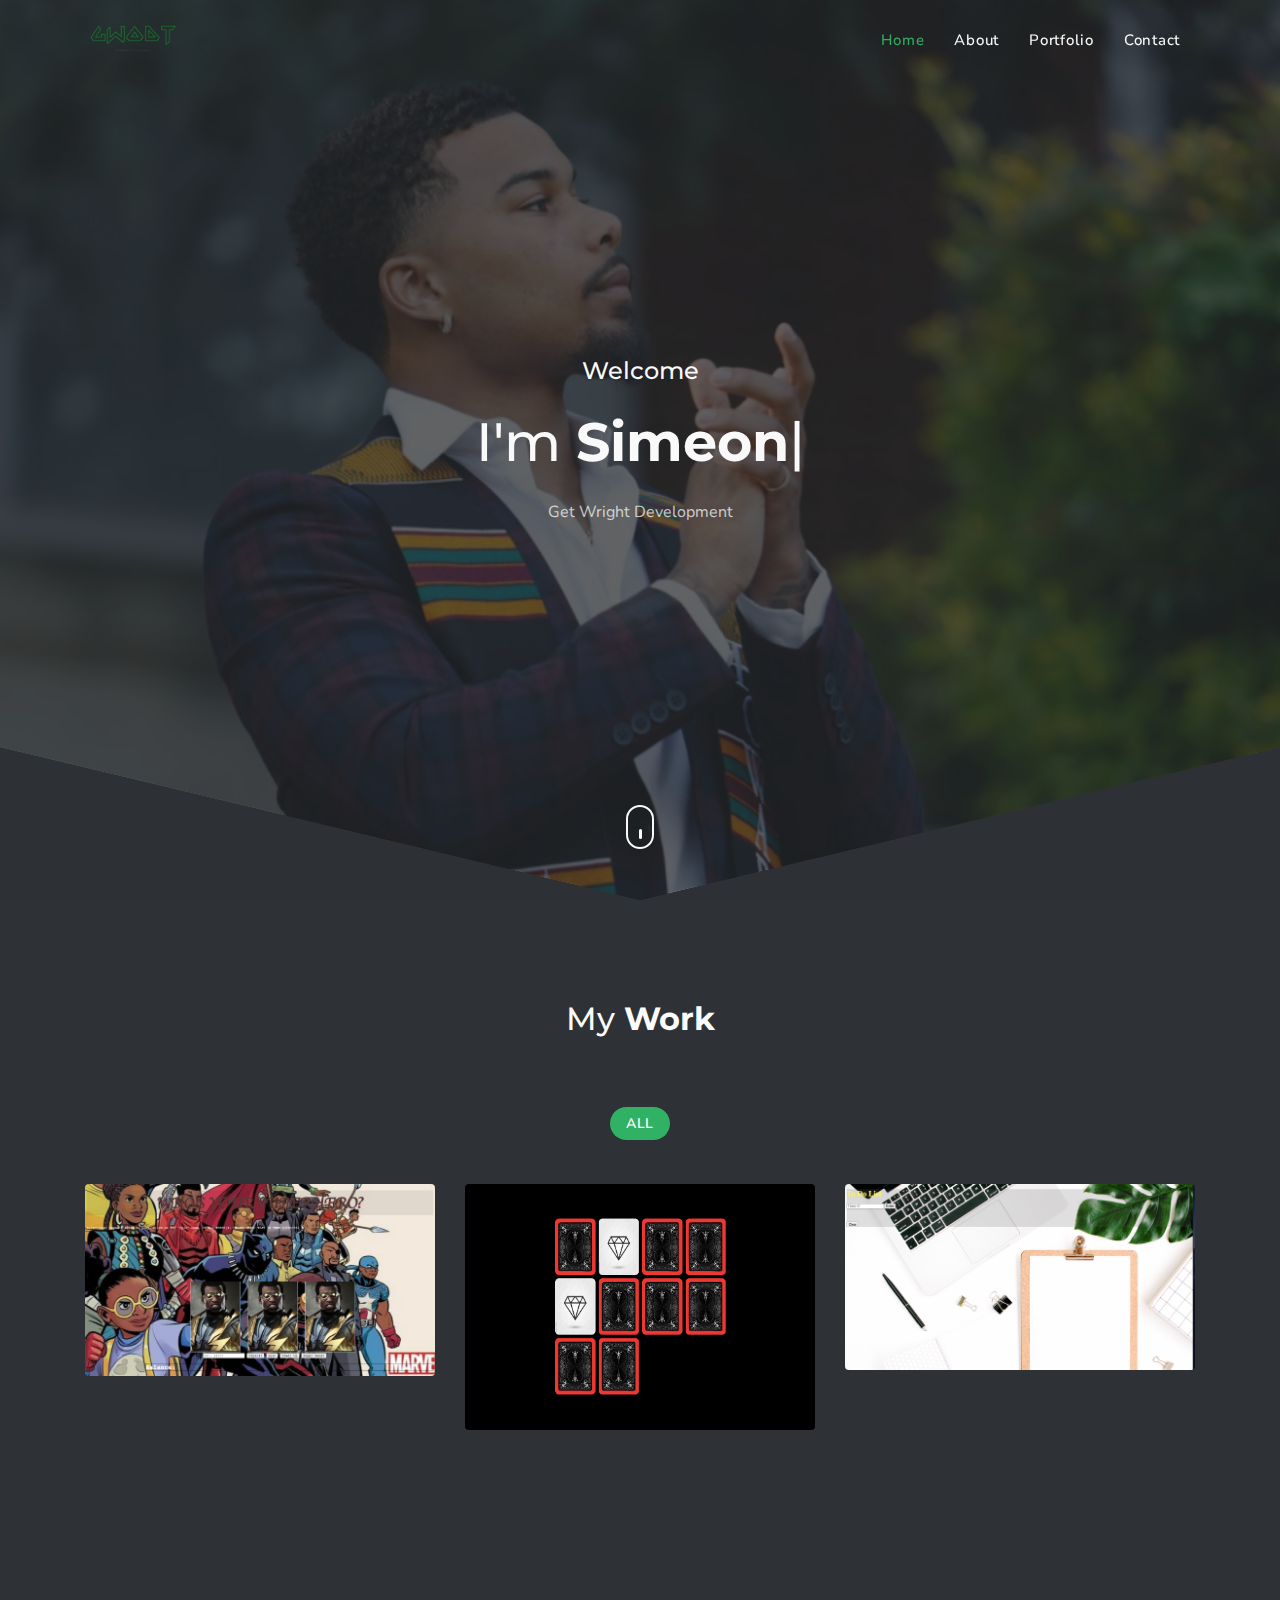
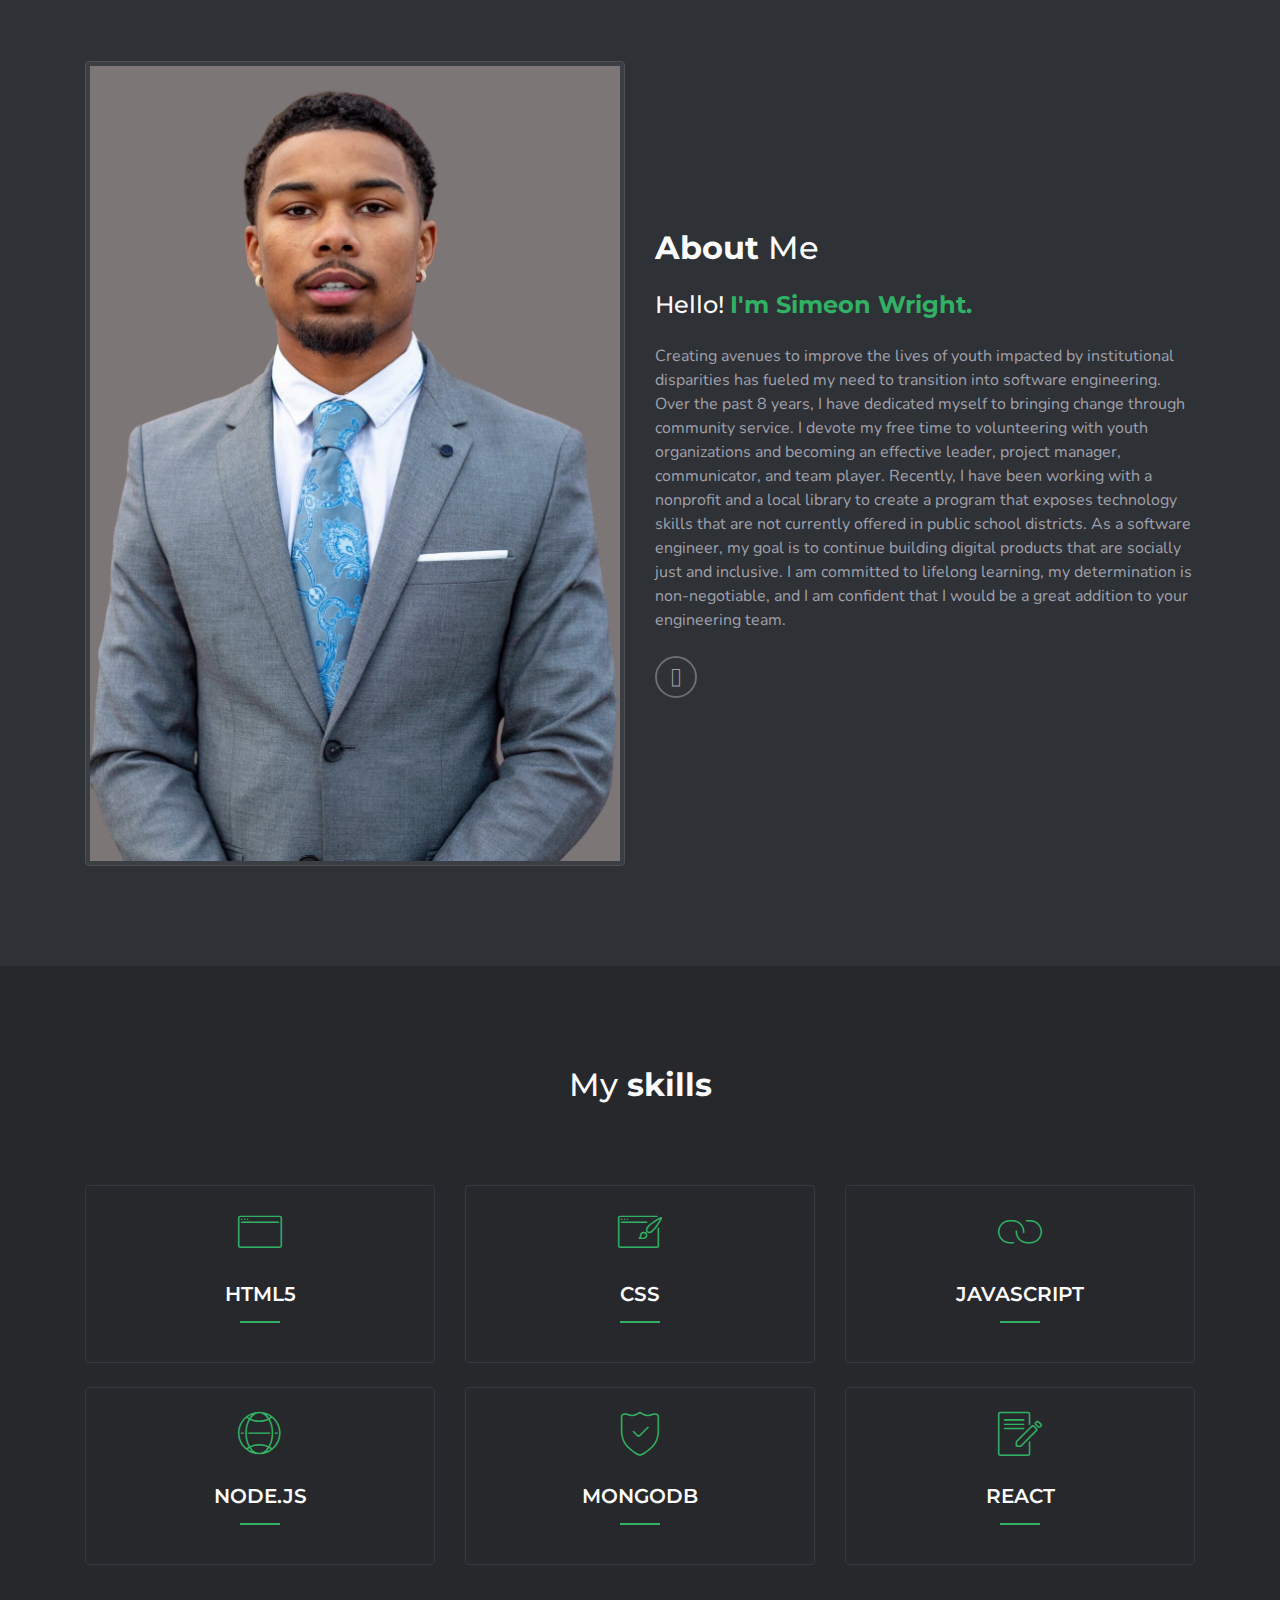
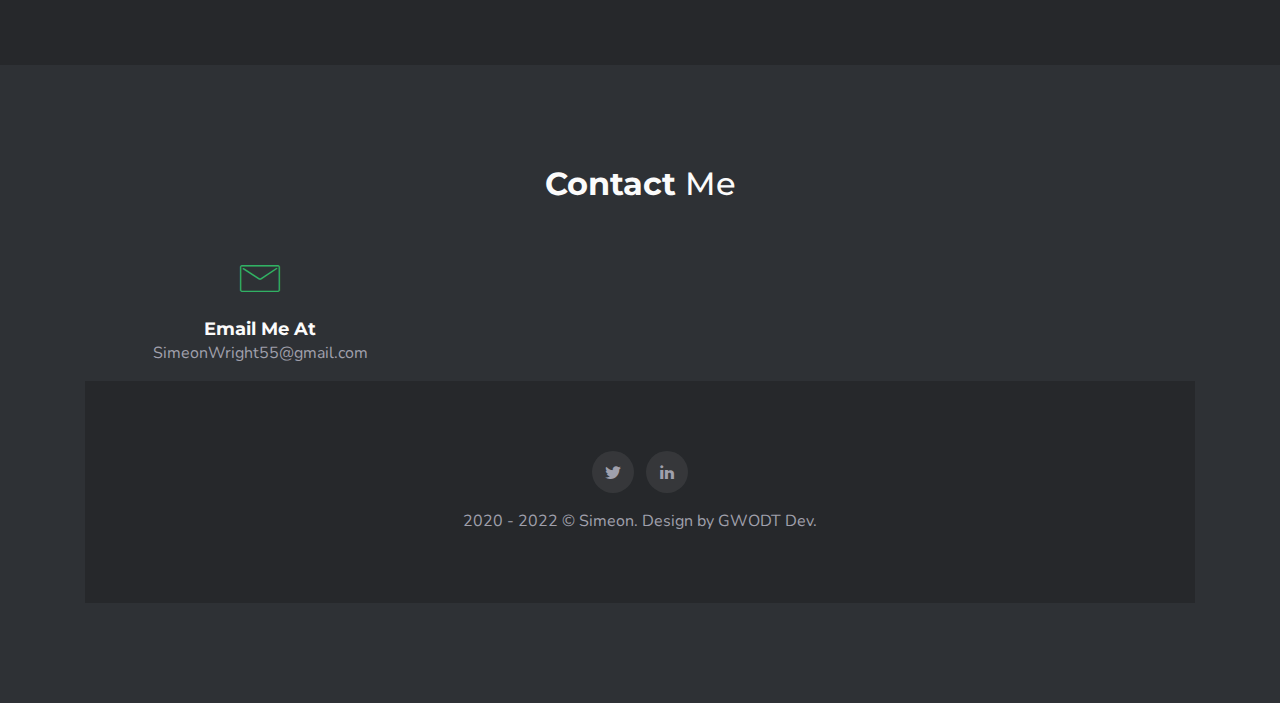
<file: index.html>
<!DOCTYPE html>
<html lang="en">
    <head>
        <meta charset="UTF-8">
        <meta name="viewport" content="width=device-width, initial-scale=1">
        <title>Simeon Portfolio</title>
        <meta name="description" content="" />
        <meta name="keywords" content="" />
        <meta name="author" content="SRBThemes" />

        <link rel="shortcut icon" href="images/favicon.ico">

        <!--Bootstrap Css-->
        <link rel="stylesheet" type="text/css" href="css/bootstrap.min.css" />

        <!-- Materialdesign icons Css -->
        <link href="css/materialdesignicons.min.css" rel="stylesheet">

        <!-- Mobirise icons Css -->
        <link href="css/mobiriseicons.css" rel="stylesheet"> 
        <link rel="stylesheet" href="https://maxcdn.bootstrapcdn.com/font-awesome/4.4.0/css/font-awesome.min.css">

        <!-- Magnific-popup -->
        <link rel="stylesheet" href="css/magnific-popup.css">

        <!-- Animate Css -->
        <link rel="stylesheet" href="css/animate.min.css">

        <!-- OWL SLIDER -->
        <link rel="stylesheet" href="css/owl.carousel.css" />
        <link rel="stylesheet" href="css/owl.theme.css" />
        <link rel="stylesheet" href="css/owl.transitions.css" />

        <!-- Custom style Css -->
        <link href="css/style.css" rel="stylesheet">
        <link href="css/color/green.css" rel="stylesheet" id="option-color">
    </head>

    <body>

        <!-- Loader -->
        <div id="preloader">
            <div id="status">
                <div class="spinner">Loading...</div>
            </div>
        </div>

        <!-- Start Navbar -->
    	<nav class="navbar navbar-expand-lg fixed-top custom-nav sticky">
            <div class="container">

                <a class="navbar-brand pt-0 logo" href="#">
                    <img src="images/logo.png" alt="" class="img-fluid logo-light">
                    <img src="images/logo-dark.png" alt="" class="img-fluid logo-dark">
                </a>

                <button class="navbar-toggler" type="button" data-toggle="collapse" data-target="#navbarCollapse" aria-controls="navbarCollapse" aria-expanded="false" aria-label="Toggle navigation">
                    <span class="mdi mdi-menu"></span>
                </button>

                <div class="collapse navbar-collapse" id="navbarCollapse">
                    <ul class="navbar-nav ml-auto">
                        <li class="nav-item active">
                            <a class="nav-link" href="#home">Home</a>
                        </li>
                        <li class="nav-item">
                            <a class="nav-link" href="#about">About</a>
                        </li>
                        <li class="nav-item">
                            <!-- <a class="nav-link" href="#services">Services</a> -->
                        </li>
                        <li class="nav-item">
                            <!-- <a class="nav-link" href="#client">Client</a> -->
                        </li>
                        <li class="nav-item">
                            <a class="nav-link" href="#work">Portfolio</a>
                        </li>
                        <li class="nav-item">
                            <!-- <a class="nav-link" href="#blog">Blog</a> -->
                        </li>
                        <li class="nav-item">
                            <a class="nav-link" href="#contact">Contact</a>
                        </li>
                    </ul>
                </div>
            </div>
        </nav>
        <!-- End Navbar -->

        <!-- START HOME -->
        <section class="section header-bg-img h-100vh clip-home" id="home">
            <div class="bg-overlay"></div>
            <div class="header-table">
                <div class="header-table-center">
                    <div class="container">
                        <div class="row justify-content-center">
                            <div class="col-lg-12">
                                <div class="text-center header-content mx-auto">
                                    <h4 class="text-white first-title mb-4">Welcome</h4>
                                    <h1 class="header-name text-white text-capitalize mb-0"> I'm <span class="element font-weight-bold" data-elements="Simeon Wright., a software engineer., a full stack developer."></span></h1>
                                    <p class="text-white mx-auto header-desc mt-4">Get Wright Development</p>
                                    <!-- <div class="mt-4 pt-2">
                                        <a href="https://docs.google.com/document/d/13Ush6DaPJ3V2mWM6VMy5w9dx1OEQICTuqbRPbbII3Dc/edit" class="btn btn-outline-custom btn-round">Download Resume</a>
                                    </div> -->
                                </div>
                            </div>
                        </div>
                    </div>
                </div>
            </div>            
            <div class="scroll_down">
                <a href="#about" class="scroll">
                    <i class="text-white"></i>
                </a>
            </div>
        </section>
        <!-- END HOME -->
        <section class="section text-center" id="work">
            <div class="container">
                <div class="row justify-content-center">
                    <div class="col-lg-12">
                        <div class="text-center">
                            <h2>My <span class="font-weight-bold">Work</span></h2>
                            <p class="text-muted mx-auto section-subtitle mt-3"></p>
                        </div>
                    </div>
                </div>
                <div class="row mt-5 ">
                    <ul class="col list-unstyled list-inline mb-0 text-uppercase work_menu" id="menu-filter">
                        <li class="list-inline-item"><a class="active" data-filter="*">All</a></li>
                        <!-- <li class="list-inline-item"><a class="" data-filter=".seo">Seo</a></li>
                        <li class="list-inline-item"><a class="" data-filter=".webdesign">Webdesign</a></li>
                        <li class="list-inline-item"><a class="" data-filter=".WORK">WORK</a></li>
                        <li class="list-inline-item"><a class="" data-filter=".wordpress">Wordpress</a></li> -->
                    </ul>
                </div>
            </div>
            <div class="container">
                <div class="row mt-4 work-filter">
                    <div class="col-lg-4 work_item webdesign wordpress">
                        <a href="images/slot.png" class="img-zoom">
                            <div class="work_box">
                                <div class="work_img">
                                    <img src="images/slot.png" class="img-fluid mx-auto d-block rounded" alt="work-img">
                                </div>
                                <div class="work_detail">
                                    <p class="mb-2">Random Superhero Generator</p>
                                    <a href="https://simeonwright.github.io/SlotMachine/"><h4 class="mb-0">Preview</h4></a>
                                </div>
                            </div>
                        </a>
                    </div>

                    <div class="col-lg-4 work_item WORK webdesign seo">
                        <a href="images/card.png" class="img-zoom">
                            <div class="work_box">
                                <div class="work_img">
                                    <img src="images/card.png" class="img-fluid mx-auto d-block rounded" alt="work-img">
                                </div>
                                <div class="work_detail">
                                    <p class="mb-2">Matching Memory Card Game</p>
                                    <a href="https://simeonwright.github.io/matching-card-bootcamp/"><h4 class="mb-0">Preview</h4></a>
                                </div>
                            </div>
                        </a>
                    </div>

                    <div class="col-lg-4 work_item seo wordpress">
                        <a href="images/todo.png" class="img-zoom">
                            <div class="work_box">
                                <div class="work_img">
                                    <img src="images/todo.png" class="img-fluid mx-auto d-block rounded" alt="work-img">
                                </div>
                                <div class="work_detail">
                                    <p class="mb-2">To Do List</p>
                                    <a href="https://simeonwright.github.io/ToDoList/"><h4 class="mb-0">Preview</h4></a>
                                </div>
                            </div>
                        </a>
                    </div>

                    <!-- <div class="col-lg-4 work_item wordpress WORK webdesign">
                        <a href="images/works/4.jpg" class="img-zoom">
                            <div class="work_box">
                                <div class="work_img">
                                    <img src="images/works/4.jpg" class="img-fluid mx-auto d-block rounded" alt="work-img">
                                </div>
                                <div class="work_detail">
                                    <p class="mb-2">Category</p>
                                    <h4 class="mb-0">Project Title</h4>
                                </div>
                            </div>
                        </a>
                    </div> -->

                    <!-- <div class="col-lg-4 work_item seo webdesign">
                        <a href="images/works/5.jpg" class="img-zoom">
                            <div class="work_box">
                                <div class="work_img">
                                    <img src="images/works/5.jpg" class="img-fluid mx-auto d-block rounded" alt="work-img">
                                </div>
                                <div class="work_detail">
                                    <p class="mb-2">Category</p>
                                    <h4 class="mb-0">Project Title</h4>
                                </div>
                            </div>
                        </a>
                    </div>

                    <div class="col-lg-4 work_item devlopment webdesign">
                        <a href="images/works/6.jpg" class="img-zoom">
                            <div class="work_box">
                                <div class="work_img">
                                    <img src="images/works/6.jpg" class="img-fluid mx-auto d-block rounded" alt="work-img">
                                </div>
                                <div class="work_detail">
                                    <p class="mb-2">Category</p>
                                    <h4 class="mb-0">Project Title</h4>
                                </div>
                            </div>
                        </a>
                    </div>
                </div>
            </div> -->
        </section>
        <!--END WORK -->
        <!-- START ABOUT -->
        <section class="section" id="about">
            <div class="container">
                <div class="row align-items-center">
                    <div class="col-lg-6">
                        <div class="mt-3">
                            <img src="images/Suitpic.png" alt="" class="img-fluid mx-auto d-block img-thumbnail">
                        </div>
                    </div>
                    <div class="col-lg-6">
                        <div class="mt-3">
                            <h2><span class="font-weight-bold">About</span> Me</h2>
                            <h4 class="mt-4">Hello! <span class="text-custom font-weight-bold">I'm Simeon Wright.</span></h4>
                            <p class="text-muted mt-4">Creating avenues to improve the lives of youth impacted by institutional disparities has fueled my need to transition into software engineering. Over the past 8 years, I have dedicated myself to bringing change through community service. I devote my free time to volunteering with youth organizations and becoming an effective leader, project manager, communicator, and team player. Recently, I have been working with a nonprofit and a local library to create a program that exposes technology skills that are not currently offered in public school districts. As a software engineer, my goal is to continue building digital products that are socially just and inclusive. I am committed to lifelong learning, my determination is non-negotiable, and I am confident that I would be a great addition to your engineering team.
                                <ul class="mb-0 about-social list-inline mt-4">
                                      <!-- <li class="list-inline-item"><a href="#"><i class="mdi mdi-dribbble"></i></a></li>  -->
                                    <!-- <li class="list-inline-item"><a href="#"><i class="mdi mdi-account"></i></a></li>  -->
                                     <li class="list-inline-item"><a href="https://github.com/SimeonWright"><i class="fab fa-github-square"></i></a></li> 
                                    <!-- <li class="list-inline-item"><a href="#"><i class="mdi mdi-twitter"></i></a></li>  -->
                                </ul> 
                            </div>
                        </div>
                    </div>
                </div>
            </div>
         </section> 
        <!-- END ABOUT 

        START SERVICES -->
        
        <!-- END SERVICES -->

        <!-- START CTA -->
        
        <!-- END CTA -->

        <!-- START CLIENT -->
        
        <!-- END CLIENT -->
        <section class="section bg-light" id="services">
            <div class="container">
                <div class="row justify-content-center">
                    <div class="col-lg-12">
                        <div class="text-center">
                            <h2>My <span class="font-weight-bold">skills</span></h2>
                            <!-- <p class="text-muted mx-auto section-subtitle mt-3">It is a long established fact that a reader will be of a page when established fact looking at its layout.</p> -->
                        </div>
                    </div>
                </div>
                <div class="row mt-5">
                    <div class="col-lg-4">
                        <div class="text-center services-boxes rounded p-4 mt-4">
                            <div class="services-boxes-icon">
                                <i class="mbri-browse text-custom display-4"></i>
                            </div>
                            <div class="mt-4">
                                <h5 class="mb-0">HTML5</h5>
                                <div class="services-title-border"></div>
                                <!-- <p class="text-muted mt-3">There are many variations of passages of but the majority have suffered alteration in some form.</p> -->
                            </div>
                        </div>
                    </div>
                    <div class="col-lg-4">
                        <div class="text-center services-boxes rounded p-4 mt-4">
                            <div class="services-boxes-icon">
                                <i class="mbri-website-theme text-custom display-4"></i>
                            </div>
                            <div class="mt-4">
                                <h5 class="mb-0">CSS</h5>
                                <div class="services-title-border"></div>
                                <!-- <p class="text-muted mt-3">There are many variations of passages of but the majority have suffered alteration in some form.</p> -->
                            </div>
                        </div>
                    </div>
                    <div class="col-lg-4">
                        <div class="text-center services-boxes rounded p-4 mt-4">
                            <div class="services-boxes-icon">
                                <i class="mbri-link text-custom display-4"></i>
                            </div>
                            <div class="mt-4">
                                <h5 class="mb-0">JAVASCRIPT</h5>
                                <div class="services-title-border"></div>
                                <!-- <p class="text-muted mt-3">There are many variations of passages of but the majority have suffered alteration in some form.</p> -->
                            </div>
                        </div>
                    </div>
                </div>
                <div class="row">
                    <div class="col-lg-4">
                        <div class="text-center services-boxes rounded p-4 mt-4">
                            <div class="services-boxes-icon">
                                <i class="mbri-globe-2 text-custom display-4"></i>
                            </div>
                            <div class="mt-4">
                                <h5 class="mb-0">NODE.JS</h5>
                                <div class="services-title-border"></div>
                                <!-- <p class="text-muted mt-3">There are many variations of passages of but the majority have suffered alteration in some form.</p> -->
                            </div>
                        </div>
                    </div>
                    <div class="col-lg-4">
                        <div class="text-center services-boxes rounded p-4 mt-4">
                            <div class="services-boxes-icon">
                                <i class="mbri-protect text-custom display-4"></i>
                            </div>
                            <div class="mt-4">
                                <h5 class="mb-0">MONGODB</h5>
                                <div class="services-title-border"></div>
                                <!-- <p class="text-muted mt-3">There are many variations of passages of but the majority have suffered alteration in some form.</p> -->
                            </div>
                        </div>
                    </div>
                    <div class="col-lg-4">
                        <div class="text-center services-boxes rounded p-4 mt-4">
                            <div class="services-boxes-icon">
                                <i class="mbri-edit text-custom display-4"></i>
                            </div>
                            <div class="mt-4">
                                <h5 class="mb-0">REACT</h5>
                                <div class="services-title-border"></div>
                                <!-- <p class="text-muted mt-3">There are many variations of passages of but the majority have suffered alteration in some form.</p> -->
                            </div>
                        </div>
                    </div>
                </div>
            </div>
        </section>
        <!--START WORK -->   
        

        <!-- START BLOG -->
            <!-- <div class="container">   
                <div class="row justify-content-center">
                    <div class="col-lg-12">
                        <div class="text-center">
                            <h2>Our <span class="font-weight-bold">Blog</span></h2>
                            <p class="text-muted mx-auto section-subtitle mt-3">It is a long established fact that a reader will be of a page when established fact looking at its layout.</p>
                        </div>
                    </div>
                </div>                 
                <div class="row mt-5">
                    <div class="col-lg-4 mt-3">
                        <div class="rounded blog_color p-2">
                            <div class="img_blog">
                                <img src="images/blog/blog-1.jpg" alt="" class="img-fluid rounded mx-auto d-block">
                            </div>
                            <div class="content_blog pt-3 pb-3">
                                <div>
                                    <h5 class="font-weight-bold mb-0"><a href="#" class="text-white">There are many variations</a></h5>
                                </div>
                                <div class="mt-3">
                                    <p class="h6 text-muted date_blog mb-0">11 March 2018 <a href="#" class="text-custom font-weight-bold">By Simeon</a></p>
                                    <p class="mt-3 desc_blog text-muted">Sit sagittis vulputate laoreet sodales tortor nulla lobortis bibendum netus primis fames. Lobortis ultricies.</p>
                                    <p class="h6 mb-0"><a href="#" class="text-muted font-weight-bold">Read More...</a></p>
                                </div>
                            </div>
                        </div>
                    </div>
                    <div class="col-lg-4 mt-3">
                        <div class="rounded blog_color p-2">
                            <div class="img_blog">
                                <img src="images/blog/blog-2.jpg" alt="" class="img-fluid rounded mx-auto d-block">
                            </div>
                            <div class="content_blog pt-3 pb-3">
                                <div>
                                    <h5 class="font-weight-bold mb-0"><a href="#" class="text-white">Contrary to popular belief</a></h5>
                                </div>
                                <div class="mt-3">
                                    <p class="h6 text-muted date_blog mb-0">18 March 2018 <a href="#" class="text-custom font-weight-bold">By Kerri</a></p>
                                    <p class="mt-3 desc_blog text-muted">Sit sagittis vulputate laoreet sodales tortor nulla lobortis bibendum netus primis fames. Lobortis ultricies.</p>
                                    <p class="h6 mb-0"><a href="#" class="text-muted font-weight-bold">Read More...</a></p>
                                </div>
                            </div>
                        </div>
                    </div>
                    <div class="col-lg-4 mt-3">
                        <div class="rounded blog_color p-2">
                            <div class="img_blog">
                                <img src="images/blog/blog-3.jpg" alt="" class="img-fluid rounded mx-auto d-block">
                            </div>
                            <div class="content_blog pt-3 pb-3">
                                <div>
                                    <h5 class="font-weight-bold mb-0"><a href="#" class="text-white">Lorem Ipsum is not simply</a></h5>
                                </div>
                                <div class="mt-3">
                                    <p class="h6 text-muted date_blog mb-0">22 March 2018 <a href="#" class="text-custom font-weight-bold">By Simeon/a></p>
                                    <p class="mt-3 desc_blog text-muted">Sit sagittis vulputate laoreet sodales tortor nulla lobortis bibendum netus primis fames. Lobortis ultricies.</p>
                                    <p class="h6 mb-0"><a href="#" class="text-muted font-weight-bold">Read More...</a></p>
                                </div>
                            </div>
                        </div>
                    </div>
                </div>
            </div> -->
        </section>
        <!-- END BLOG -->
        
        <!-- START CONTACT -->
        <section class="section" id="contact">
            <div class="container">
                <div class="row justify-content-center">
                    <div class="col-lg-12">
                        <div class="text-center">
                            <h2><span class="font-weight-bold">Contact</span> Me</h2>
                            <!-- <p class="text-muted mx-auto section-subtitle mt-3">I look foward to hearing from you !</p> -->
                        </div>
                    </div>
                </div> 
                <div class="row mt-5">
                    <!-- <div class="col-lg-4">
                        <div class="text-center">
                            <div>
                                <i class="mbri-mobile2 text-custom h1"></i>
                            </div>
                            <div class="mt-3">
                                <h5 class="mb-0 contact_detail-title font-weight-bold">Call Us On</h5>
                                <p class="text-muted">+985 123 7856</p>
                            </div>
                        </div>
                    </div> -->
                    <div class="col-lg-4" id="emailbox">
                        <div class="text-center">
                            <div>
                               <a href="mailto: Simeonwright55@gmail.com"><i class="mbri-letter text-custom h1"></i></a> 
                            </div>
                            <div class="mt-3">
                                <h5 class="mb-0 contact_detail-title font-weight-bold">Email Me At</h5>
                                <p class="text-muted">SimeonWright55@gmail.com</p>
                            </div>
                        </div>
                    </div>
                    <!-- <div class="col-lg-4">
                        <div class="text-center">
                            <div>
                                <i class="mbri-pin text-custom h1"></i>
                            </div>
                            <div class="mt-3">
                                <h5 class="mb-0 contact_detail-title font-weight-bold">Visit Office</h5>
                                <p class="text-muted">202, Grasselli Street , Conway.</p>
                            </div>
                        </div>
                    </div> -->
                </div>
                <!-- <div class="row mt-5">
                    <div class="col-lg-12">
                        <div class="form-kerri contact_form">
                            <div id="message"></div>
                            <form method="post" action="php/contact.php" name="contact-form" id="working_form">
                                <div class="row">
                                    <div class="col-lg-6">
                                        <div class="form-group mt-2">
                                            <input name="name" id="name" type="text" class="form-control" placeholder="Your name..." >
                                        </div>
                                    </div>
                                    <div class="col-lg-6">
                                        <div class="form-group mt-2">
                                            <input name="email" id="email" type="email" class="form-control" placeholder="Your email..." >
                                        </div>
                                    </div>                                
                                </div>
                                <div class="row">
                                    <div class="col-lg-12">
                                        <div class="form-group mt-2">
                                            <input type="text" class="form-control" id="subject" placeholder="Your Subject.." />
                                        </div>
                                    </div>
                                </div>
                                <div class="row">
                                    <div class="col-lg-12">
                                        <div class="form-group mt-2">
                                            <textarea name="comments" id="comments" rows="4" class="form-control" placeholder="Your message..."></textarea>
                                        </div>
                                    </div>
                                </div>
                                <div class="row">
                                    <div class="col-lg-12 text-right">
                                        <input type="submit" id="submit" name="send" class="submitBnt btn btn-custom text-uppercase" value="Submit">
                                        <div id="simple-msg"></div>
                                    </div>
                                </div>
                            </form>
                        </div>  
                    </div>
                </div>
            </div>
        </section> -->
        <!-- END CONTACT -->

        <!--START FOOTER-->
        <footer class="footer bg-light">
            <div class="container">
                <div class="row justify-content-center text-center">
                    <div class="col-md-12">
                        <div class="text-center text-white footer-alt">
                            <ul class="list-unstyled list-inline mb-3">
                                <li class="list-inline-item"><a href="https://twitter.com/SimeonWrightDEV"><i class="mdi mdi-twitter text-muted"></i></a></li>
                                <li class="list-inline-item"><a href="https://www.linkedin.com/in/simeon-wright/"><i class="mdi mdi-linkedin text-muted"></i></a></li>
                                <!-- <li class="list-inline-item"><a href="#"><i class="mdi mdi-pinterest text-muted"></i></a></li> -->
                                <!-- <li class="list-inline-item"><a href="#"><i class="mdi mdi-twitter text-muted"></i></a></li> -->
                            </ul>
                            <p class="text-muted mb-0"> 2020 - 2022 &copy; Simeon. Design by GWODT Dev.</p>
                        </div>
                    </div>
                </div>
            </div>
        </footer>
        <!--END FOOTER-->

        <!-- Back To Top -->    
        <a href="#" class="back_top"> <i class="mdi mdi-chevron-up"> </i> </a>
      
        <!-- JAVASCRIPTS -->
        <script src="js/jquery.min.js"></script>
        <script src="js/bootstrap.bundle.min.js"></script>
        <!--EASING JS-->
        <script src="js/jquery.easing.min.js"></script>
        <script src="js/scrollspy.min.js"></script>
        <!--PORTFOLIO FILTER JS-->
        <script src="js/isotope.js"></script>
        <!-- Magnific Popup Js -->
        <script src="js/jquery.magnific-popup.min.js"></script>
        <!-- TYPED -->
        <script src="js/typed.js"></script>
        <!-- OWL CAROUSEL -->
        <script src="js/owl.carousel.min.js"></script>
        <!-- CONTACT JS -->
        <script src="js/contact.js"></script>
        <!--CUSTOM JS-->
        <script src="js/custom.js"></script>
    </body>
</html>
</file>
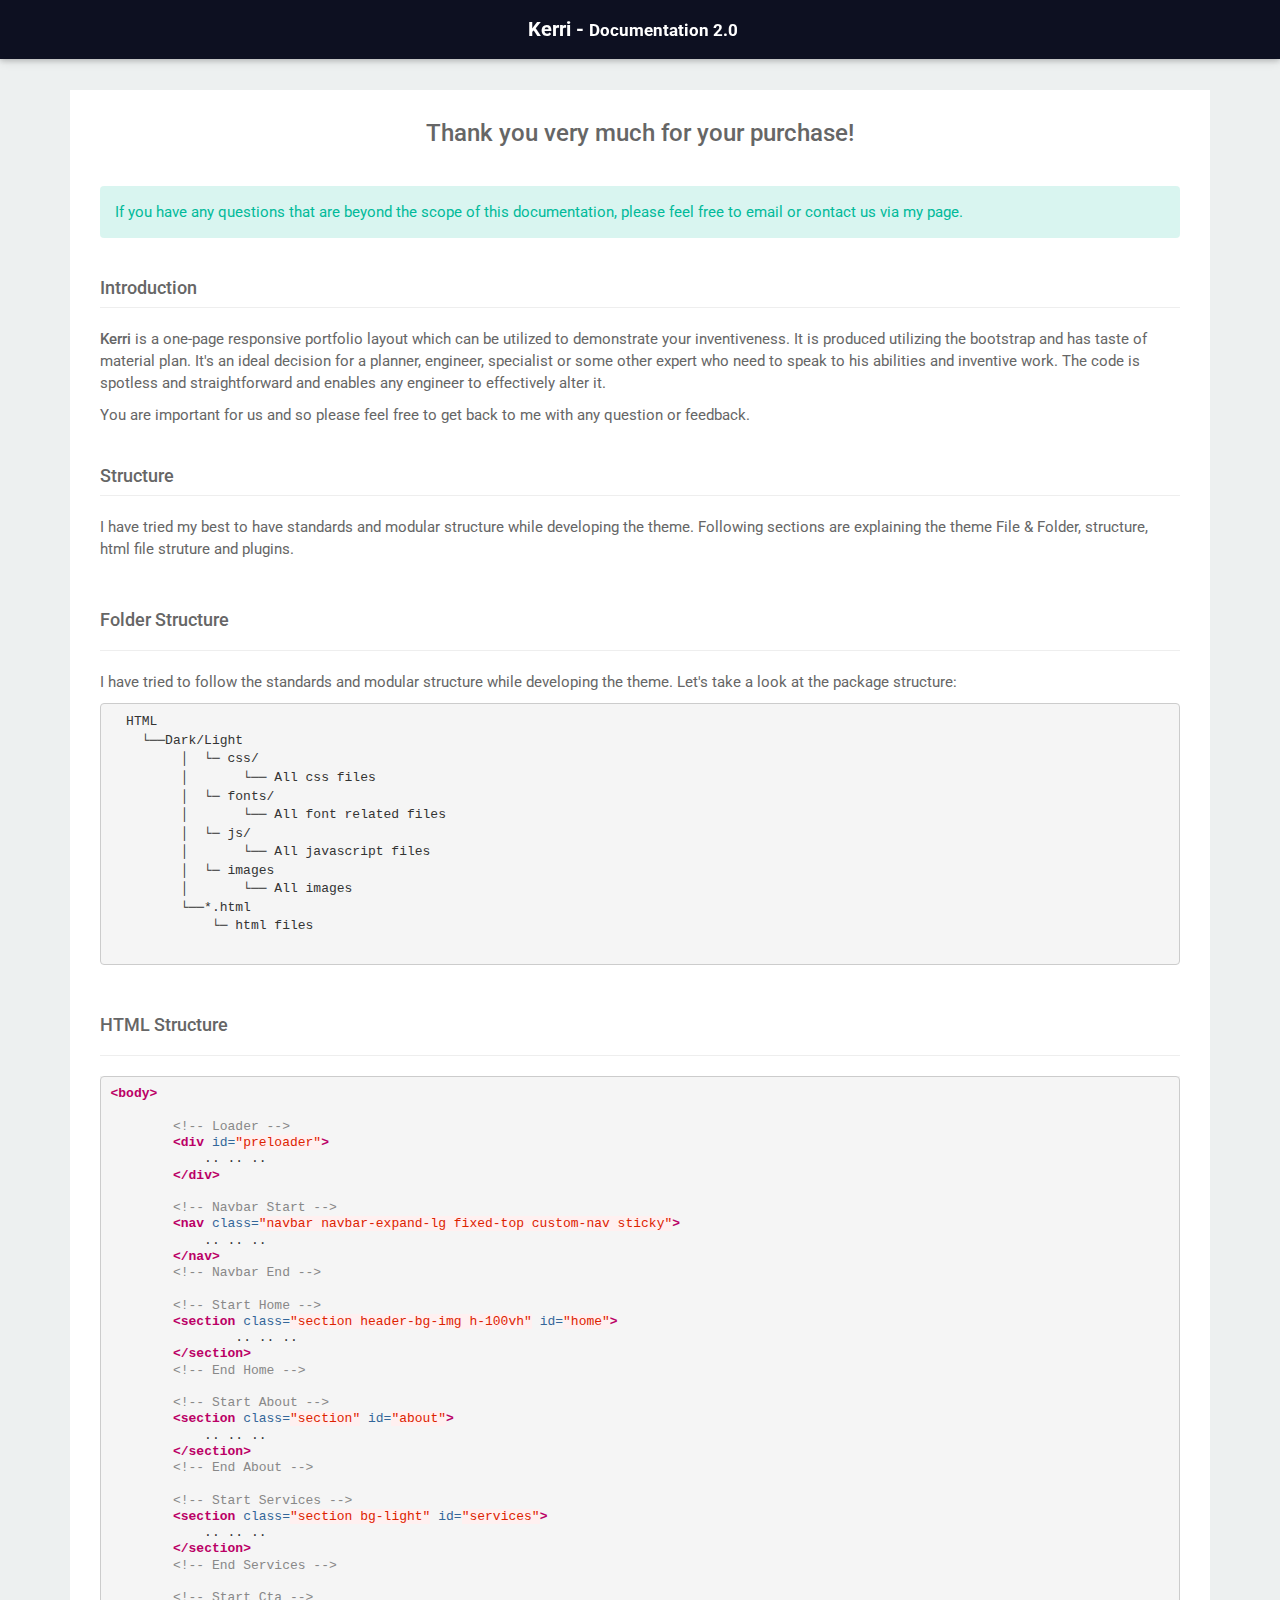
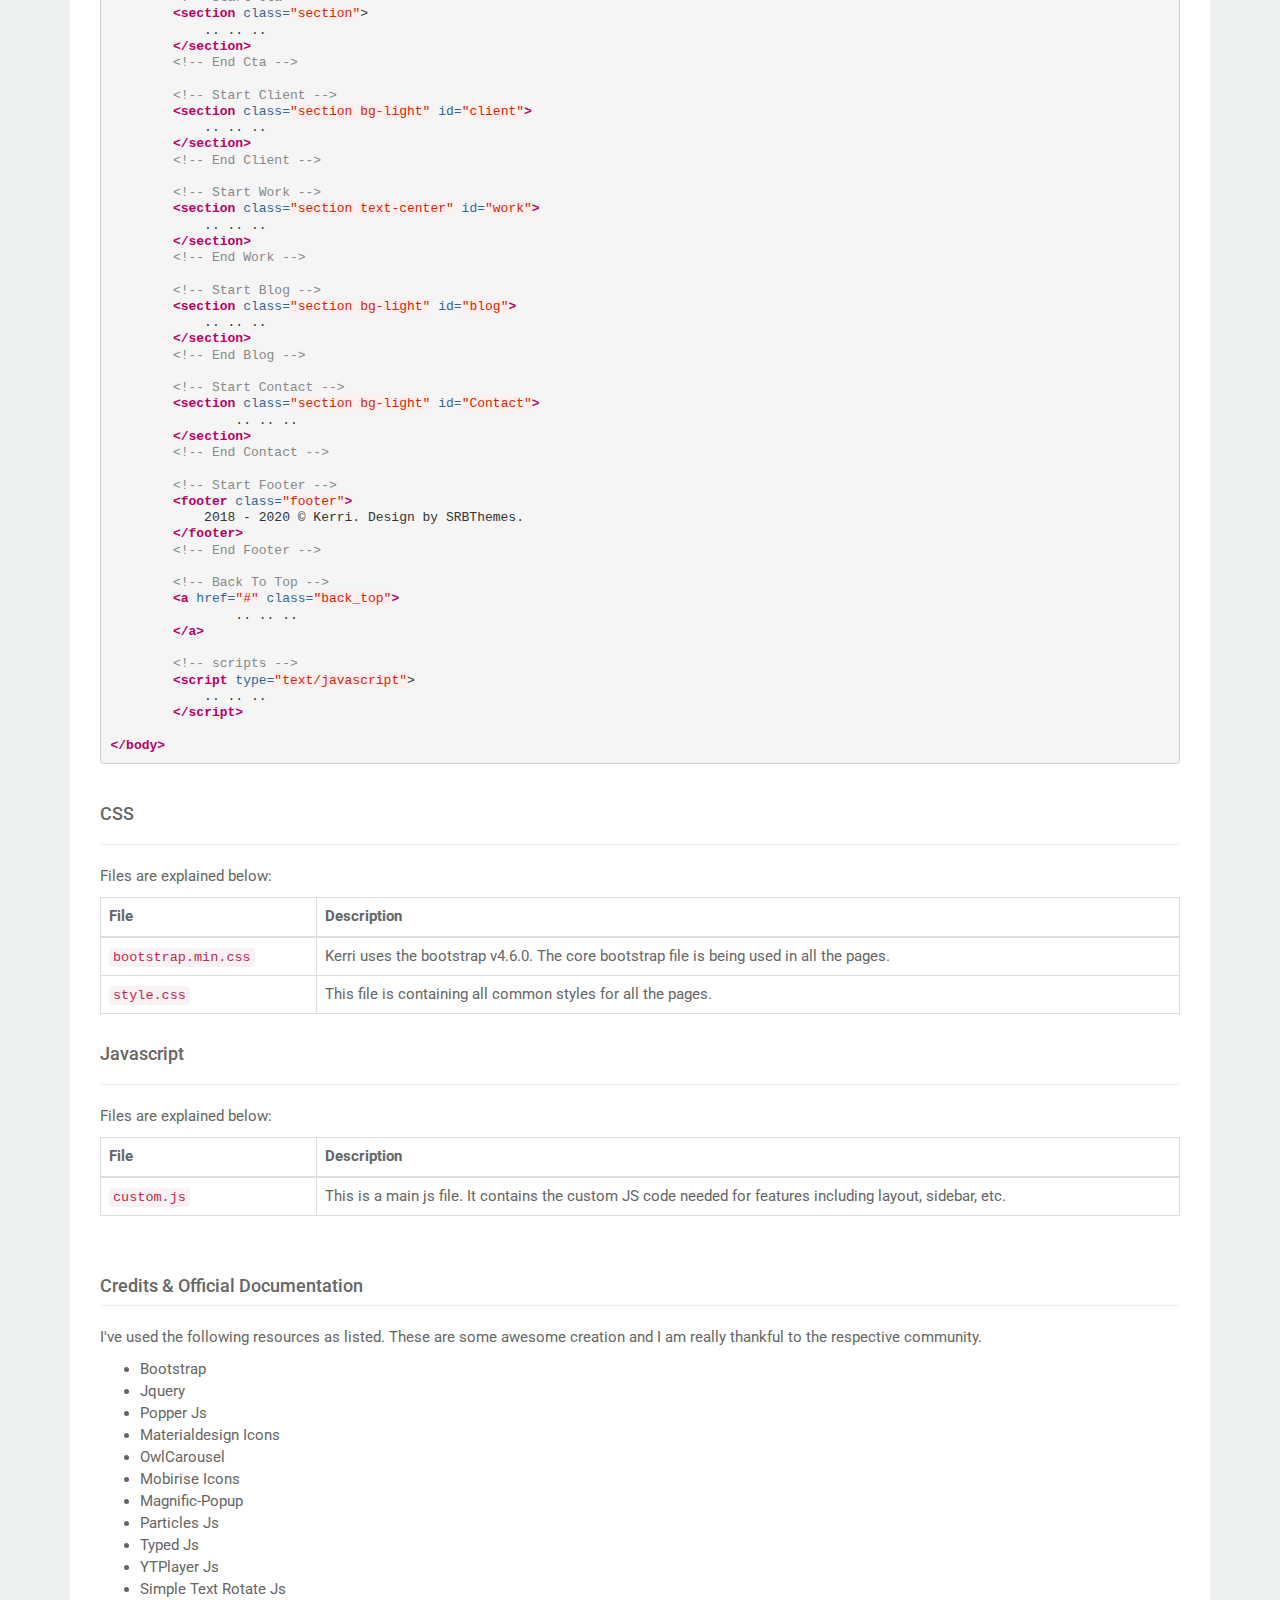
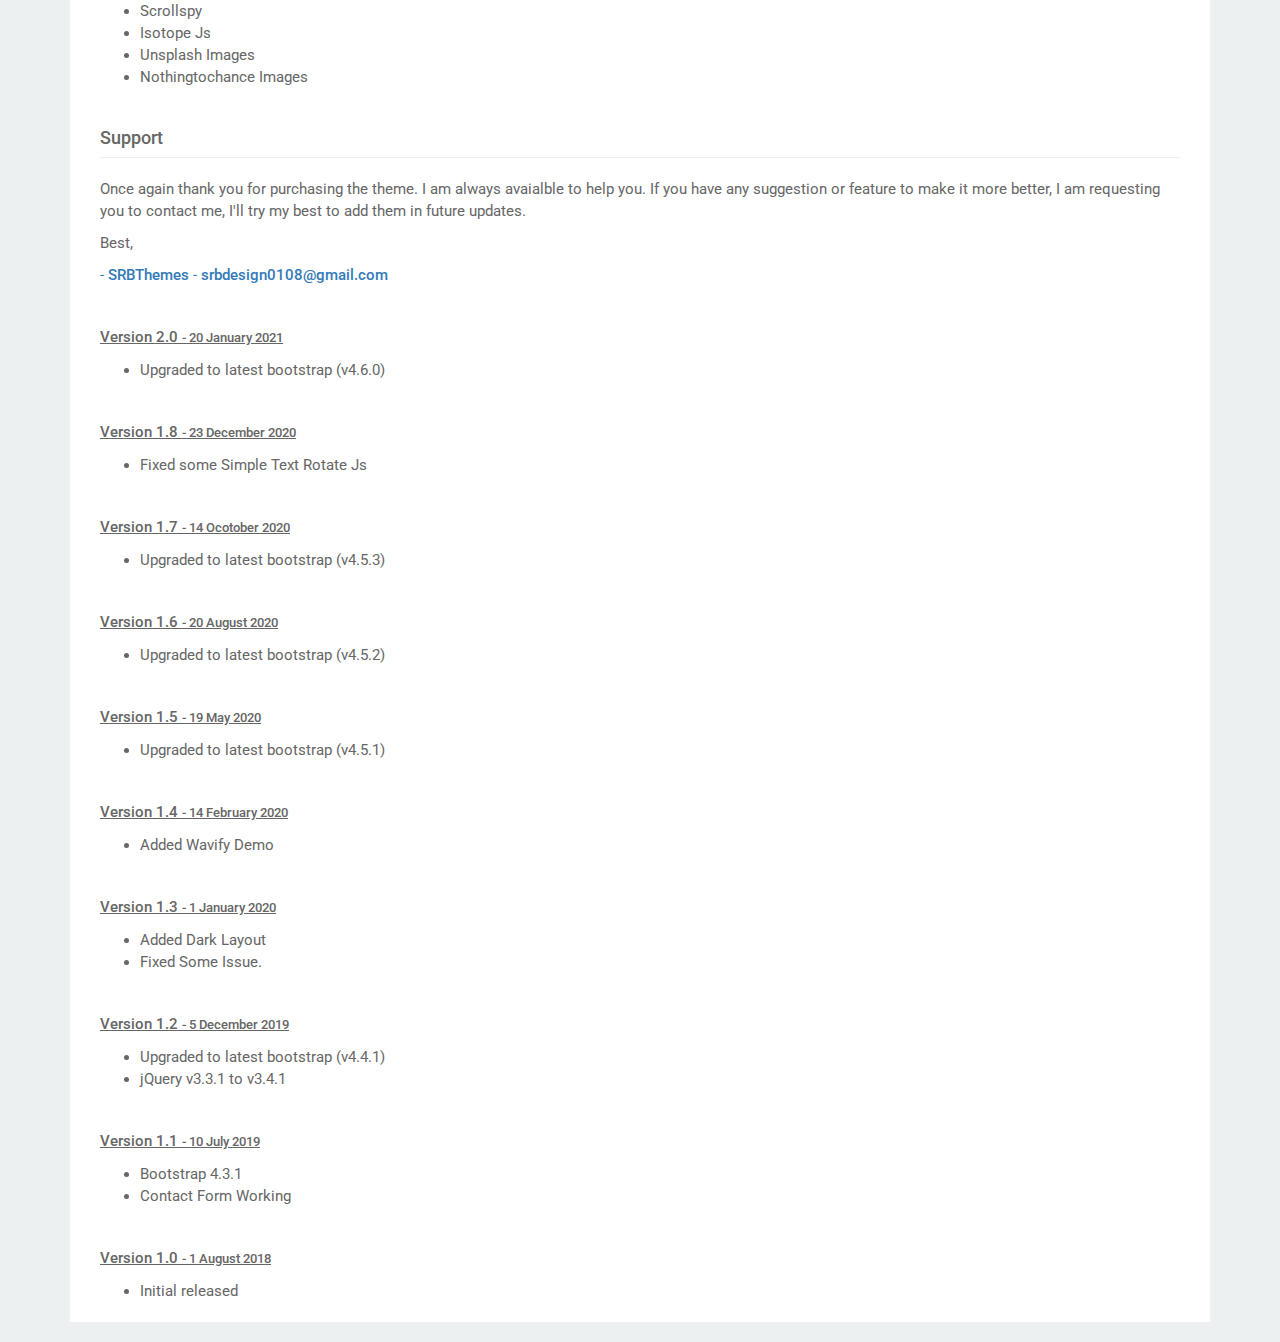
<file: fonts/temp 3/bootstrap_4/Documentation/index.html>
<!DOCTYPE html>
<html lang="en">

	<head>
	    <!-- META -->
	    <meta charset="utf-8">
	    <meta http-equiv="X-UA-Compatible" content="IE=edge">
	    <meta name="viewport" content="width=device-width, initial-scale=1">
	    <meta name="description" content="">
	    <meta name="keywords" content="resume, cv, portfolio, personal, developer, matola,personal resume, onepage, clean, modern">
	    <meta name="author" content="Kerri Theme">

	    <!-- Page Title -->
	    <title>Kerri | Responsive Bootstrap 4 Personal Template</title>

	    <!-- Google-Fonts -->
	    <link href="https://fonts.googleapis.com/css?family=Roboto:400,500,700" rel="stylesheet">

	    <!-- Bootstrap Core CSS -->
	    <link href="css/bootstrap.min.css" rel="stylesheet">

	    <!-- Custom CSS -->
	    <link href="css/styles.css" rel="stylesheet">
	</head>

	<body>

		<!--Start Header-->
		<nav class="navbar navbar-default navbar-fixed-top">
		    <div class="container">
		        <!-- Brand and toggle get grouped for better mobile display -->
		        <div class="navbar-header">

		            <a class="navbar-brand" href="#">Kerri -
		                <small>Documentation 2.0</small>
		            </a>
		        </div>

		        <!-- Collect the nav links, forms, and other content for toggling -->
		        <div class="collapse navbar-collapse" id="bs-example-navbar-collapse-1">

		        </div><!-- /.navbar-collapse -->
		    </div><!-- /.container-fluid -->
		</nav>
		<!--Start Header-->

		<div id="wrapper">
		    <!-- Page Content -->
		    <div id="page-content-wrapper">
		        <div class="container">
		            <div class="row">
		                <div class="col-lg-12">
		                    <div class="right-bar">

		                        <div id="intro" class="com-container">

		                            <div id="structure" class="com-container">
		                                <h3 class="text-center">Thank you very much for your purchase!</h3>
		                                <div class="p-t-20">
		                                    <div class="alert alert-success alert-dismissable">
		                                        <p>If you have any questions that are beyond the scope of this documentation,
		                                            please feel free to email or contact us via my page.</p>
		                                    </div>
		                                </div>
		                            </div>

		                            <h4 class="page-header">Introduction</h4>

		                            <p><b>Kerri</b> is a one-page responsive portfolio layout which can be utilized to demonstrate your inventiveness. It is produced utilizing the bootstrap and has taste of material plan. It's an ideal decision for a planner, engineer, specialist or some other expert who need to speak to his abilities and inventive work. The code is spotless and straightforward and enables any engineer to effectively alter it.
		                            </p>

		                            <p>
		                                You are important for us and so please feel free to get back to me with any question or
		                                feedback.
		                            </p>


		                            <div id="structure" class="com-container">
		                                <h4 class="page-header">Structure</h4>
		                                <p>I have tried my best to have standards and modular structure while developing the
		                                    theme. Following sections are explaining the theme File &amp; Folder, structure,
		                                    html file struture and plugins.</p>

	                                    <div class="row p-t-20">
		                                    <div class="col-sm-12 p-t-30">
		                                        <h4>Folder Structure</h4>
		                                        <hr/>
		                                        <p class="m-t-20">
                                                    I have tried to follow the standards and modular structure while developing the theme.
                                                    Let's take a look at the package structure:
                                                </p>

                                                <pre class="prettyprint">
  HTML
    └──Dark/Light
         │  └─ css/
         │       └── All css files
         │  └─ fonts/
         │       └── All font related files
         │  └─ js/
         │       └── All javascript files
         │  └─ images
         │       └── All images
         └──*.html
             └─ html files
    </pre>

		                                    </div>
		                                </div>

		                                <div class="row p-t-20">
		                                    <div class="col-sm-12 p-t-30">
		                                        <h4>HTML Structure</h4>
		                                        <hr/>
		                                        <!-- HTML generated using hilite.me --><div style="background: #f5f5f5; overflow:auto;width:auto;border:solid gray;border-width:0px;"><pre style="margin: 0; line-height: 125%"><span style="color: #bb0066; font-weight: bold">&lt;body</span><span style="color: #bb0066; font-weight: bold">&gt;</span>

	<span style="color: #888888">&lt;!-- Loader --&gt;</span>
        <span style="color: #bb0066; font-weight: bold">&lt;div</span> <span style="color: #336699">id=</span><span style="color: #dd2200; background-color: #fff0f0">&quot;preloader&quot;</span><span style="color: #bb0066; font-weight: bold">&gt;</span>
            .. .. ..
        <span style="color: #bb0066; font-weight: bold">&lt;/div&gt;</span>

        <span style="color: #888888">&lt;!-- Navbar Start --&gt;</span>
        <span style="color: #bb0066; font-weight: bold">&lt;nav</span> <span style="color: #336699">class=</span><span style="color: #dd2200; background-color: #fff0f0">&quot;navbar navbar-expand-lg fixed-top custom-nav sticky&quot;</span><span style="color: #bb0066; font-weight: bold">&gt;</span>
            .. .. ..
        <span style="color: #bb0066; font-weight: bold">&lt;/nav&gt;</span>
        <span style="color: #888888">&lt;!-- Navbar End --&gt;</span>

        <span style="color: #888888">&lt;!-- Start Home --&gt;</span>
        <span style="color: #bb0066; font-weight: bold">&lt;section</span> <span style="color: #336699">class=</span><span style="color: #dd2200; background-color: #fff0f0">&quot;section header-bg-img h-100vh&quot;</span> <span style="color: #336699">id=</span><span style="color: #dd2200; background-color: #fff0f0">&quot;home&quot;</span><span style="color: #bb0066; font-weight: bold">&gt;</span>
    		.. .. ..
        <span style="color: #bb0066; font-weight: bold">&lt;/section&gt;</span>
        <span style="color: #888888">&lt;!-- End Home --&gt;</span>

        <span style="color: #888888">&lt;!-- Start About --&gt;</span>
        <span style="color: #bb0066; font-weight: bold">&lt;section</span> <span style="color: #336699">class=</span><span style="color: #dd2200; background-color: #fff0f0">&quot;section&quot;</span> <span style="color: #336699">id=</span><span style="color: #dd2200; background-color: #fff0f0">&quot;about&quot;</span><span style="color: #bb0066; font-weight: bold">&gt;</span>
            .. .. ..
        <span style="color: #bb0066; font-weight: bold">&lt;/section&gt;</span>
        <span style="color: #888888">&lt;!-- End About --&gt;</span>

        <span style="color: #888888">&lt;!-- Start Services --&gt;</span>
        <span style="color: #bb0066; font-weight: bold">&lt;section</span> <span style="color: #336699">class=</span><span style="color: #dd2200; background-color: #fff0f0">&quot;section bg-light&quot;</span> <span style="color: #336699">id=</span><span style="color: #dd2200; background-color: #fff0f0">&quot;services&quot;</span><span style="color: #bb0066; font-weight: bold">&gt;</span>
            .. .. ..
        <span style="color: #bb0066; font-weight: bold">&lt;/section&gt;</span>
        <span style="color: #888888">&lt;!-- End Services --&gt;</span>

        <span style="color: #888888">&lt;!-- Start Cta --&gt;</span>
        <span style="color: #bb0066; font-weight: bold">&lt;section</span> <span style="color: #336699">class=</span><span style="color: #dd2200; background-color: #fff0f0">&quot;section&quot;</span>&gt;</span>
            .. .. ..
        <span style="color: #bb0066; font-weight: bold">&lt;/section&gt;</span>
        <span style="color: #888888">&lt;!-- End Cta --&gt;</span>

        <span style="color: #888888">&lt;!-- Start Client --&gt;</span>
        <span style="color: #bb0066; font-weight: bold">&lt;section</span> <span style="color: #336699">class=</span><span style="color: #dd2200; background-color: #fff0f0">&quot;section bg-light&quot;</span> <span style="color: #336699">id=</span><span style="color: #dd2200; background-color: #fff0f0">&quot;client&quot;</span><span style="color: #bb0066; font-weight: bold">&gt;</span>
            .. .. ..
        <span style="color: #bb0066; font-weight: bold">&lt;/section&gt;</span>
        <span style="color: #888888">&lt;!-- End Client --&gt;</span> 

        <span style="color: #888888">&lt;!-- Start Work --&gt;</span>
        <span style="color: #bb0066; font-weight: bold">&lt;section</span> <span style="color: #336699">class=</span><span style="color: #dd2200; background-color: #fff0f0">&quot;section text-center&quot;</span> <span style="color: #336699">id=</span><span style="color: #dd2200; background-color: #fff0f0">&quot;work&quot;</span><span style="color: #bb0066; font-weight: bold">&gt;</span>
            .. .. ..
        <span style="color: #bb0066; font-weight: bold">&lt;/section&gt;</span>
        <span style="color: #888888">&lt;!-- End Work --&gt;</span>      

        <span style="color: #888888">&lt;!-- Start Blog --&gt;</span>
        <span style="color: #bb0066; font-weight: bold">&lt;section</span> <span style="color: #336699">class=</span><span style="color: #dd2200; background-color: #fff0f0">&quot;section bg-light&quot;</span> <span style="color: #336699">id=</span><span style="color: #dd2200; background-color: #fff0f0">&quot;blog&quot;</span><span style="color: #bb0066; font-weight: bold">&gt;</span>
            .. .. ..
        <span style="color: #bb0066; font-weight: bold">&lt;/section&gt;</span>
        <span style="color: #888888">&lt;!-- End Blog --&gt;</span>

        <span style="color: #888888">&lt;!-- Start Contact --&gt;</span>
        <span style="color: #bb0066; font-weight: bold">&lt;section</span> <span style="color: #336699">class=</span><span style="color: #dd2200; background-color: #fff0f0">&quot;section bg-light&quot;</span> <span style="color: #336699">id=</span><span style="color: #dd2200; background-color: #fff0f0">&quot;Contact&quot;</span><span style="color: #bb0066; font-weight: bold">&gt;</span>
        	.. .. ..
        <span style="color: #bb0066; font-weight: bold">&lt;/section&gt;</span>
        <span style="color: #888888">&lt;!-- End Contact --&gt;</span>

        <span style="color: #888888">&lt;!-- Start Footer --&gt;</span>
        <span style="color: #bb0066; font-weight: bold">&lt;footer</span> <span style="color: #336699">class=</span><span style="color: #dd2200; background-color: #fff0f0">&quot;footer&quot;</span><span style="color: #bb0066; font-weight: bold">&gt;</span>
            2018 - 2020 &copy; Kerri. Design by SRBThemes.
        <span style="color: #bb0066; font-weight: bold">&lt;/footer&gt;</span>
        <span style="color: #888888">&lt;!-- End Footer --&gt;</span>

        <span style="color: #888888">&lt;!-- Back To Top --&gt;</span>
        <span style="color: #bb0066; font-weight: bold">&lt;a</span> <span style="color: #336699">href=</span><span style="color: #dd2200; background-color: #fff0f0">&quot;#&quot;</span> <span style="color: #336699">class=</span><span style="color: #dd2200; background-color: #fff0f0">&quot;back_top&quot;</span><span style="color: #bb0066; font-weight: bold">&gt;</span>
        	.. .. ..
        <span style="color: #bb0066; font-weight: bold">&lt;/a&gt;</span>

        <span style="color: #888888">&lt;!-- scripts --&gt;</span>
        <span style="color: #bb0066; font-weight: bold">&lt;script</span> <span style="color: #336699">type=</span><span style="color: #dd2200; background-color: #fff0f0">&quot;text/javascript&quot;</span>&gt;</span>
            .. .. ..
        <span style="color: #bb0066; font-weight: bold">&lt;/script&gt;</span>

<span style="color: #bb0066; font-weight: bold">&lt;/body&gt;</span>
</pre></div>

		                                    </div>
		                                </div>

		                                <div class="row p-t-20">
		                                    <div class="col-sm-12 p-t-30">
		                                        <h4>CSS</h4>
		                                        <hr/>

		                                        <p class="m-t-20">Files are explained below: </p>

		                                        <table class="table table-bordered m-0">
		                                            <thead>
		                                            <tr>
		                                                <th style="width: 20%;"><i class="ti-file"></i> File</th>
		                                                <th>Description</th>
		                                            </tr>
		                                            </thead>
		                                            <tbody>
		                                            <tr>
		                                                <td>
		                                                    <code>bootstrap.min.css</code>
		                                                </td>
		                                                <td>
		                                                    Kerri uses the bootstrap v4.6.0. The core bootstrap file is being
		                                                    used in all the pages.
		                                                </td>
		                                            </tr>

		                                            <tr>
		                                                <td>
		                                                    <code>style.css</code>
		                                                </td>
		                                                <td>
		                                                    This file is containing all common styles for all the pages.
		                                                </td>
		                                            </tr>


		                                            </tbody>
		                                        </table>

		                                    </div>
		                                </div>
		                            </div>

		                            <div class="row">
		                            	<div class="col-sm-12 p-t-30">
		                                <h4>Javascript</h4>
		                                <hr/>
		                                <p class="m-t-20">Files are explained below: </p>

		                                <table class="table table-bordered m-0">
		                                    <thead>
		                                    <tr>
		                                        <th style="width: 20%;"><i class="ti-file"></i> File</th>
		                                        <th>Description</th>
		                                    </tr>
		                                    </thead>
		                                    <tbody>

		                                    <tr>
		                                        <td>
		                                            <code>custom.js</code>
		                                        </td>
		                                        <td>
		                                            This is a main js file. It contains the custom JS code needed for features
		                                            including
		                                            layout, sidebar, etc.
		                                        </td>
		                                    </tr>
		                                    </tbody>
		                                </table>
		                            </div>

		                            </div>
		                        </div>


		                        <div id="credits" class="com-container p-t-30">
		                            <h4 class="page-header">Credits &amp; Official Documentation</h4>
		                            <p>I've used the following resources as listed. These are some awesome creation and I am
		                                really thankful to the respective community.</p>

		                            <ul class="">
		                                <li><a href="http://getbootstrap.com/">Bootstrap</a></li>
		                                <li><a href="https://jquery.com/">Jquery</a></li>
		                                <li><a href="https://github.com/FezVrasta/popper.js">Popper Js</a></li>
		                                <li><a href="https://materialdesignicons.com/">Materialdesign Icons</a></li>
		                                <li><a href="https://github.com/OwlCarousel2/OwlCarousel2">OwlCarousel</a></li>
		                                <li><a href="https://mobiriseicons.com/">Mobirise Icons</a></li>
		                                <li><a href="https://github.com/dimsemenov/Magnific-Popup">Magnific-Popup</a></li>
		                                <li><a href="https://github.com/VincentGarreau/particles.js">Particles Js</a></li>
		                                <li><a href="https://github.com/mattboldt/typed.js">Typed Js</a></li>
		                                <li><a href="https://github.com/pupunzi/jquery.mb.YTPlayer">YTPlayer Js</a></li>
		                                <li><a href="https://github.com/peachananr/simple-text-rotator">Simple Text Rotate Js</a></li>		
		                                <li><a href="https://github.com/makotot/scrollspy">Scrollspy</a></li>		
		                                <li><a href="http://isotope.metafizzy.co">Isotope Js</a></li>
		                                <li><a href="https://unsplash.com/">Unsplash Images</a></li>
		                                <li><a href="http://nothingtochance.co/">Nothingtochance Images</a></li>
		                            </ul>
		                        </div>

		                        <div id="support" class="com-container">
		                            <h4 class="page-header">Support</h4>
		                            <p class="m-t-20">
		                                Once again thank you for purchasing the theme. I am always avaialble to help you. If you
		                                have any suggestion or feature to make it more better, I am requesting you to contact
		                                me, I'll try my best to add them in future updates.
		                            </p>

		                            <p>
		                                Best,
		                            </p>
		                            <p class="text-primary">
		                                - <strong>SRBThemes</strong>
		                                - <strong>srbdesign0108@gmail.com</strong>
		                            </p>
		                        </div>

		                        <div id="changelog" class="com-container">

		                        	<p style="text-decoration: underline; font-weight: 900; padding-top:30px;"><strong>Version
		                                2.0
		                                <small>- 20 January 2021</small>
		                            </strong></p>

		                            <ul>
		                                <li>
		                                    Upgraded to latest bootstrap (v4.6.0)
		                                </li>
		                            </ul>

		                        	<p style="text-decoration: underline; font-weight: 900; padding-top:30px;"><strong>Version
		                                1.8
		                                <small>- 23 December 2020</small>
		                            </strong></p>

		                            <ul>
		                                <li>
		                                    Fixed some Simple Text Rotate Js
		                                </li>
		                            </ul>

		                        	<p style="text-decoration: underline; font-weight: 900; padding-top:30px;"><strong>Version
		                                1.7
		                                <small>- 14 Ocotober 2020</small>
		                            </strong></p>

		                            <ul>
		                                <li>
		                                    Upgraded to latest bootstrap (v4.5.3)
		                                </li>
		                            </ul>

		                        	<p style="text-decoration: underline; font-weight: 900; padding-top:30px;"><strong>Version
		                                1.6
		                                <small>- 20 August 2020</small>
		                            </strong></p>

		                            <ul>
		                                <li>
		                                    Upgraded to latest bootstrap (v4.5.2)
		                                </li>
		                            </ul>

		                        	<p style="text-decoration: underline; font-weight: 900; padding-top:30px;"><strong>Version
		                                1.5
		                                <small>- 19 May 2020</small>
		                            </strong></p>

		                            <ul>
		                                <li>
		                                    Upgraded to latest bootstrap (v4.5.1)
		                                </li>
		                            </ul>

		                        	<p style="text-decoration: underline; font-weight: 900; padding-top:30px;"><strong>Version
		                                1.4
		                                <small>- 14 February 2020</small>
		                            </strong></p>

		                            <ul>
		                                <li>
		                                    Added Wavify Demo
		                                </li>
		                            </ul>

		                        	<p style="text-decoration: underline; font-weight: 900; padding-top:30px;"><strong>Version
		                                1.3
		                                <small>- 1 January 2020</small>
		                            </strong></p>

		                            <ul>
		                                <li>
		                                    Added Dark Layout
		                                </li>
		                                <li>
		                                    Fixed Some Issue.
		                                </li>
		                            </ul>

		                        	<p style="text-decoration: underline; font-weight: 900; padding-top:30px;"><strong>Version
		                                1.2
		                                <small>- 5 December 2019</small>
		                            </strong></p>

		                            <ul>
		                                <li>
		                                    Upgraded to latest bootstrap (v4.4.1)
		                                </li>
		                                <li>
		                                    jQuery v3.3.1 to v3.4.1
		                                </li>
		                            </ul>

		                        	<p style="text-decoration: underline; font-weight: 900; padding-top:30px;"><strong>Version
		                                1.1
		                                <small>- 10 July 2019</small>
		                            </strong></p>

		                            <ul>
		                                <li>
		                                    Bootstrap 4.3.1
		                                </li>
		                                <li>
		                                    Contact Form Working
		                                </li>
		                            </ul>


		                            <p style="text-decoration: underline; font-weight: 900; padding-top:30px;"><strong>Version
		                                1.0
		                                <small>- 1 August 2018</small>
		                            </strong></p>

		                            <ul>
		                                <li>
		                                    Initial released
		                                </li>
		                            </ul>

		                        </div>

		                    </div>
		                </div>
		            </div>
		        </div>
		    </div>
		    <!-- /#page-content-wrapper -->

		    <div class="text-center">
		        <p class="copy">2018 - 2020 &copy; Kerri.</p>
		    </div>
		</div>
		<!-- /#wrapper -->

		<!-- jQuery -->
		<script src="js/jquery.js"></script>

		<!-- Bootstrap Core JavaScript -->
		<script src="js/bootstrap.min.js"></script>

	</body>

</html>
</file>
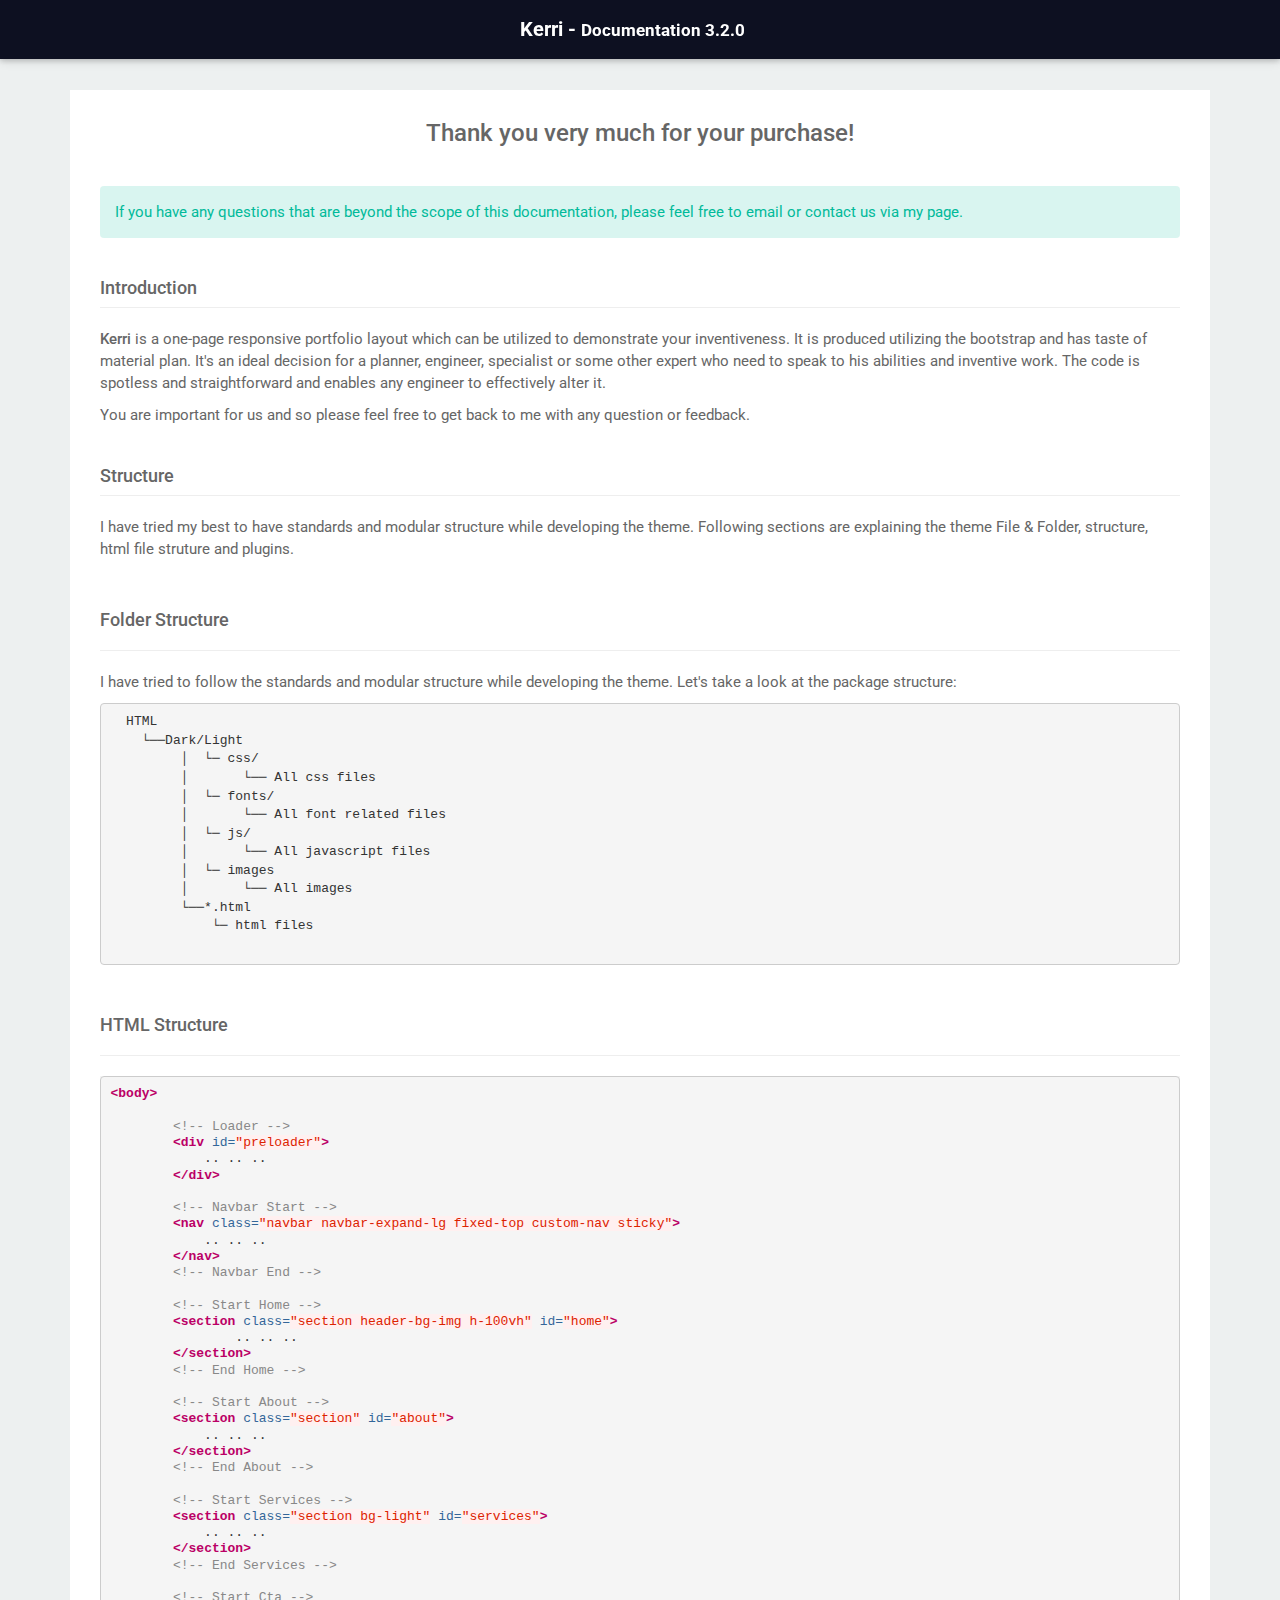
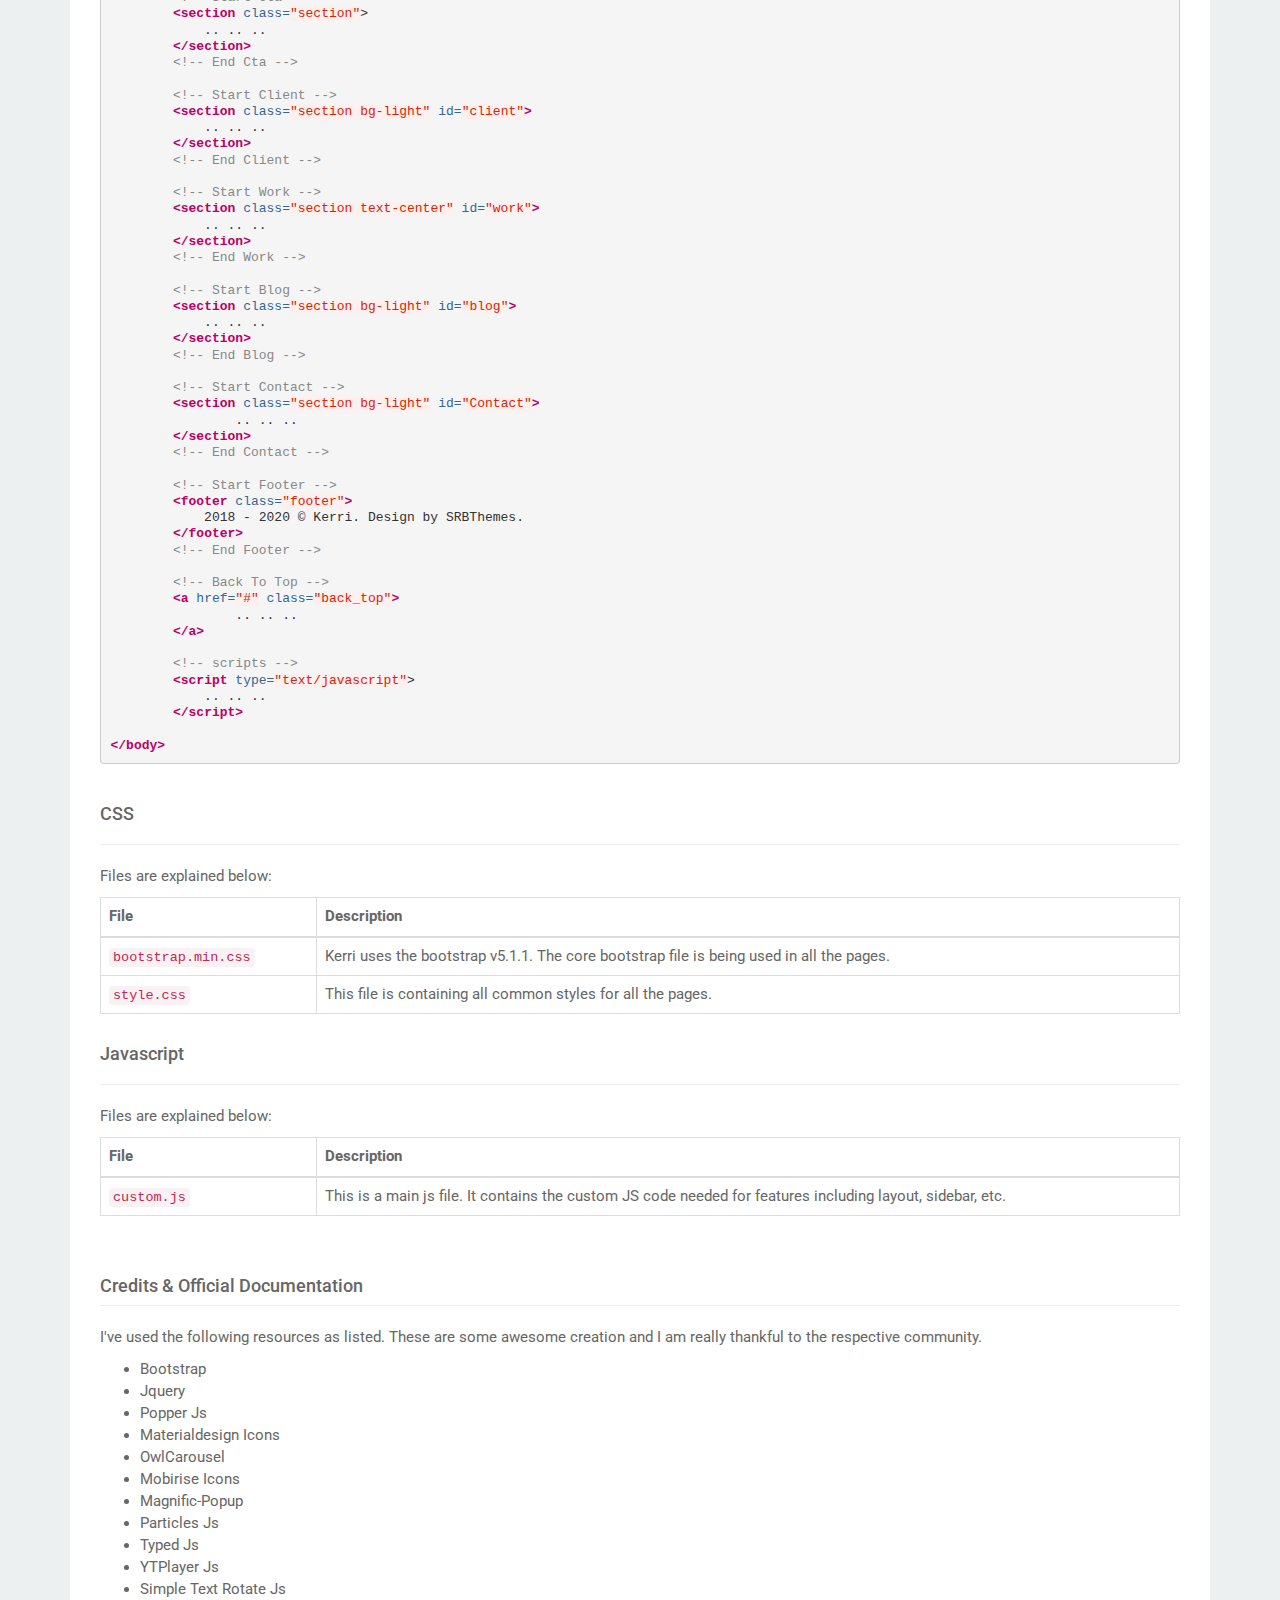
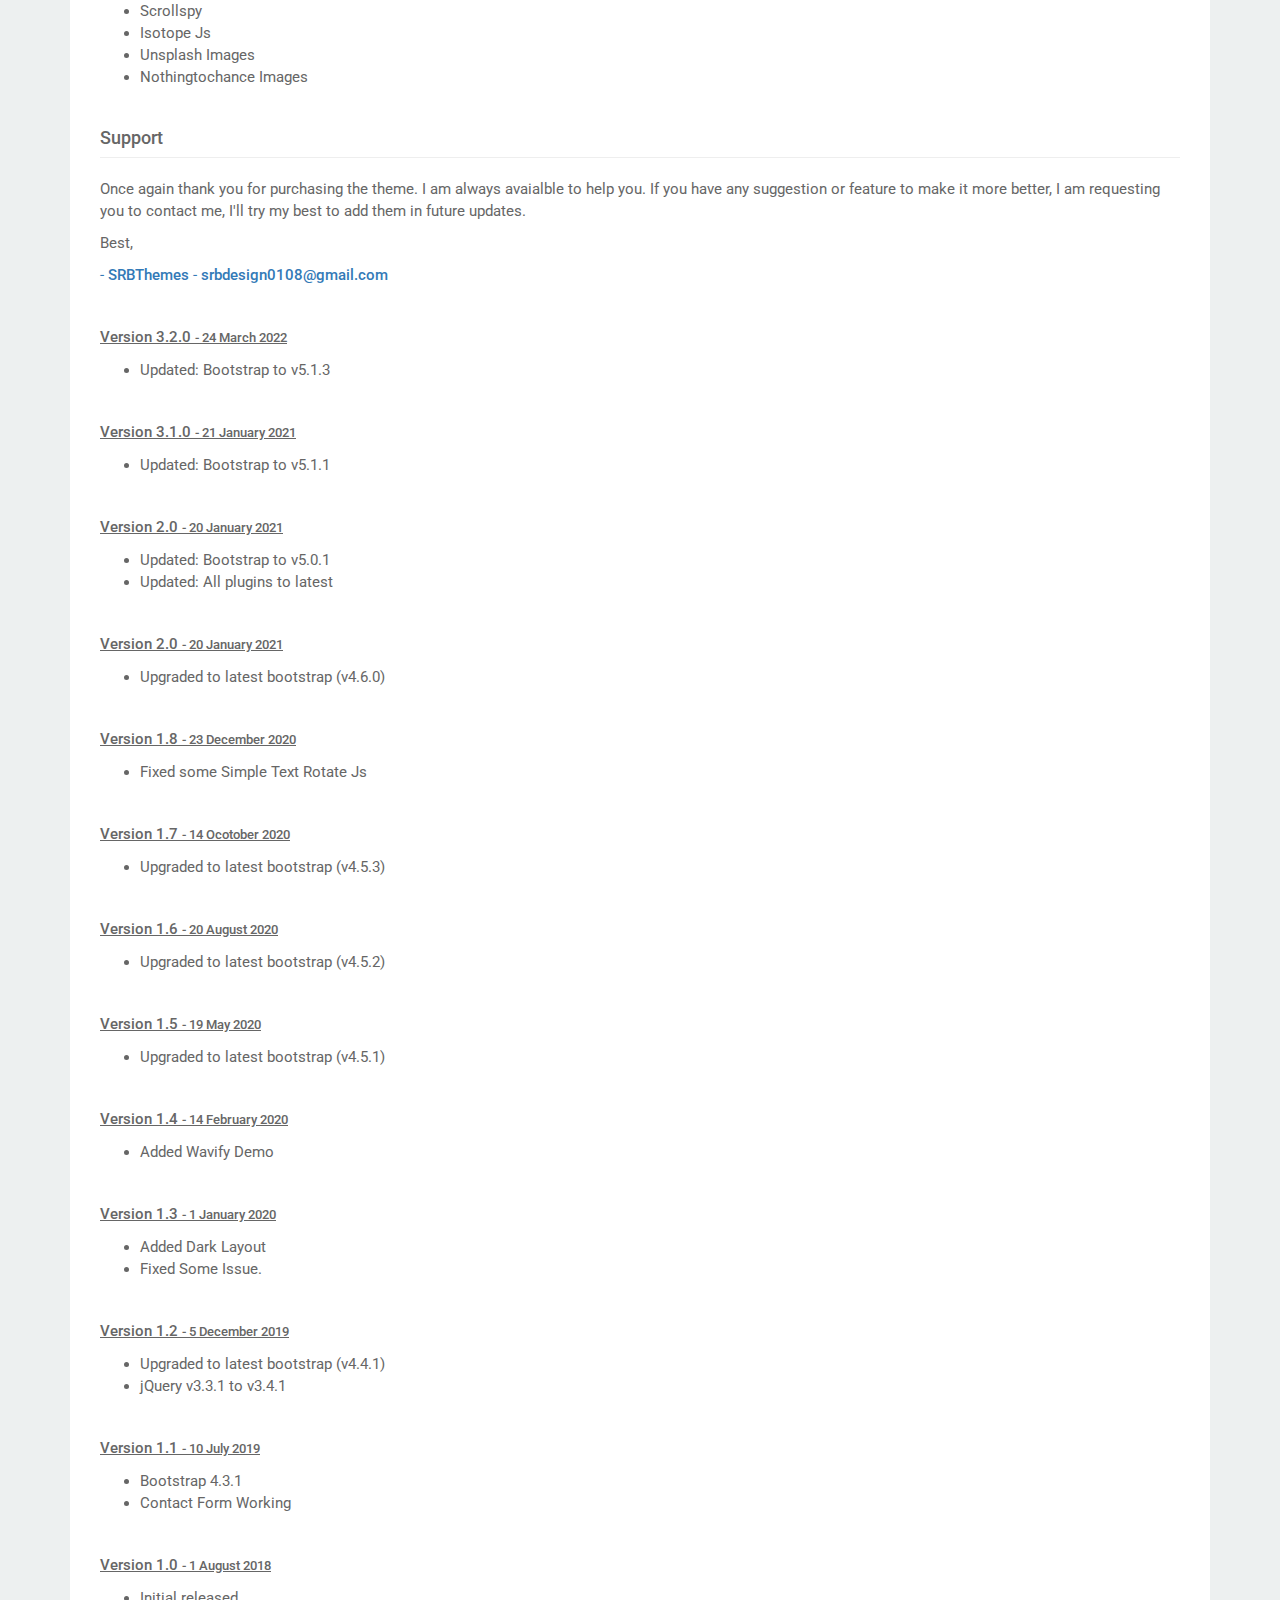
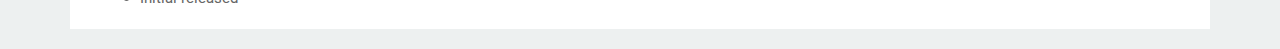
<file: fonts/temp 3/bootstrap_5/Documentation/index.html>
<!DOCTYPE html>
<html lang="en">

	<head>
	    <!-- META -->
	    <meta charset="utf-8">
	    <meta http-equiv="X-UA-Compatible" content="IE=edge">
	    <meta name="viewport" content="width=device-width, initial-scale=1">
	    <meta name="description" content="">
	    <meta name="keywords" content="resume, cv, portfolio, personal, developer, matola,personal resume, onepage, clean, modern">
	    <meta name="author" content="Kerri Theme">

	    <!-- Page Title -->
	    <title>Kerri | Responsive Bootstrap 5 Personal Template</title>

	    <!-- Google-Fonts -->
	    <link href="https://fonts.googleapis.com/css?family=Roboto:400,500,700" rel="stylesheet">

	    <!-- Bootstrap Core CSS -->
	    <link href="css/bootstrap.min.css" rel="stylesheet">

	    <!-- Custom CSS -->
	    <link href="css/styles.css" rel="stylesheet">
	</head>

	<body>

		<!--Start Header-->
		<nav class="navbar navbar-default navbar-fixed-top">
		    <div class="container">
		        <!-- Brand and toggle get grouped for better mobile display -->
		        <div class="navbar-header">

		            <a class="navbar-brand" href="#">Kerri -
		                <small>Documentation 3.2.0</small>
		            </a>
		        </div>

		        <!-- Collect the nav links, forms, and other content for toggling -->
		        <div class="collapse navbar-collapse" id="bs-example-navbar-collapse-1">

		        </div><!-- /.navbar-collapse -->
		    </div><!-- /.container-fluid -->
		</nav>
		<!--Start Header-->

		<div id="wrapper">
		    <!-- Page Content -->
		    <div id="page-content-wrapper">
		        <div class="container">
		            <div class="row">
		                <div class="col-lg-12">
		                    <div class="right-bar">

		                        <div id="intro" class="com-container">

		                            <div id="structure" class="com-container">
		                                <h3 class="text-center">Thank you very much for your purchase!</h3>
		                                <div class="p-t-20">
		                                    <div class="alert alert-success alert-dismissable">
		                                        <p>If you have any questions that are beyond the scope of this documentation,
		                                            please feel free to email or contact us via my page.</p>
		                                    </div>
		                                </div>
		                            </div>

		                            <h4 class="page-header">Introduction</h4>

		                            <p><b>Kerri</b> is a one-page responsive portfolio layout which can be utilized to demonstrate your inventiveness. It is produced utilizing the bootstrap and has taste of material plan. It's an ideal decision for a planner, engineer, specialist or some other expert who need to speak to his abilities and inventive work. The code is spotless and straightforward and enables any engineer to effectively alter it.
		                            </p>

		                            <p>
		                                You are important for us and so please feel free to get back to me with any question or
		                                feedback.
		                            </p>


		                            <div id="structure" class="com-container">
		                                <h4 class="page-header">Structure</h4>
		                                <p>I have tried my best to have standards and modular structure while developing the
		                                    theme. Following sections are explaining the theme File &amp; Folder, structure,
		                                    html file struture and plugins.</p>

	                                    <div class="row p-t-20">
		                                    <div class="col-sm-12 p-t-30">
		                                        <h4>Folder Structure</h4>
		                                        <hr/>
		                                        <p class="m-t-20">
                                                    I have tried to follow the standards and modular structure while developing the theme.
                                                    Let's take a look at the package structure:
                                                </p>

                                                <pre class="prettyprint">
  HTML
    └──Dark/Light
         │  └─ css/
         │       └── All css files
         │  └─ fonts/
         │       └── All font related files
         │  └─ js/
         │       └── All javascript files
         │  └─ images
         │       └── All images
         └──*.html
             └─ html files
    </pre>

		                                    </div>
		                                </div>

		                                <div class="row p-t-20">
		                                    <div class="col-sm-12 p-t-30">
		                                        <h4>HTML Structure</h4>
		                                        <hr/>
		                                        <!-- HTML generated using hilite.me --><div style="background: #f5f5f5; overflow:auto;width:auto;border:solid gray;border-width:0px;"><pre style="margin: 0; line-height: 125%"><span style="color: #bb0066; font-weight: bold">&lt;body</span><span style="color: #bb0066; font-weight: bold">&gt;</span>

	<span style="color: #888888">&lt;!-- Loader --&gt;</span>
        <span style="color: #bb0066; font-weight: bold">&lt;div</span> <span style="color: #336699">id=</span><span style="color: #dd2200; background-color: #fff0f0">&quot;preloader&quot;</span><span style="color: #bb0066; font-weight: bold">&gt;</span>
            .. .. ..
        <span style="color: #bb0066; font-weight: bold">&lt;/div&gt;</span>

        <span style="color: #888888">&lt;!-- Navbar Start --&gt;</span>
        <span style="color: #bb0066; font-weight: bold">&lt;nav</span> <span style="color: #336699">class=</span><span style="color: #dd2200; background-color: #fff0f0">&quot;navbar navbar-expand-lg fixed-top custom-nav sticky&quot;</span><span style="color: #bb0066; font-weight: bold">&gt;</span>
            .. .. ..
        <span style="color: #bb0066; font-weight: bold">&lt;/nav&gt;</span>
        <span style="color: #888888">&lt;!-- Navbar End --&gt;</span>

        <span style="color: #888888">&lt;!-- Start Home --&gt;</span>
        <span style="color: #bb0066; font-weight: bold">&lt;section</span> <span style="color: #336699">class=</span><span style="color: #dd2200; background-color: #fff0f0">&quot;section header-bg-img h-100vh&quot;</span> <span style="color: #336699">id=</span><span style="color: #dd2200; background-color: #fff0f0">&quot;home&quot;</span><span style="color: #bb0066; font-weight: bold">&gt;</span>
    		.. .. ..
        <span style="color: #bb0066; font-weight: bold">&lt;/section&gt;</span>
        <span style="color: #888888">&lt;!-- End Home --&gt;</span>

        <span style="color: #888888">&lt;!-- Start About --&gt;</span>
        <span style="color: #bb0066; font-weight: bold">&lt;section</span> <span style="color: #336699">class=</span><span style="color: #dd2200; background-color: #fff0f0">&quot;section&quot;</span> <span style="color: #336699">id=</span><span style="color: #dd2200; background-color: #fff0f0">&quot;about&quot;</span><span style="color: #bb0066; font-weight: bold">&gt;</span>
            .. .. ..
        <span style="color: #bb0066; font-weight: bold">&lt;/section&gt;</span>
        <span style="color: #888888">&lt;!-- End About --&gt;</span>

        <span style="color: #888888">&lt;!-- Start Services --&gt;</span>
        <span style="color: #bb0066; font-weight: bold">&lt;section</span> <span style="color: #336699">class=</span><span style="color: #dd2200; background-color: #fff0f0">&quot;section bg-light&quot;</span> <span style="color: #336699">id=</span><span style="color: #dd2200; background-color: #fff0f0">&quot;services&quot;</span><span style="color: #bb0066; font-weight: bold">&gt;</span>
            .. .. ..
        <span style="color: #bb0066; font-weight: bold">&lt;/section&gt;</span>
        <span style="color: #888888">&lt;!-- End Services --&gt;</span>

        <span style="color: #888888">&lt;!-- Start Cta --&gt;</span>
        <span style="color: #bb0066; font-weight: bold">&lt;section</span> <span style="color: #336699">class=</span><span style="color: #dd2200; background-color: #fff0f0">&quot;section&quot;</span>&gt;</span>
            .. .. ..
        <span style="color: #bb0066; font-weight: bold">&lt;/section&gt;</span>
        <span style="color: #888888">&lt;!-- End Cta --&gt;</span>

        <span style="color: #888888">&lt;!-- Start Client --&gt;</span>
        <span style="color: #bb0066; font-weight: bold">&lt;section</span> <span style="color: #336699">class=</span><span style="color: #dd2200; background-color: #fff0f0">&quot;section bg-light&quot;</span> <span style="color: #336699">id=</span><span style="color: #dd2200; background-color: #fff0f0">&quot;client&quot;</span><span style="color: #bb0066; font-weight: bold">&gt;</span>
            .. .. ..
        <span style="color: #bb0066; font-weight: bold">&lt;/section&gt;</span>
        <span style="color: #888888">&lt;!-- End Client --&gt;</span> 

        <span style="color: #888888">&lt;!-- Start Work --&gt;</span>
        <span style="color: #bb0066; font-weight: bold">&lt;section</span> <span style="color: #336699">class=</span><span style="color: #dd2200; background-color: #fff0f0">&quot;section text-center&quot;</span> <span style="color: #336699">id=</span><span style="color: #dd2200; background-color: #fff0f0">&quot;work&quot;</span><span style="color: #bb0066; font-weight: bold">&gt;</span>
            .. .. ..
        <span style="color: #bb0066; font-weight: bold">&lt;/section&gt;</span>
        <span style="color: #888888">&lt;!-- End Work --&gt;</span>      

        <span style="color: #888888">&lt;!-- Start Blog --&gt;</span>
        <span style="color: #bb0066; font-weight: bold">&lt;section</span> <span style="color: #336699">class=</span><span style="color: #dd2200; background-color: #fff0f0">&quot;section bg-light&quot;</span> <span style="color: #336699">id=</span><span style="color: #dd2200; background-color: #fff0f0">&quot;blog&quot;</span><span style="color: #bb0066; font-weight: bold">&gt;</span>
            .. .. ..
        <span style="color: #bb0066; font-weight: bold">&lt;/section&gt;</span>
        <span style="color: #888888">&lt;!-- End Blog --&gt;</span>

        <span style="color: #888888">&lt;!-- Start Contact --&gt;</span>
        <span style="color: #bb0066; font-weight: bold">&lt;section</span> <span style="color: #336699">class=</span><span style="color: #dd2200; background-color: #fff0f0">&quot;section bg-light&quot;</span> <span style="color: #336699">id=</span><span style="color: #dd2200; background-color: #fff0f0">&quot;Contact&quot;</span><span style="color: #bb0066; font-weight: bold">&gt;</span>
        	.. .. ..
        <span style="color: #bb0066; font-weight: bold">&lt;/section&gt;</span>
        <span style="color: #888888">&lt;!-- End Contact --&gt;</span>

        <span style="color: #888888">&lt;!-- Start Footer --&gt;</span>
        <span style="color: #bb0066; font-weight: bold">&lt;footer</span> <span style="color: #336699">class=</span><span style="color: #dd2200; background-color: #fff0f0">&quot;footer&quot;</span><span style="color: #bb0066; font-weight: bold">&gt;</span>
            2018 - 2020 &copy; Kerri. Design by SRBThemes.
        <span style="color: #bb0066; font-weight: bold">&lt;/footer&gt;</span>
        <span style="color: #888888">&lt;!-- End Footer --&gt;</span>

        <span style="color: #888888">&lt;!-- Back To Top --&gt;</span>
        <span style="color: #bb0066; font-weight: bold">&lt;a</span> <span style="color: #336699">href=</span><span style="color: #dd2200; background-color: #fff0f0">&quot;#&quot;</span> <span style="color: #336699">class=</span><span style="color: #dd2200; background-color: #fff0f0">&quot;back_top&quot;</span><span style="color: #bb0066; font-weight: bold">&gt;</span>
        	.. .. ..
        <span style="color: #bb0066; font-weight: bold">&lt;/a&gt;</span>

        <span style="color: #888888">&lt;!-- scripts --&gt;</span>
        <span style="color: #bb0066; font-weight: bold">&lt;script</span> <span style="color: #336699">type=</span><span style="color: #dd2200; background-color: #fff0f0">&quot;text/javascript&quot;</span>&gt;</span>
            .. .. ..
        <span style="color: #bb0066; font-weight: bold">&lt;/script&gt;</span>

<span style="color: #bb0066; font-weight: bold">&lt;/body&gt;</span>
</pre></div>

		                                    </div>
		                                </div>

		                                <div class="row p-t-20">
		                                    <div class="col-sm-12 p-t-30">
		                                        <h4>CSS</h4>
		                                        <hr/>

		                                        <p class="m-t-20">Files are explained below: </p>

		                                        <table class="table table-bordered m-0">
		                                            <thead>
		                                            <tr>
		                                                <th style="width: 20%;"><i class="ti-file"></i> File</th>
		                                                <th>Description</th>
		                                            </tr>
		                                            </thead>
		                                            <tbody>
		                                            <tr>
		                                                <td>
		                                                    <code>bootstrap.min.css</code>
		                                                </td>
		                                                <td>
		                                                    Kerri uses the bootstrap v5.1.1. The core bootstrap file is being
		                                                    used in all the pages.
		                                                </td>
		                                            </tr>

		                                            <tr>
		                                                <td>
		                                                    <code>style.css</code>
		                                                </td>
		                                                <td>
		                                                    This file is containing all common styles for all the pages.
		                                                </td>
		                                            </tr>


		                                            </tbody>
		                                        </table>

		                                    </div>
		                                </div>
		                            </div>

		                            <div class="row">
		                            	<div class="col-sm-12 p-t-30">
		                                <h4>Javascript</h4>
		                                <hr/>
		                                <p class="m-t-20">Files are explained below: </p>

		                                <table class="table table-bordered m-0">
		                                    <thead>
		                                    <tr>
		                                        <th style="width: 20%;"><i class="ti-file"></i> File</th>
		                                        <th>Description</th>
		                                    </tr>
		                                    </thead>
		                                    <tbody>

		                                    <tr>
		                                        <td>
		                                            <code>custom.js</code>
		                                        </td>
		                                        <td>
		                                            This is a main js file. It contains the custom JS code needed for features
		                                            including
		                                            layout, sidebar, etc.
		                                        </td>
		                                    </tr>
		                                    </tbody>
		                                </table>
		                            </div>

		                            </div>
		                        </div>


		                        <div id="credits" class="com-container p-t-30">
		                            <h4 class="page-header">Credits &amp; Official Documentation</h4>
		                            <p>I've used the following resources as listed. These are some awesome creation and I am
		                                really thankful to the respective community.</p>

		                            <ul class="">
		                                <li><a href="http://getbootstrap.com/">Bootstrap</a></li>
		                                <li><a href="https://jquery.com/">Jquery</a></li>
		                                <li><a href="https://github.com/FezVrasta/popper.js">Popper Js</a></li>
		                                <li><a href="https://materialdesignicons.com/">Materialdesign Icons</a></li>
		                                <li><a href="https://github.com/OwlCarousel2/OwlCarousel2">OwlCarousel</a></li>
		                                <li><a href="https://mobiriseicons.com/">Mobirise Icons</a></li>
		                                <li><a href="https://github.com/dimsemenov/Magnific-Popup">Magnific-Popup</a></li>
		                                <li><a href="https://github.com/VincentGarreau/particles.js">Particles Js</a></li>
		                                <li><a href="https://github.com/mattboldt/typed.js">Typed Js</a></li>
		                                <li><a href="https://github.com/pupunzi/jquery.mb.YTPlayer">YTPlayer Js</a></li>
		                                <li><a href="https://github.com/peachananr/simple-text-rotator">Simple Text Rotate Js</a></li>		
		                                <li><a href="https://github.com/makotot/scrollspy">Scrollspy</a></li>		
		                                <li><a href="http://isotope.metafizzy.co">Isotope Js</a></li>
		                                <li><a href="https://unsplash.com/">Unsplash Images</a></li>
		                                <li><a href="http://nothingtochance.co/">Nothingtochance Images</a></li>
		                            </ul>
		                        </div>

		                        <div id="support" class="com-container">
		                            <h4 class="page-header">Support</h4>
		                            <p class="m-t-20">
		                                Once again thank you for purchasing the theme. I am always avaialble to help you. If you
		                                have any suggestion or feature to make it more better, I am requesting you to contact
		                                me, I'll try my best to add them in future updates.
		                            </p>

		                            <p>
		                                Best,
		                            </p>
		                            <p class="text-primary">
		                                - <strong>SRBThemes</strong>
		                                - <strong>srbdesign0108@gmail.com</strong>
		                            </p>
		                        </div>

		                        <div id="changelog" class="com-container">

		                        	<p style="text-decoration: underline; font-weight: 900; padding-top:30px;"><strong>Version
		                                3.2.0
		                                <small>- 24 March 2022</small>
		                            </strong></p>

		                            <ul>
		                                <li>
		                                    Updated: Bootstrap to v5.1.3
		                                </li>
		                            </ul>

		                        	<p style="text-decoration: underline; font-weight: 900; padding-top:30px;"><strong>Version
		                                3.1.0
		                                <small>- 21 January 2021</small>
		                            </strong></p>

		                            <ul>
		                                <li>
		                                    Updated: Bootstrap to v5.1.1
		                                </li>
		                            </ul>

		                        	<p style="text-decoration: underline; font-weight: 900; padding-top:30px;"><strong>Version
		                                2.0
		                                <small>- 20 January 2021</small>
		                            </strong></p>

		                            <ul>
		                                <li>
		                                    Updated: Bootstrap to v5.0.1
		                                </li>
		                                <li>
		                                    Updated: All plugins to latest
		                                </li>
		                            </ul>

		                        	<p style="text-decoration: underline; font-weight: 900; padding-top:30px;"><strong>Version
		                                2.0
		                                <small>- 20 January 2021</small>
		                            </strong></p>

		                            <ul>
		                                <li>
		                                    Upgraded to latest bootstrap (v4.6.0)
		                                </li>
		                            </ul>

		                        	<p style="text-decoration: underline; font-weight: 900; padding-top:30px;"><strong>Version
		                                1.8
		                                <small>- 23 December 2020</small>
		                            </strong></p>

		                            <ul>
		                                <li>
		                                    Fixed some Simple Text Rotate Js
		                                </li>
		                            </ul>

		                        	<p style="text-decoration: underline; font-weight: 900; padding-top:30px;"><strong>Version
		                                1.7
		                                <small>- 14 Ocotober 2020</small>
		                            </strong></p>

		                            <ul>
		                                <li>
		                                    Upgraded to latest bootstrap (v4.5.3)
		                                </li>
		                            </ul>

		                        	<p style="text-decoration: underline; font-weight: 900; padding-top:30px;"><strong>Version
		                                1.6
		                                <small>- 20 August 2020</small>
		                            </strong></p>

		                            <ul>
		                                <li>
		                                    Upgraded to latest bootstrap (v4.5.2)
		                                </li>
		                            </ul>

		                        	<p style="text-decoration: underline; font-weight: 900; padding-top:30px;"><strong>Version
		                                1.5
		                                <small>- 19 May 2020</small>
		                            </strong></p>

		                            <ul>
		                                <li>
		                                    Upgraded to latest bootstrap (v4.5.1)
		                                </li>
		                            </ul>

		                        	<p style="text-decoration: underline; font-weight: 900; padding-top:30px;"><strong>Version
		                                1.4
		                                <small>- 14 February 2020</small>
		                            </strong></p>

		                            <ul>
		                                <li>
		                                    Added Wavify Demo
		                                </li>
		                            </ul>

		                        	<p style="text-decoration: underline; font-weight: 900; padding-top:30px;"><strong>Version
		                                1.3
		                                <small>- 1 January 2020</small>
		                            </strong></p>

		                            <ul>
		                                <li>
		                                    Added Dark Layout
		                                </li>
		                                <li>
		                                    Fixed Some Issue.
		                                </li>
		                            </ul>

		                        	<p style="text-decoration: underline; font-weight: 900; padding-top:30px;"><strong>Version
		                                1.2
		                                <small>- 5 December 2019</small>
		                            </strong></p>

		                            <ul>
		                                <li>
		                                    Upgraded to latest bootstrap (v4.4.1)
		                                </li>
		                                <li>
		                                    jQuery v3.3.1 to v3.4.1
		                                </li>
		                            </ul>

		                        	<p style="text-decoration: underline; font-weight: 900; padding-top:30px;"><strong>Version
		                                1.1
		                                <small>- 10 July 2019</small>
		                            </strong></p>

		                            <ul>
		                                <li>
		                                    Bootstrap 4.3.1
		                                </li>
		                                <li>
		                                    Contact Form Working
		                                </li>
		                            </ul>


		                            <p style="text-decoration: underline; font-weight: 900; padding-top:30px;"><strong>Version
		                                1.0
		                                <small>- 1 August 2018</small>
		                            </strong></p>

		                            <ul>
		                                <li>
		                                    Initial released
		                                </li>
		                            </ul>

		                        </div>

		                    </div>
		                </div>
		            </div>
		        </div>
		    </div>
		    <!-- /#page-content-wrapper -->

		    <div class="text-center">
		        <p class="copy">2018 - 2020 &copy; Kerri.</p>
		    </div>
		</div>
		<!-- /#wrapper -->

		<!-- jQuery -->
		<script src="js/jquery.js"></script>

		<!-- Bootstrap Core JavaScript -->
		<script src="js/bootstrap.min.js"></script>

	</body>

</html>
</file>
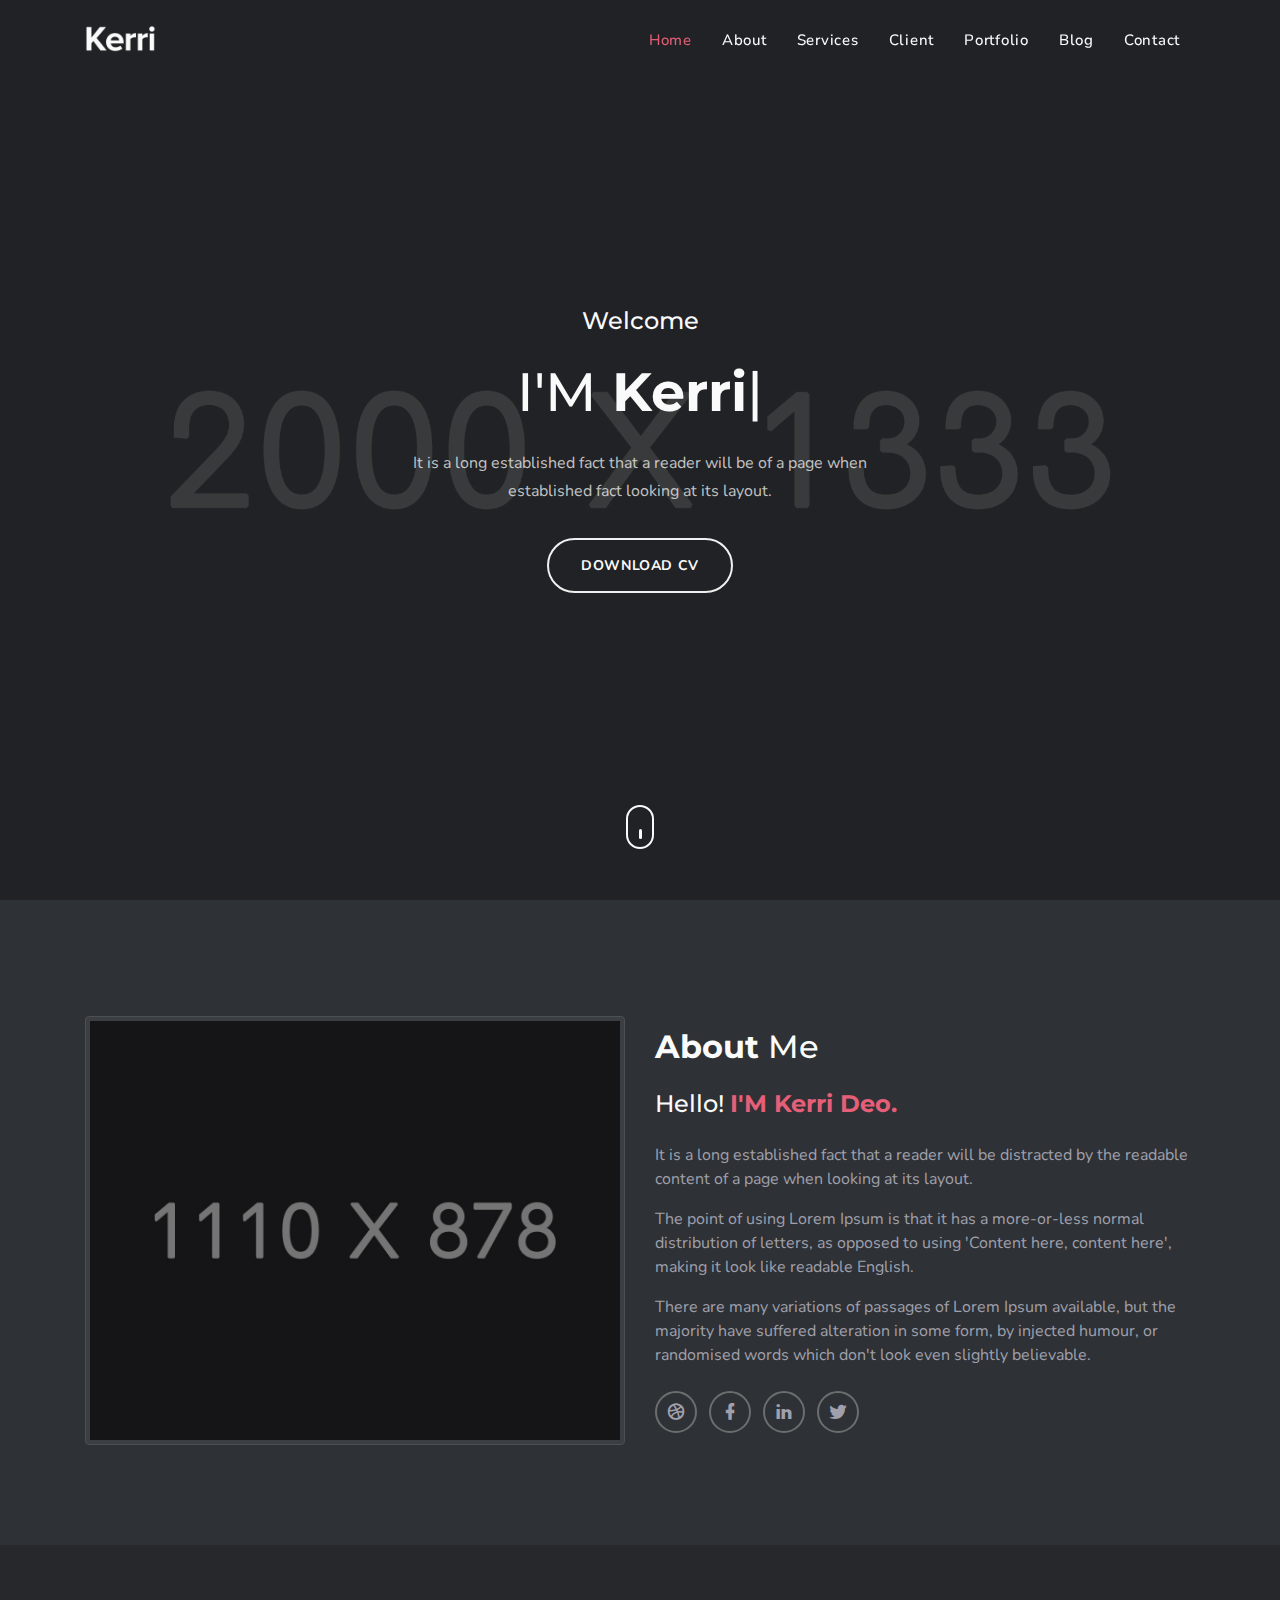
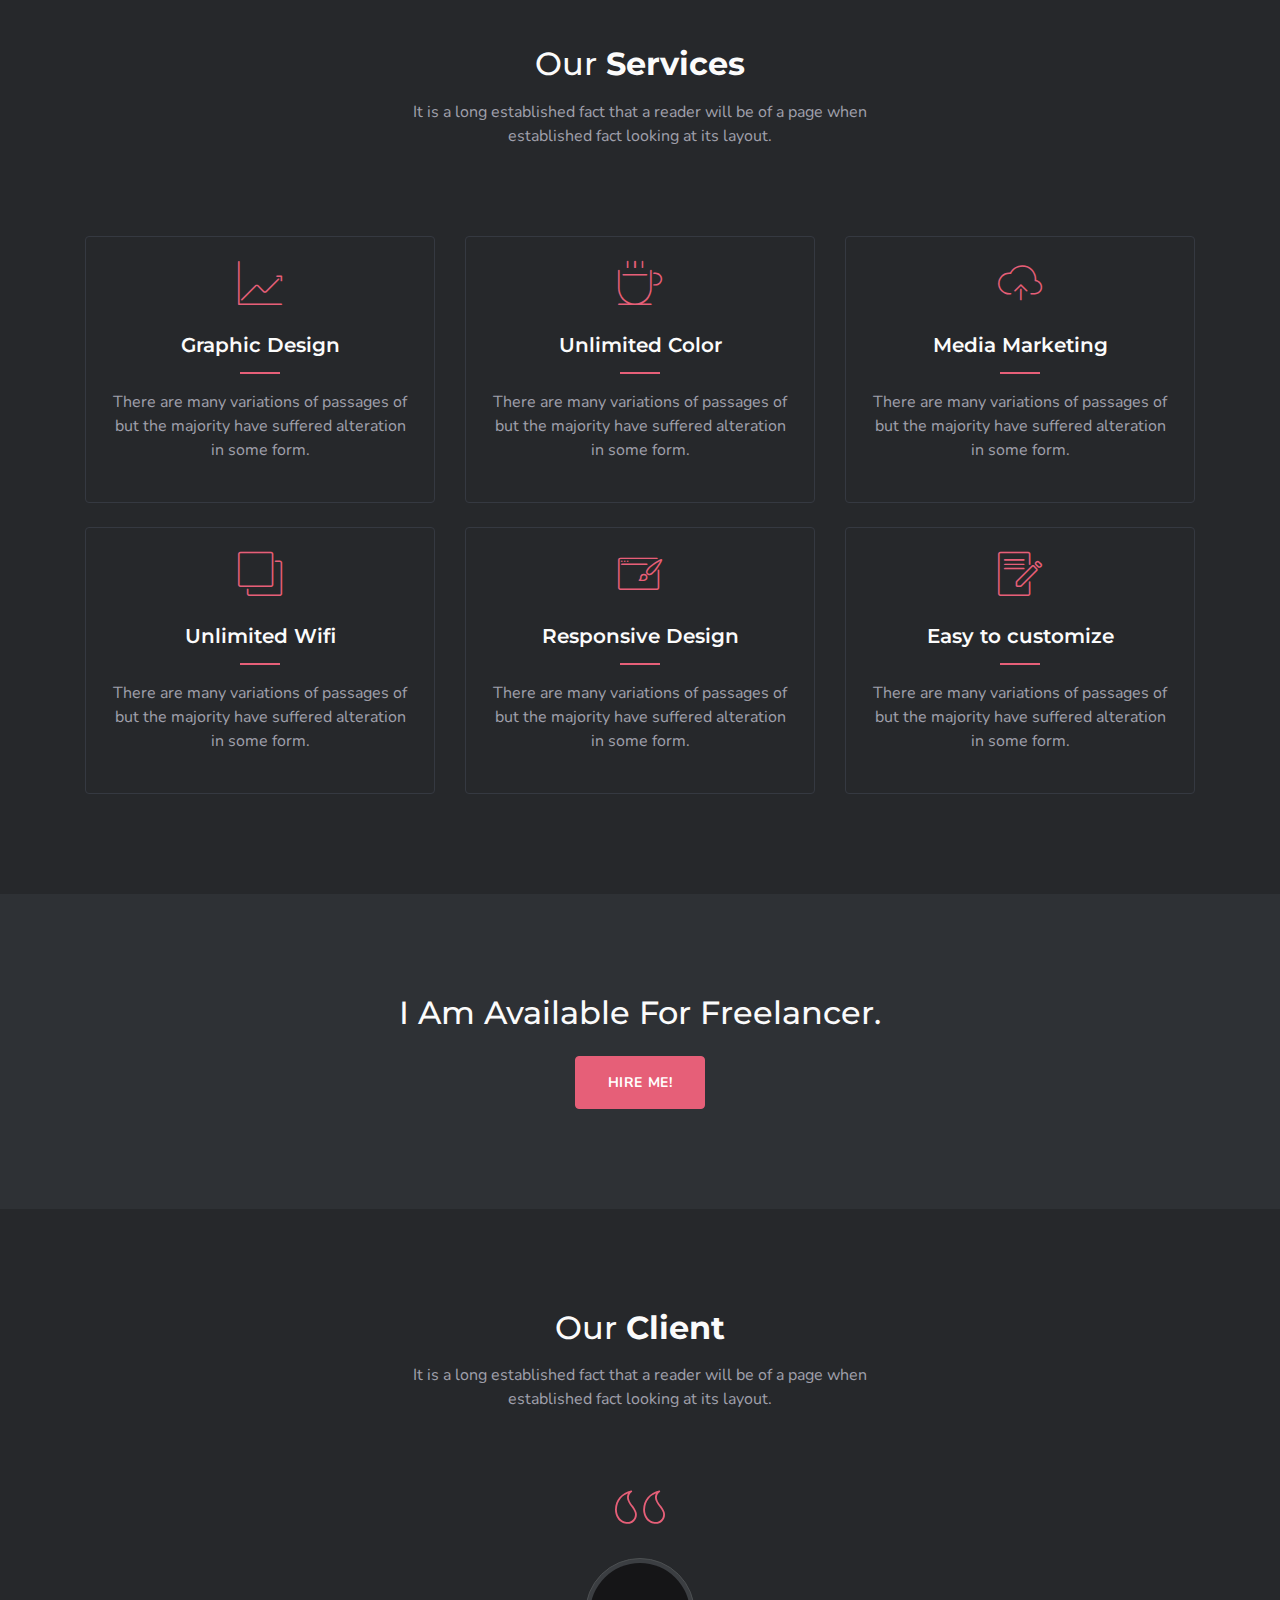
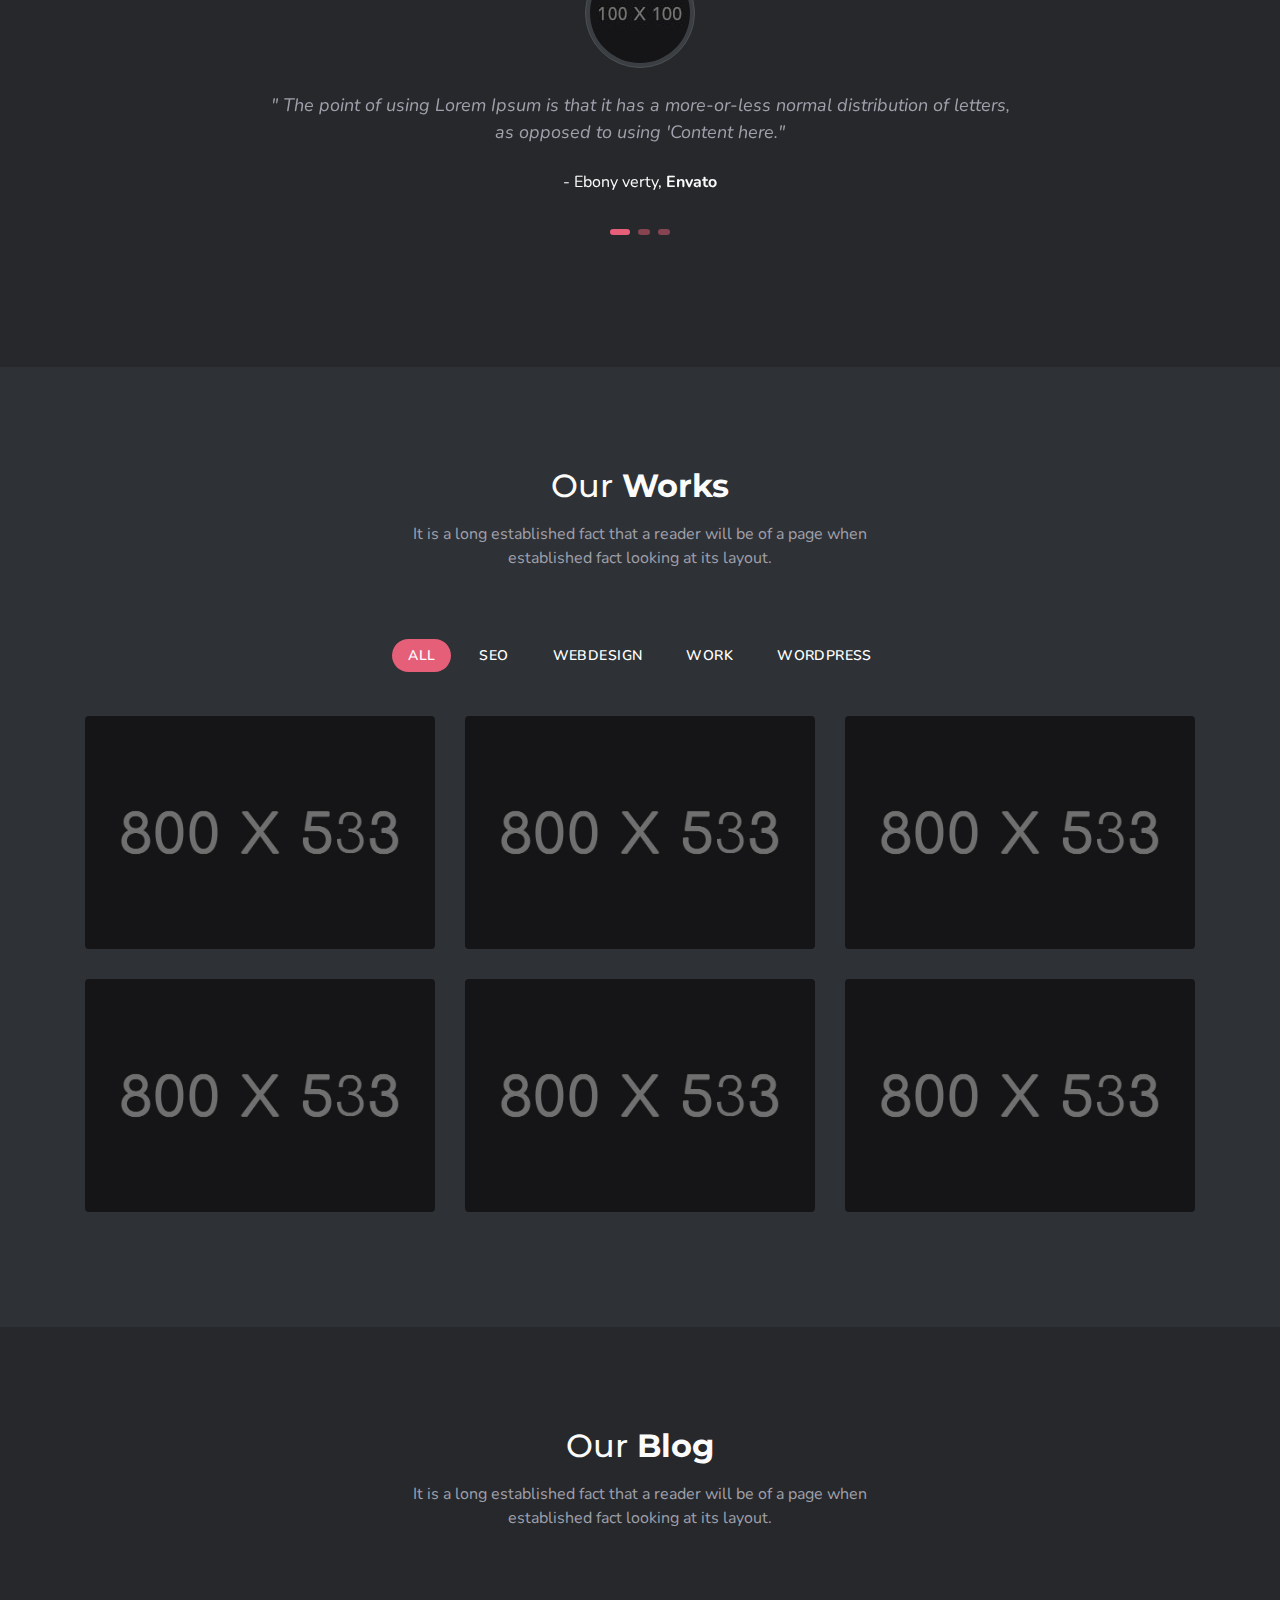
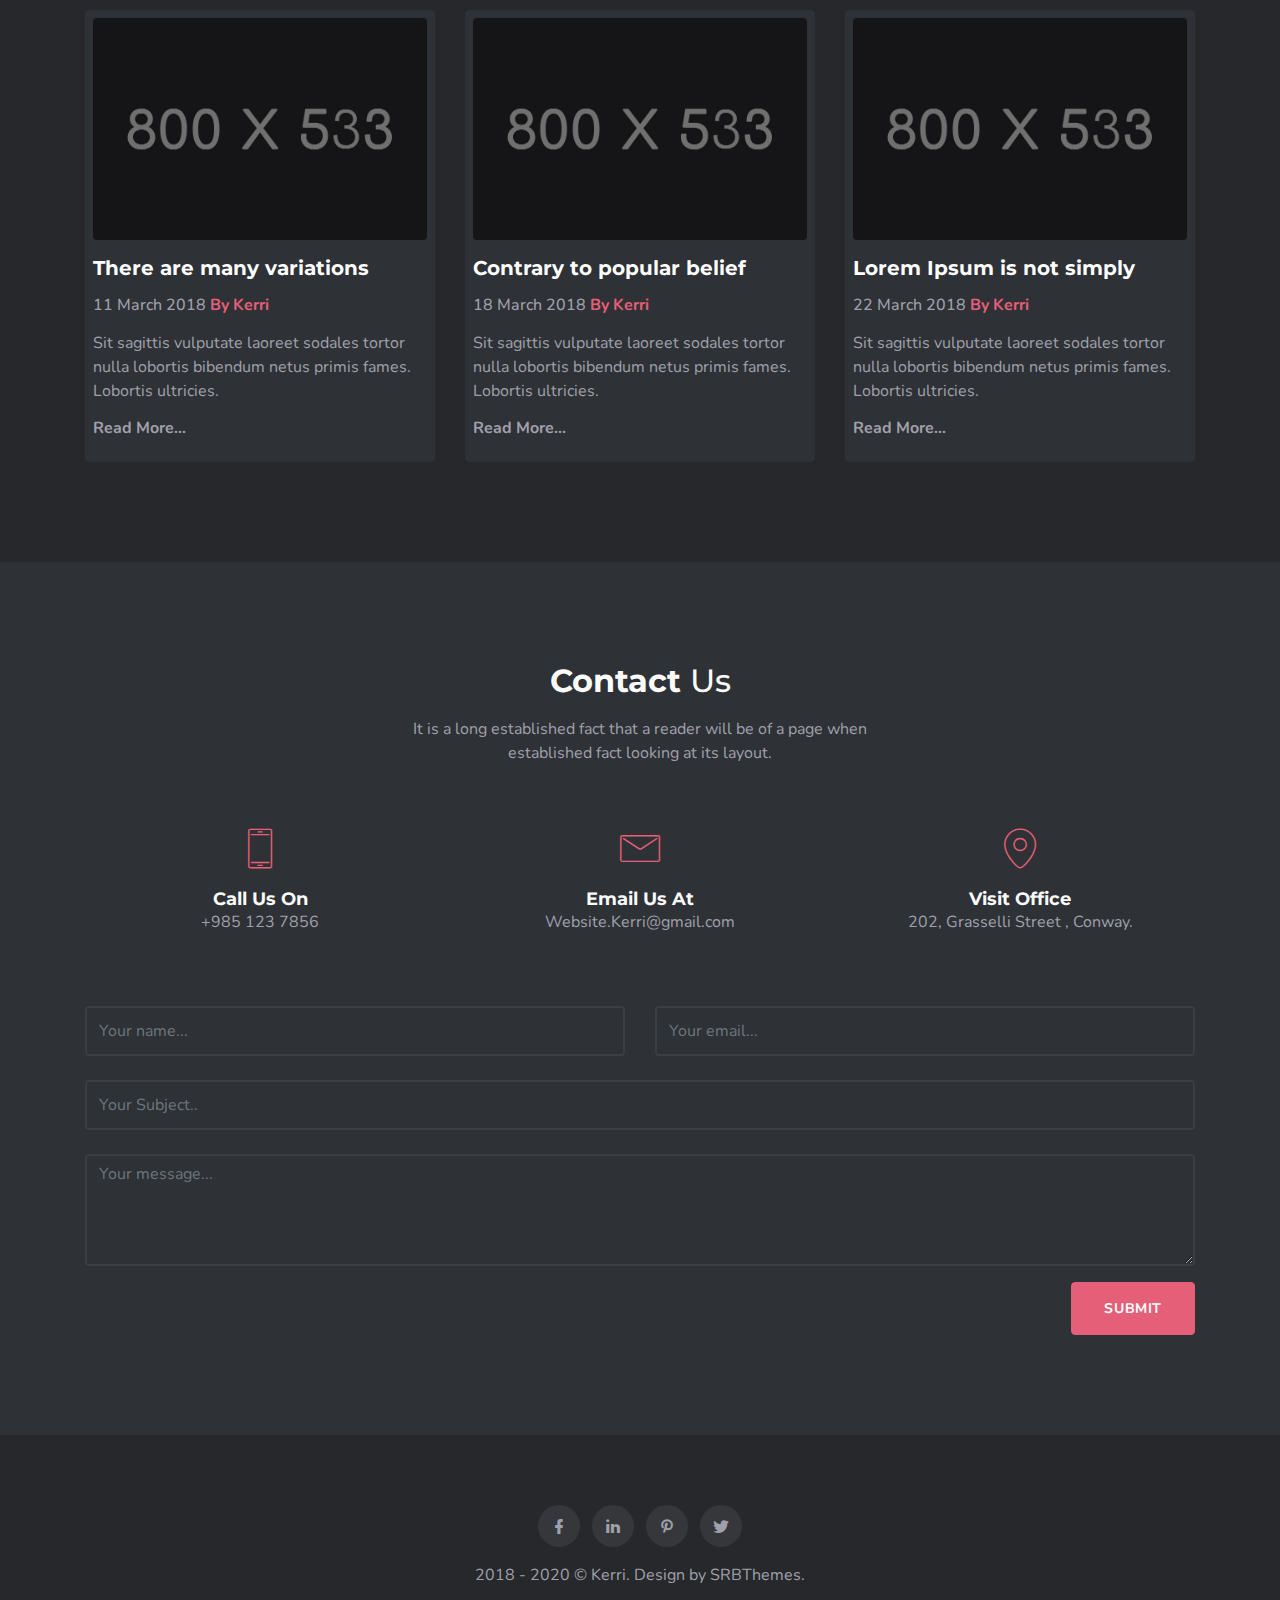
<file: fonts/temp 3/bootstrap_4/HTML/dark/index_1.html>
<!DOCTYPE html>
<html lang="en">
    <head>
        <meta charset="UTF-8">
        <meta name="viewport" content="width=device-width, initial-scale=1">
        <title>Kerri | Responsive Bootstrap 4 Personal Template</title>
        <meta name="description" content="" />
        <meta name="keywords" content="" />
        <meta name="author" content="SRBThemes" />

        <link rel="shortcut icon" href="images/favicon.ico">

        <!--Bootstrap Css-->
        <link rel="stylesheet" type="text/css" href="css/bootstrap.min.css" />

        <!-- Materialdesign icons Css -->
        <link href="css/materialdesignicons.min.css" rel="stylesheet">

        <!-- Mobirise icons Css -->
        <link href="css/mobiriseicons.css" rel="stylesheet"> 

        <!-- Magnific-popup -->
        <link rel="stylesheet" href="css/magnific-popup.css">

        <!-- Animate Css -->
        <link rel="stylesheet" href="css/animate.min.css">

        <!-- OWL SLIDER -->
        <link rel="stylesheet" href="css/owl.carousel.css" />
        <link rel="stylesheet" href="css/owl.theme.css" />
        <link rel="stylesheet" href="css/owl.transitions.css" />

        <!-- Custom style Css -->
        <link href="css/style.css" rel="stylesheet">
        <link href="css/color/default.css" rel="stylesheet" id="option-color">
    </head>

    <body>

        <!-- Loader -->
        <div id="preloader">
            <div id="status">
                <div class="spinner">Loading...</div>
            </div>
        </div>

        <!-- Start Navbar -->
    	<nav class="navbar navbar-expand-lg fixed-top custom-nav sticky">
            <div class="container">

                <a class="navbar-brand pt-0 logo" href="#">
                    <img src="images/logo.png" alt="" class="img-fluid logo-light">
                    <img src="images/logo-dark.png" alt="" class="img-fluid logo-dark">
                </a>

                <button class="navbar-toggler" type="button" data-toggle="collapse" data-target="#navbarCollapse" aria-controls="navbarCollapse" aria-expanded="false" aria-label="Toggle navigation">
                    <span class="mdi mdi-menu"></span>
                </button>

                <div class="collapse navbar-collapse" id="navbarCollapse">
                    <ul class="navbar-nav ml-auto">
                        <li class="nav-item active">
                            <a class="nav-link" href="#home">Home</a>
                        </li>
                        <li class="nav-item">
                            <a class="nav-link" href="#about">About</a>
                        </li>
                        <li class="nav-item">
                            <a class="nav-link" href="#services">Services</a>
                        </li>
                        <li class="nav-item">
                            <a class="nav-link" href="#client">Client</a>
                        </li>
                        <li class="nav-item">
                            <a class="nav-link" href="#work">Portfolio</a>
                        </li>
                        <li class="nav-item">
                            <a class="nav-link" href="#blog">Blog</a>
                        </li>
                        <li class="nav-item">
                            <a class="nav-link" href="#contact">Contact</a>
                        </li>
                    </ul>
                </div>
            </div>
        </nav>
        <!-- End Navbar -->

        <!-- START HOME -->
        <section class="section header-bg-img h-100vh" id="home">
            <div class="bg-overlay"></div>
            <div class="header-table">
                <div class="header-table-center">
                    <div class="container">
                        <div class="row justify-content-center">
                            <div class="col-lg-12">
                                <div class="text-center header-content mx-auto">
                                    <h4 class="text-white first-title mb-4">Welcome</h4>
                                    <h1 class="header-name text-white text-capitalize mb-0">I'M <span class="element font-weight-bold" data-elements="Kerri Deo.,A Graphic Designer.,A Photographer."></span></h1>
                                    <p class="text-white mx-auto header-desc mt-4">It is a long established fact that a reader will be of a page when established fact looking at its layout.</p>
                                    <div class="mt-4 pt-2">
                                        <a href="#" class="btn btn-outline-custom btn-round">Download Cv</a>
                                    </div>
                                </div>
                            </div>
                        </div>
                    </div>
                </div>
            </div>            
            <div class="scroll_down">
                <a href="#about" class="scroll">
                    <i class="text-white"></i>
                </a>
            </div>
        </section>
        <!-- END HOME -->

        <!-- START ABOUT -->
        <section class="section" id="about">
            <div class="container">
                <div class="row align-items-center">
                    <div class="col-lg-6">
                        <div class="mt-3">
                            <img src="images/about.jpg" alt="" class="img-fluid mx-auto d-block img-thumbnail">
                        </div>
                    </div>
                    <div class="col-lg-6">
                        <div class="mt-3">
                            <h2><span class="font-weight-bold">About</span> Me</h2>
                            <h4 class="mt-4">Hello! <span class="text-custom font-weight-bold">I'M Kerri Deo.</span></h4>
                            <p class="text-muted mt-4">It is a long established fact that a reader will be distracted by the readable content of a page when looking at its layout. </p>
                            <p class="text-muted mt-2">The point of using Lorem Ipsum is that it has a more-or-less normal distribution of letters, as opposed to using 'Content here, content here', making it look like readable English.</p>
                            <p class="text-muted mt-2">There are many variations of passages of Lorem Ipsum available, but the majority have suffered alteration in some form, by injected humour, or randomised words which don't look even slightly believable.</p>
                            <div>
                                <ul class="mb-0 about-social list-inline mt-4">
                                    <li class="list-inline-item"><a href="#"><i class="mdi mdi-dribbble"></i></a></li>
                                    <li class="list-inline-item"><a href="#"><i class="mdi mdi-facebook"></i></a></li>
                                    <li class="list-inline-item"><a href="#"><i class="mdi mdi-linkedin"></i></a></li>
                                    <li class="list-inline-item"><a href="#"><i class="mdi mdi-twitter"></i></a></li>
                                </ul> 
                            </div>
                        </div>
                    </div>
                </div>
            </div>
        </section>
        <!-- END ABOUT -->

        <!-- START SERVICES -->
        <section class="section bg-light" id="services">
            <div class="container">
                <div class="row justify-content-center">
                    <div class="col-lg-12">
                        <div class="text-center">
                            <h2>Our <span class="font-weight-bold">Services</span></h2>
                            <p class="text-muted mx-auto section-subtitle mt-3">It is a long established fact that a reader will be of a page when established fact looking at its layout.</p>
                        </div>
                    </div>
                </div>
                <div class="row mt-5">
                    <div class="col-lg-4">
                        <div class="text-center services-boxes rounded p-4 mt-4">
                            <div class="services-boxes-icon">
                                <i class="mbri-growing-chart text-custom display-4"></i>
                            </div>
                            <div class="mt-4">
                                <h5 class="mb-0">Graphic Design</h5>
                                <div class="services-title-border"></div>
                                <p class="text-muted mt-3">There are many variations of passages of but the majority have suffered alteration in some form.</p>
                            </div>
                        </div>
                    </div>
                    <div class="col-lg-4">
                        <div class="text-center services-boxes rounded p-4 mt-4">
                            <div class="services-boxes-icon">
                                <i class="mbri-hot-cup text-custom display-4"></i>
                            </div>
                            <div class="mt-4">
                                <h5 class="mb-0">Unlimited Color</h5>
                                <div class="services-title-border"></div>
                                <p class="text-muted mt-3">There are many variations of passages of but the majority have suffered alteration in some form.</p>
                            </div>
                        </div>
                    </div>
                    <div class="col-lg-4">
                        <div class="text-center services-boxes rounded p-4 mt-4">
                            <div class="services-boxes-icon">
                                <i class="mbri-upload text-custom display-4"></i>
                            </div>
                            <div class="mt-4">
                                <h5 class="mb-0">Media Marketing</h5>
                                <div class="services-title-border"></div>
                                <p class="text-muted mt-3">There are many variations of passages of but the majority have suffered alteration in some form.</p>
                            </div>
                        </div>
                    </div>
                </div>
                <div class="row">
                    <div class="col-lg-4">
                        <div class="text-center services-boxes rounded p-4 mt-4">
                            <div class="services-boxes-icon">
                                <i class="mbri-layers text-custom display-4"></i>
                            </div>
                            <div class="mt-4">
                                <h5 class="mb-0">Unlimited Wifi</h5>
                                <div class="services-title-border"></div>
                                <p class="text-muted mt-3">There are many variations of passages of but the majority have suffered alteration in some form.</p>
                            </div>
                        </div>
                    </div>
                    <div class="col-lg-4">
                        <div class="text-center services-boxes rounded p-4 mt-4">
                            <div class="services-boxes-icon">
                                <i class="mbri-website-theme text-custom display-4"></i>
                            </div>
                            <div class="mt-4">
                                <h5 class="mb-0">Responsive Design</h5>
                                <div class="services-title-border"></div>
                                <p class="text-muted mt-3">There are many variations of passages of but the majority have suffered alteration in some form.</p>
                            </div>
                        </div>
                    </div>
                    <div class="col-lg-4">
                        <div class="text-center services-boxes rounded p-4 mt-4">
                            <div class="services-boxes-icon">
                                <i class="mbri-edit text-custom display-4"></i>
                            </div>
                            <div class="mt-4">
                                <h5 class="mb-0">Easy to customize</h5>
                                <div class="services-title-border"></div>
                                <p class="text-muted mt-3">There are many variations of passages of but the majority have suffered alteration in some form.</p>
                            </div>
                        </div>
                    </div>
                </div>
            </div>
        </section>
        <!-- END SERVICES -->

        <!-- START CTA -->
        <section class="section">
            <div class="container">
                <div class="row">
                    <div class="col-lg-12">
                        <div class="text-center">
                            <h2>I Am Available For Freelancer.</h2>
                        </div>
                        <div class="text-center mt-4">
                            <a href="#" class="btn btn-custom">Hire Me!</a>
                        </div>
                    </div>
                </div>
            </div>
        </section>
        <!-- END CTA -->

        <!-- START CLIENT -->
        <section class="section bg-light" id="client">
            <div class="container">
                <div class="row justify-content-center">
                    <div class="col-lg-12">
                        <div class="text-center">
                            <h2>Our <span class="font-weight-bold">Client</span></h2>
                            <p class="text-muted mx-auto section-subtitle mt-3">It is a long established fact that a reader will be of a page when established fact looking at its layout.</p>
                        </div>
                    </div>
                </div>
                <div class="row mt-4 pt-4">
                    <div class="col-lg-12">
                        <div id="owl-demo" class="owl-carousel">
                            <div class="text-center testi_boxes mx-auto">
                                <div class="tam_testi_icon text-custom">
                                    <i class="mbri-quote-left"></i>
                                </div>
                                <div class="mt-2">
                                    <div>
                                        <img src="images/testi/testi-1.jpg" alt="" class="mx-auto img-thumbnail img-fluid d-block rounded-circle">
                                    </div>
                                    <p class="client_review font-italic mt-4 text-center text-muted">" The point of using Lorem Ipsum is that it has a more-or-less normal distribution of letters, as opposed to using 'Content here."</p>
                                    <p class="client_name text-center mb-0 mt-4">- Ebony verty, <span class="font-weight-bold">Envato</span></p>
                                </div>
                            </div>
                            <div class="text-center testi_boxes mx-auto">
                                <div class="tam_testi_icon text-custom">
                                    <i class="mbri-quote-left"></i>
                                </div>
                                <div class="mt-2">
                                    <div>
                                        <img src="images/testi/testi-2.jpg" alt="" class="mx-auto img-thumbnail img-fluid d-block rounded-circle">
                                    </div>
                                    <p class="client_review font-italic mt-4 text-center text-muted">" The point of using Lorem Ipsum is that it has a more-or-less normal distribution of letters, as opposed to using 'Content here."</p>
                                    <p class="client_name text-center mb-0 mt-4">- Ebony verty, <span class="font-weight-bold">Envato</span></p>
                                </div>
                            </div>
                            <div class="text-center testi_boxes mx-auto">
                                <div class="tam_testi_icon text-custom">
                                    <i class="mbri-quote-left"></i>
                                </div>
                                <div class="mt-2">
                                    <div>
                                        <img src="images/testi/testi-3.jpg" alt="" class="mx-auto img-thumbnail img-fluid d-block rounded-circle">
                                    </div>
                                    <p class="client_review font-italic mt-4 text-center text-muted">" The point of using Lorem Ipsum is that it has a more-or-less normal distribution of letters, as opposed to using 'Content here."</p>
                                    <p class="client_name text-center mb-0 mt-4">- Ebony verty, <span class="font-weight-bold">Envato</span></p>
                                </div>
                            </div>
                        </div>
                    </div>
                </div>
            </div>
        </section>
        <!-- END CLIENT -->

        <!--START WORK -->   
        <section class="section text-center" id="work">
            <div class="container">
                <div class="row justify-content-center">
                    <div class="col-lg-12">
                        <div class="text-center">
                            <h2>Our <span class="font-weight-bold">Works</span></h2>
                            <p class="text-muted mx-auto section-subtitle mt-3">It is a long established fact that a reader will be of a page when established fact looking at its layout.</p>
                        </div>
                    </div>
                </div>
                <div class="row mt-5 ">
                    <ul class="col list-unstyled list-inline mb-0 text-uppercase work_menu" id="menu-filter">
                        <li class="list-inline-item"><a class="active" data-filter="*">All</a></li>
                        <li class="list-inline-item"><a class="" data-filter=".seo">Seo</a></li>
                        <li class="list-inline-item"><a class="" data-filter=".webdesign">Webdesign</a></li>
                        <li class="list-inline-item"><a class="" data-filter=".WORK">WORK</a></li>
                        <li class="list-inline-item"><a class="" data-filter=".wordpress">Wordpress</a></li>
                    </ul>
                </div>
            </div>
            <div class="container">
                <div class="row mt-4 work-filter">
                    <div class="col-lg-4 work_item webdesign wordpress">
                        <a href="images/works/1.jpg" class="img-zoom">
                            <div class="work_box">
                                <div class="work_img">
                                    <img src="images/works/1.jpg" class="img-fluid mx-auto d-block rounded" alt="work-img">
                                </div>
                                <div class="work_detail">
                                    <p class="mb-2">Category</p>
                                    <h4 class="mb-0">Project Title</h4>
                                </div>
                            </div>
                        </a>
                    </div>

                    <div class="col-lg-4 work_item WORK webdesign seo">
                        <a href="images/works/2.jpg" class="img-zoom">
                            <div class="work_box">
                                <div class="work_img">
                                    <img src="images/works/2.jpg" class="img-fluid mx-auto d-block rounded" alt="work-img">
                                </div>
                                <div class="work_detail">
                                    <p class="mb-2">Category</p>
                                    <h4 class="mb-0">Project Title</h4>
                                </div>
                            </div>
                        </a>
                    </div>

                    <div class="col-lg-4 work_item seo wordpress">
                        <a href="images/works/3.jpg" class="img-zoom">
                            <div class="work_box">
                                <div class="work_img">
                                    <img src="images/works/3.jpg" class="img-fluid mx-auto d-block rounded" alt="work-img">
                                </div>
                                <div class="work_detail">
                                    <p class="mb-2">Category</p>
                                    <h4 class="mb-0">Project Title</h4>
                                </div>
                            </div>
                        </a>
                    </div>

                    <div class="col-lg-4 work_item wordpress WORK webdesign">
                        <a href="images/works/4.jpg" class="img-zoom">
                            <div class="work_box">
                                <div class="work_img">
                                    <img src="images/works/4.jpg" class="img-fluid mx-auto d-block rounded" alt="work-img">
                                </div>
                                <div class="work_detail">
                                    <p class="mb-2">Category</p>
                                    <h4 class="mb-0">Project Title</h4>
                                </div>
                            </div>
                        </a>
                    </div>

                    <div class="col-lg-4 work_item seo webdesign">
                        <a href="images/works/5.jpg" class="img-zoom">
                            <div class="work_box">
                                <div class="work_img">
                                    <img src="images/works/5.jpg" class="img-fluid mx-auto d-block rounded" alt="work-img">
                                </div>
                                <div class="work_detail">
                                    <p class="mb-2">Category</p>
                                    <h4 class="mb-0">Project Title</h4>
                                </div>
                            </div>
                        </a>
                    </div>

                    <div class="col-lg-4 work_item devlopment webdesign">
                        <a href="images/works/6.jpg" class="img-zoom">
                            <div class="work_box">
                                <div class="work_img">
                                    <img src="images/works/6.jpg" class="img-fluid mx-auto d-block rounded" alt="work-img">
                                </div>
                                <div class="work_detail">
                                    <p class="mb-2">Category</p>
                                    <h4 class="mb-0">Project Title</h4>
                                </div>
                            </div>
                        </a>
                    </div>
                </div>
            </div>
        </section>
        <!--END WORK -->

        <!-- START BLOG -->
        <section class="section bg-light" id="blog">
            <div class="container">   
                <div class="row justify-content-center">
                    <div class="col-lg-12">
                        <div class="text-center">
                            <h2>Our <span class="font-weight-bold">Blog</span></h2>
                            <p class="text-muted mx-auto section-subtitle mt-3">It is a long established fact that a reader will be of a page when established fact looking at its layout.</p>
                        </div>
                    </div>
                </div>                 
                <div class="row mt-5">
                    <div class="col-lg-4 mt-3">
                        <div class="rounded blog_color p-2">
                            <div class="img_blog">
                                <img src="images/blog/blog-1.jpg" alt="" class="img-fluid rounded mx-auto d-block">
                            </div>
                            <div class="content_blog pt-3 pb-3">
                                <div>
                                    <h5 class="font-weight-bold mb-0"><a href="#" class="text-white">There are many variations</a></h5>
                                </div>
                                <div class="mt-3">
                                    <p class="h6 text-muted date_blog mb-0">11 March 2018 <a href="#" class="text-custom font-weight-bold">By Kerri</a></p>
                                    <p class="mt-3 desc_blog text-muted">Sit sagittis vulputate laoreet sodales tortor nulla lobortis bibendum netus primis fames. Lobortis ultricies.</p>
                                    <p class="h6 mb-0"><a href="#" class="text-muted font-weight-bold">Read More...</a></p>
                                </div>
                            </div>
                        </div>
                    </div>
                    <div class="col-lg-4 mt-3">
                        <div class="rounded blog_color p-2">
                            <div class="img_blog">
                                <img src="images/blog/blog-2.jpg" alt="" class="img-fluid rounded mx-auto d-block">
                            </div>
                            <div class="content_blog pt-3 pb-3">
                                <div>
                                    <h5 class="font-weight-bold mb-0"><a href="#" class="text-white">Contrary to popular belief</a></h5>
                                </div>
                                <div class="mt-3">
                                    <p class="h6 text-muted date_blog mb-0">18 March 2018 <a href="#" class="text-custom font-weight-bold">By Kerri</a></p>
                                    <p class="mt-3 desc_blog text-muted">Sit sagittis vulputate laoreet sodales tortor nulla lobortis bibendum netus primis fames. Lobortis ultricies.</p>
                                    <p class="h6 mb-0"><a href="#" class="text-muted font-weight-bold">Read More...</a></p>
                                </div>
                            </div>
                        </div>
                    </div>
                    <div class="col-lg-4 mt-3">
                        <div class="rounded blog_color p-2">
                            <div class="img_blog">
                                <img src="images/blog/blog-3.jpg" alt="" class="img-fluid rounded mx-auto d-block">
                            </div>
                            <div class="content_blog pt-3 pb-3">
                                <div>
                                    <h5 class="font-weight-bold mb-0"><a href="#" class="text-white">Lorem Ipsum is not simply</a></h5>
                                </div>
                                <div class="mt-3">
                                    <p class="h6 text-muted date_blog mb-0">22 March 2018 <a href="#" class="text-custom font-weight-bold">By Kerri</a></p>
                                    <p class="mt-3 desc_blog text-muted">Sit sagittis vulputate laoreet sodales tortor nulla lobortis bibendum netus primis fames. Lobortis ultricies.</p>
                                    <p class="h6 mb-0"><a href="#" class="text-muted font-weight-bold">Read More...</a></p>
                                </div>
                            </div>
                        </div>
                    </div>
                </div>
            </div>
        </section>
        <!-- END BLOG -->
        
        <!-- START CONTACT -->
        <section class="section" id="contact">
            <div class="container">
                <div class="row justify-content-center">
                    <div class="col-lg-12">
                        <div class="text-center">
                            <h2><span class="font-weight-bold">Contact</span> Us</h2>
                            <p class="text-muted mx-auto section-subtitle mt-3">It is a long established fact that a reader will be of a page when established fact looking at its layout.</p>
                        </div>
                    </div>
                </div> 
                <div class="row mt-5">
                    <div class="col-lg-4">
                        <div class="text-center">
                            <div>
                                <i class="mbri-mobile2 text-custom h1"></i>
                            </div>
                            <div class="mt-3">
                                <h5 class="mb-0 contact_detail-title font-weight-bold">Call Us On</h5>
                                <p class="text-muted">+985 123 7856</p>
                            </div>
                        </div>
                    </div>
                    <div class="col-lg-4">
                        <div class="text-center">
                            <div>
                                <i class="mbri-letter text-custom h1"></i>
                            </div>
                            <div class="mt-3">
                                <h5 class="mb-0 contact_detail-title font-weight-bold">Email Us At</h5>
                                <p class="text-muted">Website.Kerri@gmail.com</p>
                            </div>
                        </div>
                    </div>
                    <div class="col-lg-4">
                        <div class="text-center">
                            <div>
                                <i class="mbri-pin text-custom h1"></i>
                            </div>
                            <div class="mt-3">
                                <h5 class="mb-0 contact_detail-title font-weight-bold">Visit Office</h5>
                                <p class="text-muted">202, Grasselli Street , Conway.</p>
                            </div>
                        </div>
                    </div>
                </div>
                <div class="row mt-5">
                    <div class="col-lg-12">
                        <div class="form-kerri contact_form">
                            <div id="message"></div>
                            <form method="post" action="php/contact.php" name="contact-form" id="working_form">
                                <div class="row">
                                    <div class="col-lg-6">
                                        <div class="form-group mt-2">
                                            <input name="name" id="name" type="text" class="form-control" placeholder="Your name..." >
                                        </div>
                                    </div>
                                    <div class="col-lg-6">
                                        <div class="form-group mt-2">
                                            <input name="email" id="email" type="email" class="form-control" placeholder="Your email..." >
                                        </div>
                                    </div>                                
                                </div>
                                <div class="row">
                                    <div class="col-lg-12">
                                        <div class="form-group mt-2">
                                            <input type="text" class="form-control" id="subject" placeholder="Your Subject.." />
                                        </div>
                                    </div>
                                </div>
                                <div class="row">
                                    <div class="col-lg-12">
                                        <div class="form-group mt-2">
                                            <textarea name="comments" id="comments" rows="4" class="form-control" placeholder="Your message..."></textarea>
                                        </div>
                                    </div>
                                </div>
                                <div class="row">
                                    <div class="col-lg-12 text-right">
                                        <input type="submit" id="submit" name="send" class="submitBnt btn btn-custom text-uppercase" value="Submit">
                                        <div id="simple-msg"></div>
                                    </div>
                                </div>
                            </form>
                        </div>  
                    </div>
                </div>
            </div>
        </section>
        <!-- END CONTACT -->

        <!--START FOOTER-->
        <footer class="footer bg-light">
            <div class="container">
                <div class="row justify-content-center text-center">
                    <div class="col-md-12">
                        <div class="text-center text-white footer-alt">
                            <ul class="list-unstyled list-inline mb-3">
                                <li class="list-inline-item"><a href="#"><i class="mdi mdi-facebook text-muted"></i></a></li>
                                <li class="list-inline-item"><a href="#"><i class="mdi mdi-linkedin text-muted"></i></a></li>
                                <li class="list-inline-item"><a href="#"><i class="mdi mdi-pinterest text-muted"></i></a></li>
                                <li class="list-inline-item"><a href="#"><i class="mdi mdi-twitter text-muted"></i></a></li>
                            </ul>
                            <p class="text-muted mb-0"> 2018 - 2020 &copy; Kerri. Design by SRBThemes.</p>
                        </div>
                    </div>
                </div>
            </div>
        </footer>
        <!--END FOOTER-->

        <!-- Back To Top -->    
        <a href="#" class="back_top"> <i class="mdi mdi-chevron-up"> </i> </a>
      
        <!-- JAVASCRIPTS -->
        <script src="js/jquery.min.js"></script>
        <script src="js/bootstrap.bundle.min.js"></script>
        <!--EASING JS-->
        <script src="js/jquery.easing.min.js"></script>
        <script src="js/scrollspy.min.js"></script>
        <!--PORTFOLIO FILTER JS-->
        <script src="js/isotope.js"></script>
        <!-- Magnific Popup Js -->
        <script src="js/jquery.magnific-popup.min.js"></script>
        <!-- TYPED -->
        <script src="js/typed.js"></script>
        <!-- OWL CAROUSEL -->
        <script src="js/owl.carousel.min.js"></script>
        <!-- CONTACT JS -->
        <script src="js/contact.js"></script>
        <!--CUSTOM JS-->
        <script src="js/custom.js"></script>
    </body>
</html>
</file>
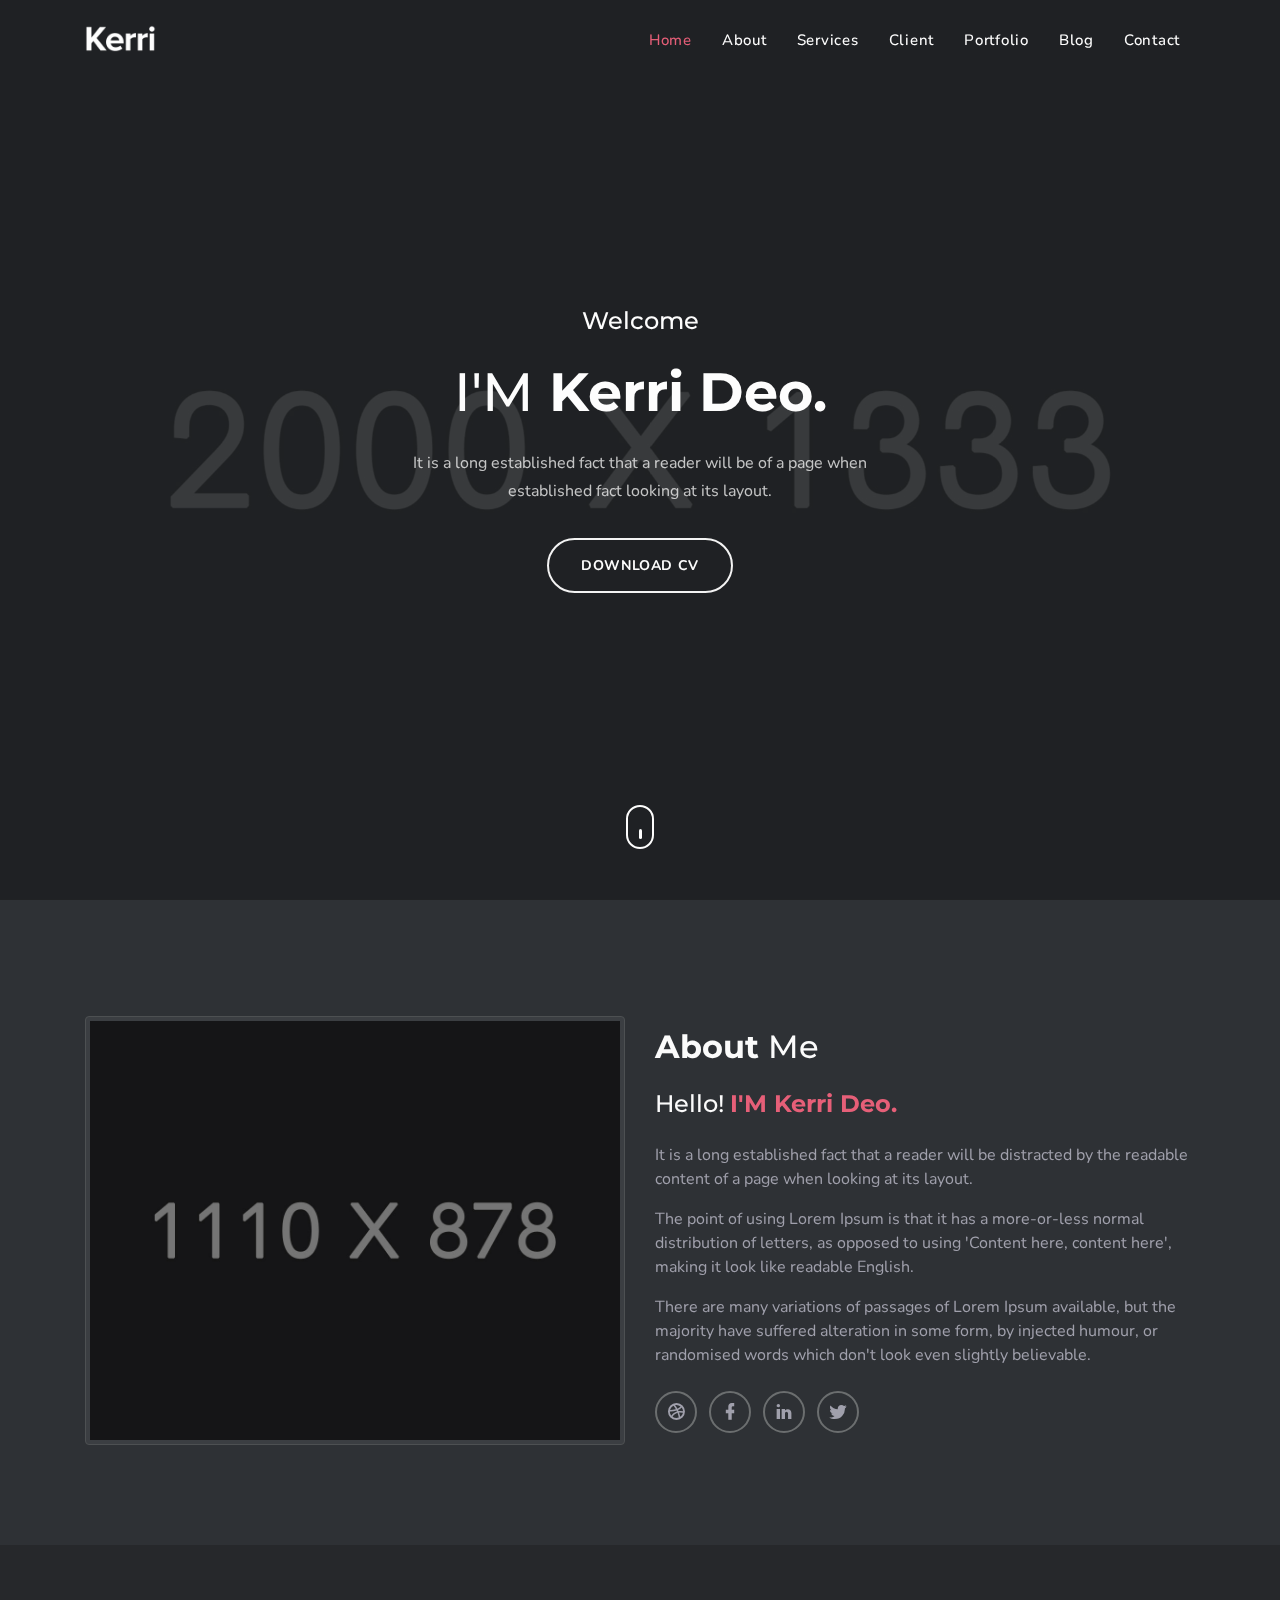
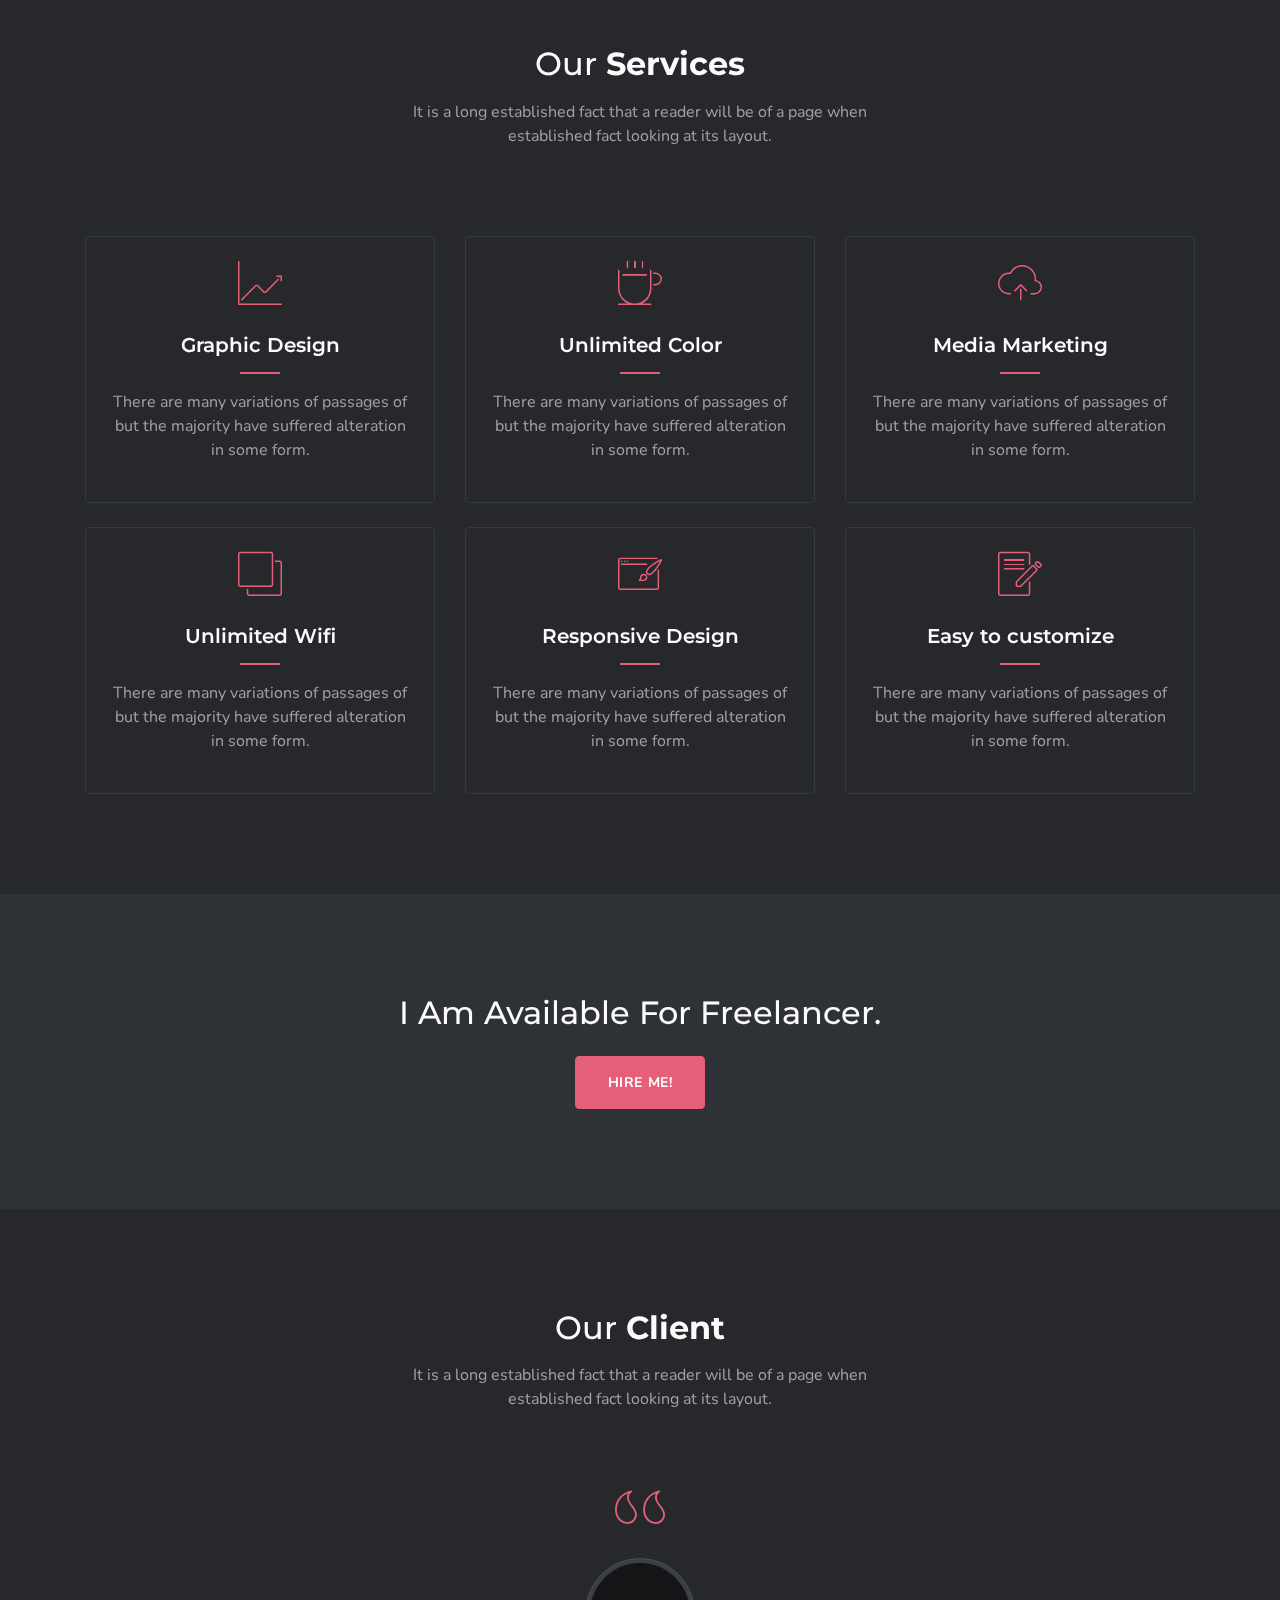
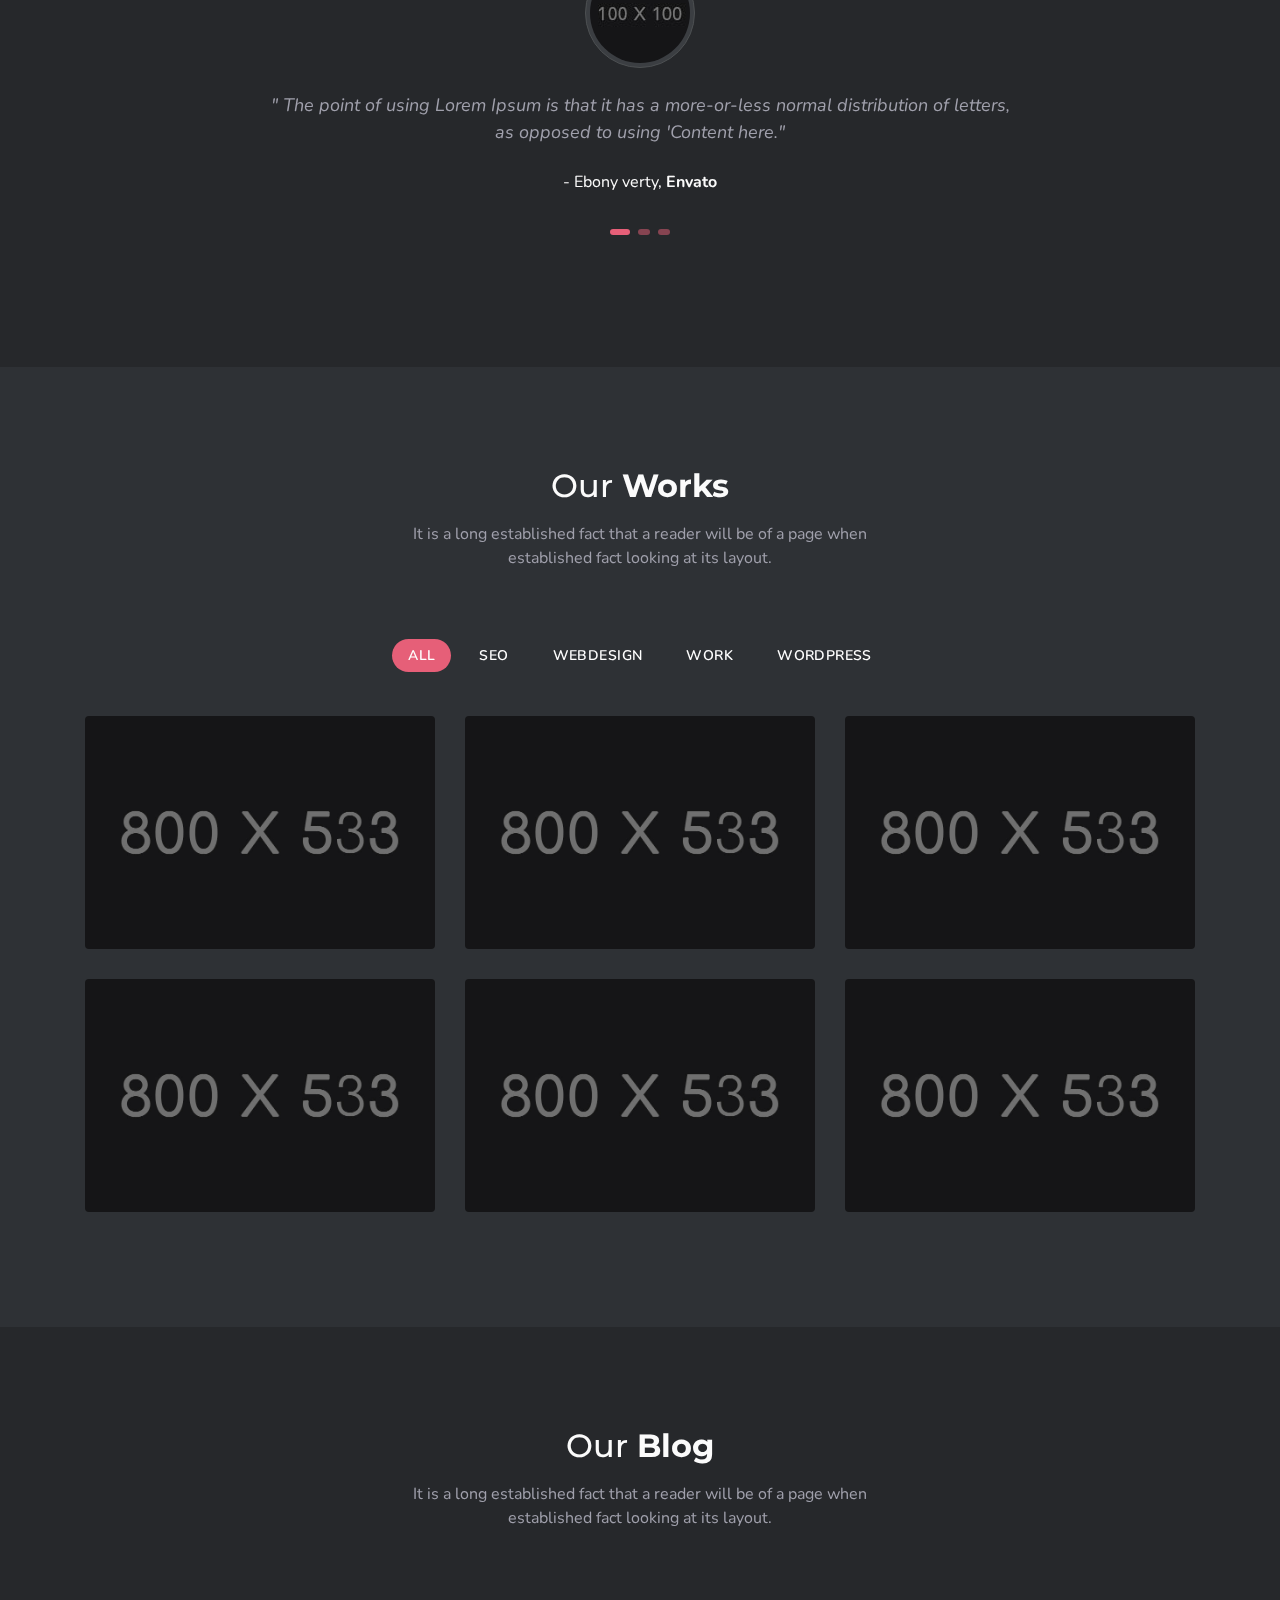
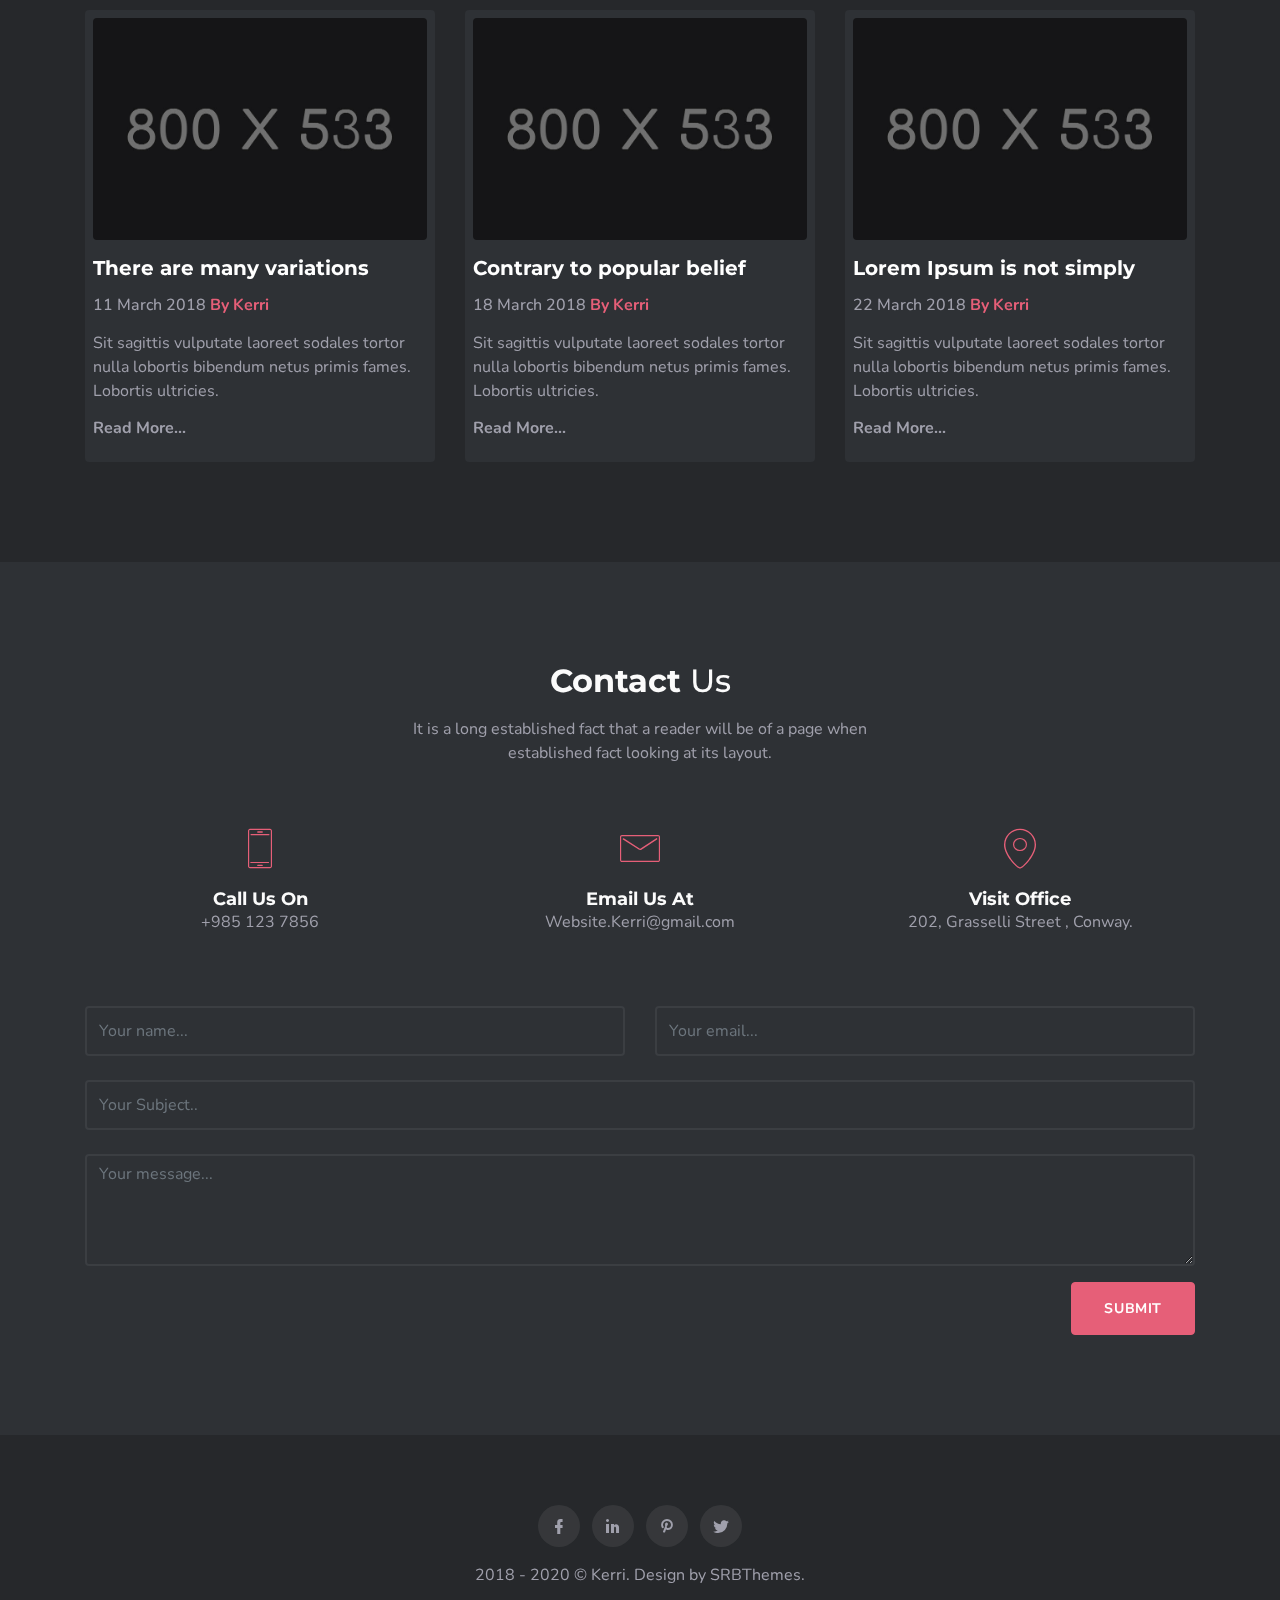
<file: fonts/temp 3/bootstrap_4/HTML/dark/index_10.html>
<!DOCTYPE html>
<html lang="en">
    <head>
        <meta charset="UTF-8">
        <meta name="viewport" content="width=device-width, initial-scale=1">
        <title>Kerri | Responsive Bootstrap 4 Personal Template</title>
        <meta name="description" content="" />
        <meta name="keywords" content="" />
        <meta name="author" content="SRBThemes" />

        <link rel="shortcut icon" href="images/favicon.ico">

        <!--Bootstrap Css-->
        <link rel="stylesheet" type="text/css" href="css/bootstrap.min.css" />

        <!-- Materialdesign icons Css -->
        <link href="css/materialdesignicons.min.css" rel="stylesheet">

        <!-- Mobirise icons Css -->
        <link href="css/mobiriseicons.css" rel="stylesheet"> 

        <!-- Magnific-popup -->
        <link rel="stylesheet" href="css/magnific-popup.css">

        <!-- Animate Css -->
        <link rel="stylesheet" href="css/animate.min.css">

        <!-- OWL SLIDER -->
        <link rel="stylesheet" href="css/owl.carousel.css" />
        <link rel="stylesheet" href="css/owl.theme.css" />
        <link rel="stylesheet" href="css/owl.transitions.css" />

        <!-- Custom style Css -->
        <link href="css/style.css" rel="stylesheet">
        <link href="css/color/default.css" rel="stylesheet" id="option-color">
    </head>

    <body>

        <!-- Loader -->
        <div id="preloader">
            <div id="status">
                <div class="spinner">Loading...</div>
            </div>
        </div>

        <!-- Start Navbar -->
    	<nav class="navbar navbar-expand-lg fixed-top custom-nav sticky">
            <div class="container">

                <a class="navbar-brand pt-0 logo" href="#">
                    <img src="images/logo.png" alt="" class="img-fluid logo-light">
                    <img src="images/logo-dark.png" alt="" class="img-fluid logo-dark">
                </a>

                <button class="navbar-toggler" type="button" data-toggle="collapse" data-target="#navbarCollapse" aria-controls="navbarCollapse" aria-expanded="false" aria-label="Toggle navigation">
                    <span class="mdi mdi-menu"></span>
                </button>

                <div class="collapse navbar-collapse" id="navbarCollapse">
                    <ul class="navbar-nav ml-auto">
                        <li class="nav-item active">
                            <a class="nav-link" href="#home">Home</a>
                        </li>
                        <li class="nav-item">
                            <a class="nav-link" href="#about">About</a>
                        </li>
                        <li class="nav-item">
                            <a class="nav-link" href="#services">Services</a>
                        </li>
                        <li class="nav-item">
                            <a class="nav-link" href="#client">Client</a>
                        </li>
                        <li class="nav-item">
                            <a class="nav-link" href="#work">Portfolio</a>
                        </li>
                        <li class="nav-item">
                            <a class="nav-link" href="#blog">Blog</a>
                        </li>
                        <li class="nav-item">
                            <a class="nav-link" href="#contact">Contact</a>
                        </li>
                    </ul>
                </div>
            </div>
        </nav>
        <!-- End Navbar -->

        <!-- START HOME -->
        <section class="section jarallax h-100vh" data-jarallax='{"speed": 0.2}' style="background-image: url('images/header-bg.jpg');" id="home">
            <div class="bg-overlay"></div>
            <div class="header-table">
                <div class="header-table-center">
                    <div class="container">
                        <div class="row justify-content-center">
                            <div class="col-lg-12">
                                <div class="text-center header-content mx-auto">
                                    <h4 class="text-white first-title mb-4">Welcome</h4>
                                    <h1 class="header-name text-white text-capitalize mb-0">I'M <span class="simple-text-rotate font-weight-bold">Kerri Deo.,A Graphic Designer.,A Photographer.</span></h1>
                                    <p class="text-white mx-auto header-desc mt-4">It is a long established fact that a reader will be of a page when established fact looking at its layout.</p>
                                    <div class="mt-4 pt-2">
                                        <a href="#" class="btn btn-outline-custom btn-round">Download Cv</a>
                                    </div>
                                </div>
                            </div>
                        </div>
                    </div>
                </div>
            </div>            
            <div class="scroll_down">
                <a href="#about" class="scroll">
                    <i class="text-white"></i>
                </a>
            </div>
        </section>
        <!-- END HOME -->

        <!-- START ABOUT -->
        <section class="section" id="about">
            <div class="container">
                <div class="row align-items-center">
                    <div class="col-lg-6">
                        <div class="mt-3">
                            <img src="images/about.jpg" alt="" class="img-fluid mx-auto d-block img-thumbnail">
                        </div>
                    </div>
                    <div class="col-lg-6">
                        <div class="mt-3">
                            <h2><span class="font-weight-bold">About</span> Me</h2>
                            <h4 class="mt-4">Hello! <span class="text-custom font-weight-bold">I'M Kerri Deo.</span></h4>
                            <p class="text-muted mt-4">It is a long established fact that a reader will be distracted by the readable content of a page when looking at its layout. </p>
                            <p class="text-muted mt-2">The point of using Lorem Ipsum is that it has a more-or-less normal distribution of letters, as opposed to using 'Content here, content here', making it look like readable English.</p>
                            <p class="text-muted mt-2">There are many variations of passages of Lorem Ipsum available, but the majority have suffered alteration in some form, by injected humour, or randomised words which don't look even slightly believable.</p>
                            <div>
                                <ul class="mb-0 about-social list-inline mt-4">
                                    <li class="list-inline-item"><a href="#"><i class="mdi mdi-dribbble"></i></a></li>
                                    <li class="list-inline-item"><a href="#"><i class="mdi mdi-facebook"></i></a></li>
                                    <li class="list-inline-item"><a href="#"><i class="mdi mdi-linkedin"></i></a></li>
                                    <li class="list-inline-item"><a href="#"><i class="mdi mdi-twitter"></i></a></li>
                                </ul> 
                            </div>
                        </div>
                    </div>
                </div>
            </div>
        </section>
        <!-- END ABOUT -->

        <!-- START SERVICES -->
        <section class="section bg-light" id="services">
            <div class="container">
                <div class="row justify-content-center">
                    <div class="col-lg-12">
                        <div class="text-center">
                            <h2>Our <span class="font-weight-bold">Services</span></h2>
                            <p class="text-muted mx-auto section-subtitle mt-3">It is a long established fact that a reader will be of a page when established fact looking at its layout.</p>
                        </div>
                    </div>
                </div>
                <div class="row mt-5">
                    <div class="col-lg-4">
                        <div class="text-center services-boxes rounded p-4 mt-4">
                            <div class="services-boxes-icon">
                                <i class="mbri-growing-chart text-custom display-4"></i>
                            </div>
                            <div class="mt-4">
                                <h5 class="mb-0">Graphic Design</h5>
                                <div class="services-title-border"></div>
                                <p class="text-muted mt-3">There are many variations of passages of but the majority have suffered alteration in some form.</p>
                            </div>
                        </div>
                    </div>
                    <div class="col-lg-4">
                        <div class="text-center services-boxes rounded p-4 mt-4">
                            <div class="services-boxes-icon">
                                <i class="mbri-hot-cup text-custom display-4"></i>
                            </div>
                            <div class="mt-4">
                                <h5 class="mb-0">Unlimited Color</h5>
                                <div class="services-title-border"></div>
                                <p class="text-muted mt-3">There are many variations of passages of but the majority have suffered alteration in some form.</p>
                            </div>
                        </div>
                    </div>
                    <div class="col-lg-4">
                        <div class="text-center services-boxes rounded p-4 mt-4">
                            <div class="services-boxes-icon">
                                <i class="mbri-upload text-custom display-4"></i>
                            </div>
                            <div class="mt-4">
                                <h5 class="mb-0">Media Marketing</h5>
                                <div class="services-title-border"></div>
                                <p class="text-muted mt-3">There are many variations of passages of but the majority have suffered alteration in some form.</p>
                            </div>
                        </div>
                    </div>
                </div>
                <div class="row">
                    <div class="col-lg-4">
                        <div class="text-center services-boxes rounded p-4 mt-4">
                            <div class="services-boxes-icon">
                                <i class="mbri-layers text-custom display-4"></i>
                            </div>
                            <div class="mt-4">
                                <h5 class="mb-0">Unlimited Wifi</h5>
                                <div class="services-title-border"></div>
                                <p class="text-muted mt-3">There are many variations of passages of but the majority have suffered alteration in some form.</p>
                            </div>
                        </div>
                    </div>
                    <div class="col-lg-4">
                        <div class="text-center services-boxes rounded p-4 mt-4">
                            <div class="services-boxes-icon">
                                <i class="mbri-website-theme text-custom display-4"></i>
                            </div>
                            <div class="mt-4">
                                <h5 class="mb-0">Responsive Design</h5>
                                <div class="services-title-border"></div>
                                <p class="text-muted mt-3">There are many variations of passages of but the majority have suffered alteration in some form.</p>
                            </div>
                        </div>
                    </div>
                    <div class="col-lg-4">
                        <div class="text-center services-boxes rounded p-4 mt-4">
                            <div class="services-boxes-icon">
                                <i class="mbri-edit text-custom display-4"></i>
                            </div>
                            <div class="mt-4">
                                <h5 class="mb-0">Easy to customize</h5>
                                <div class="services-title-border"></div>
                                <p class="text-muted mt-3">There are many variations of passages of but the majority have suffered alteration in some form.</p>
                            </div>
                        </div>
                    </div>
                </div>
            </div>
        </section>
        <!-- END SERVICES -->

        <!-- START CTA -->
        <section class="section">
            <div class="container">
                <div class="row">
                    <div class="col-lg-12">
                        <div class="text-center">
                            <h2>I Am Available For Freelancer.</h2>
                        </div>
                        <div class="text-center mt-4">
                            <a href="#" class="btn btn-custom">Hire Me!</a>
                        </div>
                    </div>
                </div>
            </div>
        </section>
        <!-- END CTA -->

        <!-- START CLIENT -->
        <section class="section bg-light" id="client">
            <div class="container">
                <div class="row justify-content-center">
                    <div class="col-lg-12">
                        <div class="text-center">
                            <h2>Our <span class="font-weight-bold">Client</span></h2>
                            <p class="text-muted mx-auto section-subtitle mt-3">It is a long established fact that a reader will be of a page when established fact looking at its layout.</p>
                        </div>
                    </div>
                </div>
                <div class="row mt-4 pt-4">
                    <div class="col-lg-12">
                        <div id="owl-demo" class="owl-carousel">
                            <div class="text-center testi_boxes mx-auto">
                                <div class="tam_testi_icon text-custom">
                                    <i class="mbri-quote-left"></i>
                                </div>
                                <div class="mt-2">
                                    <div>
                                        <img src="images/testi/testi-1.jpg" alt="" class="mx-auto img-thumbnail img-fluid d-block rounded-circle">
                                    </div>
                                    <p class="client_review font-italic mt-4 text-center text-muted">" The point of using Lorem Ipsum is that it has a more-or-less normal distribution of letters, as opposed to using 'Content here."</p>
                                    <p class="client_name text-center mb-0 mt-4">- Ebony verty, <span class="font-weight-bold">Envato</span></p>
                                </div>
                            </div>
                            <div class="text-center testi_boxes mx-auto">
                                <div class="tam_testi_icon text-custom">
                                    <i class="mbri-quote-left"></i>
                                </div>
                                <div class="mt-2">
                                    <div>
                                        <img src="images/testi/testi-2.jpg" alt="" class="mx-auto img-thumbnail img-fluid d-block rounded-circle">
                                    </div>
                                    <p class="client_review font-italic mt-4 text-center text-muted">" The point of using Lorem Ipsum is that it has a more-or-less normal distribution of letters, as opposed to using 'Content here."</p>
                                    <p class="client_name text-center mb-0 mt-4">- Ebony verty, <span class="font-weight-bold">Envato</span></p>
                                </div>
                            </div>
                            <div class="text-center testi_boxes mx-auto">
                                <div class="tam_testi_icon text-custom">
                                    <i class="mbri-quote-left"></i>
                                </div>
                                <div class="mt-2">
                                    <div>
                                        <img src="images/testi/testi-3.jpg" alt="" class="mx-auto img-thumbnail img-fluid d-block rounded-circle">
                                    </div>
                                    <p class="client_review font-italic mt-4 text-center text-muted">" The point of using Lorem Ipsum is that it has a more-or-less normal distribution of letters, as opposed to using 'Content here."</p>
                                    <p class="client_name text-center mb-0 mt-4">- Ebony verty, <span class="font-weight-bold">Envato</span></p>
                                </div>
                            </div>
                        </div>
                    </div>
                </div>
            </div>
        </section>
        <!-- END CLIENT -->

        <!--START WORK -->   
        <section class="section text-center" id="work">
            <div class="container">
                <div class="row justify-content-center">
                    <div class="col-lg-12">
                        <div class="text-center">
                            <h2>Our <span class="font-weight-bold">Works</span></h2>
                            <p class="text-muted mx-auto section-subtitle mt-3">It is a long established fact that a reader will be of a page when established fact looking at its layout.</p>
                        </div>
                    </div>
                </div>
                <div class="row mt-5 ">
                    <ul class="col list-unstyled list-inline mb-0 text-uppercase work_menu" id="menu-filter">
                        <li class="list-inline-item"><a class="active" data-filter="*">All</a></li>
                        <li class="list-inline-item"><a class="" data-filter=".seo">Seo</a></li>
                        <li class="list-inline-item"><a class="" data-filter=".webdesign">Webdesign</a></li>
                        <li class="list-inline-item"><a class="" data-filter=".WORK">WORK</a></li>
                        <li class="list-inline-item"><a class="" data-filter=".wordpress">Wordpress</a></li>
                    </ul>
                </div>
            </div>
            <div class="container">
                <div class="row mt-4 work-filter">
                    <div class="col-lg-4 work_item webdesign wordpress">
                        <a href="images/works/1.jpg" class="img-zoom">
                            <div class="work_box">
                                <div class="work_img">
                                    <img src="images/works/1.jpg" class="img-fluid mx-auto d-block rounded" alt="work-img">
                                </div>
                                <div class="work_detail">
                                    <p class="mb-2">Category</p>
                                    <h4 class="mb-0">Project Title</h4>
                                </div>
                            </div>
                        </a>
                    </div>

                    <div class="col-lg-4 work_item WORK webdesign seo">
                        <a href="images/works/2.jpg" class="img-zoom">
                            <div class="work_box">
                                <div class="work_img">
                                    <img src="images/works/2.jpg" class="img-fluid mx-auto d-block rounded" alt="work-img">
                                </div>
                                <div class="work_detail">
                                    <p class="mb-2">Category</p>
                                    <h4 class="mb-0">Project Title</h4>
                                </div>
                            </div>
                        </a>
                    </div>

                    <div class="col-lg-4 work_item seo wordpress">
                        <a href="images/works/3.jpg" class="img-zoom">
                            <div class="work_box">
                                <div class="work_img">
                                    <img src="images/works/3.jpg" class="img-fluid mx-auto d-block rounded" alt="work-img">
                                </div>
                                <div class="work_detail">
                                    <p class="mb-2">Category</p>
                                    <h4 class="mb-0">Project Title</h4>
                                </div>
                            </div>
                        </a>
                    </div>

                    <div class="col-lg-4 work_item wordpress WORK webdesign">
                        <a href="images/works/4.jpg" class="img-zoom">
                            <div class="work_box">
                                <div class="work_img">
                                    <img src="images/works/4.jpg" class="img-fluid mx-auto d-block rounded" alt="work-img">
                                </div>
                                <div class="work_detail">
                                    <p class="mb-2">Category</p>
                                    <h4 class="mb-0">Project Title</h4>
                                </div>
                            </div>
                        </a>
                    </div>

                    <div class="col-lg-4 work_item seo webdesign">
                        <a href="images/works/5.jpg" class="img-zoom">
                            <div class="work_box">
                                <div class="work_img">
                                    <img src="images/works/5.jpg" class="img-fluid mx-auto d-block rounded" alt="work-img">
                                </div>
                                <div class="work_detail">
                                    <p class="mb-2">Category</p>
                                    <h4 class="mb-0">Project Title</h4>
                                </div>
                            </div>
                        </a>
                    </div>

                    <div class="col-lg-4 work_item devlopment webdesign">
                        <a href="images/works/6.jpg" class="img-zoom">
                            <div class="work_box">
                                <div class="work_img">
                                    <img src="images/works/6.jpg" class="img-fluid mx-auto d-block rounded" alt="work-img">
                                </div>
                                <div class="work_detail">
                                    <p class="mb-2">Category</p>
                                    <h4 class="mb-0">Project Title</h4>
                                </div>
                            </div>
                        </a>
                    </div>
                </div>
            </div>
        </section>
        <!--END WORK -->

        <!-- START BLOG -->
        <section class="section bg-light" id="blog">
            <div class="container">   
                <div class="row justify-content-center">
                    <div class="col-lg-12">
                        <div class="text-center">
                            <h2>Our <span class="font-weight-bold">Blog</span></h2>
                            <p class="text-muted mx-auto section-subtitle mt-3">It is a long established fact that a reader will be of a page when established fact looking at its layout.</p>
                        </div>
                    </div>
                </div>                 
                <div class="row mt-5">
                    <div class="col-lg-4 mt-3">
                        <div class="rounded blog_color p-2">
                            <div class="img_blog">
                                <img src="images/blog/blog-1.jpg" alt="" class="img-fluid rounded mx-auto d-block">
                            </div>
                            <div class="content_blog pt-3 pb-3">
                                <div>
                                    <h5 class="font-weight-bold mb-0"><a href="#" class="text-white">There are many variations</a></h5>
                                </div>
                                <div class="mt-3">
                                    <p class="h6 text-muted date_blog mb-0">11 March 2018 <a href="#" class="text-custom font-weight-bold">By Kerri</a></p>
                                    <p class="mt-3 desc_blog text-muted">Sit sagittis vulputate laoreet sodales tortor nulla lobortis bibendum netus primis fames. Lobortis ultricies.</p>
                                    <p class="h6 mb-0"><a href="#" class="text-muted font-weight-bold">Read More...</a></p>
                                </div>
                            </div>
                        </div>
                    </div>
                    <div class="col-lg-4 mt-3">
                        <div class="rounded blog_color p-2">
                            <div class="img_blog">
                                <img src="images/blog/blog-2.jpg" alt="" class="img-fluid rounded mx-auto d-block">
                            </div>
                            <div class="content_blog pt-3 pb-3">
                                <div>
                                    <h5 class="font-weight-bold mb-0"><a href="#" class="text-white">Contrary to popular belief</a></h5>
                                </div>
                                <div class="mt-3">
                                    <p class="h6 text-muted date_blog mb-0">18 March 2018 <a href="#" class="text-custom font-weight-bold">By Kerri</a></p>
                                    <p class="mt-3 desc_blog text-muted">Sit sagittis vulputate laoreet sodales tortor nulla lobortis bibendum netus primis fames. Lobortis ultricies.</p>
                                    <p class="h6 mb-0"><a href="#" class="text-muted font-weight-bold">Read More...</a></p>
                                </div>
                            </div>
                        </div>
                    </div>
                    <div class="col-lg-4 mt-3">
                        <div class="rounded blog_color p-2">
                            <div class="img_blog">
                                <img src="images/blog/blog-3.jpg" alt="" class="img-fluid rounded mx-auto d-block">
                            </div>
                            <div class="content_blog pt-3 pb-3">
                                <div>
                                    <h5 class="font-weight-bold mb-0"><a href="#" class="text-white">Lorem Ipsum is not simply</a></h5>
                                </div>
                                <div class="mt-3">
                                    <p class="h6 text-muted date_blog mb-0">22 March 2018 <a href="#" class="text-custom font-weight-bold">By Kerri</a></p>
                                    <p class="mt-3 desc_blog text-muted">Sit sagittis vulputate laoreet sodales tortor nulla lobortis bibendum netus primis fames. Lobortis ultricies.</p>
                                    <p class="h6 mb-0"><a href="#" class="text-muted font-weight-bold">Read More...</a></p>
                                </div>
                            </div>
                        </div>
                    </div>
                </div>
            </div>
        </section>
        <!-- END BLOG -->
        
        <!-- START CONTACT -->
        <section class="section" id="contact">
            <div class="container">
                <div class="row justify-content-center">
                    <div class="col-lg-12">
                        <div class="text-center">
                            <h2><span class="font-weight-bold">Contact</span> Us</h2>
                            <p class="text-muted mx-auto section-subtitle mt-3">It is a long established fact that a reader will be of a page when established fact looking at its layout.</p>
                        </div>
                    </div>
                </div> 
                <div class="row mt-5">
                    <div class="col-lg-4">
                        <div class="text-center">
                            <div>
                                <i class="mbri-mobile2 text-custom h1"></i>
                            </div>
                            <div class="mt-3">
                                <h5 class="mb-0 contact_detail-title font-weight-bold">Call Us On</h5>
                                <p class="text-muted">+985 123 7856</p>
                            </div>
                        </div>
                    </div>
                    <div class="col-lg-4">
                        <div class="text-center">
                            <div>
                                <i class="mbri-letter text-custom h1"></i>
                            </div>
                            <div class="mt-3">
                                <h5 class="mb-0 contact_detail-title font-weight-bold">Email Us At</h5>
                                <p class="text-muted">Website.Kerri@gmail.com</p>
                            </div>
                        </div>
                    </div>
                    <div class="col-lg-4">
                        <div class="text-center">
                            <div>
                                <i class="mbri-pin text-custom h1"></i>
                            </div>
                            <div class="mt-3">
                                <h5 class="mb-0 contact_detail-title font-weight-bold">Visit Office</h5>
                                <p class="text-muted">202, Grasselli Street , Conway.</p>
                            </div>
                        </div>
                    </div>
                </div>
                <div class="row mt-5">
                    <div class="col-lg-12">
                        <div class="form-kerri contact_form">
                            <div id="message"></div>
                            <form method="post" action="php/contact.php" name="contact-form" id="working_form">
                                <div class="row">
                                    <div class="col-lg-6">
                                        <div class="form-group mt-2">
                                            <input name="name" id="name" type="text" class="form-control" placeholder="Your name..." >
                                        </div>
                                    </div>
                                    <div class="col-lg-6">
                                        <div class="form-group mt-2">
                                            <input name="email" id="email" type="email" class="form-control" placeholder="Your email..." >
                                        </div>
                                    </div>                                
                                </div>
                                <div class="row">
                                    <div class="col-lg-12">
                                        <div class="form-group mt-2">
                                            <input type="text" class="form-control" id="subject" placeholder="Your Subject.." />
                                        </div>
                                    </div>
                                </div>
                                <div class="row">
                                    <div class="col-lg-12">
                                        <div class="form-group mt-2">
                                            <textarea name="comments" id="comments" rows="4" class="form-control" placeholder="Your message..."></textarea>
                                        </div>
                                    </div>
                                </div>
                                <div class="row">
                                    <div class="col-lg-12 text-right">
                                        <input type="submit" id="submit" name="send" class="submitBnt btn btn-custom text-uppercase" value="Submit">
                                        <div id="simple-msg"></div>
                                    </div>
                                </div>
                            </form>
                        </div>  
                    </div>
                </div>
            </div>
        </section>
        <!-- END CONTACT -->

        <!--START FOOTER-->
        <footer class="footer bg-light">
            <div class="container">
                <div class="row justify-content-center text-center">
                    <div class="col-md-12">
                        <div class="text-center text-white footer-alt">
                            <ul class="list-unstyled list-inline mb-3">
                                <li class="list-inline-item"><a href="#"><i class="mdi mdi-facebook text-muted"></i></a></li>
                                <li class="list-inline-item"><a href="#"><i class="mdi mdi-linkedin text-muted"></i></a></li>
                                <li class="list-inline-item"><a href="#"><i class="mdi mdi-pinterest text-muted"></i></a></li>
                                <li class="list-inline-item"><a href="#"><i class="mdi mdi-twitter text-muted"></i></a></li>
                            </ul>
                            <p class="text-muted mb-0"> 2018 - 2020 &copy; Kerri. Design by SRBThemes.</p>
                        </div>
                    </div>
                </div>
            </div>
        </footer>
        <!--END FOOTER-->

        <!-- Back To Top -->    
        <a href="#" class="back_top"> <i class="mdi mdi-chevron-up"> </i> </a>
      
        <!-- JAVASCRIPTS -->
        <script src="js/jquery.min.js"></script>
        <script src="js/bootstrap.bundle.min.js"></script>
        <!--EASING JS-->
        <script src="js/jquery.easing.min.js"></script>
        <script src="js/scrollspy.min.js"></script>
        <!--PORTFOLIO FILTER JS-->
        <script src="js/isotope.js"></script>
        <!-- Magnific Popup Js -->
        <script src="js/jquery.magnific-popup.min.js"></script>
        <!--TEXT ROTETE-->
        <script src="js/jquery.simple-text-rotator.js"></script>
        <!-- CONTACT JS -->
        <script src="js/contact.js"></script>
        <!-- OWL CAROUSEL -->
        <script src="js/owl.carousel.min.js"></script>        
        <!-- PARALLAX JS -->
        <script src="js/parallax.js"></script> 
        <!--CUSTOM JS-->
        <script src="js/custom.js"></script>
        <script>
            $(".simple-text-rotate").textrotator({
                animation: "fade",
                speed: 3500
            });
        </script>
    </body>
</html>
</file>
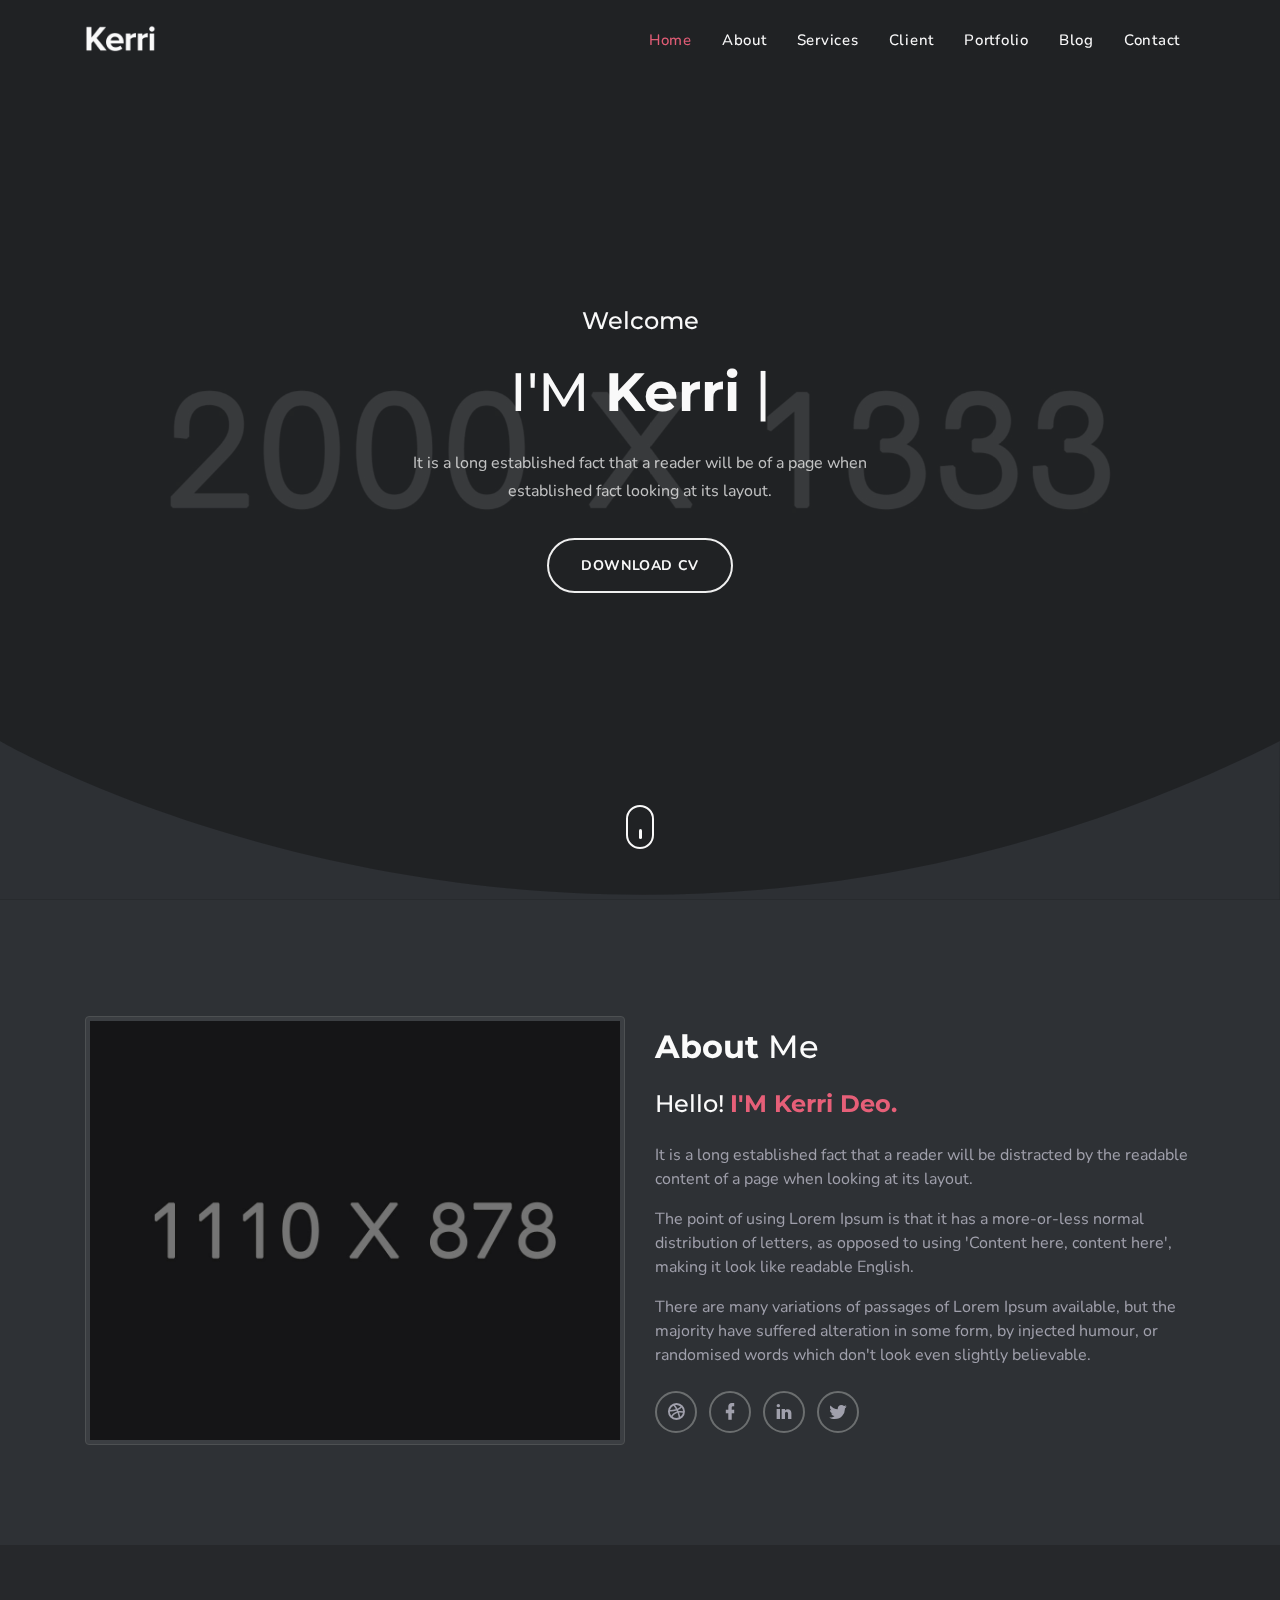
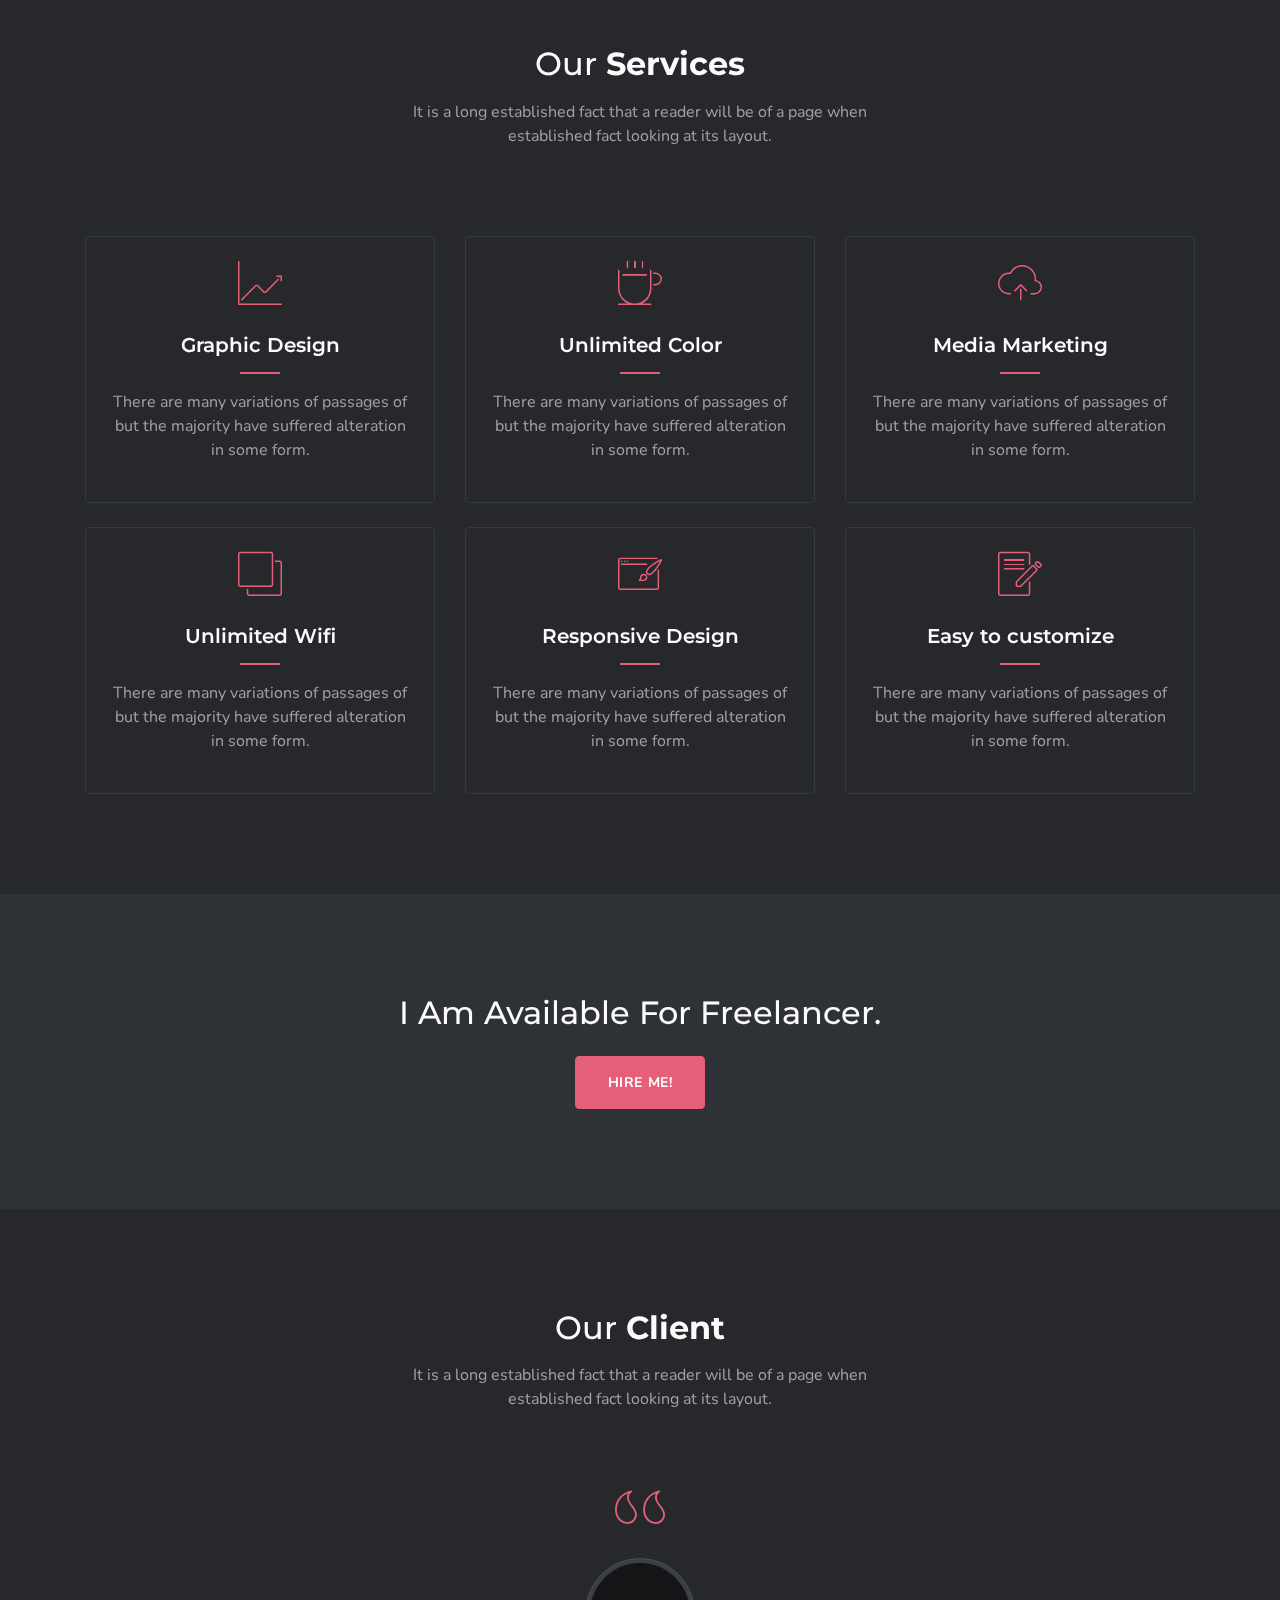
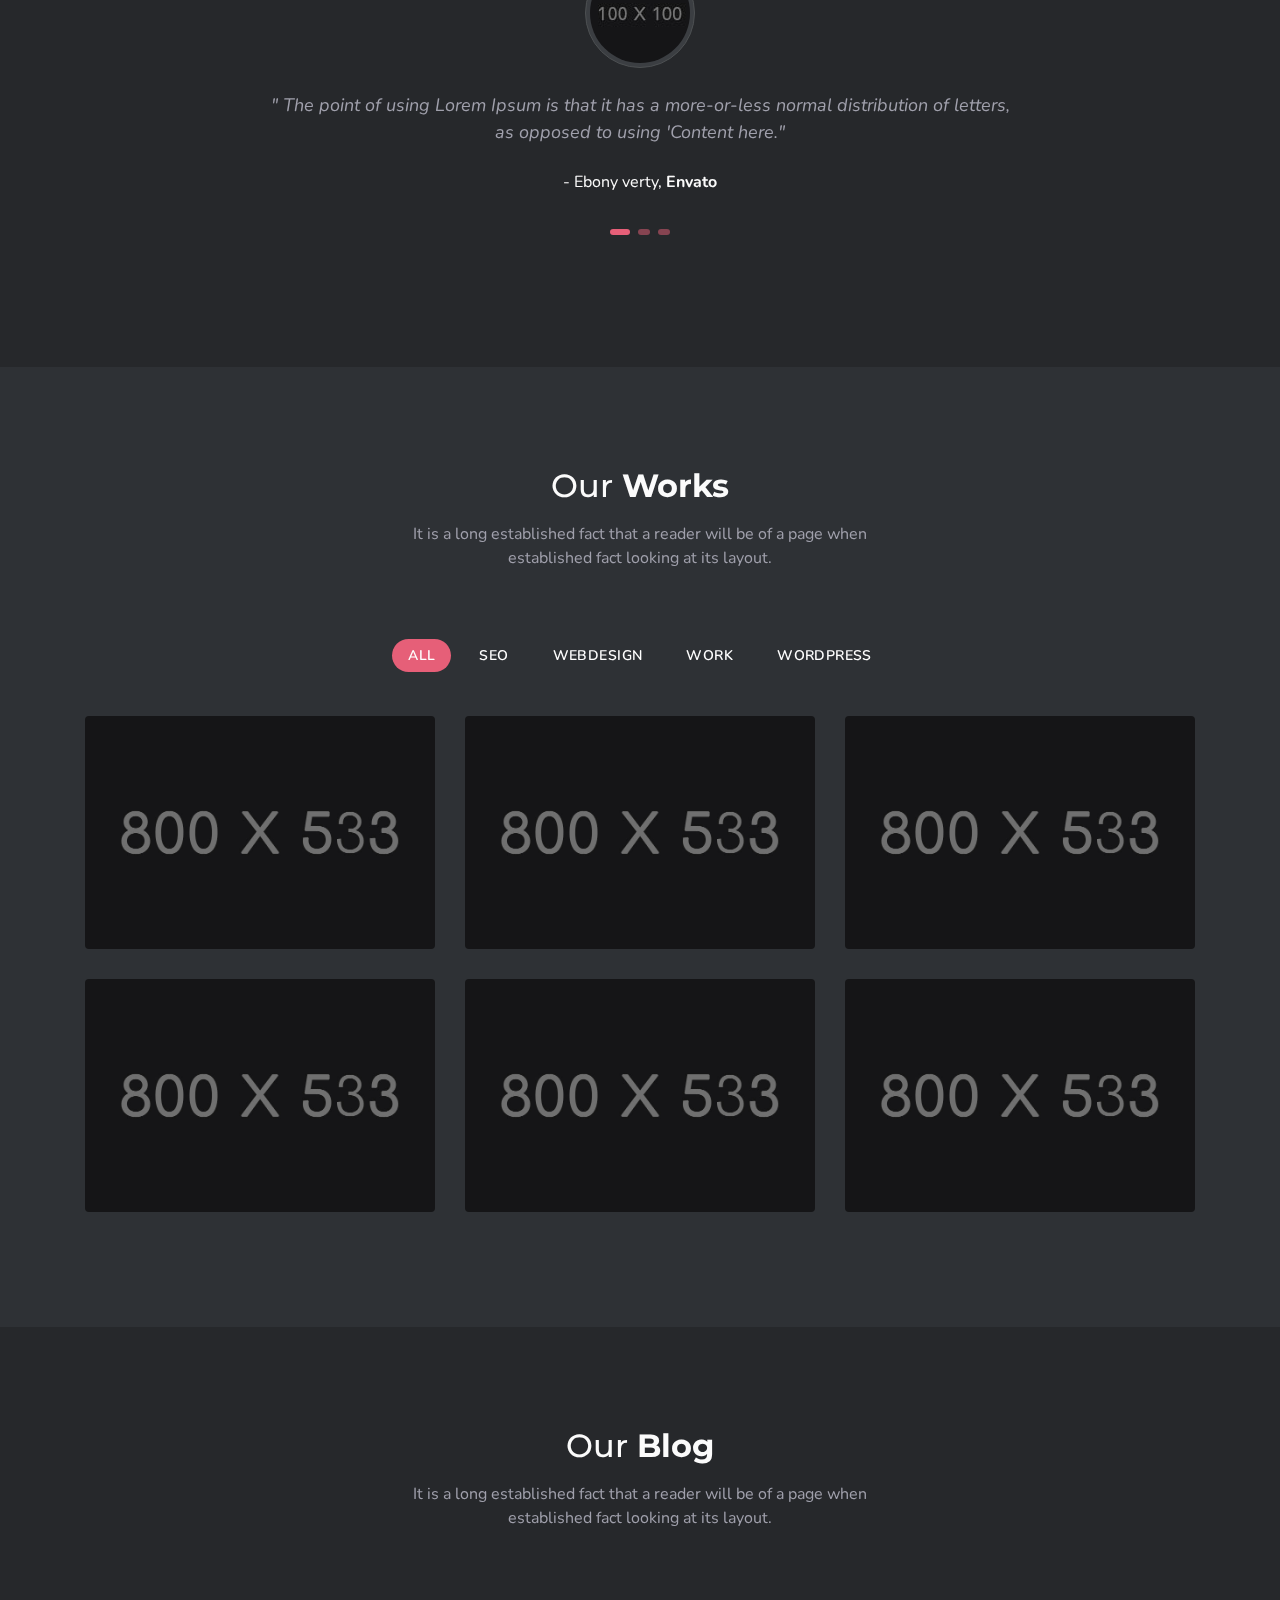
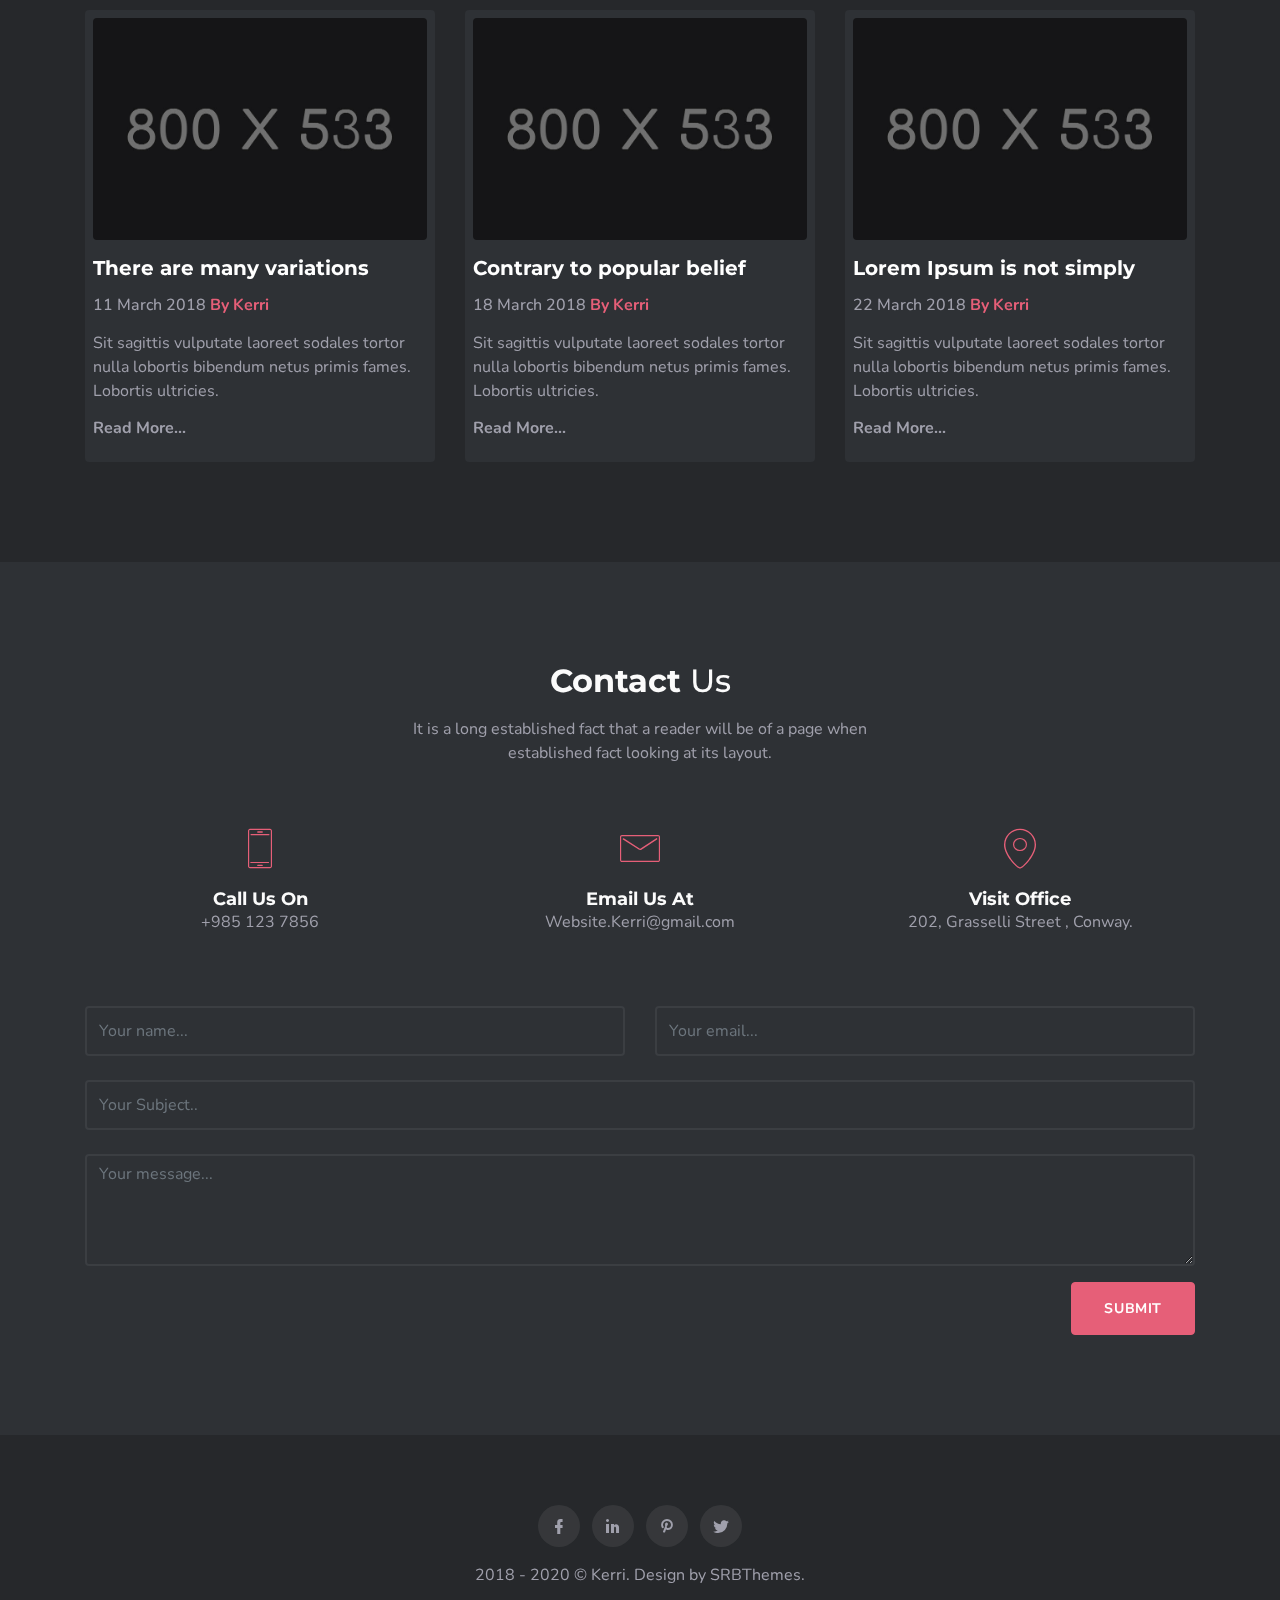
<file: fonts/temp 3/bootstrap_4/HTML/dark/index_11.html>
<!DOCTYPE html>
<html lang="en">
    <head>
        <meta charset="UTF-8">
        <meta name="viewport" content="width=device-width, initial-scale=1">
        <title>Kerri | Responsive Bootstrap 4 Personal Template</title>
        <meta name="description" content="" />
        <meta name="keywords" content="" />
        <meta name="author" content="SRBThemes" />

        <link rel="shortcut icon" href="images/favicon.ico">

        <!--Bootstrap Css-->
        <link rel="stylesheet" type="text/css" href="css/bootstrap.min.css" />

        <!-- Materialdesign icons Css -->
        <link href="css/materialdesignicons.min.css" rel="stylesheet">

        <!-- Mobirise icons Css -->
        <link href="css/mobiriseicons.css" rel="stylesheet"> 

        <!-- Magnific-popup -->
        <link rel="stylesheet" href="css/magnific-popup.css">

        <!-- Animate Css -->
        <link rel="stylesheet" href="css/animate.min.css">

        <!-- OWL SLIDER -->
        <link rel="stylesheet" href="css/owl.carousel.css" />
        <link rel="stylesheet" href="css/owl.theme.css" />
        <link rel="stylesheet" href="css/owl.transitions.css" />

        <!-- Custom style Css -->
        <link href="css/style.css" rel="stylesheet">
        <link href="css/color/default.css" rel="stylesheet" id="option-color">
    </head>

    <body>

        <!-- Loader -->
        <div id="preloader">
            <div id="status">
                <div class="spinner">Loading...</div>
            </div>
        </div>

        <!-- Start Navbar -->
    	<nav class="navbar navbar-expand-lg fixed-top custom-nav sticky">
            <div class="container">

                <a class="navbar-brand pt-0 logo" href="#">
                    <img src="images/logo.png" alt="" class="img-fluid logo-light">
                    <img src="images/logo-dark.png" alt="" class="img-fluid logo-dark">
                </a>

                <button class="navbar-toggler" type="button" data-toggle="collapse" data-target="#navbarCollapse" aria-controls="navbarCollapse" aria-expanded="false" aria-label="Toggle navigation">
                    <span class="mdi mdi-menu"></span>
                </button>

                <div class="collapse navbar-collapse" id="navbarCollapse">
                    <ul class="navbar-nav ml-auto">
                        <li class="nav-item active">
                            <a class="nav-link" href="#home">Home</a>
                        </li>
                        <li class="nav-item">
                            <a class="nav-link" href="#about">About</a>
                        </li>
                        <li class="nav-item">
                            <a class="nav-link" href="#services">Services</a>
                        </li>
                        <li class="nav-item">
                            <a class="nav-link" href="#client">Client</a>
                        </li>
                        <li class="nav-item">
                            <a class="nav-link" href="#work">Portfolio</a>
                        </li>
                        <li class="nav-item">
                            <a class="nav-link" href="#blog">Blog</a>
                        </li>
                        <li class="nav-item">
                            <a class="nav-link" href="#contact">Contact</a>
                        </li>
                    </ul>
                </div>
            </div>
        </nav>
        <!-- End Navbar -->

        <!-- START HOME -->
        <section class="section jarallax h-100vh" data-jarallax='{"speed": 0.2}' style="background-image: url('images/header-bg.jpg');" id="home">
            <div class="bg-overlay"></div>
            <div class="header-table">
                <div class="header-table-center">
                    <div class="container">
                        <div class="row justify-content-center">
                            <div class="col-lg-12">
                                <div class="text-center header-content mx-auto">
                                    <h4 class="text-white first-title mb-4">Welcome</h4>
                                    <h1 class="header-name text-white text-capitalize mb-0">I'M <span class="element font-weight-bold" data-elements="Kerri Deo.,A Graphic Designer.,A Photographer."></span></h1>
                                    <p class="text-white mx-auto header-desc mt-4">It is a long established fact that a reader will be of a page when established fact looking at its layout.</p>
                                    <div class="mt-4 pt-2">
                                        <a href="#" class="btn btn-outline-custom btn-round">Download Cv</a>
                                    </div>
                                </div>
                            </div>
                        </div>
                    </div>
                </div>
            </div>            
            <div class="scroll_down">
                <a href="#about" class="scroll">
                    <i class="text-white"></i>
                </a>
            </div>           
            <div class="curv-img">
                <svg version="1.1" id="Layer_1" xmlns="http://www.w3.org/2000/svg" xmlns:xlink="http://www.w3.org/1999/xlink" x="0px" y="0px" viewBox="0 0 1920 238" enable-background="new 0 0 1920 238" xml:space="preserve">
                    <path fill="#2e3135" d="M0,0c0,0,888.955,518.735,1920,0c-0.5,149.535,0,238,0,238H0V0z"/>
                </svg>
            </div>
        </section>
        <!-- END HOME -->

        <!-- START ABOUT -->
        <section class="section" id="about">
            <div class="container">
                <div class="row align-items-center">
                    <div class="col-lg-6">
                        <div class="mt-3">
                            <img src="images/about.jpg" alt="" class="img-fluid mx-auto d-block img-thumbnail">
                        </div>
                    </div>
                    <div class="col-lg-6">
                        <div class="mt-3">
                            <h2><span class="font-weight-bold">About</span> Me</h2>
                            <h4 class="mt-4">Hello! <span class="text-custom font-weight-bold">I'M Kerri Deo.</span></h4>
                            <p class="text-muted mt-4">It is a long established fact that a reader will be distracted by the readable content of a page when looking at its layout. </p>
                            <p class="text-muted mt-2">The point of using Lorem Ipsum is that it has a more-or-less normal distribution of letters, as opposed to using 'Content here, content here', making it look like readable English.</p>
                            <p class="text-muted mt-2">There are many variations of passages of Lorem Ipsum available, but the majority have suffered alteration in some form, by injected humour, or randomised words which don't look even slightly believable.</p>
                            <div>
                                <ul class="mb-0 about-social list-inline mt-4">
                                    <li class="list-inline-item"><a href="#"><i class="mdi mdi-dribbble"></i></a></li>
                                    <li class="list-inline-item"><a href="#"><i class="mdi mdi-facebook"></i></a></li>
                                    <li class="list-inline-item"><a href="#"><i class="mdi mdi-linkedin"></i></a></li>
                                    <li class="list-inline-item"><a href="#"><i class="mdi mdi-twitter"></i></a></li>
                                </ul> 
                            </div>
                        </div>
                    </div>
                </div>
            </div>
        </section>
        <!-- END ABOUT -->

        <!-- START SERVICES -->
        <section class="section bg-light" id="services">
            <div class="container">
                <div class="row justify-content-center">
                    <div class="col-lg-12">
                        <div class="text-center">
                            <h2>Our <span class="font-weight-bold">Services</span></h2>
                            <p class="text-muted mx-auto section-subtitle mt-3">It is a long established fact that a reader will be of a page when established fact looking at its layout.</p>
                        </div>
                    </div>
                </div>
                <div class="row mt-5">
                    <div class="col-lg-4">
                        <div class="text-center services-boxes rounded p-4 mt-4">
                            <div class="services-boxes-icon">
                                <i class="mbri-growing-chart text-custom display-4"></i>
                            </div>
                            <div class="mt-4">
                                <h5 class="mb-0">Graphic Design</h5>
                                <div class="services-title-border"></div>
                                <p class="text-muted mt-3">There are many variations of passages of but the majority have suffered alteration in some form.</p>
                            </div>
                        </div>
                    </div>
                    <div class="col-lg-4">
                        <div class="text-center services-boxes rounded p-4 mt-4">
                            <div class="services-boxes-icon">
                                <i class="mbri-hot-cup text-custom display-4"></i>
                            </div>
                            <div class="mt-4">
                                <h5 class="mb-0">Unlimited Color</h5>
                                <div class="services-title-border"></div>
                                <p class="text-muted mt-3">There are many variations of passages of but the majority have suffered alteration in some form.</p>
                            </div>
                        </div>
                    </div>
                    <div class="col-lg-4">
                        <div class="text-center services-boxes rounded p-4 mt-4">
                            <div class="services-boxes-icon">
                                <i class="mbri-upload text-custom display-4"></i>
                            </div>
                            <div class="mt-4">
                                <h5 class="mb-0">Media Marketing</h5>
                                <div class="services-title-border"></div>
                                <p class="text-muted mt-3">There are many variations of passages of but the majority have suffered alteration in some form.</p>
                            </div>
                        </div>
                    </div>
                </div>
                <div class="row">
                    <div class="col-lg-4">
                        <div class="text-center services-boxes rounded p-4 mt-4">
                            <div class="services-boxes-icon">
                                <i class="mbri-layers text-custom display-4"></i>
                            </div>
                            <div class="mt-4">
                                <h5 class="mb-0">Unlimited Wifi</h5>
                                <div class="services-title-border"></div>
                                <p class="text-muted mt-3">There are many variations of passages of but the majority have suffered alteration in some form.</p>
                            </div>
                        </div>
                    </div>
                    <div class="col-lg-4">
                        <div class="text-center services-boxes rounded p-4 mt-4">
                            <div class="services-boxes-icon">
                                <i class="mbri-website-theme text-custom display-4"></i>
                            </div>
                            <div class="mt-4">
                                <h5 class="mb-0">Responsive Design</h5>
                                <div class="services-title-border"></div>
                                <p class="text-muted mt-3">There are many variations of passages of but the majority have suffered alteration in some form.</p>
                            </div>
                        </div>
                    </div>
                    <div class="col-lg-4">
                        <div class="text-center services-boxes rounded p-4 mt-4">
                            <div class="services-boxes-icon">
                                <i class="mbri-edit text-custom display-4"></i>
                            </div>
                            <div class="mt-4">
                                <h5 class="mb-0">Easy to customize</h5>
                                <div class="services-title-border"></div>
                                <p class="text-muted mt-3">There are many variations of passages of but the majority have suffered alteration in some form.</p>
                            </div>
                        </div>
                    </div>
                </div>
            </div>
        </section>
        <!-- END SERVICES -->

        <!-- START CTA -->
        <section class="section">
            <div class="container">
                <div class="row">
                    <div class="col-lg-12">
                        <div class="text-center">
                            <h2>I Am Available For Freelancer.</h2>
                        </div>
                        <div class="text-center mt-4">
                            <a href="#" class="btn btn-custom">Hire Me!</a>
                        </div>
                    </div>
                </div>
            </div>
        </section>
        <!-- END CTA -->

        <!-- START CLIENT -->
        <section class="section bg-light" id="client">
            <div class="container">
                <div class="row justify-content-center">
                    <div class="col-lg-12">
                        <div class="text-center">
                            <h2>Our <span class="font-weight-bold">Client</span></h2>
                            <p class="text-muted mx-auto section-subtitle mt-3">It is a long established fact that a reader will be of a page when established fact looking at its layout.</p>
                        </div>
                    </div>
                </div>
                <div class="row mt-4 pt-4">
                    <div class="col-lg-12">
                        <div id="owl-demo" class="owl-carousel">
                            <div class="text-center testi_boxes mx-auto">
                                <div class="tam_testi_icon text-custom">
                                    <i class="mbri-quote-left"></i>
                                </div>
                                <div class="mt-2">
                                    <div>
                                        <img src="images/testi/testi-1.jpg" alt="" class="mx-auto img-thumbnail img-fluid d-block rounded-circle">
                                    </div>
                                    <p class="client_review font-italic mt-4 text-center text-muted">" The point of using Lorem Ipsum is that it has a more-or-less normal distribution of letters, as opposed to using 'Content here."</p>
                                    <p class="client_name text-center mb-0 mt-4">- Ebony verty, <span class="font-weight-bold">Envato</span></p>
                                </div>
                            </div>
                            <div class="text-center testi_boxes mx-auto">
                                <div class="tam_testi_icon text-custom">
                                    <i class="mbri-quote-left"></i>
                                </div>
                                <div class="mt-2">
                                    <div>
                                        <img src="images/testi/testi-2.jpg" alt="" class="mx-auto img-thumbnail img-fluid d-block rounded-circle">
                                    </div>
                                    <p class="client_review font-italic mt-4 text-center text-muted">" The point of using Lorem Ipsum is that it has a more-or-less normal distribution of letters, as opposed to using 'Content here."</p>
                                    <p class="client_name text-center mb-0 mt-4">- Ebony verty, <span class="font-weight-bold">Envato</span></p>
                                </div>
                            </div>
                            <div class="text-center testi_boxes mx-auto">
                                <div class="tam_testi_icon text-custom">
                                    <i class="mbri-quote-left"></i>
                                </div>
                                <div class="mt-2">
                                    <div>
                                        <img src="images/testi/testi-3.jpg" alt="" class="mx-auto img-thumbnail img-fluid d-block rounded-circle">
                                    </div>
                                    <p class="client_review font-italic mt-4 text-center text-muted">" The point of using Lorem Ipsum is that it has a more-or-less normal distribution of letters, as opposed to using 'Content here."</p>
                                    <p class="client_name text-center mb-0 mt-4">- Ebony verty, <span class="font-weight-bold">Envato</span></p>
                                </div>
                            </div>
                        </div>
                    </div>
                </div>
            </div>
        </section>
        <!-- END CLIENT -->

        <!--START WORK -->   
        <section class="section text-center" id="work">
            <div class="container">
                <div class="row justify-content-center">
                    <div class="col-lg-12">
                        <div class="text-center">
                            <h2>Our <span class="font-weight-bold">Works</span></h2>
                            <p class="text-muted mx-auto section-subtitle mt-3">It is a long established fact that a reader will be of a page when established fact looking at its layout.</p>
                        </div>
                    </div>
                </div>
                <div class="row mt-5 ">
                    <ul class="col list-unstyled list-inline mb-0 text-uppercase work_menu" id="menu-filter">
                        <li class="list-inline-item"><a class="active" data-filter="*">All</a></li>
                        <li class="list-inline-item"><a class="" data-filter=".seo">Seo</a></li>
                        <li class="list-inline-item"><a class="" data-filter=".webdesign">Webdesign</a></li>
                        <li class="list-inline-item"><a class="" data-filter=".WORK">WORK</a></li>
                        <li class="list-inline-item"><a class="" data-filter=".wordpress">Wordpress</a></li>
                    </ul>
                </div>
            </div>
            <div class="container">
                <div class="row mt-4 work-filter">
                    <div class="col-lg-4 work_item webdesign wordpress">
                        <a href="images/works/1.jpg" class="img-zoom">
                            <div class="work_box">
                                <div class="work_img">
                                    <img src="images/works/1.jpg" class="img-fluid mx-auto d-block rounded" alt="work-img">
                                </div>
                                <div class="work_detail">
                                    <p class="mb-2">Category</p>
                                    <h4 class="mb-0">Project Title</h4>
                                </div>
                            </div>
                        </a>
                    </div>

                    <div class="col-lg-4 work_item WORK webdesign seo">
                        <a href="images/works/2.jpg" class="img-zoom">
                            <div class="work_box">
                                <div class="work_img">
                                    <img src="images/works/2.jpg" class="img-fluid mx-auto d-block rounded" alt="work-img">
                                </div>
                                <div class="work_detail">
                                    <p class="mb-2">Category</p>
                                    <h4 class="mb-0">Project Title</h4>
                                </div>
                            </div>
                        </a>
                    </div>

                    <div class="col-lg-4 work_item seo wordpress">
                        <a href="images/works/3.jpg" class="img-zoom">
                            <div class="work_box">
                                <div class="work_img">
                                    <img src="images/works/3.jpg" class="img-fluid mx-auto d-block rounded" alt="work-img">
                                </div>
                                <div class="work_detail">
                                    <p class="mb-2">Category</p>
                                    <h4 class="mb-0">Project Title</h4>
                                </div>
                            </div>
                        </a>
                    </div>

                    <div class="col-lg-4 work_item wordpress WORK webdesign">
                        <a href="images/works/4.jpg" class="img-zoom">
                            <div class="work_box">
                                <div class="work_img">
                                    <img src="images/works/4.jpg" class="img-fluid mx-auto d-block rounded" alt="work-img">
                                </div>
                                <div class="work_detail">
                                    <p class="mb-2">Category</p>
                                    <h4 class="mb-0">Project Title</h4>
                                </div>
                            </div>
                        </a>
                    </div>

                    <div class="col-lg-4 work_item seo webdesign">
                        <a href="images/works/5.jpg" class="img-zoom">
                            <div class="work_box">
                                <div class="work_img">
                                    <img src="images/works/5.jpg" class="img-fluid mx-auto d-block rounded" alt="work-img">
                                </div>
                                <div class="work_detail">
                                    <p class="mb-2">Category</p>
                                    <h4 class="mb-0">Project Title</h4>
                                </div>
                            </div>
                        </a>
                    </div>

                    <div class="col-lg-4 work_item devlopment webdesign">
                        <a href="images/works/6.jpg" class="img-zoom">
                            <div class="work_box">
                                <div class="work_img">
                                    <img src="images/works/6.jpg" class="img-fluid mx-auto d-block rounded" alt="work-img">
                                </div>
                                <div class="work_detail">
                                    <p class="mb-2">Category</p>
                                    <h4 class="mb-0">Project Title</h4>
                                </div>
                            </div>
                        </a>
                    </div>
                </div>
            </div>
        </section>
        <!--END WORK -->

        <!-- START BLOG -->
        <section class="section bg-light" id="blog">
            <div class="container">   
                <div class="row justify-content-center">
                    <div class="col-lg-12">
                        <div class="text-center">
                            <h2>Our <span class="font-weight-bold">Blog</span></h2>
                            <p class="text-muted mx-auto section-subtitle mt-3">It is a long established fact that a reader will be of a page when established fact looking at its layout.</p>
                        </div>
                    </div>
                </div>                 
                <div class="row mt-5">
                    <div class="col-lg-4 mt-3">
                        <div class="rounded blog_color p-2">
                            <div class="img_blog">
                                <img src="images/blog/blog-1.jpg" alt="" class="img-fluid rounded mx-auto d-block">
                            </div>
                            <div class="content_blog pt-3 pb-3">
                                <div>
                                    <h5 class="font-weight-bold mb-0"><a href="#" class="text-white">There are many variations</a></h5>
                                </div>
                                <div class="mt-3">
                                    <p class="h6 text-muted date_blog mb-0">11 March 2018 <a href="#" class="text-custom font-weight-bold">By Kerri</a></p>
                                    <p class="mt-3 desc_blog text-muted">Sit sagittis vulputate laoreet sodales tortor nulla lobortis bibendum netus primis fames. Lobortis ultricies.</p>
                                    <p class="h6 mb-0"><a href="#" class="text-muted font-weight-bold">Read More...</a></p>
                                </div>
                            </div>
                        </div>
                    </div>
                    <div class="col-lg-4 mt-3">
                        <div class="rounded blog_color p-2">
                            <div class="img_blog">
                                <img src="images/blog/blog-2.jpg" alt="" class="img-fluid rounded mx-auto d-block">
                            </div>
                            <div class="content_blog pt-3 pb-3">
                                <div>
                                    <h5 class="font-weight-bold mb-0"><a href="#" class="text-white">Contrary to popular belief</a></h5>
                                </div>
                                <div class="mt-3">
                                    <p class="h6 text-muted date_blog mb-0">18 March 2018 <a href="#" class="text-custom font-weight-bold">By Kerri</a></p>
                                    <p class="mt-3 desc_blog text-muted">Sit sagittis vulputate laoreet sodales tortor nulla lobortis bibendum netus primis fames. Lobortis ultricies.</p>
                                    <p class="h6 mb-0"><a href="#" class="text-muted font-weight-bold">Read More...</a></p>
                                </div>
                            </div>
                        </div>
                    </div>
                    <div class="col-lg-4 mt-3">
                        <div class="rounded blog_color p-2">
                            <div class="img_blog">
                                <img src="images/blog/blog-3.jpg" alt="" class="img-fluid rounded mx-auto d-block">
                            </div>
                            <div class="content_blog pt-3 pb-3">
                                <div>
                                    <h5 class="font-weight-bold mb-0"><a href="#" class="text-white">Lorem Ipsum is not simply</a></h5>
                                </div>
                                <div class="mt-3">
                                    <p class="h6 text-muted date_blog mb-0">22 March 2018 <a href="#" class="text-custom font-weight-bold">By Kerri</a></p>
                                    <p class="mt-3 desc_blog text-muted">Sit sagittis vulputate laoreet sodales tortor nulla lobortis bibendum netus primis fames. Lobortis ultricies.</p>
                                    <p class="h6 mb-0"><a href="#" class="text-muted font-weight-bold">Read More...</a></p>
                                </div>
                            </div>
                        </div>
                    </div>
                </div>
            </div>
        </section>
        <!-- END BLOG -->
        
        <!-- START CONTACT -->
        <section class="section" id="contact">
            <div class="container">
                <div class="row justify-content-center">
                    <div class="col-lg-12">
                        <div class="text-center">
                            <h2><span class="font-weight-bold">Contact</span> Us</h2>
                            <p class="text-muted mx-auto section-subtitle mt-3">It is a long established fact that a reader will be of a page when established fact looking at its layout.</p>
                        </div>
                    </div>
                </div> 
                <div class="row mt-5">
                    <div class="col-lg-4">
                        <div class="text-center">
                            <div>
                                <i class="mbri-mobile2 text-custom h1"></i>
                            </div>
                            <div class="mt-3">
                                <h5 class="mb-0 contact_detail-title font-weight-bold">Call Us On</h5>
                                <p class="text-muted">+985 123 7856</p>
                            </div>
                        </div>
                    </div>
                    <div class="col-lg-4">
                        <div class="text-center">
                            <div>
                                <i class="mbri-letter text-custom h1"></i>
                            </div>
                            <div class="mt-3">
                                <h5 class="mb-0 contact_detail-title font-weight-bold">Email Us At</h5>
                                <p class="text-muted">Website.Kerri@gmail.com</p>
                            </div>
                        </div>
                    </div>
                    <div class="col-lg-4">
                        <div class="text-center">
                            <div>
                                <i class="mbri-pin text-custom h1"></i>
                            </div>
                            <div class="mt-3">
                                <h5 class="mb-0 contact_detail-title font-weight-bold">Visit Office</h5>
                                <p class="text-muted">202, Grasselli Street , Conway.</p>
                            </div>
                        </div>
                    </div>
                </div>
                <div class="row mt-5">
                    <div class="col-lg-12">
                        <div class="form-kerri contact_form">
                            <div id="message"></div>
                            <form method="post" action="php/contact.php" name="contact-form" id="working_form">
                                <div class="row">
                                    <div class="col-lg-6">
                                        <div class="form-group mt-2">
                                            <input name="name" id="name" type="text" class="form-control" placeholder="Your name..." >
                                        </div>
                                    </div>
                                    <div class="col-lg-6">
                                        <div class="form-group mt-2">
                                            <input name="email" id="email" type="email" class="form-control" placeholder="Your email..." >
                                        </div>
                                    </div>                                
                                </div>
                                <div class="row">
                                    <div class="col-lg-12">
                                        <div class="form-group mt-2">
                                            <input type="text" class="form-control" id="subject" placeholder="Your Subject.." />
                                        </div>
                                    </div>
                                </div>
                                <div class="row">
                                    <div class="col-lg-12">
                                        <div class="form-group mt-2">
                                            <textarea name="comments" id="comments" rows="4" class="form-control" placeholder="Your message..."></textarea>
                                        </div>
                                    </div>
                                </div>
                                <div class="row">
                                    <div class="col-lg-12 text-right">
                                        <input type="submit" id="submit" name="send" class="submitBnt btn btn-custom text-uppercase" value="Submit">
                                        <div id="simple-msg"></div>
                                    </div>
                                </div>
                            </form>
                        </div>  
                    </div>
                </div>
            </div>
        </section>
        <!-- END CONTACT -->

        <!--START FOOTER-->
        <footer class="footer bg-light">
            <div class="container">
                <div class="row justify-content-center text-center">
                    <div class="col-md-12">
                        <div class="text-center text-white footer-alt">
                            <ul class="list-unstyled list-inline mb-3">
                                <li class="list-inline-item"><a href="#"><i class="mdi mdi-facebook text-muted"></i></a></li>
                                <li class="list-inline-item"><a href="#"><i class="mdi mdi-linkedin text-muted"></i></a></li>
                                <li class="list-inline-item"><a href="#"><i class="mdi mdi-pinterest text-muted"></i></a></li>
                                <li class="list-inline-item"><a href="#"><i class="mdi mdi-twitter text-muted"></i></a></li>
                            </ul>
                            <p class="text-muted mb-0"> 2018 - 2020 &copy; Kerri. Design by SRBThemes.</p>
                        </div>
                    </div>
                </div>
            </div>
        </footer>
        <!--END FOOTER-->

        <!-- Back To Top -->    
        <a href="#" class="back_top"> <i class="mdi mdi-chevron-up"> </i> </a>
      
        <!-- JAVASCRIPTS -->
        <script src="js/jquery.min.js"></script>
        <script src="js/bootstrap.bundle.min.js"></script>
        <!--EASING JS-->
        <script src="js/jquery.easing.min.js"></script>
        <script src="js/scrollspy.min.js"></script>
        <!--PORTFOLIO FILTER JS-->
        <script src="js/isotope.js"></script>
        <!-- Magnific Popup Js -->
        <script src="js/jquery.magnific-popup.min.js"></script>
        <!-- TYPED -->
        <script src="js/typed.js"></script>
        <!-- OWL CAROUSEL -->
        <script src="js/owl.carousel.min.js"></script>  
        <!-- CONTACT JS -->
        <script src="js/contact.js"></script>   
        <!-- PARALLAX JS -->
        <script src="js/parallax.js"></script> 
        <!--CUSTOM JS-->
        <script src="js/custom.js"></script>
    </body>
</html>
</file>
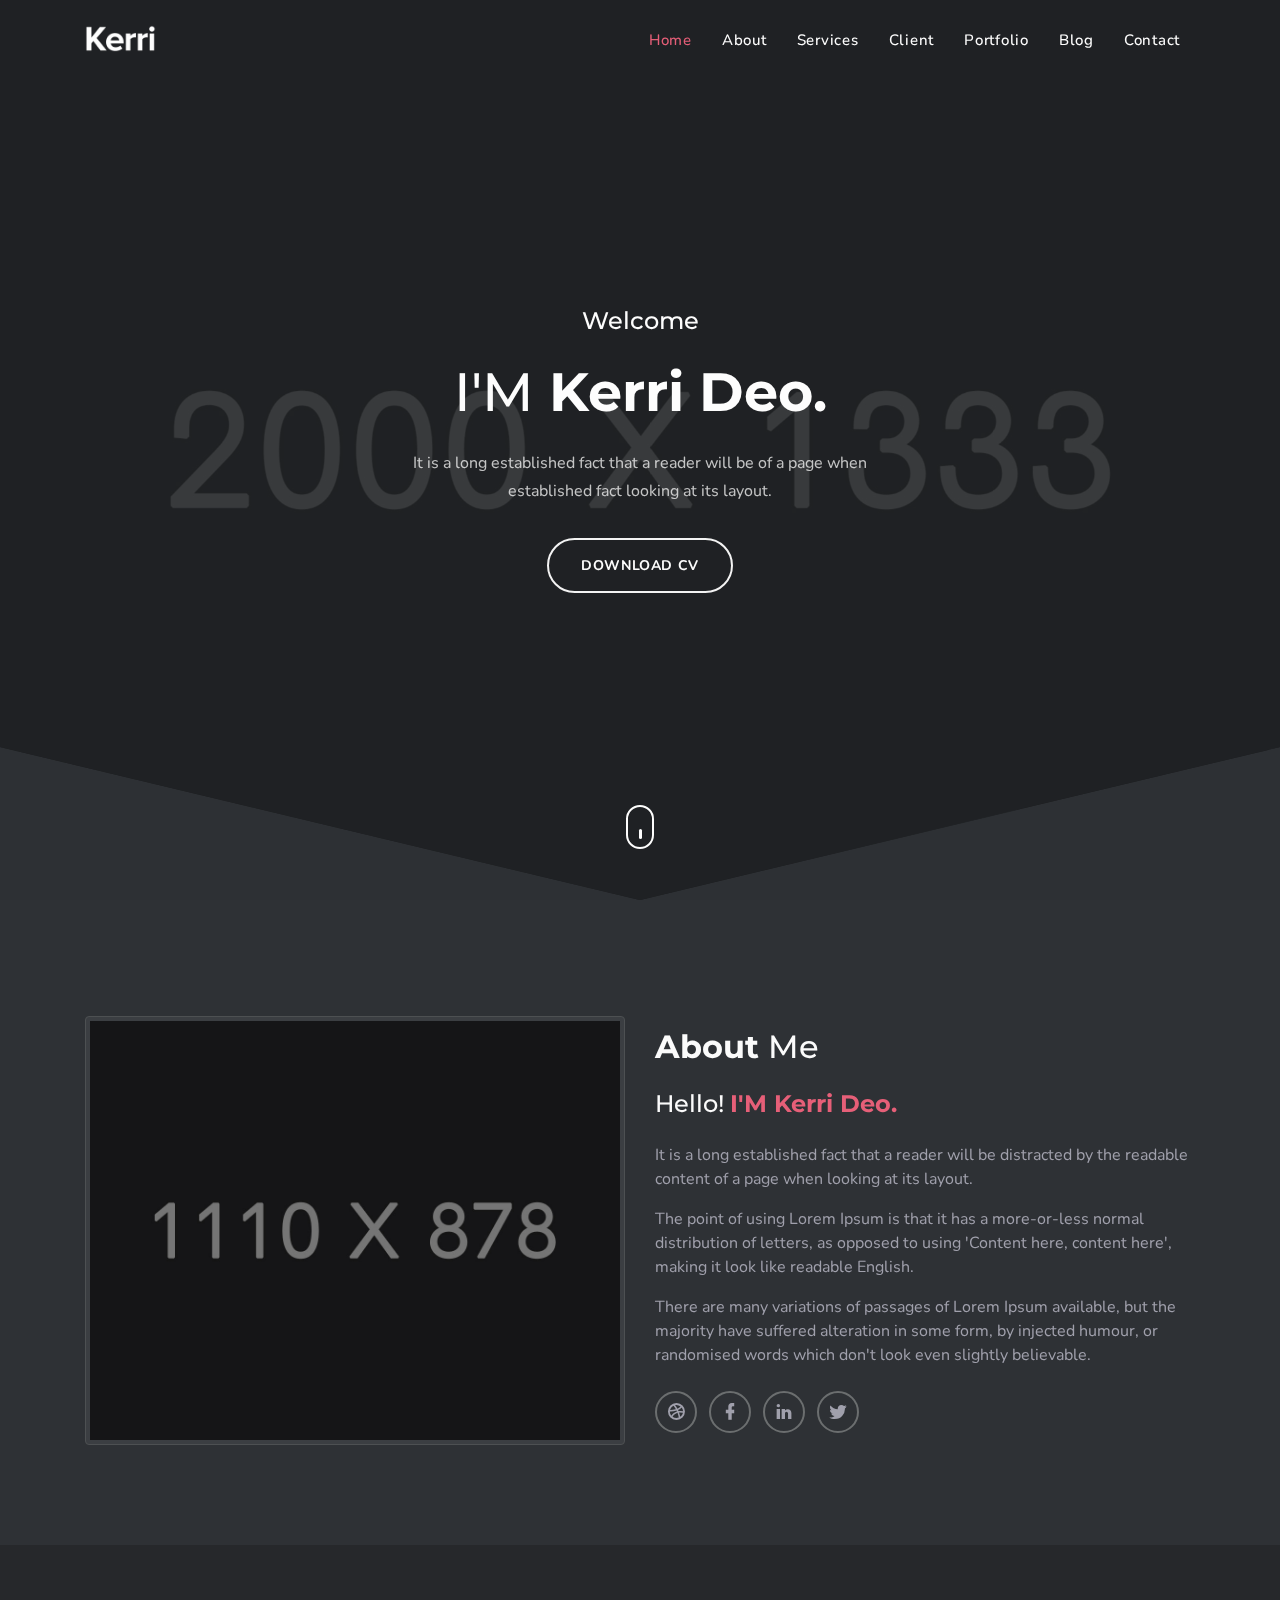
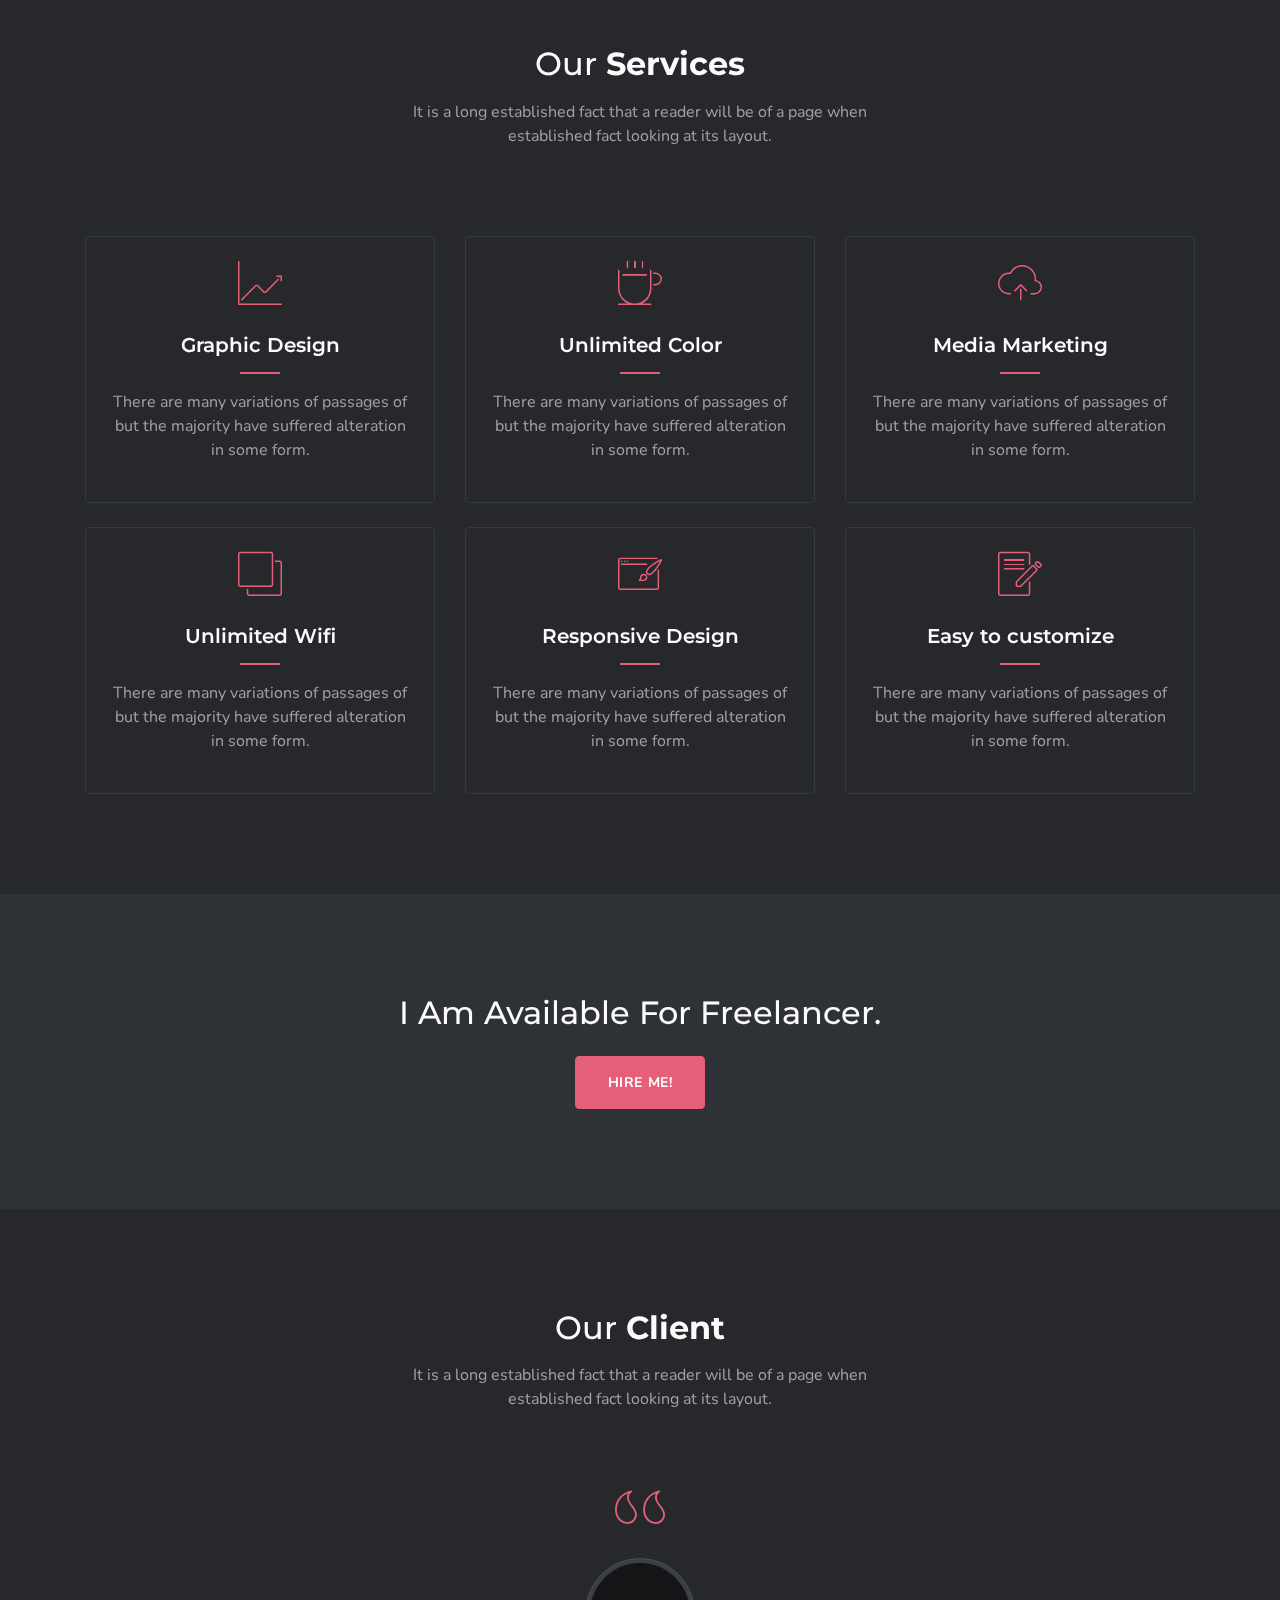
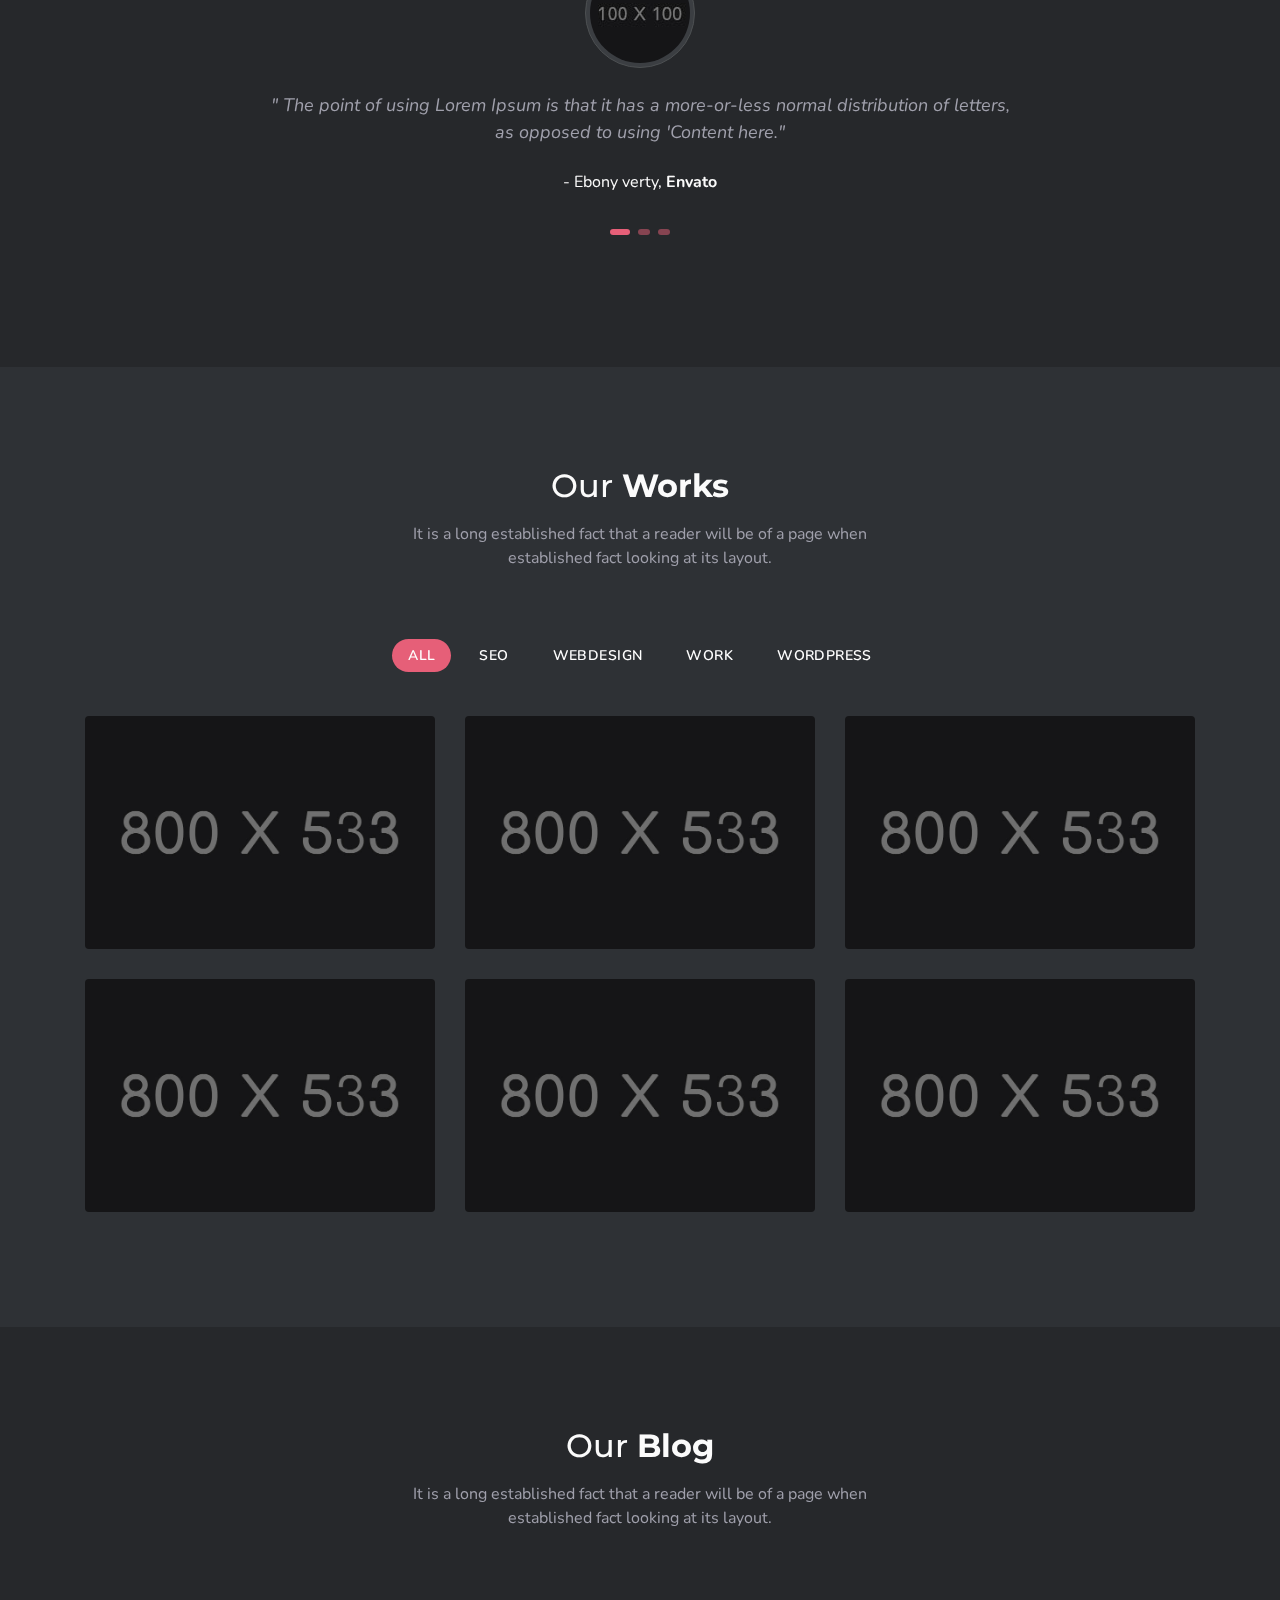
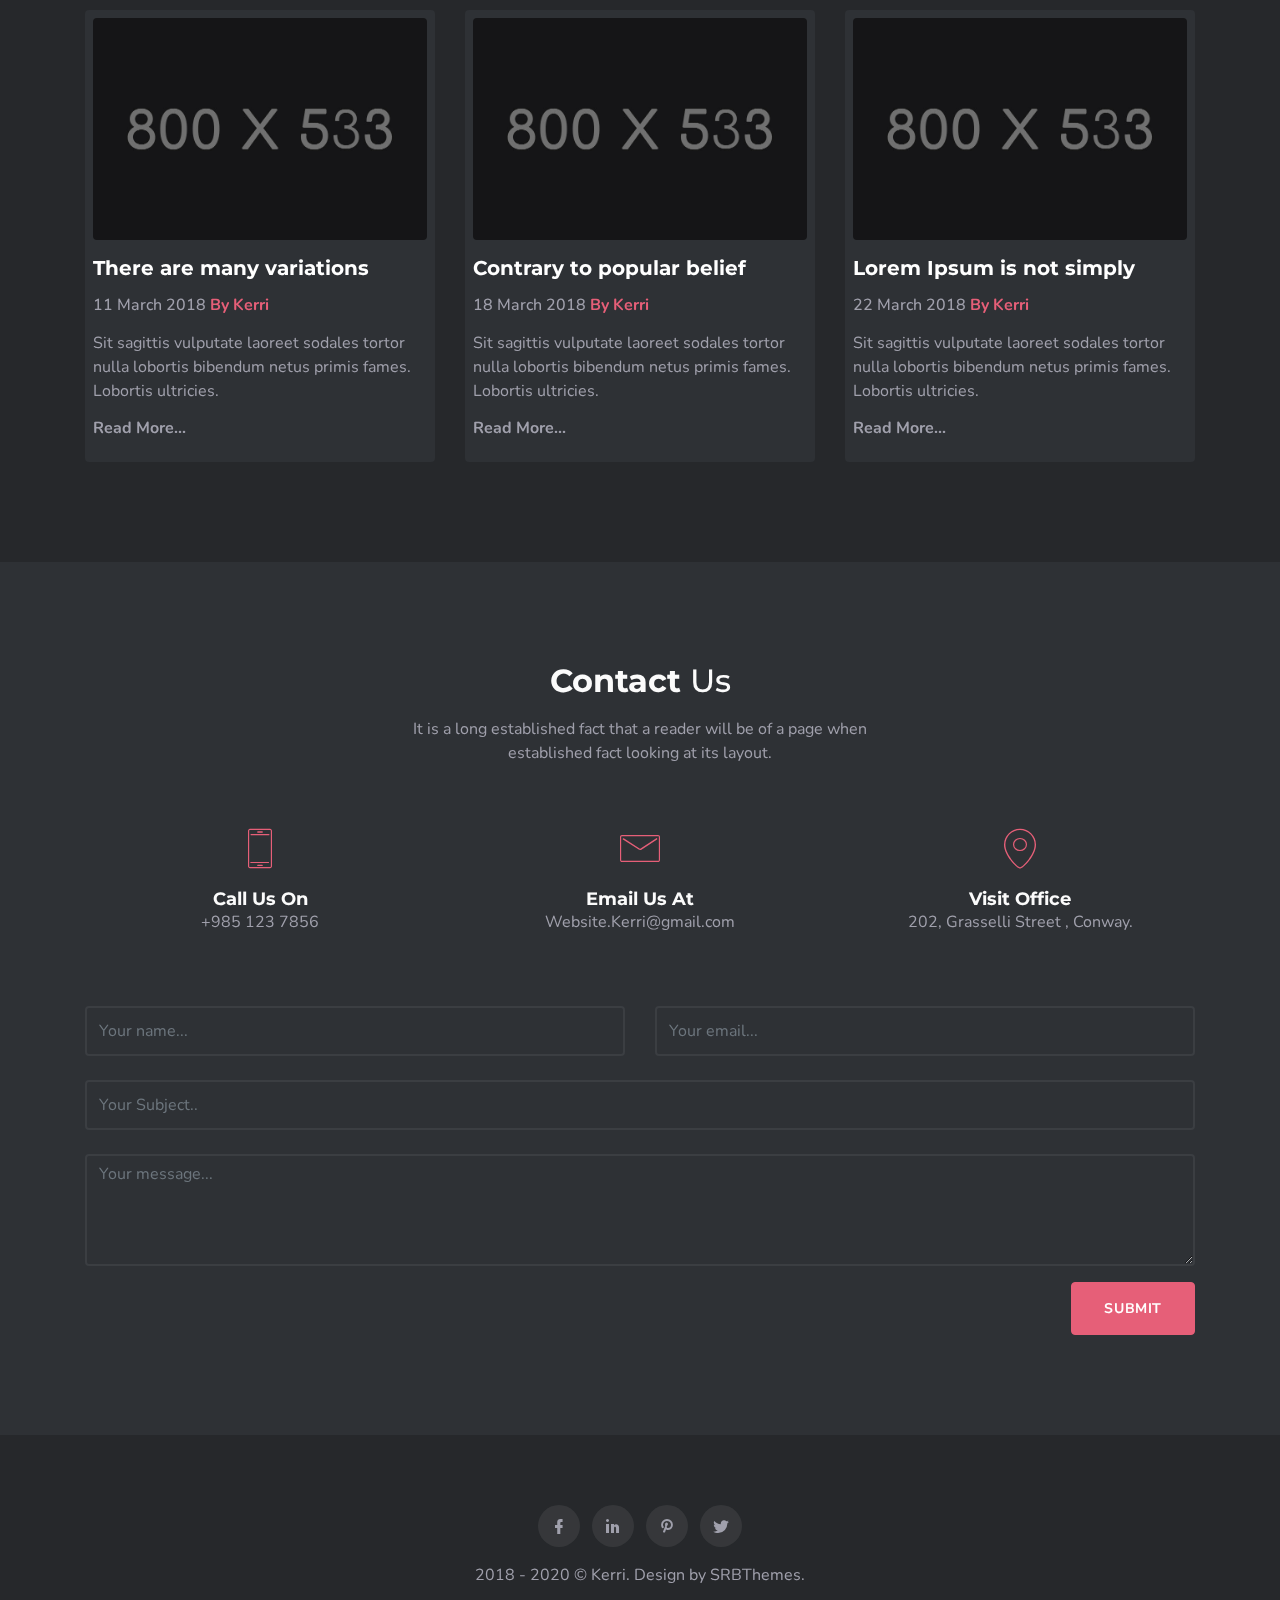
<file: fonts/temp 3/bootstrap_4/HTML/dark/index_12.html>
<!DOCTYPE html>
<html lang="en">
    <head>
        <meta charset="UTF-8">
        <meta name="viewport" content="width=device-width, initial-scale=1">
        <title>Kerri | Responsive Bootstrap 4 Personal Template</title>
        <meta name="description" content="" />
        <meta name="keywords" content="" />
        <meta name="author" content="SRBThemes" />

        <link rel="shortcut icon" href="images/favicon.ico">

        <!--Bootstrap Css-->
        <link rel="stylesheet" type="text/css" href="css/bootstrap.min.css" />

        <!-- Materialdesign icons Css -->
        <link href="css/materialdesignicons.min.css" rel="stylesheet">

        <!-- Mobirise icons Css -->
        <link href="css/mobiriseicons.css" rel="stylesheet"> 

        <!-- Magnific-popup -->
        <link rel="stylesheet" href="css/magnific-popup.css">

        <!-- Animate Css -->
        <link rel="stylesheet" href="css/animate.min.css">

        <!-- OWL SLIDER -->
        <link rel="stylesheet" href="css/owl.carousel.css" />
        <link rel="stylesheet" href="css/owl.theme.css" />
        <link rel="stylesheet" href="css/owl.transitions.css" />

        <!-- Custom style Css -->
        <link href="css/style.css" rel="stylesheet">
        <link href="css/color/default.css" rel="stylesheet" id="option-color">
    </head>

    <body>

        <!-- Loader -->
        <div id="preloader">
            <div id="status">
                <div class="spinner">Loading...</div>
            </div>
        </div>

        <!-- Start Navbar -->
    	<nav class="navbar navbar-expand-lg fixed-top custom-nav sticky">
            <div class="container">

                <a class="navbar-brand pt-0 logo" href="#">
                    <img src="images/logo.png" alt="" class="img-fluid logo-light">
                    <img src="images/logo-dark.png" alt="" class="img-fluid logo-dark">
                </a>

                <button class="navbar-toggler" type="button" data-toggle="collapse" data-target="#navbarCollapse" aria-controls="navbarCollapse" aria-expanded="false" aria-label="Toggle navigation">
                    <span class="mdi mdi-menu"></span>
                </button>

                <div class="collapse navbar-collapse" id="navbarCollapse">
                    <ul class="navbar-nav ml-auto">
                        <li class="nav-item active">
                            <a class="nav-link" href="#home">Home</a>
                        </li>
                        <li class="nav-item">
                            <a class="nav-link" href="#about">About</a>
                        </li>
                        <li class="nav-item">
                            <a class="nav-link" href="#services">Services</a>
                        </li>
                        <li class="nav-item">
                            <a class="nav-link" href="#client">Client</a>
                        </li>
                        <li class="nav-item">
                            <a class="nav-link" href="#work">Portfolio</a>
                        </li>
                        <li class="nav-item">
                            <a class="nav-link" href="#blog">Blog</a>
                        </li>
                        <li class="nav-item">
                            <a class="nav-link" href="#contact">Contact</a>
                        </li>
                    </ul>
                </div>
            </div>
        </nav>
        <!-- End Navbar -->

        <!-- START HOME -->
        <section class="section h-100vh clip-home jarallax" data-jarallax='{"speed": 0.2}' style="background-image: url('images/header-bg.jpg');"  id="home">
            <div class="bg-overlay"></div>
            <div class="header-table">
                <div class="header-table-center">
                    <div class="container">
                        <div class="row justify-content-center">
                            <div class="col-lg-12">
                                <div class="text-center header-content mx-auto">
                                    <h4 class="text-white first-title mb-4">Welcome</h4>
                                    <h1 class="header-name text-white text-capitalize mb-0">I'M <span class="simple-text-rotate font-weight-bold">Kerri Deo.,A Graphic Designer.,A Photographer.</span></h1>
                                    <p class="text-white mx-auto header-desc mt-4">It is a long established fact that a reader will be of a page when established fact looking at its layout.</p>
                                    <div class="mt-4 pt-2">
                                        <a href="#" class="btn btn-outline-custom btn-round">Download Cv</a>
                                    </div>
                                </div>
                            </div>
                        </div>
                    </div>
                </div>
            </div>            
            <div class="scroll_down">
                <a href="#about" class="scroll">
                    <i class="text-white"></i>
                </a>
            </div>
        </section>
        <!-- END HOME -->

        <!-- START ABOUT -->
        <section class="section" id="about">
            <div class="container">
                <div class="row align-items-center">
                    <div class="col-lg-6">
                        <div class="mt-3">
                            <img src="images/about.jpg" alt="" class="img-fluid mx-auto d-block img-thumbnail">
                        </div>
                    </div>
                    <div class="col-lg-6">
                        <div class="mt-3">
                            <h2><span class="font-weight-bold">About</span> Me</h2>
                            <h4 class="mt-4">Hello! <span class="text-custom font-weight-bold">I'M Kerri Deo.</span></h4>
                            <p class="text-muted mt-4">It is a long established fact that a reader will be distracted by the readable content of a page when looking at its layout. </p>
                            <p class="text-muted mt-2">The point of using Lorem Ipsum is that it has a more-or-less normal distribution of letters, as opposed to using 'Content here, content here', making it look like readable English.</p>
                            <p class="text-muted mt-2">There are many variations of passages of Lorem Ipsum available, but the majority have suffered alteration in some form, by injected humour, or randomised words which don't look even slightly believable.</p>
                            <div>
                                <ul class="mb-0 about-social list-inline mt-4">
                                    <li class="list-inline-item"><a href="#"><i class="mdi mdi-dribbble"></i></a></li>
                                    <li class="list-inline-item"><a href="#"><i class="mdi mdi-facebook"></i></a></li>
                                    <li class="list-inline-item"><a href="#"><i class="mdi mdi-linkedin"></i></a></li>
                                    <li class="list-inline-item"><a href="#"><i class="mdi mdi-twitter"></i></a></li>
                                </ul> 
                            </div>
                        </div>
                    </div>
                </div>
            </div>
        </section>
        <!-- END ABOUT -->

        <!-- START SERVICES -->
        <section class="section bg-light" id="services">
            <div class="container">
                <div class="row justify-content-center">
                    <div class="col-lg-12">
                        <div class="text-center">
                            <h2>Our <span class="font-weight-bold">Services</span></h2>
                            <p class="text-muted mx-auto section-subtitle mt-3">It is a long established fact that a reader will be of a page when established fact looking at its layout.</p>
                        </div>
                    </div>
                </div>
                <div class="row mt-5">
                    <div class="col-lg-4">
                        <div class="text-center services-boxes rounded p-4 mt-4">
                            <div class="services-boxes-icon">
                                <i class="mbri-growing-chart text-custom display-4"></i>
                            </div>
                            <div class="mt-4">
                                <h5 class="mb-0">Graphic Design</h5>
                                <div class="services-title-border"></div>
                                <p class="text-muted mt-3">There are many variations of passages of but the majority have suffered alteration in some form.</p>
                            </div>
                        </div>
                    </div>
                    <div class="col-lg-4">
                        <div class="text-center services-boxes rounded p-4 mt-4">
                            <div class="services-boxes-icon">
                                <i class="mbri-hot-cup text-custom display-4"></i>
                            </div>
                            <div class="mt-4">
                                <h5 class="mb-0">Unlimited Color</h5>
                                <div class="services-title-border"></div>
                                <p class="text-muted mt-3">There are many variations of passages of but the majority have suffered alteration in some form.</p>
                            </div>
                        </div>
                    </div>
                    <div class="col-lg-4">
                        <div class="text-center services-boxes rounded p-4 mt-4">
                            <div class="services-boxes-icon">
                                <i class="mbri-upload text-custom display-4"></i>
                            </div>
                            <div class="mt-4">
                                <h5 class="mb-0">Media Marketing</h5>
                                <div class="services-title-border"></div>
                                <p class="text-muted mt-3">There are many variations of passages of but the majority have suffered alteration in some form.</p>
                            </div>
                        </div>
                    </div>
                </div>
                <div class="row">
                    <div class="col-lg-4">
                        <div class="text-center services-boxes rounded p-4 mt-4">
                            <div class="services-boxes-icon">
                                <i class="mbri-layers text-custom display-4"></i>
                            </div>
                            <div class="mt-4">
                                <h5 class="mb-0">Unlimited Wifi</h5>
                                <div class="services-title-border"></div>
                                <p class="text-muted mt-3">There are many variations of passages of but the majority have suffered alteration in some form.</p>
                            </div>
                        </div>
                    </div>
                    <div class="col-lg-4">
                        <div class="text-center services-boxes rounded p-4 mt-4">
                            <div class="services-boxes-icon">
                                <i class="mbri-website-theme text-custom display-4"></i>
                            </div>
                            <div class="mt-4">
                                <h5 class="mb-0">Responsive Design</h5>
                                <div class="services-title-border"></div>
                                <p class="text-muted mt-3">There are many variations of passages of but the majority have suffered alteration in some form.</p>
                            </div>
                        </div>
                    </div>
                    <div class="col-lg-4">
                        <div class="text-center services-boxes rounded p-4 mt-4">
                            <div class="services-boxes-icon">
                                <i class="mbri-edit text-custom display-4"></i>
                            </div>
                            <div class="mt-4">
                                <h5 class="mb-0">Easy to customize</h5>
                                <div class="services-title-border"></div>
                                <p class="text-muted mt-3">There are many variations of passages of but the majority have suffered alteration in some form.</p>
                            </div>
                        </div>
                    </div>
                </div>
            </div>
        </section>
        <!-- END SERVICES -->

        <!-- START CTA -->
        <section class="section">
            <div class="container">
                <div class="row">
                    <div class="col-lg-12">
                        <div class="text-center">
                            <h2>I Am Available For Freelancer.</h2>
                        </div>
                        <div class="text-center mt-4">
                            <a href="#" class="btn btn-custom">Hire Me!</a>
                        </div>
                    </div>
                </div>
            </div>
        </section>
        <!-- END CTA -->

        <!-- START CLIENT -->
        <section class="section bg-light" id="client">
            <div class="container">
                <div class="row justify-content-center">
                    <div class="col-lg-12">
                        <div class="text-center">
                            <h2>Our <span class="font-weight-bold">Client</span></h2>
                            <p class="text-muted mx-auto section-subtitle mt-3">It is a long established fact that a reader will be of a page when established fact looking at its layout.</p>
                        </div>
                    </div>
                </div>
                <div class="row mt-4 pt-4">
                    <div class="col-lg-12">
                        <div id="owl-demo" class="owl-carousel">
                            <div class="text-center testi_boxes mx-auto">
                                <div class="tam_testi_icon text-custom">
                                    <i class="mbri-quote-left"></i>
                                </div>
                                <div class="mt-2">
                                    <div>
                                        <img src="images/testi/testi-1.jpg" alt="" class="mx-auto img-thumbnail img-fluid d-block rounded-circle">
                                    </div>
                                    <p class="client_review font-italic mt-4 text-center text-muted">" The point of using Lorem Ipsum is that it has a more-or-less normal distribution of letters, as opposed to using 'Content here."</p>
                                    <p class="client_name text-center mb-0 mt-4">- Ebony verty, <span class="font-weight-bold">Envato</span></p>
                                </div>
                            </div>
                            <div class="text-center testi_boxes mx-auto">
                                <div class="tam_testi_icon text-custom">
                                    <i class="mbri-quote-left"></i>
                                </div>
                                <div class="mt-2">
                                    <div>
                                        <img src="images/testi/testi-2.jpg" alt="" class="mx-auto img-thumbnail img-fluid d-block rounded-circle">
                                    </div>
                                    <p class="client_review font-italic mt-4 text-center text-muted">" The point of using Lorem Ipsum is that it has a more-or-less normal distribution of letters, as opposed to using 'Content here."</p>
                                    <p class="client_name text-center mb-0 mt-4">- Ebony verty, <span class="font-weight-bold">Envato</span></p>
                                </div>
                            </div>
                            <div class="text-center testi_boxes mx-auto">
                                <div class="tam_testi_icon text-custom">
                                    <i class="mbri-quote-left"></i>
                                </div>
                                <div class="mt-2">
                                    <div>
                                        <img src="images/testi/testi-3.jpg" alt="" class="mx-auto img-thumbnail img-fluid d-block rounded-circle">
                                    </div>
                                    <p class="client_review font-italic mt-4 text-center text-muted">" The point of using Lorem Ipsum is that it has a more-or-less normal distribution of letters, as opposed to using 'Content here."</p>
                                    <p class="client_name text-center mb-0 mt-4">- Ebony verty, <span class="font-weight-bold">Envato</span></p>
                                </div>
                            </div>
                        </div>
                    </div>
                </div>
            </div>
        </section>
        <!-- END CLIENT -->

        <!--START WORK -->   
        <section class="section text-center" id="work">
            <div class="container">
                <div class="row justify-content-center">
                    <div class="col-lg-12">
                        <div class="text-center">
                            <h2>Our <span class="font-weight-bold">Works</span></h2>
                            <p class="text-muted mx-auto section-subtitle mt-3">It is a long established fact that a reader will be of a page when established fact looking at its layout.</p>
                        </div>
                    </div>
                </div>
                <div class="row mt-5 ">
                    <ul class="col list-unstyled list-inline mb-0 text-uppercase work_menu" id="menu-filter">
                        <li class="list-inline-item"><a class="active" data-filter="*">All</a></li>
                        <li class="list-inline-item"><a class="" data-filter=".seo">Seo</a></li>
                        <li class="list-inline-item"><a class="" data-filter=".webdesign">Webdesign</a></li>
                        <li class="list-inline-item"><a class="" data-filter=".WORK">WORK</a></li>
                        <li class="list-inline-item"><a class="" data-filter=".wordpress">Wordpress</a></li>
                    </ul>
                </div>
            </div>
            <div class="container">
                <div class="row mt-4 work-filter">
                    <div class="col-lg-4 work_item webdesign wordpress">
                        <a href="images/works/1.jpg" class="img-zoom">
                            <div class="work_box">
                                <div class="work_img">
                                    <img src="images/works/1.jpg" class="img-fluid mx-auto d-block rounded" alt="work-img">
                                </div>
                                <div class="work_detail">
                                    <p class="mb-2">Category</p>
                                    <h4 class="mb-0">Project Title</h4>
                                </div>
                            </div>
                        </a>
                    </div>

                    <div class="col-lg-4 work_item WORK webdesign seo">
                        <a href="images/works/2.jpg" class="img-zoom">
                            <div class="work_box">
                                <div class="work_img">
                                    <img src="images/works/2.jpg" class="img-fluid mx-auto d-block rounded" alt="work-img">
                                </div>
                                <div class="work_detail">
                                    <p class="mb-2">Category</p>
                                    <h4 class="mb-0">Project Title</h4>
                                </div>
                            </div>
                        </a>
                    </div>

                    <div class="col-lg-4 work_item seo wordpress">
                        <a href="images/works/3.jpg" class="img-zoom">
                            <div class="work_box">
                                <div class="work_img">
                                    <img src="images/works/3.jpg" class="img-fluid mx-auto d-block rounded" alt="work-img">
                                </div>
                                <div class="work_detail">
                                    <p class="mb-2">Category</p>
                                    <h4 class="mb-0">Project Title</h4>
                                </div>
                            </div>
                        </a>
                    </div>

                    <div class="col-lg-4 work_item wordpress WORK webdesign">
                        <a href="images/works/4.jpg" class="img-zoom">
                            <div class="work_box">
                                <div class="work_img">
                                    <img src="images/works/4.jpg" class="img-fluid mx-auto d-block rounded" alt="work-img">
                                </div>
                                <div class="work_detail">
                                    <p class="mb-2">Category</p>
                                    <h4 class="mb-0">Project Title</h4>
                                </div>
                            </div>
                        </a>
                    </div>

                    <div class="col-lg-4 work_item seo webdesign">
                        <a href="images/works/5.jpg" class="img-zoom">
                            <div class="work_box">
                                <div class="work_img">
                                    <img src="images/works/5.jpg" class="img-fluid mx-auto d-block rounded" alt="work-img">
                                </div>
                                <div class="work_detail">
                                    <p class="mb-2">Category</p>
                                    <h4 class="mb-0">Project Title</h4>
                                </div>
                            </div>
                        </a>
                    </div>

                    <div class="col-lg-4 work_item devlopment webdesign">
                        <a href="images/works/6.jpg" class="img-zoom">
                            <div class="work_box">
                                <div class="work_img">
                                    <img src="images/works/6.jpg" class="img-fluid mx-auto d-block rounded" alt="work-img">
                                </div>
                                <div class="work_detail">
                                    <p class="mb-2">Category</p>
                                    <h4 class="mb-0">Project Title</h4>
                                </div>
                            </div>
                        </a>
                    </div>
                </div>
            </div>
        </section>
        <!--END WORK -->

        <!-- START BLOG -->
        <section class="section bg-light" id="blog">
            <div class="container">   
                <div class="row justify-content-center">
                    <div class="col-lg-12">
                        <div class="text-center">
                            <h2>Our <span class="font-weight-bold">Blog</span></h2>
                            <p class="text-muted mx-auto section-subtitle mt-3">It is a long established fact that a reader will be of a page when established fact looking at its layout.</p>
                        </div>
                    </div>
                </div>                 
                <div class="row mt-5">
                    <div class="col-lg-4 mt-3">
                        <div class="rounded blog_color p-2">
                            <div class="img_blog">
                                <img src="images/blog/blog-1.jpg" alt="" class="img-fluid rounded mx-auto d-block">
                            </div>
                            <div class="content_blog pt-3 pb-3">
                                <div>
                                    <h5 class="font-weight-bold mb-0"><a href="#" class="text-white">There are many variations</a></h5>
                                </div>
                                <div class="mt-3">
                                    <p class="h6 text-muted date_blog mb-0">11 March 2018 <a href="#" class="text-custom font-weight-bold">By Kerri</a></p>
                                    <p class="mt-3 desc_blog text-muted">Sit sagittis vulputate laoreet sodales tortor nulla lobortis bibendum netus primis fames. Lobortis ultricies.</p>
                                    <p class="h6 mb-0"><a href="#" class="text-muted font-weight-bold">Read More...</a></p>
                                </div>
                            </div>
                        </div>
                    </div>
                    <div class="col-lg-4 mt-3">
                        <div class="rounded blog_color p-2">
                            <div class="img_blog">
                                <img src="images/blog/blog-2.jpg" alt="" class="img-fluid rounded mx-auto d-block">
                            </div>
                            <div class="content_blog pt-3 pb-3">
                                <div>
                                    <h5 class="font-weight-bold mb-0"><a href="#" class="text-white">Contrary to popular belief</a></h5>
                                </div>
                                <div class="mt-3">
                                    <p class="h6 text-muted date_blog mb-0">18 March 2018 <a href="#" class="text-custom font-weight-bold">By Kerri</a></p>
                                    <p class="mt-3 desc_blog text-muted">Sit sagittis vulputate laoreet sodales tortor nulla lobortis bibendum netus primis fames. Lobortis ultricies.</p>
                                    <p class="h6 mb-0"><a href="#" class="text-muted font-weight-bold">Read More...</a></p>
                                </div>
                            </div>
                        </div>
                    </div>
                    <div class="col-lg-4 mt-3">
                        <div class="rounded blog_color p-2">
                            <div class="img_blog">
                                <img src="images/blog/blog-3.jpg" alt="" class="img-fluid rounded mx-auto d-block">
                            </div>
                            <div class="content_blog pt-3 pb-3">
                                <div>
                                    <h5 class="font-weight-bold mb-0"><a href="#" class="text-white">Lorem Ipsum is not simply</a></h5>
                                </div>
                                <div class="mt-3">
                                    <p class="h6 text-muted date_blog mb-0">22 March 2018 <a href="#" class="text-custom font-weight-bold">By Kerri</a></p>
                                    <p class="mt-3 desc_blog text-muted">Sit sagittis vulputate laoreet sodales tortor nulla lobortis bibendum netus primis fames. Lobortis ultricies.</p>
                                    <p class="h6 mb-0"><a href="#" class="text-muted font-weight-bold">Read More...</a></p>
                                </div>
                            </div>
                        </div>
                    </div>
                </div>
            </div>
        </section>
        <!-- END BLOG -->
        
        <!-- START CONTACT -->
        <section class="section" id="contact">
            <div class="container">
                <div class="row justify-content-center">
                    <div class="col-lg-12">
                        <div class="text-center">
                            <h2><span class="font-weight-bold">Contact</span> Us</h2>
                            <p class="text-muted mx-auto section-subtitle mt-3">It is a long established fact that a reader will be of a page when established fact looking at its layout.</p>
                        </div>
                    </div>
                </div> 
                <div class="row mt-5">
                    <div class="col-lg-4">
                        <div class="text-center">
                            <div>
                                <i class="mbri-mobile2 text-custom h1"></i>
                            </div>
                            <div class="mt-3">
                                <h5 class="mb-0 contact_detail-title font-weight-bold">Call Us On</h5>
                                <p class="text-muted">+985 123 7856</p>
                            </div>
                        </div>
                    </div>
                    <div class="col-lg-4">
                        <div class="text-center">
                            <div>
                                <i class="mbri-letter text-custom h1"></i>
                            </div>
                            <div class="mt-3">
                                <h5 class="mb-0 contact_detail-title font-weight-bold">Email Us At</h5>
                                <p class="text-muted">Website.Kerri@gmail.com</p>
                            </div>
                        </div>
                    </div>
                    <div class="col-lg-4">
                        <div class="text-center">
                            <div>
                                <i class="mbri-pin text-custom h1"></i>
                            </div>
                            <div class="mt-3">
                                <h5 class="mb-0 contact_detail-title font-weight-bold">Visit Office</h5>
                                <p class="text-muted">202, Grasselli Street , Conway.</p>
                            </div>
                        </div>
                    </div>
                </div>
                <div class="row mt-5">
                    <div class="col-lg-12">
                        <div class="form-kerri contact_form">
                            <div id="message"></div>
                            <form method="post" action="php/contact.php" name="contact-form" id="working_form">
                                <div class="row">
                                    <div class="col-lg-6">
                                        <div class="form-group mt-2">
                                            <input name="name" id="name" type="text" class="form-control" placeholder="Your name..." >
                                        </div>
                                    </div>
                                    <div class="col-lg-6">
                                        <div class="form-group mt-2">
                                            <input name="email" id="email" type="email" class="form-control" placeholder="Your email..." >
                                        </div>
                                    </div>                                
                                </div>
                                <div class="row">
                                    <div class="col-lg-12">
                                        <div class="form-group mt-2">
                                            <input type="text" class="form-control" id="subject" placeholder="Your Subject.." />
                                        </div>
                                    </div>
                                </div>
                                <div class="row">
                                    <div class="col-lg-12">
                                        <div class="form-group mt-2">
                                            <textarea name="comments" id="comments" rows="4" class="form-control" placeholder="Your message..."></textarea>
                                        </div>
                                    </div>
                                </div>
                                <div class="row">
                                    <div class="col-lg-12 text-right">
                                        <input type="submit" id="submit" name="send" class="submitBnt btn btn-custom text-uppercase" value="Submit">
                                        <div id="simple-msg"></div>
                                    </div>
                                </div>
                            </form>
                        </div>  
                    </div>
                </div>
            </div>
        </section>
        <!-- END CONTACT -->

        <!--START FOOTER-->
        <footer class="footer bg-light">
            <div class="container">
                <div class="row justify-content-center text-center">
                    <div class="col-md-12">
                        <div class="text-center text-white footer-alt">
                            <ul class="list-unstyled list-inline mb-3">
                                <li class="list-inline-item"><a href="#"><i class="mdi mdi-facebook text-muted"></i></a></li>
                                <li class="list-inline-item"><a href="#"><i class="mdi mdi-linkedin text-muted"></i></a></li>
                                <li class="list-inline-item"><a href="#"><i class="mdi mdi-pinterest text-muted"></i></a></li>
                                <li class="list-inline-item"><a href="#"><i class="mdi mdi-twitter text-muted"></i></a></li>
                            </ul>
                            <p class="text-muted mb-0"> 2018 - 2020 &copy; Kerri. Design by SRBThemes.</p>
                        </div>
                    </div>
                </div>
            </div>
        </footer>
        <!--END FOOTER-->

        <!-- Back To Top -->    
        <a href="#" class="back_top"> <i class="mdi mdi-chevron-up"> </i> </a>
      
        <!-- JAVASCRIPTS -->
        <script src="js/jquery.min.js"></script>
        <script src="js/bootstrap.bundle.min.js"></script>
        <!--EASING JS-->
        <script src="js/jquery.easing.min.js"></script>
        <script src="js/scrollspy.min.js"></script>
        <!--PORTFOLIO FILTER JS-->
        <script src="js/isotope.js"></script>
        <!-- Magnific Popup Js -->
        <script src="js/jquery.magnific-popup.min.js"></script>
        <!--TEXT ROTETE-->
        <script src="js/jquery.simple-text-rotator.js"></script>
        <!-- OWL CAROUSEL -->
        <script src="js/owl.carousel.min.js"></script>   
        <!-- PARALLAX JS -->
        <script src="js/parallax.js"></script> 
        <!-- CONTACT JS -->
        <script src="js/contact.js"></script>
        <!--CUSTOM JS-->
        <script src="js/custom.js"></script>
        <script>
            $(".simple-text-rotate").textrotator({
                animation: "fade",
                speed: 3500
            });
        </script>
    </body>
</html>
</file>
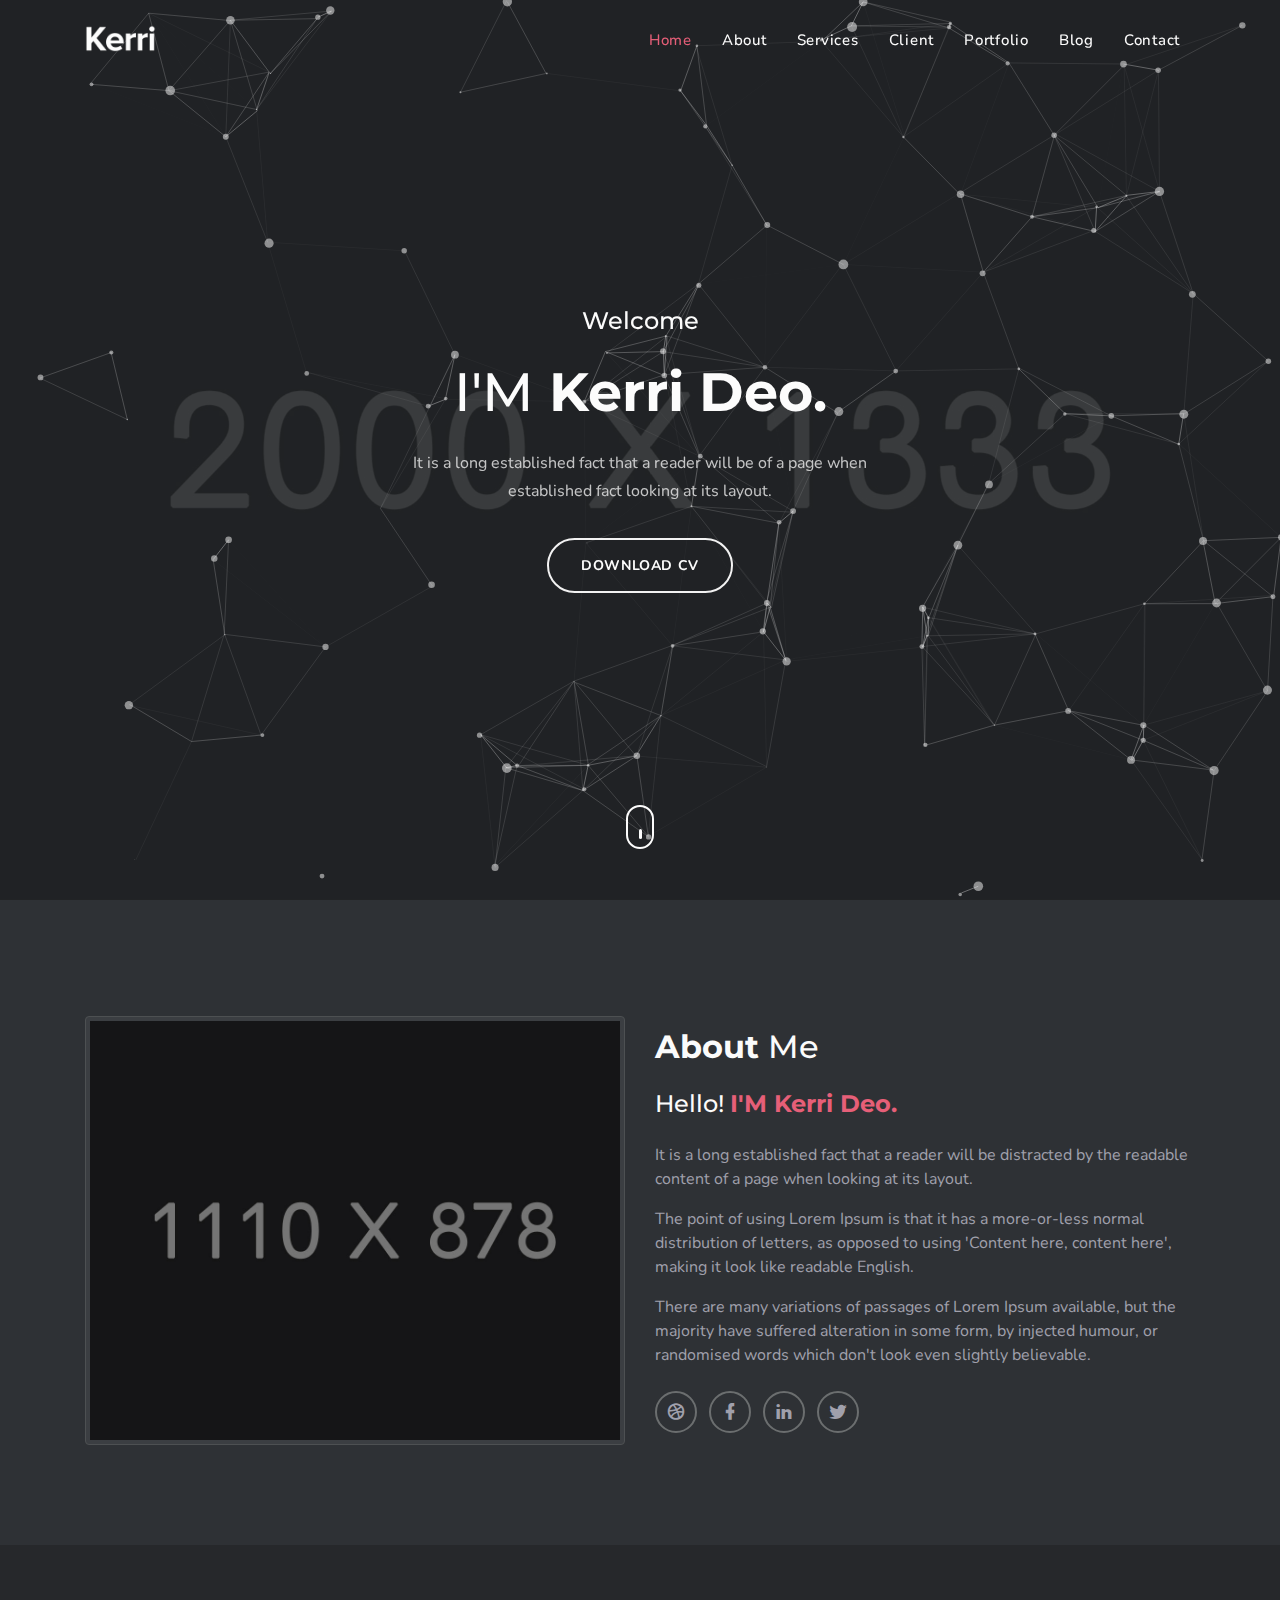
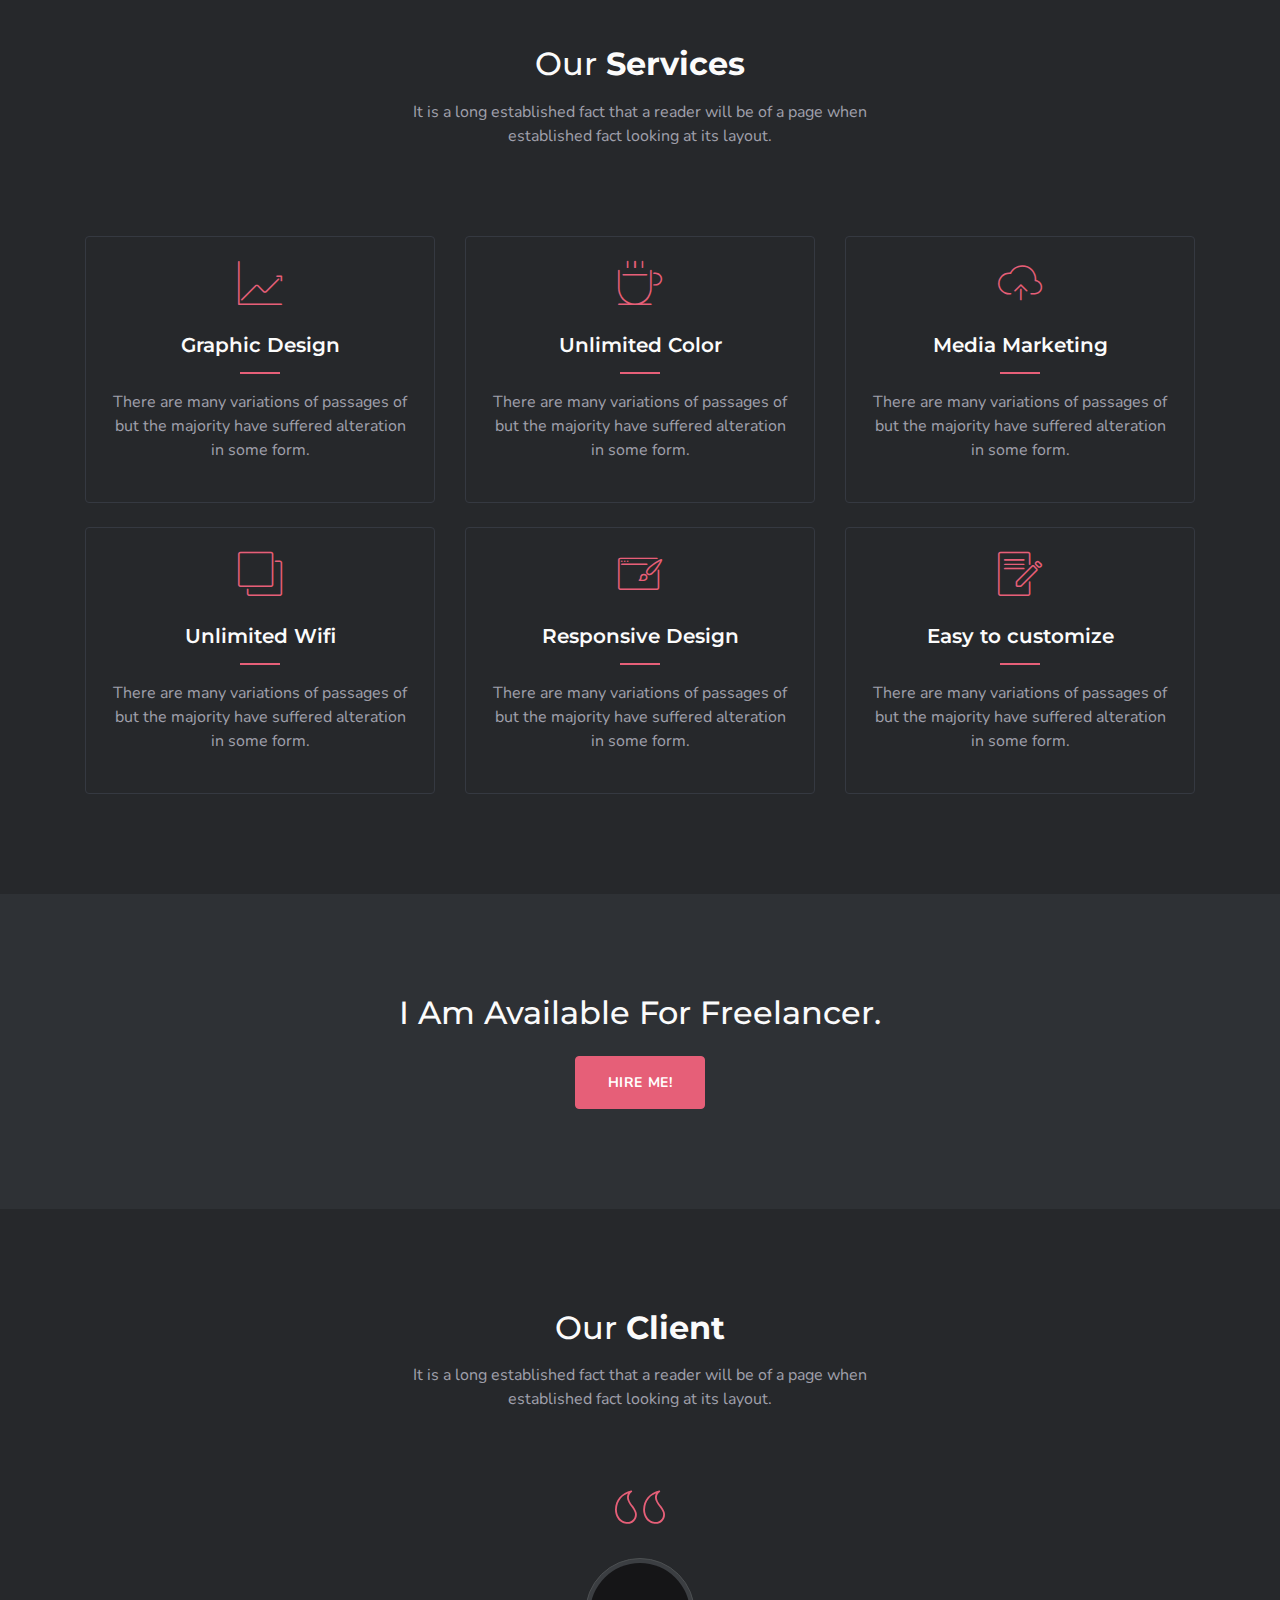
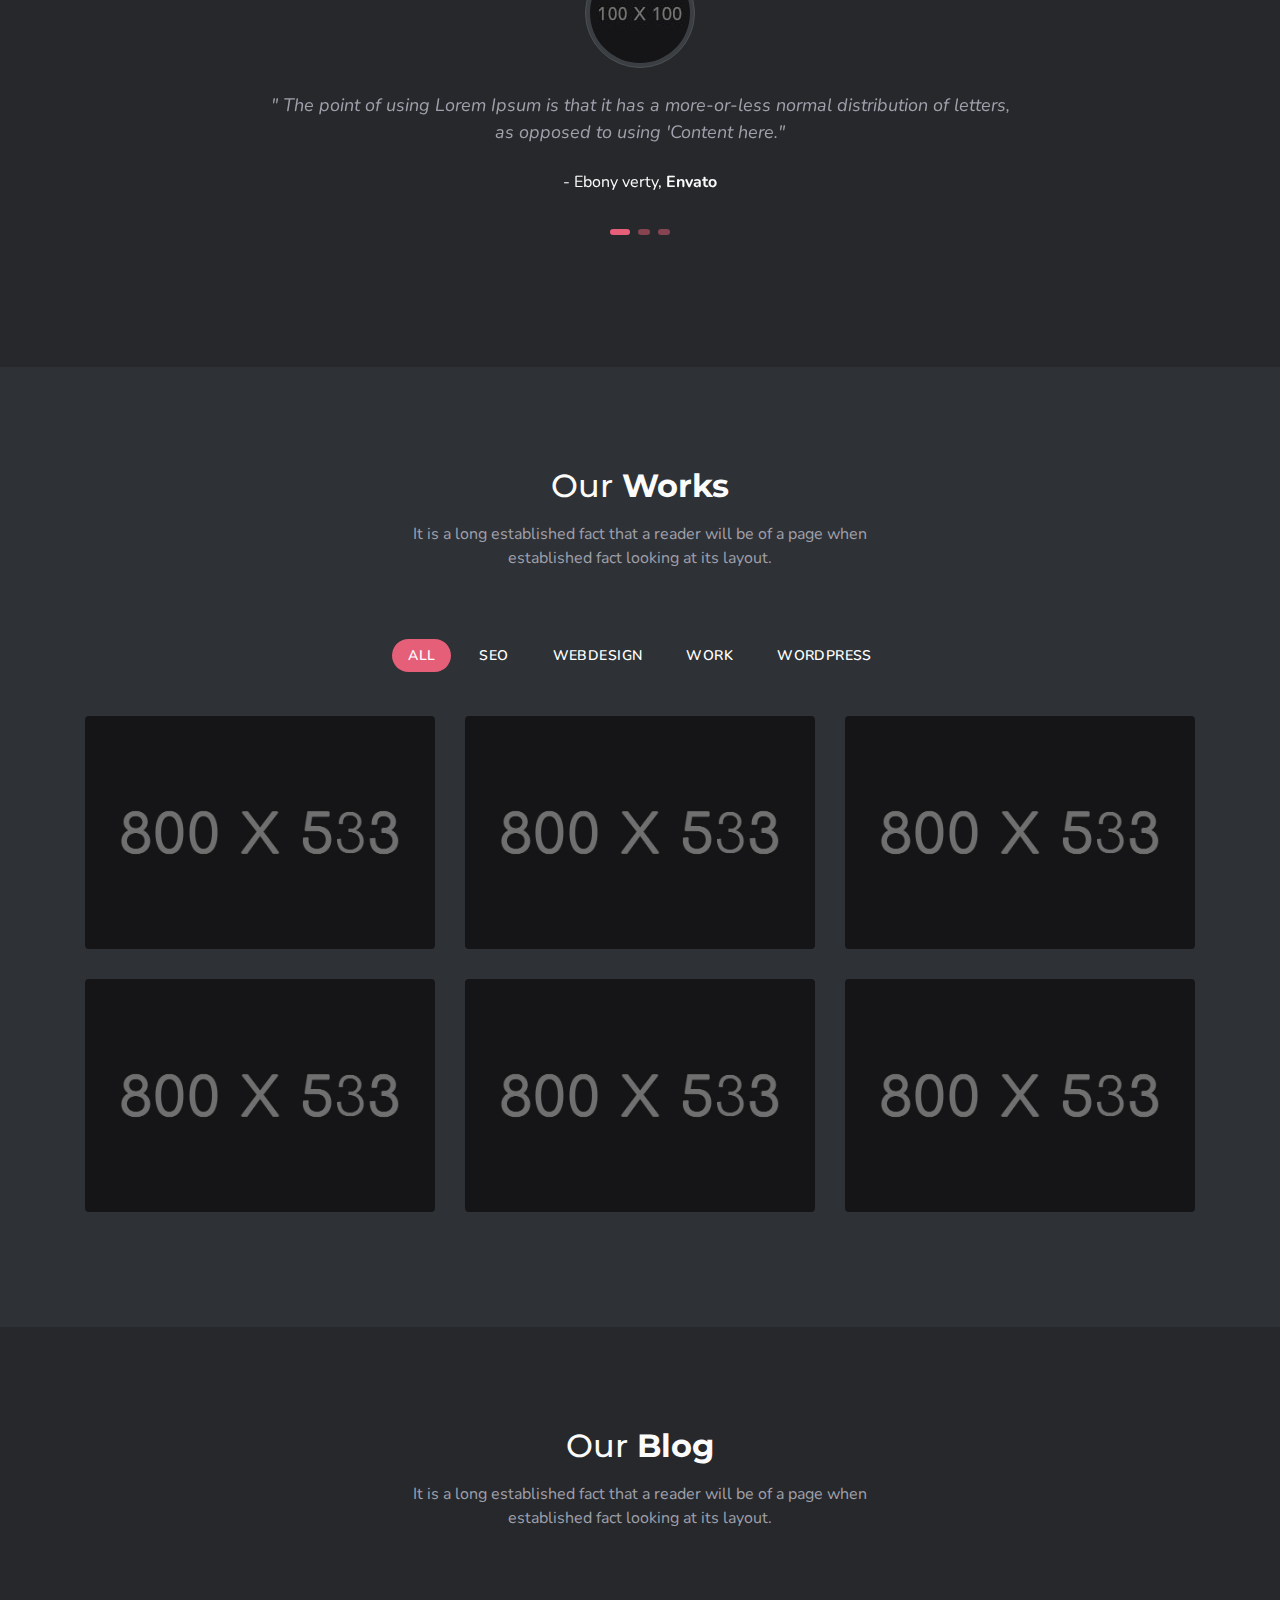
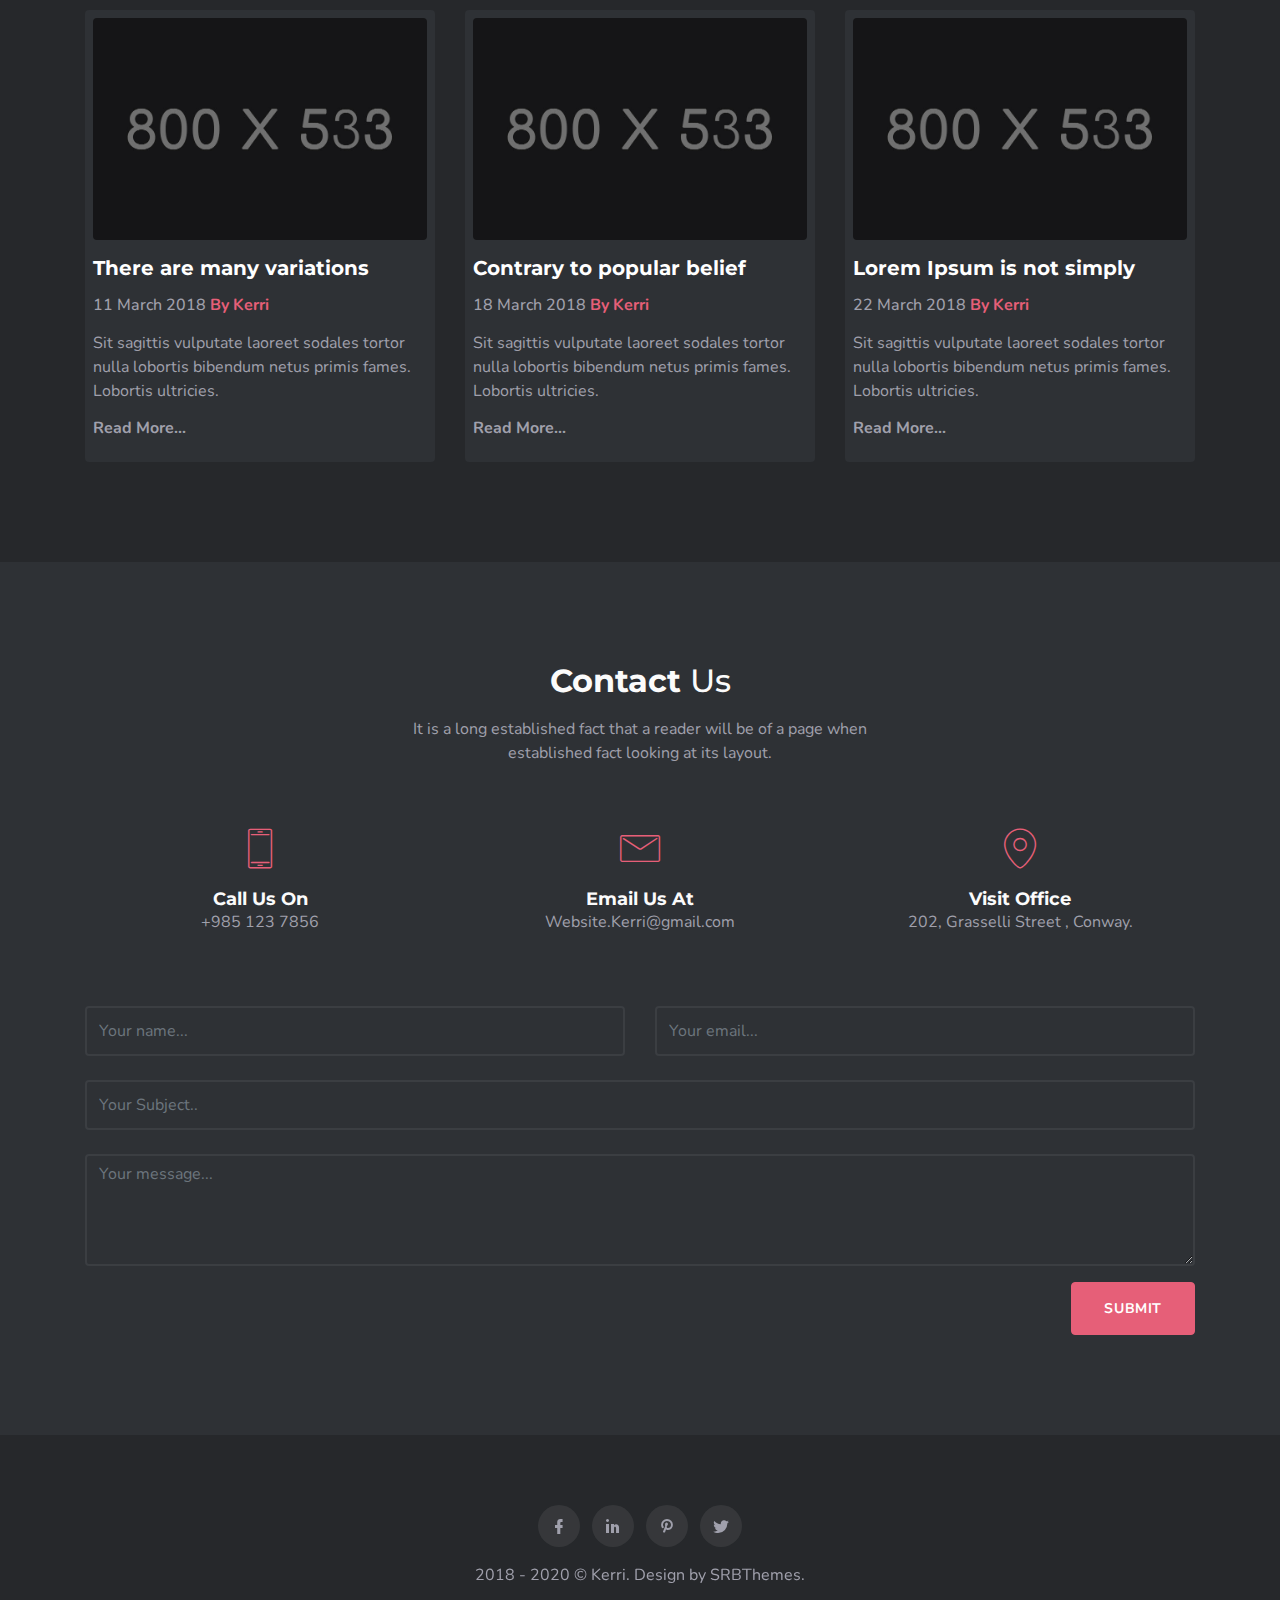
<file: fonts/temp 3/bootstrap_4/HTML/dark/index_13.html>
<!DOCTYPE html>
<html lang="en">
    <head>
        <meta charset="UTF-8">
        <meta name="viewport" content="width=device-width, initial-scale=1">
        <title>Kerri | Responsive Bootstrap 4 Personal Template</title>
        <meta name="description" content="" />
        <meta name="keywords" content="" />
        <meta name="author" content="SRBThemes" />

        <link rel="shortcut icon" href="images/favicon.ico">

        <!--Bootstrap Css-->
        <link rel="stylesheet" type="text/css" href="css/bootstrap.min.css" />

        <!-- Materialdesign icons Css -->
        <link href="css/materialdesignicons.min.css" rel="stylesheet">

        <!-- Mobirise icons Css -->
        <link href="css/mobiriseicons.css" rel="stylesheet"> 

        <!-- Magnific-popup -->
        <link rel="stylesheet" href="css/magnific-popup.css">

        <!-- Animate Css -->
        <link rel="stylesheet" href="css/animate.min.css">

        <!-- OWL SLIDER -->
        <link rel="stylesheet" href="css/owl.carousel.css" />
        <link rel="stylesheet" href="css/owl.theme.css" />
        <link rel="stylesheet" href="css/owl.transitions.css" />

        <!-- Custom style Css -->
        <link href="css/style.css" rel="stylesheet">
        <link href="css/color/default.css" rel="stylesheet" id="option-color">
    </head>

    <body>

        <!-- Loader -->
        <div id="preloader">
            <div id="status">
                <div class="spinner">Loading...</div>
            </div>
        </div>

        <!-- Start Navbar -->
    	<nav class="navbar navbar-expand-lg fixed-top custom-nav sticky">
            <div class="container">

                <a class="navbar-brand pt-0 logo" href="#">
                    <img src="images/logo.png" alt="" class="img-fluid logo-light">
                    <img src="images/logo-dark.png" alt="" class="img-fluid logo-dark">
                </a>

                <button class="navbar-toggler" type="button" data-toggle="collapse" data-target="#navbarCollapse" aria-controls="navbarCollapse" aria-expanded="false" aria-label="Toggle navigation">
                    <span class="mdi mdi-menu"></span>
                </button>

                <div class="collapse navbar-collapse" id="navbarCollapse">
                    <ul class="navbar-nav ml-auto">
                        <li class="nav-item active">
                            <a class="nav-link" href="#home">Home</a>
                        </li>
                        <li class="nav-item">
                            <a class="nav-link" href="#about">About</a>
                        </li>
                        <li class="nav-item">
                            <a class="nav-link" href="#services">Services</a>
                        </li>
                        <li class="nav-item">
                            <a class="nav-link" href="#client">Client</a>
                        </li>
                        <li class="nav-item">
                            <a class="nav-link" href="#work">Portfolio</a>
                        </li>
                        <li class="nav-item">
                            <a class="nav-link" href="#blog">Blog</a>
                        </li>
                        <li class="nav-item">
                            <a class="nav-link" href="#contact">Contact</a>
                        </li>
                    </ul>
                </div>
            </div>
        </nav>
        <!-- End Navbar -->

        <!-- START HOME -->
        <section class="section jarallax h-100vh" data-jarallax='{"speed": 0.2}' style="background-image: url('images/header-bg.jpg');"  id="home">
            <div class="bg-overlay"></div>
            <div class="header-table">
                <div class="header-table-center">
                    <div class="container position-relative z-index">
                        <div class="row justify-content-center">
                            <div class="col-lg-12">
                                <div class="text-center header-content mx-auto">
                                    <h4 class="text-white first-title mb-4">Welcome</h4>
                                    <h1 class="header-name text-white text-capitalize mb-0">I'M <span class="simple-text-rotate font-weight-bold">Kerri Deo.,A Graphic Designer.,A Photographer.</span></h1>
                                    <p class="text-white mx-auto header-desc mt-4">It is a long established fact that a reader will be of a page when established fact looking at its layout.</p>
                                    <div class="mt-4 pt-2">
                                        <a href="#" class="btn btn-outline-custom btn-round">Download Cv</a>
                                    </div>
                                </div>
                            </div>
                        </div>
                    </div>
                </div>
            </div>            
            <div class="scroll_down">
                <a href="#about" class="scroll">
                    <i class="text-white"></i>
                </a>
            </div>
        </section>
        <!-- END HOME -->

        <!-- START ABOUT -->
        <section class="section" id="about">
            <div class="container">
                <div class="row align-items-center">
                    <div class="col-lg-6">
                        <div class="mt-3">
                            <img src="images/about.jpg" alt="" class="img-fluid mx-auto d-block img-thumbnail">
                        </div>
                    </div>
                    <div class="col-lg-6">
                        <div class="mt-3">
                            <h2><span class="font-weight-bold">About</span> Me</h2>
                            <h4 class="mt-4">Hello! <span class="text-custom font-weight-bold">I'M Kerri Deo.</span></h4>
                            <p class="text-muted mt-4">It is a long established fact that a reader will be distracted by the readable content of a page when looking at its layout. </p>
                            <p class="text-muted mt-2">The point of using Lorem Ipsum is that it has a more-or-less normal distribution of letters, as opposed to using 'Content here, content here', making it look like readable English.</p>
                            <p class="text-muted mt-2">There are many variations of passages of Lorem Ipsum available, but the majority have suffered alteration in some form, by injected humour, or randomised words which don't look even slightly believable.</p>
                            <div>
                                <ul class="mb-0 about-social list-inline mt-4">
                                    <li class="list-inline-item"><a href="#"><i class="mdi mdi-dribbble"></i></a></li>
                                    <li class="list-inline-item"><a href="#"><i class="mdi mdi-facebook"></i></a></li>
                                    <li class="list-inline-item"><a href="#"><i class="mdi mdi-linkedin"></i></a></li>
                                    <li class="list-inline-item"><a href="#"><i class="mdi mdi-twitter"></i></a></li>
                                </ul> 
                            </div>
                        </div>
                    </div>
                </div>
            </div>
        </section>
        <!-- END ABOUT -->

        <!-- START SERVICES -->
        <section class="section bg-light" id="services">
            <div class="container">
                <div class="row justify-content-center">
                    <div class="col-lg-12">
                        <div class="text-center">
                            <h2>Our <span class="font-weight-bold">Services</span></h2>
                            <p class="text-muted mx-auto section-subtitle mt-3">It is a long established fact that a reader will be of a page when established fact looking at its layout.</p>
                        </div>
                    </div>
                </div>
                <div class="row mt-5">
                    <div class="col-lg-4">
                        <div class="text-center services-boxes rounded p-4 mt-4">
                            <div class="services-boxes-icon">
                                <i class="mbri-growing-chart text-custom display-4"></i>
                            </div>
                            <div class="mt-4">
                                <h5 class="mb-0">Graphic Design</h5>
                                <div class="services-title-border"></div>
                                <p class="text-muted mt-3">There are many variations of passages of but the majority have suffered alteration in some form.</p>
                            </div>
                        </div>
                    </div>
                    <div class="col-lg-4">
                        <div class="text-center services-boxes rounded p-4 mt-4">
                            <div class="services-boxes-icon">
                                <i class="mbri-hot-cup text-custom display-4"></i>
                            </div>
                            <div class="mt-4">
                                <h5 class="mb-0">Unlimited Color</h5>
                                <div class="services-title-border"></div>
                                <p class="text-muted mt-3">There are many variations of passages of but the majority have suffered alteration in some form.</p>
                            </div>
                        </div>
                    </div>
                    <div class="col-lg-4">
                        <div class="text-center services-boxes rounded p-4 mt-4">
                            <div class="services-boxes-icon">
                                <i class="mbri-upload text-custom display-4"></i>
                            </div>
                            <div class="mt-4">
                                <h5 class="mb-0">Media Marketing</h5>
                                <div class="services-title-border"></div>
                                <p class="text-muted mt-3">There are many variations of passages of but the majority have suffered alteration in some form.</p>
                            </div>
                        </div>
                    </div>
                </div>
                <div class="row">
                    <div class="col-lg-4">
                        <div class="text-center services-boxes rounded p-4 mt-4">
                            <div class="services-boxes-icon">
                                <i class="mbri-layers text-custom display-4"></i>
                            </div>
                            <div class="mt-4">
                                <h5 class="mb-0">Unlimited Wifi</h5>
                                <div class="services-title-border"></div>
                                <p class="text-muted mt-3">There are many variations of passages of but the majority have suffered alteration in some form.</p>
                            </div>
                        </div>
                    </div>
                    <div class="col-lg-4">
                        <div class="text-center services-boxes rounded p-4 mt-4">
                            <div class="services-boxes-icon">
                                <i class="mbri-website-theme text-custom display-4"></i>
                            </div>
                            <div class="mt-4">
                                <h5 class="mb-0">Responsive Design</h5>
                                <div class="services-title-border"></div>
                                <p class="text-muted mt-3">There are many variations of passages of but the majority have suffered alteration in some form.</p>
                            </div>
                        </div>
                    </div>
                    <div class="col-lg-4">
                        <div class="text-center services-boxes rounded p-4 mt-4">
                            <div class="services-boxes-icon">
                                <i class="mbri-edit text-custom display-4"></i>
                            </div>
                            <div class="mt-4">
                                <h5 class="mb-0">Easy to customize</h5>
                                <div class="services-title-border"></div>
                                <p class="text-muted mt-3">There are many variations of passages of but the majority have suffered alteration in some form.</p>
                            </div>
                        </div>
                    </div>
                </div>
            </div>
        </section>
        <!-- END SERVICES -->

        <!-- START CTA -->
        <section class="section">
            <div class="container">
                <div class="row">
                    <div class="col-lg-12">
                        <div class="text-center">
                            <h2>I Am Available For Freelancer.</h2>
                        </div>
                        <div class="text-center mt-4">
                            <a href="#" class="btn btn-custom">Hire Me!</a>
                        </div>
                    </div>
                </div>
            </div>
        </section>
        <!-- END CTA -->

        <!-- START CLIENT -->
        <section class="section bg-light" id="client">
            <div class="container">
                <div class="row justify-content-center">
                    <div class="col-lg-12">
                        <div class="text-center">
                            <h2>Our <span class="font-weight-bold">Client</span></h2>
                            <p class="text-muted mx-auto section-subtitle mt-3">It is a long established fact that a reader will be of a page when established fact looking at its layout.</p>
                        </div>
                    </div>
                </div>
                <div class="row mt-4 pt-4">
                    <div class="col-lg-12">
                        <div id="owl-demo" class="owl-carousel">
                            <div class="text-center testi_boxes mx-auto">
                                <div class="tam_testi_icon text-custom">
                                    <i class="mbri-quote-left"></i>
                                </div>
                                <div class="mt-2">
                                    <div>
                                        <img src="images/testi/testi-1.jpg" alt="" class="mx-auto img-thumbnail img-fluid d-block rounded-circle">
                                    </div>
                                    <p class="client_review font-italic mt-4 text-center text-muted">" The point of using Lorem Ipsum is that it has a more-or-less normal distribution of letters, as opposed to using 'Content here."</p>
                                    <p class="client_name text-center mb-0 mt-4">- Ebony verty, <span class="font-weight-bold">Envato</span></p>
                                </div>
                            </div>
                            <div class="text-center testi_boxes mx-auto">
                                <div class="tam_testi_icon text-custom">
                                    <i class="mbri-quote-left"></i>
                                </div>
                                <div class="mt-2">
                                    <div>
                                        <img src="images/testi/testi-2.jpg" alt="" class="mx-auto img-thumbnail img-fluid d-block rounded-circle">
                                    </div>
                                    <p class="client_review font-italic mt-4 text-center text-muted">" The point of using Lorem Ipsum is that it has a more-or-less normal distribution of letters, as opposed to using 'Content here."</p>
                                    <p class="client_name text-center mb-0 mt-4">- Ebony verty, <span class="font-weight-bold">Envato</span></p>
                                </div>
                            </div>
                            <div class="text-center testi_boxes mx-auto">
                                <div class="tam_testi_icon text-custom">
                                    <i class="mbri-quote-left"></i>
                                </div>
                                <div class="mt-2">
                                    <div>
                                        <img src="images/testi/testi-3.jpg" alt="" class="mx-auto img-thumbnail img-fluid d-block rounded-circle">
                                    </div>
                                    <p class="client_review font-italic mt-4 text-center text-muted">" The point of using Lorem Ipsum is that it has a more-or-less normal distribution of letters, as opposed to using 'Content here."</p>
                                    <p class="client_name text-center mb-0 mt-4">- Ebony verty, <span class="font-weight-bold">Envato</span></p>
                                </div>
                            </div>
                        </div>
                    </div>
                </div>
            </div>
        </section>
        <!-- END CLIENT -->

        <!--START WORK -->   
        <section class="section text-center" id="work">
            <div class="container">
                <div class="row justify-content-center">
                    <div class="col-lg-12">
                        <div class="text-center">
                            <h2>Our <span class="font-weight-bold">Works</span></h2>
                            <p class="text-muted mx-auto section-subtitle mt-3">It is a long established fact that a reader will be of a page when established fact looking at its layout.</p>
                        </div>
                    </div>
                </div>
                <div class="row mt-5 ">
                    <ul class="col list-unstyled list-inline mb-0 text-uppercase work_menu" id="menu-filter">
                        <li class="list-inline-item"><a class="active" data-filter="*">All</a></li>
                        <li class="list-inline-item"><a class="" data-filter=".seo">Seo</a></li>
                        <li class="list-inline-item"><a class="" data-filter=".webdesign">Webdesign</a></li>
                        <li class="list-inline-item"><a class="" data-filter=".WORK">WORK</a></li>
                        <li class="list-inline-item"><a class="" data-filter=".wordpress">Wordpress</a></li>
                    </ul>
                </div>
            </div>
            <div class="container">
                <div class="row mt-4 work-filter">
                    <div class="col-lg-4 work_item webdesign wordpress">
                        <a href="images/works/1.jpg" class="img-zoom">
                            <div class="work_box">
                                <div class="work_img">
                                    <img src="images/works/1.jpg" class="img-fluid mx-auto d-block rounded" alt="work-img">
                                </div>
                                <div class="work_detail">
                                    <p class="mb-2">Category</p>
                                    <h4 class="mb-0">Project Title</h4>
                                </div>
                            </div>
                        </a>
                    </div>

                    <div class="col-lg-4 work_item WORK webdesign seo">
                        <a href="images/works/2.jpg" class="img-zoom">
                            <div class="work_box">
                                <div class="work_img">
                                    <img src="images/works/2.jpg" class="img-fluid mx-auto d-block rounded" alt="work-img">
                                </div>
                                <div class="work_detail">
                                    <p class="mb-2">Category</p>
                                    <h4 class="mb-0">Project Title</h4>
                                </div>
                            </div>
                        </a>
                    </div>

                    <div class="col-lg-4 work_item seo wordpress">
                        <a href="images/works/3.jpg" class="img-zoom">
                            <div class="work_box">
                                <div class="work_img">
                                    <img src="images/works/3.jpg" class="img-fluid mx-auto d-block rounded" alt="work-img">
                                </div>
                                <div class="work_detail">
                                    <p class="mb-2">Category</p>
                                    <h4 class="mb-0">Project Title</h4>
                                </div>
                            </div>
                        </a>
                    </div>

                    <div class="col-lg-4 work_item wordpress WORK webdesign">
                        <a href="images/works/4.jpg" class="img-zoom">
                            <div class="work_box">
                                <div class="work_img">
                                    <img src="images/works/4.jpg" class="img-fluid mx-auto d-block rounded" alt="work-img">
                                </div>
                                <div class="work_detail">
                                    <p class="mb-2">Category</p>
                                    <h4 class="mb-0">Project Title</h4>
                                </div>
                            </div>
                        </a>
                    </div>

                    <div class="col-lg-4 work_item seo webdesign">
                        <a href="images/works/5.jpg" class="img-zoom">
                            <div class="work_box">
                                <div class="work_img">
                                    <img src="images/works/5.jpg" class="img-fluid mx-auto d-block rounded" alt="work-img">
                                </div>
                                <div class="work_detail">
                                    <p class="mb-2">Category</p>
                                    <h4 class="mb-0">Project Title</h4>
                                </div>
                            </div>
                        </a>
                    </div>

                    <div class="col-lg-4 work_item devlopment webdesign">
                        <a href="images/works/6.jpg" class="img-zoom">
                            <div class="work_box">
                                <div class="work_img">
                                    <img src="images/works/6.jpg" class="img-fluid mx-auto d-block rounded" alt="work-img">
                                </div>
                                <div class="work_detail">
                                    <p class="mb-2">Category</p>
                                    <h4 class="mb-0">Project Title</h4>
                                </div>
                            </div>
                        </a>
                    </div>
                </div>
            </div>
        </section>
        <!--END WORK -->

        <!-- START BLOG -->
        <section class="section bg-light" id="blog">
            <div class="container">   
                <div class="row justify-content-center">
                    <div class="col-lg-12">
                        <div class="text-center">
                            <h2>Our <span class="font-weight-bold">Blog</span></h2>
                            <p class="text-muted mx-auto section-subtitle mt-3">It is a long established fact that a reader will be of a page when established fact looking at its layout.</p>
                        </div>
                    </div>
                </div>                 
                <div class="row mt-5">
                    <div class="col-lg-4 mt-3">
                        <div class="rounded blog_color p-2">
                            <div class="img_blog">
                                <img src="images/blog/blog-1.jpg" alt="" class="img-fluid rounded mx-auto d-block">
                            </div>
                            <div class="content_blog pt-3 pb-3">
                                <div>
                                    <h5 class="font-weight-bold mb-0"><a href="#" class="text-white">There are many variations</a></h5>
                                </div>
                                <div class="mt-3">
                                    <p class="h6 text-muted date_blog mb-0">11 March 2018 <a href="#" class="text-custom font-weight-bold">By Kerri</a></p>
                                    <p class="mt-3 desc_blog text-muted">Sit sagittis vulputate laoreet sodales tortor nulla lobortis bibendum netus primis fames. Lobortis ultricies.</p>
                                    <p class="h6 mb-0"><a href="#" class="text-muted font-weight-bold">Read More...</a></p>
                                </div>
                            </div>
                        </div>
                    </div>
                    <div class="col-lg-4 mt-3">
                        <div class="rounded blog_color p-2">
                            <div class="img_blog">
                                <img src="images/blog/blog-2.jpg" alt="" class="img-fluid rounded mx-auto d-block">
                            </div>
                            <div class="content_blog pt-3 pb-3">
                                <div>
                                    <h5 class="font-weight-bold mb-0"><a href="#" class="text-white">Contrary to popular belief</a></h5>
                                </div>
                                <div class="mt-3">
                                    <p class="h6 text-muted date_blog mb-0">18 March 2018 <a href="#" class="text-custom font-weight-bold">By Kerri</a></p>
                                    <p class="mt-3 desc_blog text-muted">Sit sagittis vulputate laoreet sodales tortor nulla lobortis bibendum netus primis fames. Lobortis ultricies.</p>
                                    <p class="h6 mb-0"><a href="#" class="text-muted font-weight-bold">Read More...</a></p>
                                </div>
                            </div>
                        </div>
                    </div>
                    <div class="col-lg-4 mt-3">
                        <div class="rounded blog_color p-2">
                            <div class="img_blog">
                                <img src="images/blog/blog-3.jpg" alt="" class="img-fluid rounded mx-auto d-block">
                            </div>
                            <div class="content_blog pt-3 pb-3">
                                <div>
                                    <h5 class="font-weight-bold mb-0"><a href="#" class="text-white">Lorem Ipsum is not simply</a></h5>
                                </div>
                                <div class="mt-3">
                                    <p class="h6 text-muted date_blog mb-0">22 March 2018 <a href="#" class="text-custom font-weight-bold">By Kerri</a></p>
                                    <p class="mt-3 desc_blog text-muted">Sit sagittis vulputate laoreet sodales tortor nulla lobortis bibendum netus primis fames. Lobortis ultricies.</p>
                                    <p class="h6 mb-0"><a href="#" class="text-muted font-weight-bold">Read More...</a></p>
                                </div>
                            </div>
                        </div>
                    </div>
                </div>
            </div>
        </section>
        <!-- END BLOG -->
        
        <!-- START CONTACT -->
        <section class="section" id="contact">
            <div class="container">
                <div class="row justify-content-center">
                    <div class="col-lg-12">
                        <div class="text-center">
                            <h2><span class="font-weight-bold">Contact</span> Us</h2>
                            <p class="text-muted mx-auto section-subtitle mt-3">It is a long established fact that a reader will be of a page when established fact looking at its layout.</p>
                        </div>
                    </div>
                </div> 
                <div class="row mt-5">
                    <div class="col-lg-4">
                        <div class="text-center">
                            <div>
                                <i class="mbri-mobile2 text-custom h1"></i>
                            </div>
                            <div class="mt-3">
                                <h5 class="mb-0 contact_detail-title font-weight-bold">Call Us On</h5>
                                <p class="text-muted">+985 123 7856</p>
                            </div>
                        </div>
                    </div>
                    <div class="col-lg-4">
                        <div class="text-center">
                            <div>
                                <i class="mbri-letter text-custom h1"></i>
                            </div>
                            <div class="mt-3">
                                <h5 class="mb-0 contact_detail-title font-weight-bold">Email Us At</h5>
                                <p class="text-muted">Website.Kerri@gmail.com</p>
                            </div>
                        </div>
                    </div>
                    <div class="col-lg-4">
                        <div class="text-center">
                            <div>
                                <i class="mbri-pin text-custom h1"></i>
                            </div>
                            <div class="mt-3">
                                <h5 class="mb-0 contact_detail-title font-weight-bold">Visit Office</h5>
                                <p class="text-muted">202, Grasselli Street , Conway.</p>
                            </div>
                        </div>
                    </div>
                </div>
                <div class="row mt-5">
                    <div class="col-lg-12">
                        <div class="form-kerri contact_form">
                            <div id="message"></div>
                            <form method="post" action="php/contact.php" name="contact-form" id="working_form">
                                <div class="row">
                                    <div class="col-lg-6">
                                        <div class="form-group mt-2">
                                            <input name="name" id="name" type="text" class="form-control" placeholder="Your name..." >
                                        </div>
                                    </div>
                                    <div class="col-lg-6">
                                        <div class="form-group mt-2">
                                            <input name="email" id="email" type="email" class="form-control" placeholder="Your email..." >
                                        </div>
                                    </div>                                
                                </div>
                                <div class="row">
                                    <div class="col-lg-12">
                                        <div class="form-group mt-2">
                                            <input type="text" class="form-control" id="subject" placeholder="Your Subject.." />
                                        </div>
                                    </div>
                                </div>
                                <div class="row">
                                    <div class="col-lg-12">
                                        <div class="form-group mt-2">
                                            <textarea name="comments" id="comments" rows="4" class="form-control" placeholder="Your message..."></textarea>
                                        </div>
                                    </div>
                                </div>
                                <div class="row">
                                    <div class="col-lg-12 text-right">
                                        <input type="submit" id="submit" name="send" class="submitBnt btn btn-custom text-uppercase" value="Submit">
                                        <div id="simple-msg"></div>
                                    </div>
                                </div>
                            </form>
                        </div>  
                    </div>
                </div>
            </div>
        </section>
        <!-- END CONTACT -->

        <!--START FOOTER-->
        <footer class="footer bg-light">
            <div class="container">
                <div class="row justify-content-center text-center">
                    <div class="col-md-12">
                        <div class="text-center text-white footer-alt">
                            <ul class="list-unstyled list-inline mb-3">
                                <li class="list-inline-item"><a href="#"><i class="mdi mdi-facebook text-muted"></i></a></li>
                                <li class="list-inline-item"><a href="#"><i class="mdi mdi-linkedin text-muted"></i></a></li>
                                <li class="list-inline-item"><a href="#"><i class="mdi mdi-pinterest text-muted"></i></a></li>
                                <li class="list-inline-item"><a href="#"><i class="mdi mdi-twitter text-muted"></i></a></li>
                            </ul>
                            <p class="text-muted mb-0"> 2018 - 2020 &copy; Kerri. Design by SRBThemes.</p>
                        </div>
                    </div>
                </div>
            </div>
        </footer>
        <!--END FOOTER-->

        <!-- Back To Top -->    
        <a href="#" class="back_top"> <i class="mdi mdi-chevron-up"> </i> </a>
      
        <!-- JAVASCRIPTS -->
        <script src="js/jquery.min.js"></script>
        <script src="js/bootstrap.bundle.min.js"></script>
        <!--EASING JS-->
        <script src="js/jquery.easing.min.js"></script>
        <script src="js/scrollspy.min.js"></script>
        <!--PORTFOLIO FILTER JS-->
        <script src="js/isotope.js"></script>
        <!-- Magnific Popup Js -->
        <script src="js/jquery.magnific-popup.min.js"></script>
        <!--TEXT ROTETE-->
        <script src="js/jquery.simple-text-rotator.js"></script>
        <!-- CONTACT JS -->
        <script src="js/contact.js"></script>
        <!-- OWL CAROUSEL -->
        <script src="js/owl.carousel.min.js"></script>
        <!--PARTICLES ANIMATE JS-->
        <script src="js/particles.js"></script>  
        <script src="js/particles.app.js"></script>      
        <!-- PARALLAX JS -->
        <script src="js/parallax.js"></script> 
        <!--CUSTOM JS-->
        <script src="js/custom.js"></script>
        <script>
            $(".simple-text-rotate").textrotator({
                animation: "fade",
                speed: 3500
            });
        </script>
    </body>
</html>
</file>
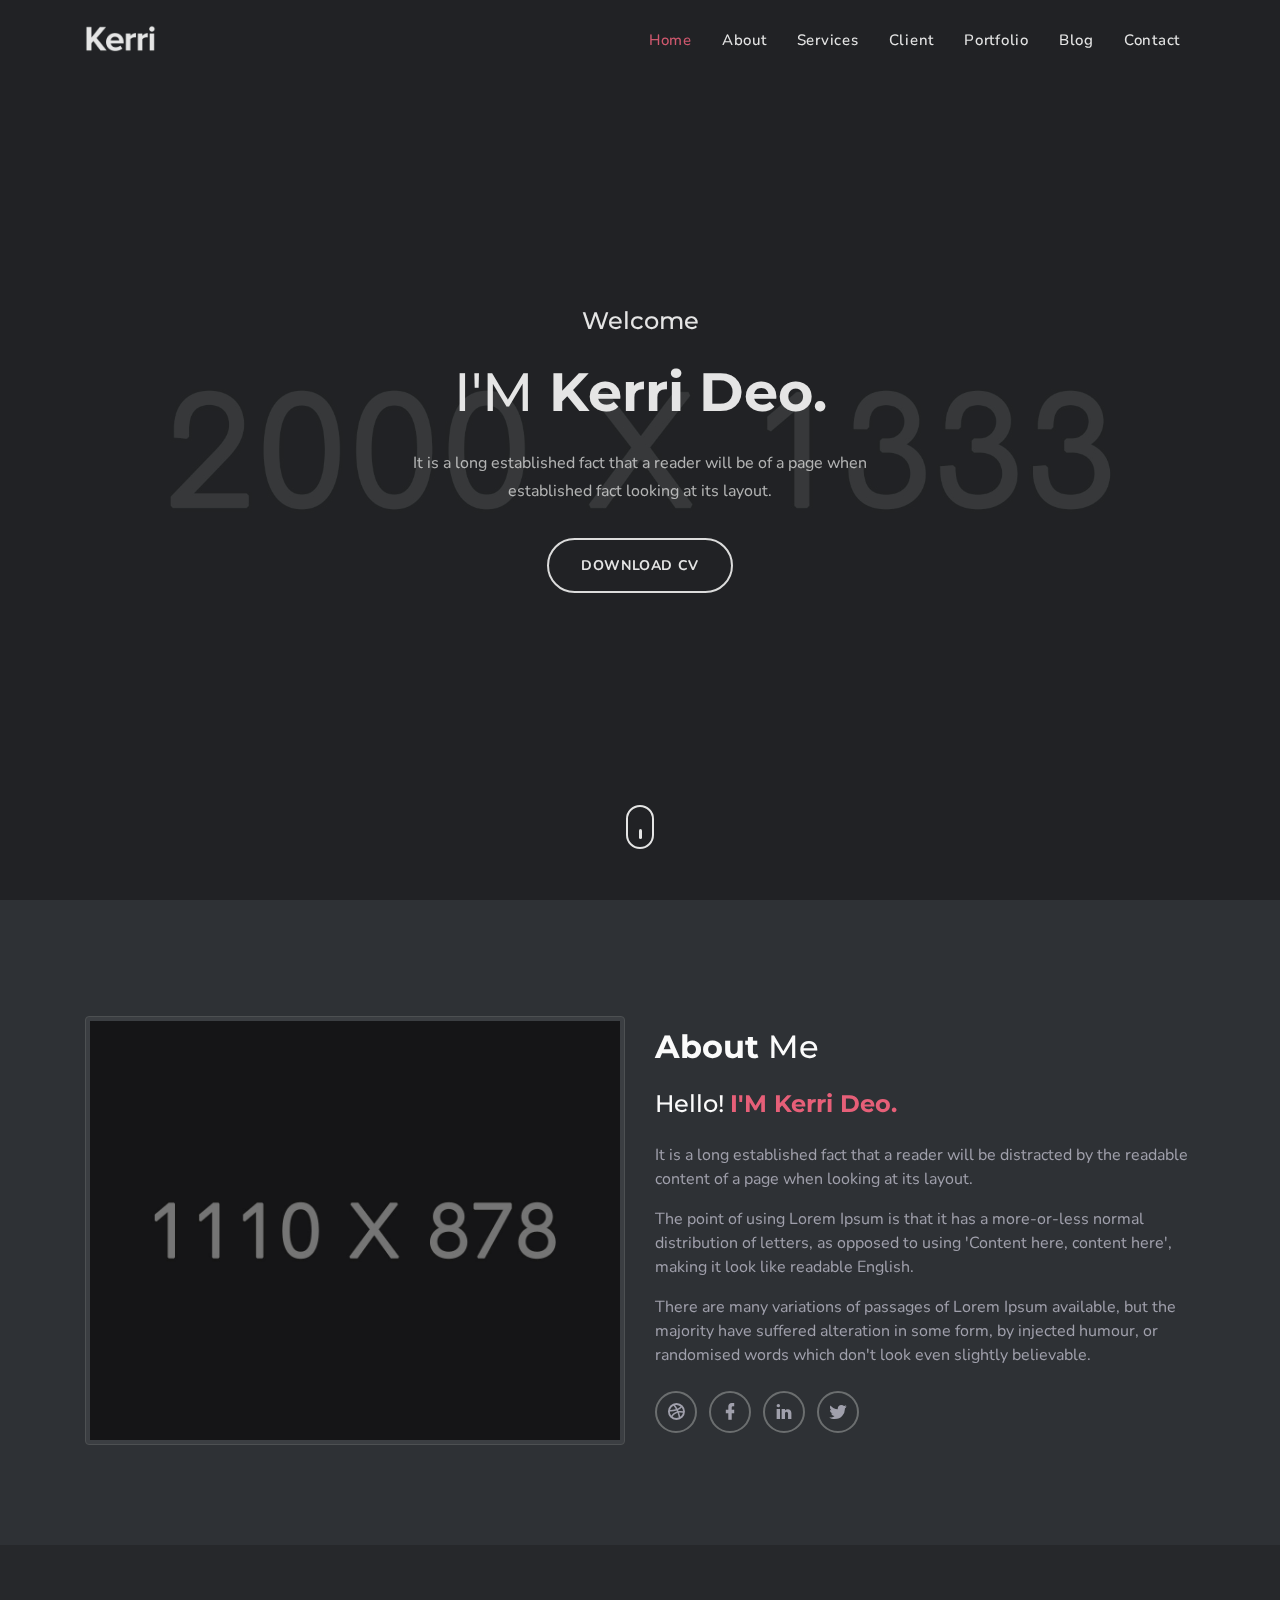
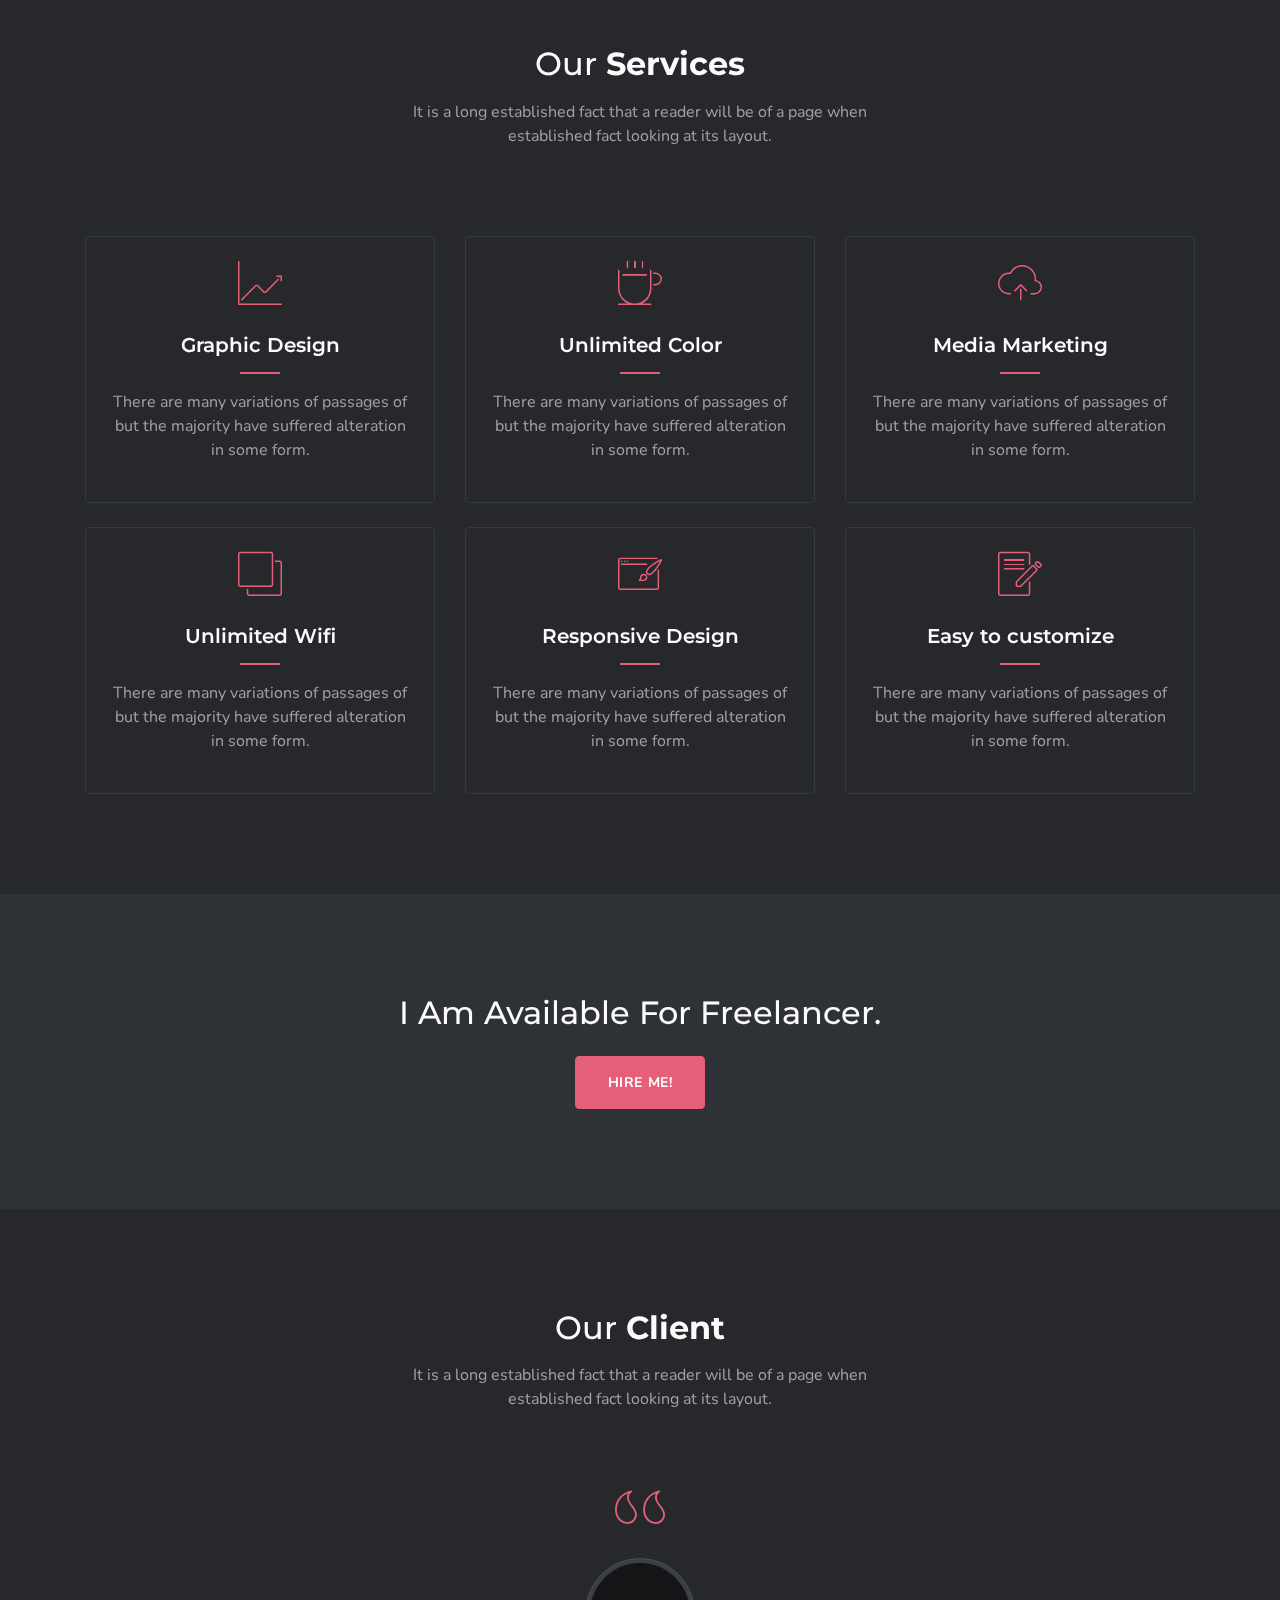
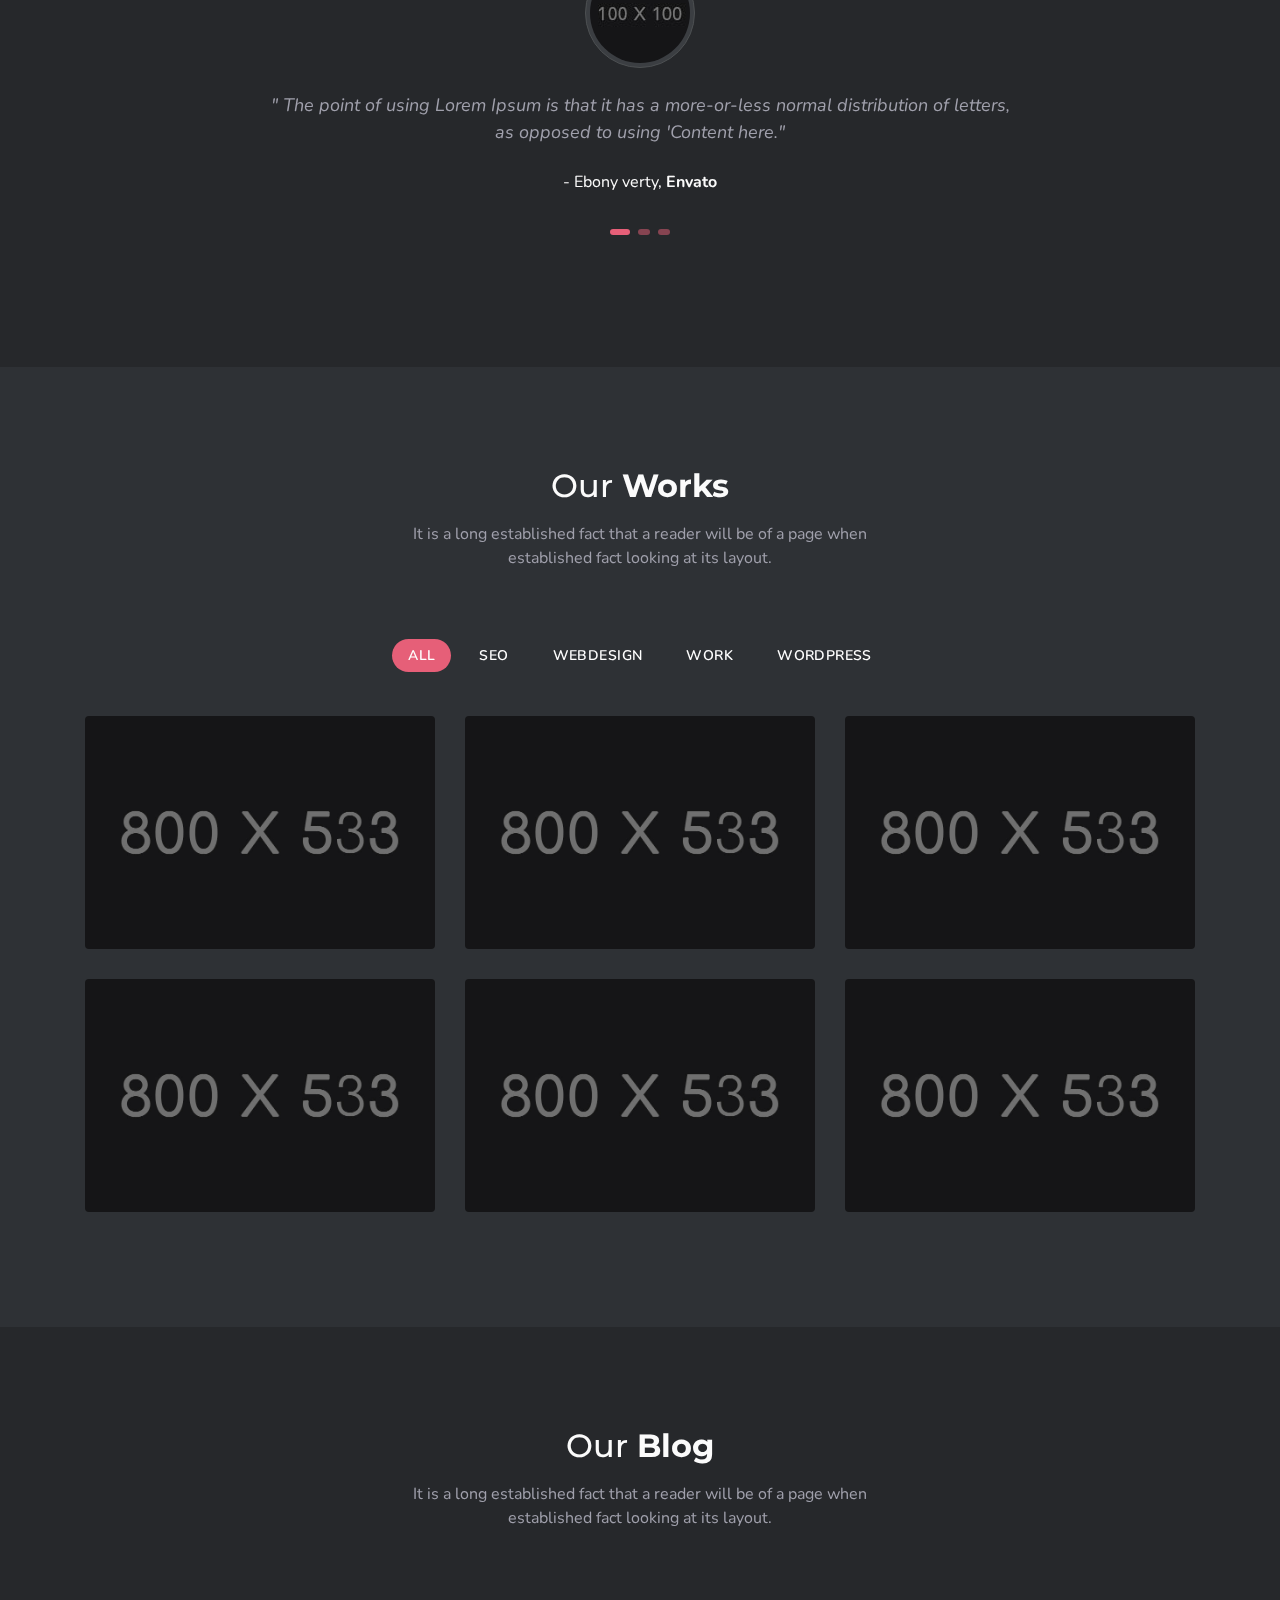
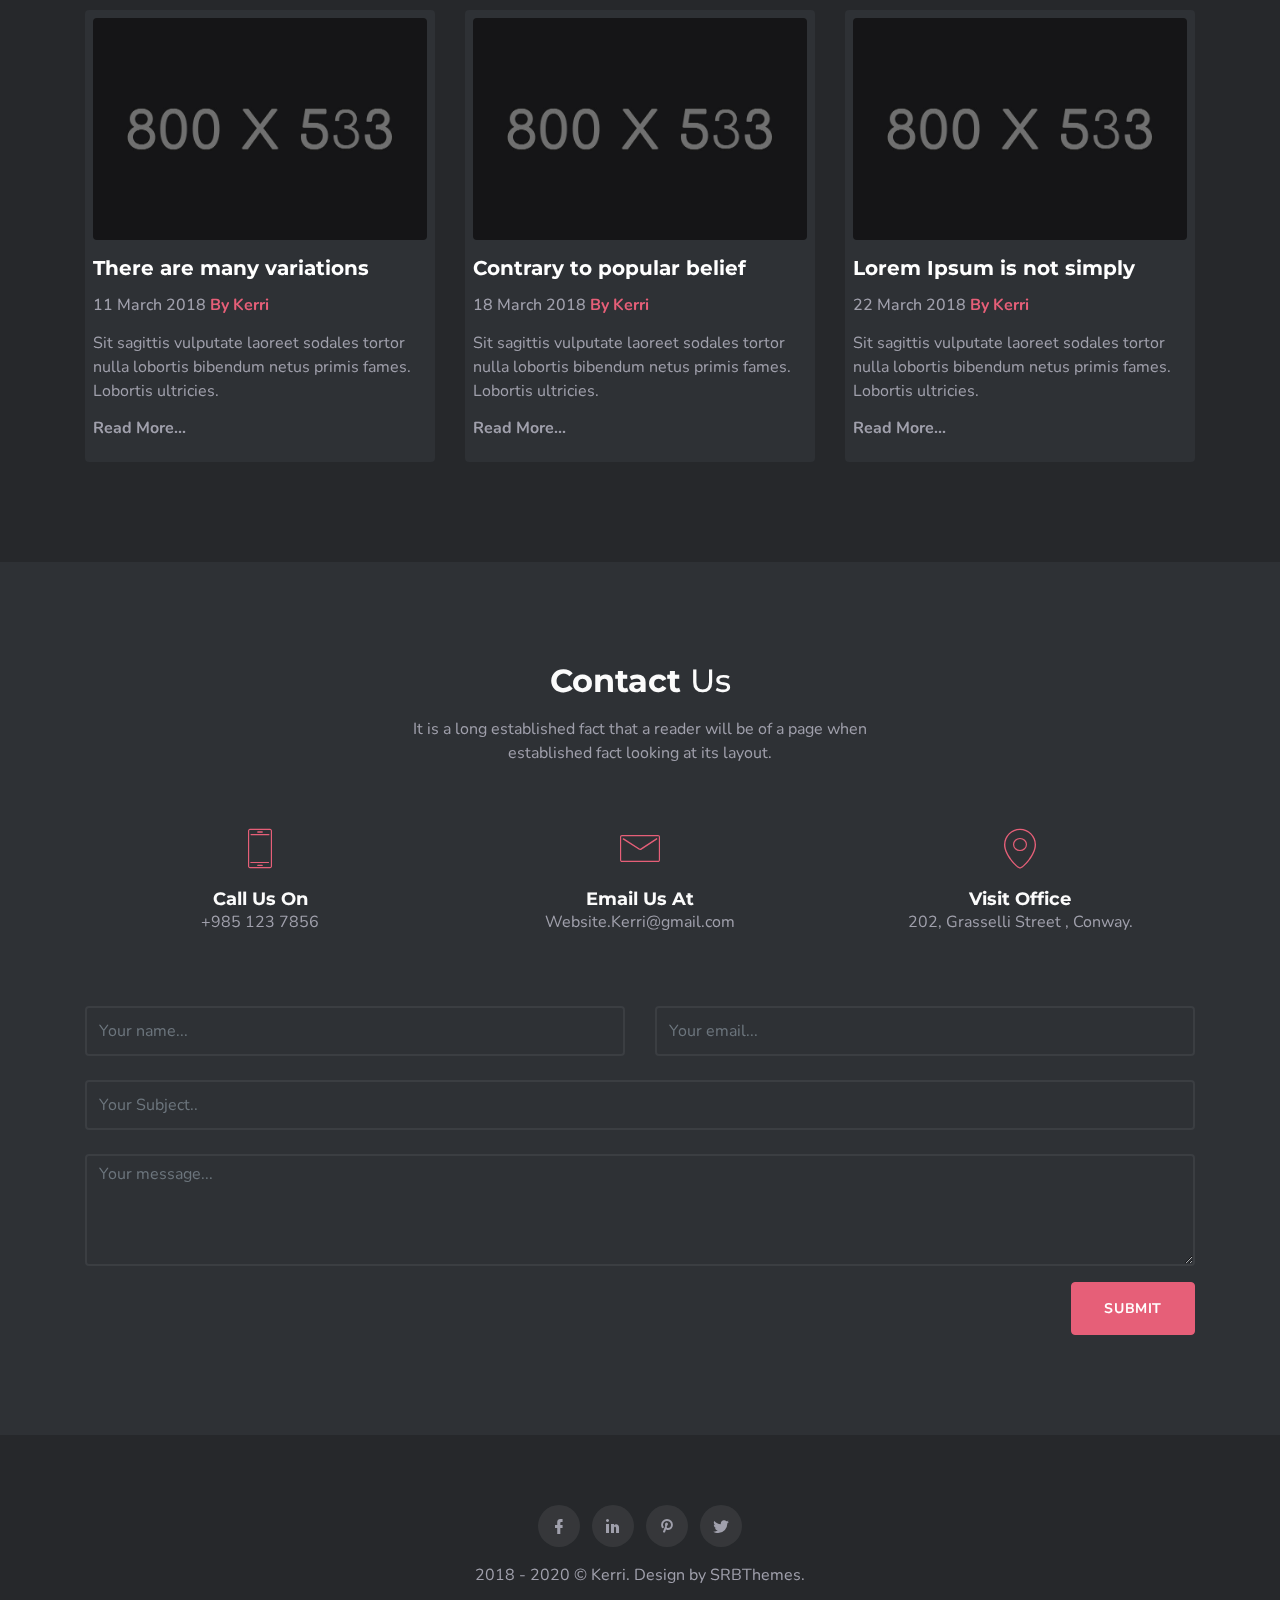
<file: fonts/temp 3/bootstrap_4/HTML/dark/index_14.html>
<!DOCTYPE html>
<html lang="en">
    <head>
        <meta charset="UTF-8">
        <meta name="viewport" content="width=device-width, initial-scale=1">
        <title>Kerri | Responsive Bootstrap 4 Personal Template</title>
        <meta name="description" content="" />
        <meta name="keywords" content="" />
        <meta name="author" content="SRBThemes" />

        <link rel="shortcut icon" href="images/favicon.ico">

        <!--Bootstrap Css-->
        <link rel="stylesheet" type="text/css" href="css/bootstrap.min.css" />

        <!-- Materialdesign icons Css -->
        <link href="css/materialdesignicons.min.css" rel="stylesheet">

        <!-- Mobirise icons Css -->
        <link href="css/mobiriseicons.css" rel="stylesheet"> 

        <!-- Magnific-popup -->
        <link rel="stylesheet" href="css/magnific-popup.css">

        <!-- Animate Css -->
        <link rel="stylesheet" href="css/animate.min.css">

        <!-- OWL SLIDER -->
        <link rel="stylesheet" href="css/owl.carousel.css" />
        <link rel="stylesheet" href="css/owl.theme.css" />
        <link rel="stylesheet" href="css/owl.transitions.css" />

        <!-- Custom style Css -->
        <link href="css/style.css" rel="stylesheet">
        <link href="css/color/default.css" rel="stylesheet" id="option-color">
    </head>

    <body>

        <!-- Loader -->
        <div id="preloader">
            <div id="status">
                <div class="spinner">Loading...</div>
            </div>
        </div>

        <!-- Start Navbar -->
    	<nav class="navbar navbar-expand-lg fixed-top custom-nav sticky">
            <div class="container">

                <a class="navbar-brand pt-0 logo" href="#">
                    <img src="images/logo.png" alt="" class="img-fluid logo-light">
                    <img src="images/logo-dark.png" alt="" class="img-fluid logo-dark">
                </a>

                <button class="navbar-toggler" type="button" data-toggle="collapse" data-target="#navbarCollapse" aria-controls="navbarCollapse" aria-expanded="false" aria-label="Toggle navigation">
                    <span class="mdi mdi-menu"></span>
                </button>

                <div class="collapse navbar-collapse" id="navbarCollapse">
                    <ul class="navbar-nav ml-auto">
                        <li class="nav-item active">
                            <a class="nav-link" href="#home">Home</a>
                        </li>
                        <li class="nav-item">
                            <a class="nav-link" href="#about">About</a>
                        </li>
                        <li class="nav-item">
                            <a class="nav-link" href="#services">Services</a>
                        </li>
                        <li class="nav-item">
                            <a class="nav-link" href="#client">Client</a>
                        </li>
                        <li class="nav-item">
                            <a class="nav-link" href="#work">Portfolio</a>
                        </li>
                        <li class="nav-item">
                            <a class="nav-link" href="#blog">Blog</a>
                        </li>
                        <li class="nav-item">
                            <a class="nav-link" href="#contact">Contact</a>
                        </li>
                    </ul>
                </div>
            </div>
        </nav>
        <!-- End Navbar -->

        <!-- START HOME -->
        <section class="h-100vh position-relative" id="home">
            <div class="bg-overlay"></div>
            <div class="header-table">
                <div class="header-table-center">
                    <div class="container">
                        <div class="row justify-content-center">
                            <div class="col-lg-12">
                                <div class="text-center header-content mx-auto">
                                    <h4 class="text-white first-title mb-4">Welcome</h4>
                                    <h1 class="header-name text-white text-capitalize mb-0">I'M <span class="simple-text-rotate font-weight-bold">Kerri Deo.,A Graphic Designer.,A Photographer.</span></h1>
                                    <p class="text-white mx-auto header-desc mt-4">It is a long established fact that a reader will be of a page when established fact looking at its layout.</p>
                                    <div class="mt-4 pt-2">
                                        <a href="#" class="btn btn-outline-custom btn-round">Download Cv</a>
                                    </div>
                                </div>
                            </div>
                        </div>
                    </div>
                </div>
            </div>            
            <div class="scroll_down">
                <a href="#about" class="scroll">
                    <i class="text-white"></i>
                </a>
            </div>
        </section>
        <!-- END HOME -->

        <!-- START ABOUT -->
        <section class="section" id="about">
            <div class="container">
                <div class="row align-items-center">
                    <div class="col-lg-6">
                        <div class="mt-3">
                            <img src="images/about.jpg" alt="" class="img-fluid mx-auto d-block img-thumbnail">
                        </div>
                    </div>
                    <div class="col-lg-6">
                        <div class="mt-3">
                            <h2><span class="font-weight-bold">About</span> Me</h2>
                            <h4 class="mt-4">Hello! <span class="text-custom font-weight-bold">I'M Kerri Deo.</span></h4>
                            <p class="text-muted mt-4">It is a long established fact that a reader will be distracted by the readable content of a page when looking at its layout. </p>
                            <p class="text-muted mt-2">The point of using Lorem Ipsum is that it has a more-or-less normal distribution of letters, as opposed to using 'Content here, content here', making it look like readable English.</p>
                            <p class="text-muted mt-2">There are many variations of passages of Lorem Ipsum available, but the majority have suffered alteration in some form, by injected humour, or randomised words which don't look even slightly believable.</p>
                            <div>
                                <ul class="mb-0 about-social list-inline mt-4">
                                    <li class="list-inline-item"><a href="#"><i class="mdi mdi-dribbble"></i></a></li>
                                    <li class="list-inline-item"><a href="#"><i class="mdi mdi-facebook"></i></a></li>
                                    <li class="list-inline-item"><a href="#"><i class="mdi mdi-linkedin"></i></a></li>
                                    <li class="list-inline-item"><a href="#"><i class="mdi mdi-twitter"></i></a></li>
                                </ul> 
                            </div>
                        </div>
                    </div>
                </div>
            </div>
        </section>
        <!-- END ABOUT -->

        <!-- START SERVICES -->
        <section class="section bg-light" id="services">
            <div class="container">
                <div class="row justify-content-center">
                    <div class="col-lg-12">
                        <div class="text-center">
                            <h2>Our <span class="font-weight-bold">Services</span></h2>
                            <p class="text-muted mx-auto section-subtitle mt-3">It is a long established fact that a reader will be of a page when established fact looking at its layout.</p>
                        </div>
                    </div>
                </div>
                <div class="row mt-5">
                    <div class="col-lg-4">
                        <div class="text-center services-boxes rounded p-4 mt-4">
                            <div class="services-boxes-icon">
                                <i class="mbri-growing-chart text-custom display-4"></i>
                            </div>
                            <div class="mt-4">
                                <h5 class="mb-0">Graphic Design</h5>
                                <div class="services-title-border"></div>
                                <p class="text-muted mt-3">There are many variations of passages of but the majority have suffered alteration in some form.</p>
                            </div>
                        </div>
                    </div>
                    <div class="col-lg-4">
                        <div class="text-center services-boxes rounded p-4 mt-4">
                            <div class="services-boxes-icon">
                                <i class="mbri-hot-cup text-custom display-4"></i>
                            </div>
                            <div class="mt-4">
                                <h5 class="mb-0">Unlimited Color</h5>
                                <div class="services-title-border"></div>
                                <p class="text-muted mt-3">There are many variations of passages of but the majority have suffered alteration in some form.</p>
                            </div>
                        </div>
                    </div>
                    <div class="col-lg-4">
                        <div class="text-center services-boxes rounded p-4 mt-4">
                            <div class="services-boxes-icon">
                                <i class="mbri-upload text-custom display-4"></i>
                            </div>
                            <div class="mt-4">
                                <h5 class="mb-0">Media Marketing</h5>
                                <div class="services-title-border"></div>
                                <p class="text-muted mt-3">There are many variations of passages of but the majority have suffered alteration in some form.</p>
                            </div>
                        </div>
                    </div>
                </div>
                <div class="row">
                    <div class="col-lg-4">
                        <div class="text-center services-boxes rounded p-4 mt-4">
                            <div class="services-boxes-icon">
                                <i class="mbri-layers text-custom display-4"></i>
                            </div>
                            <div class="mt-4">
                                <h5 class="mb-0">Unlimited Wifi</h5>
                                <div class="services-title-border"></div>
                                <p class="text-muted mt-3">There are many variations of passages of but the majority have suffered alteration in some form.</p>
                            </div>
                        </div>
                    </div>
                    <div class="col-lg-4">
                        <div class="text-center services-boxes rounded p-4 mt-4">
                            <div class="services-boxes-icon">
                                <i class="mbri-website-theme text-custom display-4"></i>
                            </div>
                            <div class="mt-4">
                                <h5 class="mb-0">Responsive Design</h5>
                                <div class="services-title-border"></div>
                                <p class="text-muted mt-3">There are many variations of passages of but the majority have suffered alteration in some form.</p>
                            </div>
                        </div>
                    </div>
                    <div class="col-lg-4">
                        <div class="text-center services-boxes rounded p-4 mt-4">
                            <div class="services-boxes-icon">
                                <i class="mbri-edit text-custom display-4"></i>
                            </div>
                            <div class="mt-4">
                                <h5 class="mb-0">Easy to customize</h5>
                                <div class="services-title-border"></div>
                                <p class="text-muted mt-3">There are many variations of passages of but the majority have suffered alteration in some form.</p>
                            </div>
                        </div>
                    </div>
                </div>
            </div>
        </section>
        <!-- END SERVICES -->

        <!-- START CTA -->
        <section class="section">
            <div class="container">
                <div class="row">
                    <div class="col-lg-12">
                        <div class="text-center">
                            <h2>I Am Available For Freelancer.</h2>
                        </div>
                        <div class="text-center mt-4">
                            <a href="#" class="btn btn-custom">Hire Me!</a>
                        </div>
                    </div>
                </div>
            </div>
        </section>
        <!-- END CTA -->

        <!-- START CLIENT -->
        <section class="section bg-light" id="client">
            <div class="container">
                <div class="row justify-content-center">
                    <div class="col-lg-12">
                        <div class="text-center">
                            <h2>Our <span class="font-weight-bold">Client</span></h2>
                            <p class="text-muted mx-auto section-subtitle mt-3">It is a long established fact that a reader will be of a page when established fact looking at its layout.</p>
                        </div>
                    </div>
                </div>
                <div class="row mt-4 pt-4">
                    <div class="col-lg-12">
                        <div id="owl-demo" class="owl-carousel">
                            <div class="text-center testi_boxes mx-auto">
                                <div class="tam_testi_icon text-custom">
                                    <i class="mbri-quote-left"></i>
                                </div>
                                <div class="mt-2">
                                    <div>
                                        <img src="images/testi/testi-1.jpg" alt="" class="mx-auto img-thumbnail img-fluid d-block rounded-circle">
                                    </div>
                                    <p class="client_review font-italic mt-4 text-center text-muted">" The point of using Lorem Ipsum is that it has a more-or-less normal distribution of letters, as opposed to using 'Content here."</p>
                                    <p class="client_name text-center mb-0 mt-4">- Ebony verty, <span class="font-weight-bold">Envato</span></p>
                                </div>
                            </div>
                            <div class="text-center testi_boxes mx-auto">
                                <div class="tam_testi_icon text-custom">
                                    <i class="mbri-quote-left"></i>
                                </div>
                                <div class="mt-2">
                                    <div>
                                        <img src="images/testi/testi-2.jpg" alt="" class="mx-auto img-thumbnail img-fluid d-block rounded-circle">
                                    </div>
                                    <p class="client_review font-italic mt-4 text-center text-muted">" The point of using Lorem Ipsum is that it has a more-or-less normal distribution of letters, as opposed to using 'Content here."</p>
                                    <p class="client_name text-center mb-0 mt-4">- Ebony verty, <span class="font-weight-bold">Envato</span></p>
                                </div>
                            </div>
                            <div class="text-center testi_boxes mx-auto">
                                <div class="tam_testi_icon text-custom">
                                    <i class="mbri-quote-left"></i>
                                </div>
                                <div class="mt-2">
                                    <div>
                                        <img src="images/testi/testi-3.jpg" alt="" class="mx-auto img-thumbnail img-fluid d-block rounded-circle">
                                    </div>
                                    <p class="client_review font-italic mt-4 text-center text-muted">" The point of using Lorem Ipsum is that it has a more-or-less normal distribution of letters, as opposed to using 'Content here."</p>
                                    <p class="client_name text-center mb-0 mt-4">- Ebony verty, <span class="font-weight-bold">Envato</span></p>
                                </div>
                            </div>
                        </div>
                    </div>
                </div>
            </div>
        </section>
        <!-- END CLIENT -->

        <!--START WORK -->   
        <section class="section text-center" id="work">
            <div class="container">
                <div class="row justify-content-center">
                    <div class="col-lg-12">
                        <div class="text-center">
                            <h2>Our <span class="font-weight-bold">Works</span></h2>
                            <p class="text-muted mx-auto section-subtitle mt-3">It is a long established fact that a reader will be of a page when established fact looking at its layout.</p>
                        </div>
                    </div>
                </div>
                <div class="row mt-5 ">
                    <ul class="col list-unstyled list-inline mb-0 text-uppercase work_menu" id="menu-filter">
                        <li class="list-inline-item"><a class="active" data-filter="*">All</a></li>
                        <li class="list-inline-item"><a class="" data-filter=".seo">Seo</a></li>
                        <li class="list-inline-item"><a class="" data-filter=".webdesign">Webdesign</a></li>
                        <li class="list-inline-item"><a class="" data-filter=".WORK">WORK</a></li>
                        <li class="list-inline-item"><a class="" data-filter=".wordpress">Wordpress</a></li>
                    </ul>
                </div>
            </div>
            <div class="container">
                <div class="row mt-4 work-filter">
                    <div class="col-lg-4 work_item webdesign wordpress">
                        <a href="images/works/1.jpg" class="img-zoom">
                            <div class="work_box">
                                <div class="work_img">
                                    <img src="images/works/1.jpg" class="img-fluid mx-auto d-block rounded" alt="work-img">
                                </div>
                                <div class="work_detail">
                                    <p class="mb-2">Category</p>
                                    <h4 class="mb-0">Project Title</h4>
                                </div>
                            </div>
                        </a>
                    </div>

                    <div class="col-lg-4 work_item WORK webdesign seo">
                        <a href="images/works/2.jpg" class="img-zoom">
                            <div class="work_box">
                                <div class="work_img">
                                    <img src="images/works/2.jpg" class="img-fluid mx-auto d-block rounded" alt="work-img">
                                </div>
                                <div class="work_detail">
                                    <p class="mb-2">Category</p>
                                    <h4 class="mb-0">Project Title</h4>
                                </div>
                            </div>
                        </a>
                    </div>

                    <div class="col-lg-4 work_item seo wordpress">
                        <a href="images/works/3.jpg" class="img-zoom">
                            <div class="work_box">
                                <div class="work_img">
                                    <img src="images/works/3.jpg" class="img-fluid mx-auto d-block rounded" alt="work-img">
                                </div>
                                <div class="work_detail">
                                    <p class="mb-2">Category</p>
                                    <h4 class="mb-0">Project Title</h4>
                                </div>
                            </div>
                        </a>
                    </div>

                    <div class="col-lg-4 work_item wordpress WORK webdesign">
                        <a href="images/works/4.jpg" class="img-zoom">
                            <div class="work_box">
                                <div class="work_img">
                                    <img src="images/works/4.jpg" class="img-fluid mx-auto d-block rounded" alt="work-img">
                                </div>
                                <div class="work_detail">
                                    <p class="mb-2">Category</p>
                                    <h4 class="mb-0">Project Title</h4>
                                </div>
                            </div>
                        </a>
                    </div>

                    <div class="col-lg-4 work_item seo webdesign">
                        <a href="images/works/5.jpg" class="img-zoom">
                            <div class="work_box">
                                <div class="work_img">
                                    <img src="images/works/5.jpg" class="img-fluid mx-auto d-block rounded" alt="work-img">
                                </div>
                                <div class="work_detail">
                                    <p class="mb-2">Category</p>
                                    <h4 class="mb-0">Project Title</h4>
                                </div>
                            </div>
                        </a>
                    </div>

                    <div class="col-lg-4 work_item devlopment webdesign">
                        <a href="images/works/6.jpg" class="img-zoom">
                            <div class="work_box">
                                <div class="work_img">
                                    <img src="images/works/6.jpg" class="img-fluid mx-auto d-block rounded" alt="work-img">
                                </div>
                                <div class="work_detail">
                                    <p class="mb-2">Category</p>
                                    <h4 class="mb-0">Project Title</h4>
                                </div>
                            </div>
                        </a>
                    </div>
                </div>
            </div>
        </section>
        <!--END WORK -->

        <!-- START BLOG -->
        <section class="section bg-light" id="blog">
            <div class="container">   
                <div class="row justify-content-center">
                    <div class="col-lg-12">
                        <div class="text-center">
                            <h2>Our <span class="font-weight-bold">Blog</span></h2>
                            <p class="text-muted mx-auto section-subtitle mt-3">It is a long established fact that a reader will be of a page when established fact looking at its layout.</p>
                        </div>
                    </div>
                </div>                 
                <div class="row mt-5">
                    <div class="col-lg-4 mt-3">
                        <div class="rounded blog_color p-2">
                            <div class="img_blog">
                                <img src="images/blog/blog-1.jpg" alt="" class="img-fluid rounded mx-auto d-block">
                            </div>
                            <div class="content_blog pt-3 pb-3">
                                <div>
                                    <h5 class="font-weight-bold mb-0"><a href="#" class="text-white">There are many variations</a></h5>
                                </div>
                                <div class="mt-3">
                                    <p class="h6 text-muted date_blog mb-0">11 March 2018 <a href="#" class="text-custom font-weight-bold">By Kerri</a></p>
                                    <p class="mt-3 desc_blog text-muted">Sit sagittis vulputate laoreet sodales tortor nulla lobortis bibendum netus primis fames. Lobortis ultricies.</p>
                                    <p class="h6 mb-0"><a href="#" class="text-muted font-weight-bold">Read More...</a></p>
                                </div>
                            </div>
                        </div>
                    </div>
                    <div class="col-lg-4 mt-3">
                        <div class="rounded blog_color p-2">
                            <div class="img_blog">
                                <img src="images/blog/blog-2.jpg" alt="" class="img-fluid rounded mx-auto d-block">
                            </div>
                            <div class="content_blog pt-3 pb-3">
                                <div>
                                    <h5 class="font-weight-bold mb-0"><a href="#" class="text-white">Contrary to popular belief</a></h5>
                                </div>
                                <div class="mt-3">
                                    <p class="h6 text-muted date_blog mb-0">18 March 2018 <a href="#" class="text-custom font-weight-bold">By Kerri</a></p>
                                    <p class="mt-3 desc_blog text-muted">Sit sagittis vulputate laoreet sodales tortor nulla lobortis bibendum netus primis fames. Lobortis ultricies.</p>
                                    <p class="h6 mb-0"><a href="#" class="text-muted font-weight-bold">Read More...</a></p>
                                </div>
                            </div>
                        </div>
                    </div>
                    <div class="col-lg-4 mt-3">
                        <div class="rounded blog_color p-2">
                            <div class="img_blog">
                                <img src="images/blog/blog-3.jpg" alt="" class="img-fluid rounded mx-auto d-block">
                            </div>
                            <div class="content_blog pt-3 pb-3">
                                <div>
                                    <h5 class="font-weight-bold mb-0"><a href="#" class="text-white">Lorem Ipsum is not simply</a></h5>
                                </div>
                                <div class="mt-3">
                                    <p class="h6 text-muted date_blog mb-0">22 March 2018 <a href="#" class="text-custom font-weight-bold">By Kerri</a></p>
                                    <p class="mt-3 desc_blog text-muted">Sit sagittis vulputate laoreet sodales tortor nulla lobortis bibendum netus primis fames. Lobortis ultricies.</p>
                                    <p class="h6 mb-0"><a href="#" class="text-muted font-weight-bold">Read More...</a></p>
                                </div>
                            </div>
                        </div>
                    </div>
                </div>
            </div>
        </section>
        <!-- END BLOG -->
        
        <!-- START CONTACT -->
        <section class="section" id="contact">
            <div class="container">
                <div class="row justify-content-center">
                    <div class="col-lg-12">
                        <div class="text-center">
                            <h2><span class="font-weight-bold">Contact</span> Us</h2>
                            <p class="text-muted mx-auto section-subtitle mt-3">It is a long established fact that a reader will be of a page when established fact looking at its layout.</p>
                        </div>
                    </div>
                </div> 
                <div class="row mt-5">
                    <div class="col-lg-4">
                        <div class="text-center">
                            <div>
                                <i class="mbri-mobile2 text-custom h1"></i>
                            </div>
                            <div class="mt-3">
                                <h5 class="mb-0 contact_detail-title font-weight-bold">Call Us On</h5>
                                <p class="text-muted">+985 123 7856</p>
                            </div>
                        </div>
                    </div>
                    <div class="col-lg-4">
                        <div class="text-center">
                            <div>
                                <i class="mbri-letter text-custom h1"></i>
                            </div>
                            <div class="mt-3">
                                <h5 class="mb-0 contact_detail-title font-weight-bold">Email Us At</h5>
                                <p class="text-muted">Website.Kerri@gmail.com</p>
                            </div>
                        </div>
                    </div>
                    <div class="col-lg-4">
                        <div class="text-center">
                            <div>
                                <i class="mbri-pin text-custom h1"></i>
                            </div>
                            <div class="mt-3">
                                <h5 class="mb-0 contact_detail-title font-weight-bold">Visit Office</h5>
                                <p class="text-muted">202, Grasselli Street , Conway.</p>
                            </div>
                        </div>
                    </div>
                </div>
                <div class="row mt-5">
                    <div class="col-lg-12">
                        <div class="form-kerri contact_form">
                            <div id="message"></div>
                            <form method="post" action="php/contact.php" name="contact-form" id="working_form">
                                <div class="row">
                                    <div class="col-lg-6">
                                        <div class="form-group mt-2">
                                            <input name="name" id="name" type="text" class="form-control" placeholder="Your name..." >
                                        </div>
                                    </div>
                                    <div class="col-lg-6">
                                        <div class="form-group mt-2">
                                            <input name="email" id="email" type="email" class="form-control" placeholder="Your email..." >
                                        </div>
                                    </div>                                
                                </div>
                                <div class="row">
                                    <div class="col-lg-12">
                                        <div class="form-group mt-2">
                                            <input type="text" class="form-control" id="subject" placeholder="Your Subject.." />
                                        </div>
                                    </div>
                                </div>
                                <div class="row">
                                    <div class="col-lg-12">
                                        <div class="form-group mt-2">
                                            <textarea name="comments" id="comments" rows="4" class="form-control" placeholder="Your message..."></textarea>
                                        </div>
                                    </div>
                                </div>
                                <div class="row">
                                    <div class="col-lg-12 text-right">
                                        <input type="submit" id="submit" name="send" class="submitBnt btn btn-custom text-uppercase" value="Submit">
                                        <div id="simple-msg"></div>
                                    </div>
                                </div>
                            </form>
                        </div>  
                    </div>
                </div>
            </div>
        </section>
        <!-- END CONTACT -->

        <!--START FOOTER-->
        <footer class="footer bg-light">
            <div class="container">
                <div class="row justify-content-center text-center">
                    <div class="col-md-12">
                        <div class="text-center text-white footer-alt">
                            <ul class="list-unstyled list-inline mb-3">
                                <li class="list-inline-item"><a href="#"><i class="mdi mdi-facebook text-muted"></i></a></li>
                                <li class="list-inline-item"><a href="#"><i class="mdi mdi-linkedin text-muted"></i></a></li>
                                <li class="list-inline-item"><a href="#"><i class="mdi mdi-pinterest text-muted"></i></a></li>
                                <li class="list-inline-item"><a href="#"><i class="mdi mdi-twitter text-muted"></i></a></li>
                            </ul>
                            <p class="text-muted mb-0"> 2018 - 2020 &copy; Kerri. Design by SRBThemes.</p>
                        </div>
                    </div>
                </div>
            </div>
        </footer>
        <!--END FOOTER-->

        <!-- Back To Top -->    
        <a href="#" class="back_top"> <i class="mdi mdi-chevron-up"> </i> </a>
      
        <!-- JAVASCRIPTS -->
        <script src="js/jquery.min.js"></script>
        <script src="js/bootstrap.bundle.min.js"></script>
        <!--EASING JS-->
        <script src="js/jquery.easing.min.js"></script>
        <script src="js/scrollspy.min.js"></script>
        <!--PORTFOLIO FILTER JS-->
        <script src="js/isotope.js"></script>
        <!-- Magnific Popup Js -->
        <script src="js/jquery.magnific-popup.min.js"></script>
        <!--TEXT ROTETE-->
        <script src="js/jquery.simple-text-rotator.js"></script>
        <!-- Backslide Js -->
        <script src="js/jquery.backstretch.min.js"></script>
        <!-- CONTACT JS -->
        <script src="js/contact.js"></script>
        <!-- OWL CAROUSEL -->
        <script src="js/owl.carousel.min.js"></script>
        <!--CUSTOM JS-->
        <script src="js/custom.js"></script>
        <script>
            $(".simple-text-rotate").textrotator({
                animation: "fade",
                speed: 3500
            });
            $.backstretch(["images/header-bg.jpg","images/header-bg2.jpg","images/header-bg3.jpg"], {
                duration: 3000,
                fade: 750
            });
        </script>
    </body>
</html>
</file>
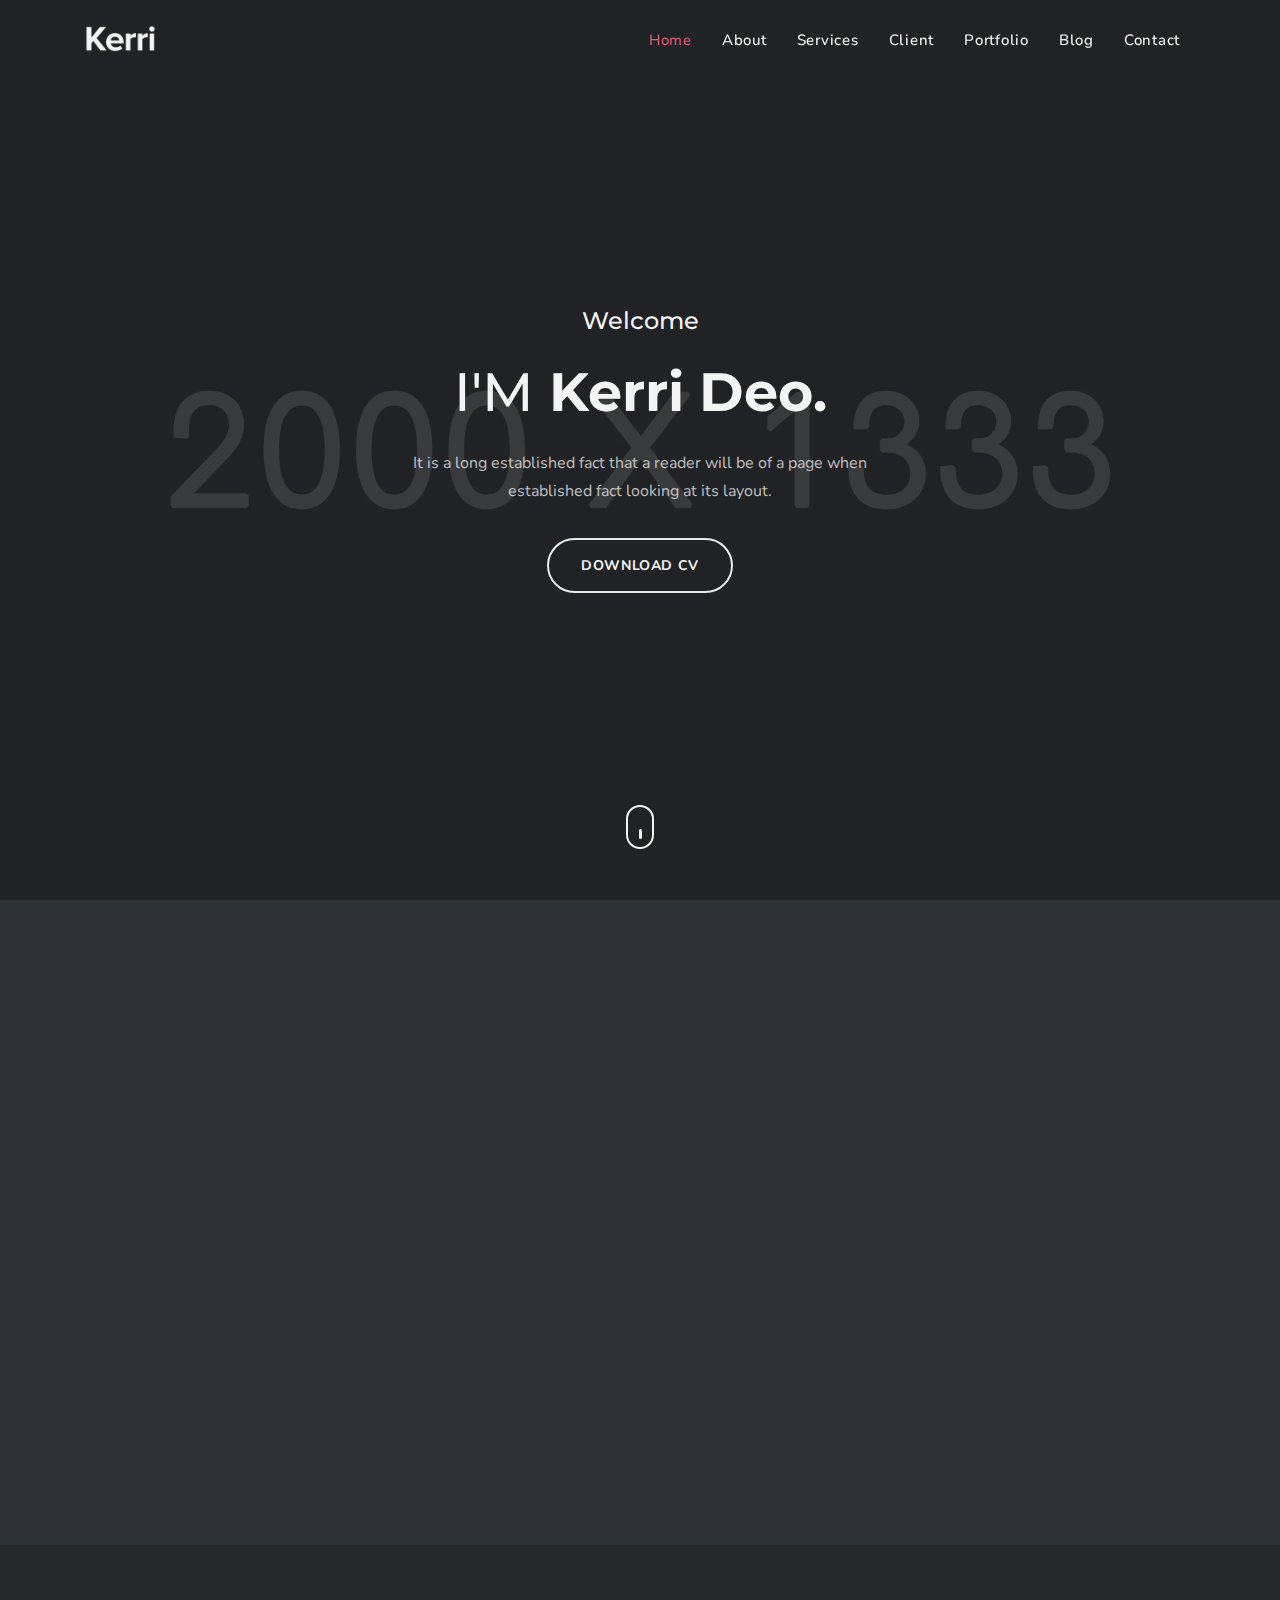
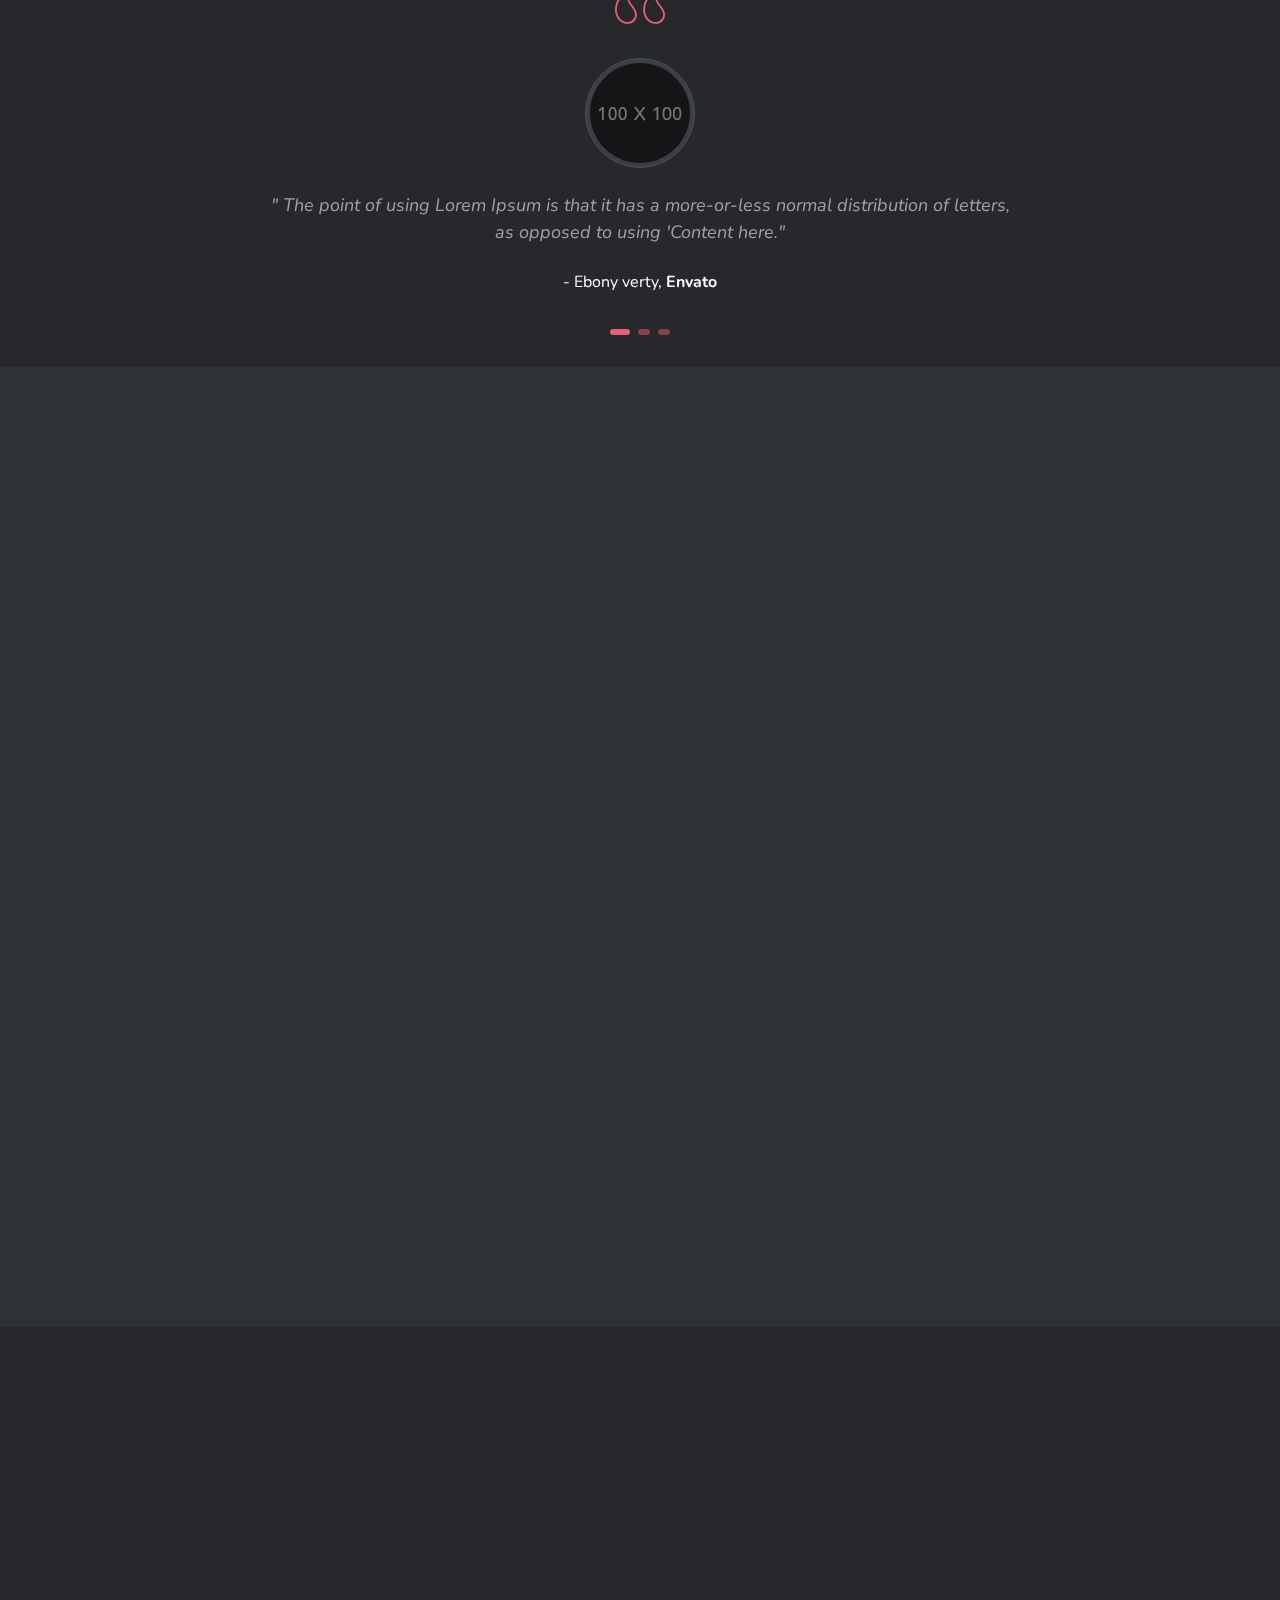
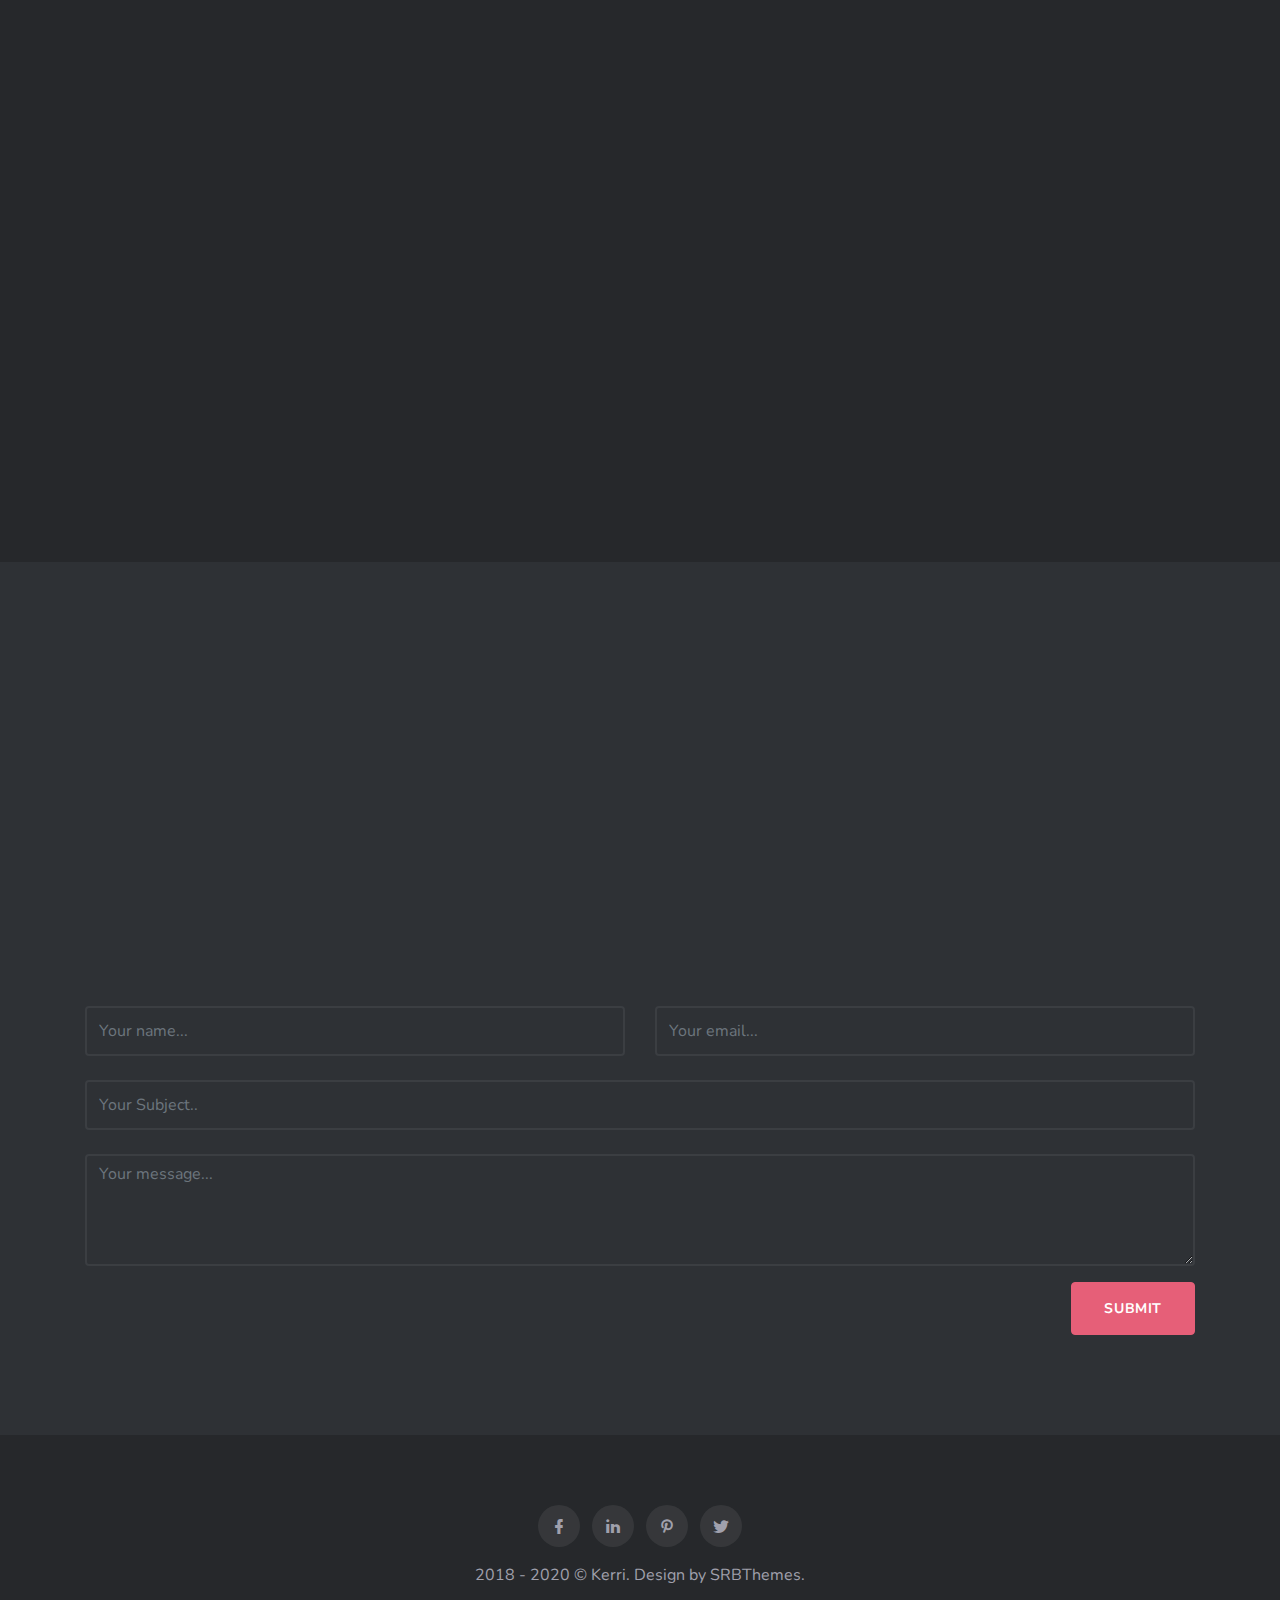
<file: fonts/temp 3/bootstrap_4/HTML/dark/index_15.html>
<!DOCTYPE html>
<html lang="en">
    <head>
        <meta charset="UTF-8">
        <meta name="viewport" content="width=device-width, initial-scale=1">
        <title>Kerri | Responsive Bootstrap 4 Personal Template</title>
        <meta name="description" content="" />
        <meta name="keywords" content="" />
        <meta name="author" content="SRBThemes" />

        <link rel="shortcut icon" href="images/favicon.ico">

        <!--Bootstrap Css-->
        <link rel="stylesheet" type="text/css" href="css/bootstrap.min.css" />

        <!-- Materialdesign icons Css -->
        <link href="css/materialdesignicons.min.css" rel="stylesheet">

        <!-- Mobirise icons Css -->
        <link href="css/mobiriseicons.css" rel="stylesheet"> 

        <!-- Magnific-popup -->
        <link rel="stylesheet" href="css/magnific-popup.css">

        <!-- Animation Css -->
        <link rel="stylesheet" href="css/aos.css">

        <!-- Animate Css -->
        <link rel="stylesheet" href="css/animate.min.css">

        <!-- OWL SLIDER -->
        <link rel="stylesheet" href="css/owl.carousel.css" />
        <link rel="stylesheet" href="css/owl.theme.css" />
        <link rel="stylesheet" href="css/owl.transitions.css" />

        <!-- Custom style Css -->
        <link href="css/style.css" rel="stylesheet">
        <link href="css/color/default.css" rel="stylesheet" id="option-color">
    </head>

    <body>

        <!-- Loader -->
        <div id="preloader">
            <div id="status">
                <div class="spinner">Loading...</div>
            </div>
        </div>

        <!-- Start Navbar -->
    	<nav class="navbar navbar-expand-lg fixed-top custom-nav sticky">
            <div class="container">

                <a class="navbar-brand pt-0 logo" href="#">
                    <img src="images/logo.png" alt="" class="img-fluid logo-light">
                    <img src="images/logo-dark.png" alt="" class="img-fluid logo-dark">
                </a>

                <button class="navbar-toggler" type="button" data-toggle="collapse" data-target="#navbarCollapse" aria-controls="navbarCollapse" aria-expanded="false" aria-label="Toggle navigation">
                    <span class="mdi mdi-menu"></span>
                </button>

                <div class="collapse navbar-collapse" id="navbarCollapse">
                    <ul class="navbar-nav ml-auto">
                        <li class="nav-item active">
                            <a class="nav-link" href="#home">Home</a>
                        </li>
                        <li class="nav-item">
                            <a class="nav-link" href="#about">About</a>
                        </li>
                        <li class="nav-item">
                            <a class="nav-link" href="#services">Services</a>
                        </li>
                        <li class="nav-item">
                            <a class="nav-link" href="#client">Client</a>
                        </li>
                        <li class="nav-item">
                            <a class="nav-link" href="#work">Portfolio</a>
                        </li>
                        <li class="nav-item">
                            <a class="nav-link" href="#blog">Blog</a>
                        </li>
                        <li class="nav-item">
                            <a class="nav-link" href="#contact">Contact</a>
                        </li>
                    </ul>
                </div>
            </div>
        </nav>
        <!-- End Navbar -->

        <!-- START HOME -->
        <section class="section header-bg-img h-100vh" id="home">
            <div class="bg-overlay"></div>
            <div class="header-table">
                <div class="header-table-center">
                    <div class="container">
                        <div class="row justify-content-center">
                            <div class="col-lg-12">
                                <div class="text-center header-content mx-auto" data-aos="fade-up">
                                    <h4 class="text-white first-title mb-4">Welcome</h4>
                                    <h1 class="header-name text-white text-capitalize mb-0">I'M <span class="simple-text-rotate font-weight-bold">Kerri Deo.,A Graphic Designer.,A Photographer.</span></h1>
                                    <p class="text-white mx-auto header-desc mt-4">It is a long established fact that a reader will be of a page when established fact looking at its layout.</p>
                                    <div class="mt-4 pt-2">
                                        <a href="#" class="btn btn-outline-custom btn-round">Download Cv</a>
                                    </div>
                                </div>
                            </div>
                        </div>
                    </div>
                </div>
            </div>            
            <div class="scroll_down">
                <a href="#about" class="scroll">
                    <i class="text-white"></i>
                </a>
            </div>
        </section>
        <!-- END HOME -->

        <!-- START ABOUT -->
        <section class="section" id="about">
            <div class="container">
                <div class="row align-items-center">
                    <div class="col-lg-6">
                        <div class="mt-3" data-aos="fade-up">
                            <img src="images/about.jpg" alt="" class="img-fluid mx-auto d-block img-thumbnail">
                        </div>
                    </div>
                    <div class="col-lg-6">
                        <div class="mt-3" data-aos="fade-up">
                            <h2><span class="font-weight-bold">About</span> Me</h2>
                            <h4 class="mt-4">Hello! <span class="text-custom font-weight-bold">I'M Kerri Deo.</span></h4>
                            <p class="text-muted mt-4">It is a long established fact that a reader will be distracted by the readable content of a page when looking at its layout. </p>
                            <p class="text-muted mt-2">The point of using Lorem Ipsum is that it has a more-or-less normal distribution of letters, as opposed to using 'Content here, content here', making it look like readable English.</p>
                            <p class="text-muted mt-2">There are many variations of passages of Lorem Ipsum available, but the majority have suffered alteration in some form, by injected humour, or randomised words which don't look even slightly believable.</p>
                            <div>
                                <ul class="mb-0 about-social list-inline mt-4">
                                    <li class="list-inline-item"><a href="#"><i class="mdi mdi-dribbble"></i></a></li>
                                    <li class="list-inline-item"><a href="#"><i class="mdi mdi-facebook"></i></a></li>
                                    <li class="list-inline-item"><a href="#"><i class="mdi mdi-linkedin"></i></a></li>
                                    <li class="list-inline-item"><a href="#"><i class="mdi mdi-twitter"></i></a></li>
                                </ul> 
                            </div>
                        </div>
                    </div>
                </div>
            </div>
        </section>
        <!-- END ABOUT -->

        <!-- START SERVICES -->
        <section class="section bg-light" id="services">
            <div class="container">
                <div class="row justify-content-center">
                    <div class="col-lg-12">
                        <div class="text-center" data-aos="fade-up">
                            <h2>Our <span class="font-weight-bold">Services</span></h2>
                            <p class="text-muted mx-auto section-subtitle mt-3">It is a long established fact that a reader will be of a page when established fact looking at its layout.</p>
                        </div>
                    </div>
                </div>
                <div class="row mt-5">
                    <div class="col-lg-4">
                        <div class="text-center services-boxes rounded p-4 mt-4" data-aos="fade-up">
                            <div class="services-boxes-icon">
                                <i class="mbri-growing-chart text-custom display-4"></i>
                            </div>
                            <div class="mt-4">
                                <h5 class="mb-0">Graphic Design</h5>
                                <div class="services-title-border"></div>
                                <p class="text-muted mt-3">There are many variations of passages of but the majority have suffered alteration in some form.</p>
                            </div>
                        </div>
                    </div>
                    <div class="col-lg-4">
                        <div class="text-center services-boxes rounded p-4 mt-4" data-aos="fade-up">
                            <div class="services-boxes-icon">
                                <i class="mbri-hot-cup text-custom display-4"></i>
                            </div>
                            <div class="mt-4">
                                <h5 class="mb-0">Unlimited Color</h5>
                                <div class="services-title-border"></div>
                                <p class="text-muted mt-3">There are many variations of passages of but the majority have suffered alteration in some form.</p>
                            </div>
                        </div>
                    </div>
                    <div class="col-lg-4">
                        <div class="text-center services-boxes rounded p-4 mt-4" data-aos="fade-up">
                            <div class="services-boxes-icon">
                                <i class="mbri-upload text-custom display-4"></i>
                            </div>
                            <div class="mt-4">
                                <h5 class="mb-0">Media Marketing</h5>
                                <div class="services-title-border"></div>
                                <p class="text-muted mt-3">There are many variations of passages of but the majority have suffered alteration in some form.</p>
                            </div>
                        </div>
                    </div>
                </div>
                <div class="row">
                    <div class="col-lg-4">
                        <div class="text-center services-boxes rounded p-4 mt-4" data-aos="fade-up">
                            <div class="services-boxes-icon">
                                <i class="mbri-layers text-custom display-4"></i>
                            </div>
                            <div class="mt-4">
                                <h5 class="mb-0">Unlimited Wifi</h5>
                                <div class="services-title-border"></div>
                                <p class="text-muted mt-3">There are many variations of passages of but the majority have suffered alteration in some form.</p>
                            </div>
                        </div>
                    </div>
                    <div class="col-lg-4">
                        <div class="text-center services-boxes rounded p-4 mt-4" data-aos="fade-up">
                            <div class="services-boxes-icon">
                                <i class="mbri-website-theme text-custom display-4"></i>
                            </div>
                            <div class="mt-4">
                                <h5 class="mb-0">Responsive Design</h5>
                                <div class="services-title-border"></div>
                                <p class="text-muted mt-3">There are many variations of passages of but the majority have suffered alteration in some form.</p>
                            </div>
                        </div>
                    </div>
                    <div class="col-lg-4">
                        <div class="text-center services-boxes rounded p-4 mt-4" data-aos="fade-up">
                            <div class="services-boxes-icon">
                                <i class="mbri-edit text-custom display-4"></i>
                            </div>
                            <div class="mt-4">
                                <h5 class="mb-0">Easy to customize</h5>
                                <div class="services-title-border"></div>
                                <p class="text-muted mt-3">There are many variations of passages of but the majority have suffered alteration in some form.</p>
                            </div>
                        </div>
                    </div>
                </div>
            </div>
        </section>
        <!-- END SERVICES -->

        <!-- START CTA -->
        <section class="section">
            <div class="container">
                <div class="row">
                    <div class="col-lg-12">
                        <div class="text-center" data-aos="fade-up">
                            <h2>I Am Available For Freelancer.</h2>
                        </div>
                        <div class="text-center mt-4" data-aos="fade-up">
                            <a href="#" class="btn btn-custom">Hire Me!</a>
                        </div>
                    </div>
                </div>
            </div>
        </section>
        <!-- END CTA -->

        <!-- START CLIENT -->
        <section class="section bg-light" id="client">
            <div class="container">
                <div class="row justify-content-center">
                    <div class="col-lg-12">
                        <div class="text-center" data-aos="fade-up">
                            <h2>Our <span class="font-weight-bold">Client</span></h2>
                            <p class="text-muted mx-auto section-subtitle mt-3">It is a long established fact that a reader will be of a page when established fact looking at its layout.</p>
                        </div>
                    </div>
                </div>
                <div class="row mt-4 pt-4">
                    <div class="col-lg-12">
                        <div id="owl-demo" class="owl-carousel" data-aos="fade-up">
                            <div class="text-center testi_boxes mx-auto">
                                <div class="tam_testi_icon text-custom">
                                    <i class="mbri-quote-left"></i>
                                </div>
                                <div class="mt-2">
                                    <div>
                                        <img src="images/testi/testi-1.jpg" alt="" class="mx-auto img-thumbnail img-fluid d-block rounded-circle">
                                    </div>
                                    <p class="client_review font-italic mt-4 text-center text-muted">" The point of using Lorem Ipsum is that it has a more-or-less normal distribution of letters, as opposed to using 'Content here."</p>
                                    <p class="client_name text-center mb-0 mt-4">- Ebony verty, <span class="font-weight-bold">Envato</span></p>
                                </div>
                            </div>
                            <div class="text-center testi_boxes mx-auto">
                                <div class="tam_testi_icon text-custom">
                                    <i class="mbri-quote-left"></i>
                                </div>
                                <div class="mt-2">
                                    <div>
                                        <img src="images/testi/testi-2.jpg" alt="" class="mx-auto img-thumbnail img-fluid d-block rounded-circle">
                                    </div>
                                    <p class="client_review font-italic mt-4 text-center text-muted">" The point of using Lorem Ipsum is that it has a more-or-less normal distribution of letters, as opposed to using 'Content here."</p>
                                    <p class="client_name text-center mb-0 mt-4">- Ebony verty, <span class="font-weight-bold">Envato</span></p>
                                </div>
                            </div>
                            <div class="text-center testi_boxes mx-auto">
                                <div class="tam_testi_icon text-custom">
                                    <i class="mbri-quote-left"></i>
                                </div>
                                <div class="mt-2">
                                    <div>
                                        <img src="images/testi/testi-3.jpg" alt="" class="mx-auto img-thumbnail img-fluid d-block rounded-circle">
                                    </div>
                                    <p class="client_review font-italic mt-4 text-center text-muted">" The point of using Lorem Ipsum is that it has a more-or-less normal distribution of letters, as opposed to using 'Content here."</p>
                                    <p class="client_name text-center mb-0 mt-4">- Ebony verty, <span class="font-weight-bold">Envato</span></p>
                                </div>
                            </div>
                        </div>
                    </div>
                </div>
            </div>
        </section>
        <!-- END CLIENT -->

        <!--START WORK -->   
        <section class="section text-center" id="work">
            <div class="container">
                <div class="row justify-content-center">
                    <div class="col-lg-12">
                        <div class="text-center" data-aos="fade-up">
                            <h2>Our <span class="font-weight-bold">Works</span></h2>
                            <p class="text-muted mx-auto section-subtitle mt-3">It is a long established fact that a reader will be of a page when established fact looking at its layout.</p>
                        </div>
                    </div>
                </div>
                <div class="row mt-5 ">
                    <ul class="col list-unstyled list-inline mb-0 text-uppercase work_menu" id="menu-filter" data-aos="fade-up">
                        <li class="list-inline-item"><a class="active" data-filter="*">All</a></li>
                        <li class="list-inline-item"><a class="" data-filter=".seo">Seo</a></li>
                        <li class="list-inline-item"><a class="" data-filter=".webdesign">Webdesign</a></li>
                        <li class="list-inline-item"><a class="" data-filter=".WORK">WORK</a></li>
                        <li class="list-inline-item"><a class="" data-filter=".wordpress">Wordpress</a></li>
                    </ul>
                </div>
            </div>
            <div class="container">
                <div class="row mt-4 work-filter">
                    <div class="col-lg-4 work_item webdesign wordpress" data-aos="fade-up">
                        <a href="images/works/1.jpg" class="img-zoom">
                            <div class="work_box">
                                <div class="work_img">
                                    <img src="images/works/1.jpg" class="img-fluid mx-auto d-block rounded" alt="work-img">
                                </div>
                                <div class="work_detail">
                                    <p class="mb-2">Category</p>
                                    <h4 class="mb-0">Project Title</h4>
                                </div>
                            </div>
                        </a>
                    </div>

                    <div class="col-lg-4 work_item WORK webdesign seo" data-aos="fade-up">
                        <a href="images/works/2.jpg" class="img-zoom">
                            <div class="work_box">
                                <div class="work_img">
                                    <img src="images/works/2.jpg" class="img-fluid mx-auto d-block rounded" alt="work-img">
                                </div>
                                <div class="work_detail">
                                    <p class="mb-2">Category</p>
                                    <h4 class="mb-0">Project Title</h4>
                                </div>
                            </div>
                        </a>
                    </div>

                    <div class="col-lg-4 work_item seo wordpress" data-aos="fade-up">
                        <a href="images/works/3.jpg" class="img-zoom">
                            <div class="work_box">
                                <div class="work_img">
                                    <img src="images/works/3.jpg" class="img-fluid mx-auto d-block rounded" alt="work-img">
                                </div>
                                <div class="work_detail">
                                    <p class="mb-2">Category</p>
                                    <h4 class="mb-0">Project Title</h4>
                                </div>
                            </div>
                        </a>
                    </div>

                    <div class="col-lg-4 work_item wordpress WORK webdesign" data-aos="fade-up">
                        <a href="images/works/4.jpg" class="img-zoom">
                            <div class="work_box">
                                <div class="work_img">
                                    <img src="images/works/4.jpg" class="img-fluid mx-auto d-block rounded" alt="work-img">
                                </div>
                                <div class="work_detail">
                                    <p class="mb-2">Category</p>
                                    <h4 class="mb-0">Project Title</h4>
                                </div>
                            </div>
                        </a>
                    </div>

                    <div class="col-lg-4 work_item seo webdesign" data-aos="fade-up">
                        <a href="images/works/5.jpg" class="img-zoom">
                            <div class="work_box">
                                <div class="work_img">
                                    <img src="images/works/5.jpg" class="img-fluid mx-auto d-block rounded" alt="work-img">
                                </div>
                                <div class="work_detail">
                                    <p class="mb-2">Category</p>
                                    <h4 class="mb-0">Project Title</h4>
                                </div>
                            </div>
                        </a>
                    </div>

                    <div class="col-lg-4 work_item devlopment webdesign" data-aos="fade-up">
                        <a href="images/works/6.jpg" class="img-zoom">
                            <div class="work_box">
                                <div class="work_img">
                                    <img src="images/works/6.jpg" class="img-fluid mx-auto d-block rounded" alt="work-img">
                                </div>
                                <div class="work_detail">
                                    <p class="mb-2">Category</p>
                                    <h4 class="mb-0">Project Title</h4>
                                </div>
                            </div>
                        </a>
                    </div>
                </div>
            </div>
        </section>
        <!--END WORK -->

        <!-- START BLOG -->
        <section class="section bg-light" id="blog">
            <div class="container">   
                <div class="row justify-content-center">
                    <div class="col-lg-12">
                        <div class="text-center" data-aos="fade-up">
                            <h2>Our <span class="font-weight-bold">Blog</span></h2>
                            <p class="text-muted mx-auto section-subtitle mt-3">It is a long established fact that a reader will be of a page when established fact looking at its layout.</p>
                        </div>
                    </div>
                </div>                 
                <div class="row mt-5">
                    <div class="col-lg-4 mt-3">
                        <div class="rounded blog_color p-2" data-aos="fade-up">
                            <div class="img_blog">
                                <img src="images/blog/blog-1.jpg" alt="" class="img-fluid rounded mx-auto d-block">
                            </div>
                            <div class="content_blog pt-3 pb-3">
                                <div>
                                    <h5 class="font-weight-bold mb-0"><a href="#" class="text-white">There are many variations</a></h5>
                                </div>
                                <div class="mt-3">
                                    <p class="h6 text-muted date_blog mb-0">11 March 2018 <a href="#" class="text-custom font-weight-bold">By Kerri</a></p>
                                    <p class="mt-3 desc_blog text-muted">Sit sagittis vulputate laoreet sodales tortor nulla lobortis bibendum netus primis fames. Lobortis ultricies.</p>
                                    <p class="h6 mb-0"><a href="#" class="text-muted font-weight-bold">Read More...</a></p>
                                </div>
                            </div>
                        </div>
                    </div>
                    <div class="col-lg-4 mt-3">
                        <div class="rounded blog_color p-2" data-aos="fade-up">
                            <div class="img_blog">
                                <img src="images/blog/blog-2.jpg" alt="" class="img-fluid rounded mx-auto d-block">
                            </div>
                            <div class="content_blog pt-3 pb-3">
                                <div>
                                    <h5 class="font-weight-bold mb-0"><a href="#" class="text-white">Contrary to popular belief</a></h5>
                                </div>
                                <div class="mt-3">
                                    <p class="h6 text-muted date_blog mb-0">18 March 2018 <a href="#" class="text-custom font-weight-bold">By Kerri</a></p>
                                    <p class="mt-3 desc_blog text-muted">Sit sagittis vulputate laoreet sodales tortor nulla lobortis bibendum netus primis fames. Lobortis ultricies.</p>
                                    <p class="h6 mb-0"><a href="#" class="text-muted font-weight-bold">Read More...</a></p>
                                </div>
                            </div>
                        </div>
                    </div>
                    <div class="col-lg-4 mt-3">
                        <div class="rounded blog_color p-2" data-aos="fade-up">
                            <div class="img_blog">
                                <img src="images/blog/blog-3.jpg" alt="" class="img-fluid rounded mx-auto d-block">
                            </div>
                            <div class="content_blog pt-3 pb-3">
                                <div>
                                    <h5 class="font-weight-bold mb-0"><a href="#" class="text-white">Lorem Ipsum is not simply</a></h5>
                                </div>
                                <div class="mt-3">
                                    <p class="h6 text-muted date_blog mb-0">22 March 2018 <a href="#" class="text-custom font-weight-bold">By Kerri</a></p>
                                    <p class="mt-3 desc_blog text-muted">Sit sagittis vulputate laoreet sodales tortor nulla lobortis bibendum netus primis fames. Lobortis ultricies.</p>
                                    <p class="h6 mb-0"><a href="#" class="text-muted font-weight-bold">Read More...</a></p>
                                </div>
                            </div>
                        </div>
                    </div>
                </div>
            </div>
        </section>
        <!-- END BLOG -->
        
        <!-- START CONTACT -->
        <section class="section" id="contact">
            <div class="container">
                <div class="row justify-content-center">
                    <div class="col-lg-12">
                        <div class="text-center" data-aos="fade-up">
                            <h2><span class="font-weight-bold">Contact</span> Us</h2>
                            <p class="text-muted mx-auto section-subtitle mt-3">It is a long established fact that a reader will be of a page when established fact looking at its layout.</p>
                        </div>
                    </div>
                </div> 
                <div class="row mt-5">
                    <div class="col-lg-4">
                        <div class="text-center" data-aos="fade-up">
                            <div>
                                <i class="mbri-mobile2 text-custom h1"></i>
                            </div>
                            <div class="mt-3">
                                <h5 class="mb-0 contact_detail-title font-weight-bold">Call Us On</h5>
                                <p class="text-muted">+985 123 7856</p>
                            </div>
                        </div>
                    </div>
                    <div class="col-lg-4">
                        <div class="text-center" data-aos="fade-up">
                            <div>
                                <i class="mbri-letter text-custom h1"></i>
                            </div>
                            <div class="mt-3">
                                <h5 class="mb-0 contact_detail-title font-weight-bold">Email Us At</h5>
                                <p class="text-muted">Website.Kerri@gmail.com</p>
                            </div>
                        </div>
                    </div>
                    <div class="col-lg-4">
                        <div class="text-center" data-aos="fade-up">
                            <div>
                                <i class="mbri-pin text-custom h1"></i>
                            </div>
                            <div class="mt-3">
                                <h5 class="mb-0 contact_detail-title font-weight-bold">Visit Office</h5>
                                <p class="text-muted">202, Grasselli Street , Conway.</p>
                            </div>
                        </div>
                    </div>
                </div>
                <div class="row mt-5">
                    <div class="col-lg-12">
                        <div class="form-kerri contact_form">
                            <div id="message"></div>
                            <form method="post" action="php/contact.php" name="contact-form" id="working_form">
                                <div class="row">
                                    <div class="col-lg-6">
                                        <div class="form-group mt-2">
                                            <input name="name" id="name" type="text" class="form-control" placeholder="Your name..." >
                                        </div>
                                    </div>
                                    <div class="col-lg-6">
                                        <div class="form-group mt-2">
                                            <input name="email" id="email" type="email" class="form-control" placeholder="Your email..." >
                                        </div>
                                    </div>                                
                                </div>
                                <div class="row">
                                    <div class="col-lg-12">
                                        <div class="form-group mt-2">
                                            <input type="text" class="form-control" id="subject" placeholder="Your Subject.." />
                                        </div>
                                    </div>
                                </div>
                                <div class="row">
                                    <div class="col-lg-12">
                                        <div class="form-group mt-2">
                                            <textarea name="comments" id="comments" rows="4" class="form-control" placeholder="Your message..."></textarea>
                                        </div>
                                    </div>
                                </div>
                                <div class="row">
                                    <div class="col-lg-12 text-right">
                                        <input type="submit" id="submit" name="send" class="submitBnt btn btn-custom text-uppercase" value="Submit">
                                        <div id="simple-msg"></div>
                                    </div>
                                </div>
                            </form>
                        </div>  
                    </div>
                </div>
            </div>
        </section>
        <!-- END CONTACT -->

        <!--START FOOTER-->
        <footer class="footer bg-light">
            <div class="container">
                <div class="row justify-content-center text-center">
                    <div class="col-md-12">
                        <div class="text-center text-white footer-alt">
                            <ul class="list-unstyled list-inline mb-3">
                                <li class="list-inline-item"><a href="#"><i class="mdi mdi-facebook text-muted"></i></a></li>
                                <li class="list-inline-item"><a href="#"><i class="mdi mdi-linkedin text-muted"></i></a></li>
                                <li class="list-inline-item"><a href="#"><i class="mdi mdi-pinterest text-muted"></i></a></li>
                                <li class="list-inline-item"><a href="#"><i class="mdi mdi-twitter text-muted"></i></a></li>
                            </ul>
                            <p class="text-muted mb-0"> 2018 - 2020 &copy; Kerri. Design by SRBThemes.</p>
                        </div>
                    </div>
                </div>
            </div>
        </footer>
        <!--END FOOTER-->

        <!-- Back To Top -->    
        <a href="#" class="back_top"> <i class="mdi mdi-chevron-up"> </i> </a>
      
        <!-- JAVASCRIPTS -->
        <script src="js/jquery.min.js"></script>
        <script src="js/bootstrap.bundle.min.js"></script>
        <!--EASING JS-->
        <script src="js/jquery.easing.min.js"></script>
        <script src="js/scrollspy.min.js"></script>
        <!--PORTFOLIO FILTER JS-->
        <script src="js/isotope.js"></script>
        <!-- Magnific Popup Js -->
        <script src="js/jquery.magnific-popup.min.js"></script>
        <!--TEXT ROTETE-->
        <script src="js/jquery.simple-text-rotator.js"></script>
        <!-- OWL CAROUSEL -->
        <script src="js/owl.carousel.min.js"></script>
        <!-- CONTACT JS -->
        <script src="js/contact.js"></script>      
        <!-- AOS JS -->
        <script src="js/aos.js"></script>
        <!--CUSTOM JS-->
        <script src="js/custom.js"></script>
        <script>
            $(".simple-text-rotate").textrotator({
                animation: "fade",
                speed: 3500
            });
            AOS.init({
                easing: 'ease-in-out-sine',
                duration: 1000
            });
        </script>
    </body>
</html>
</file>
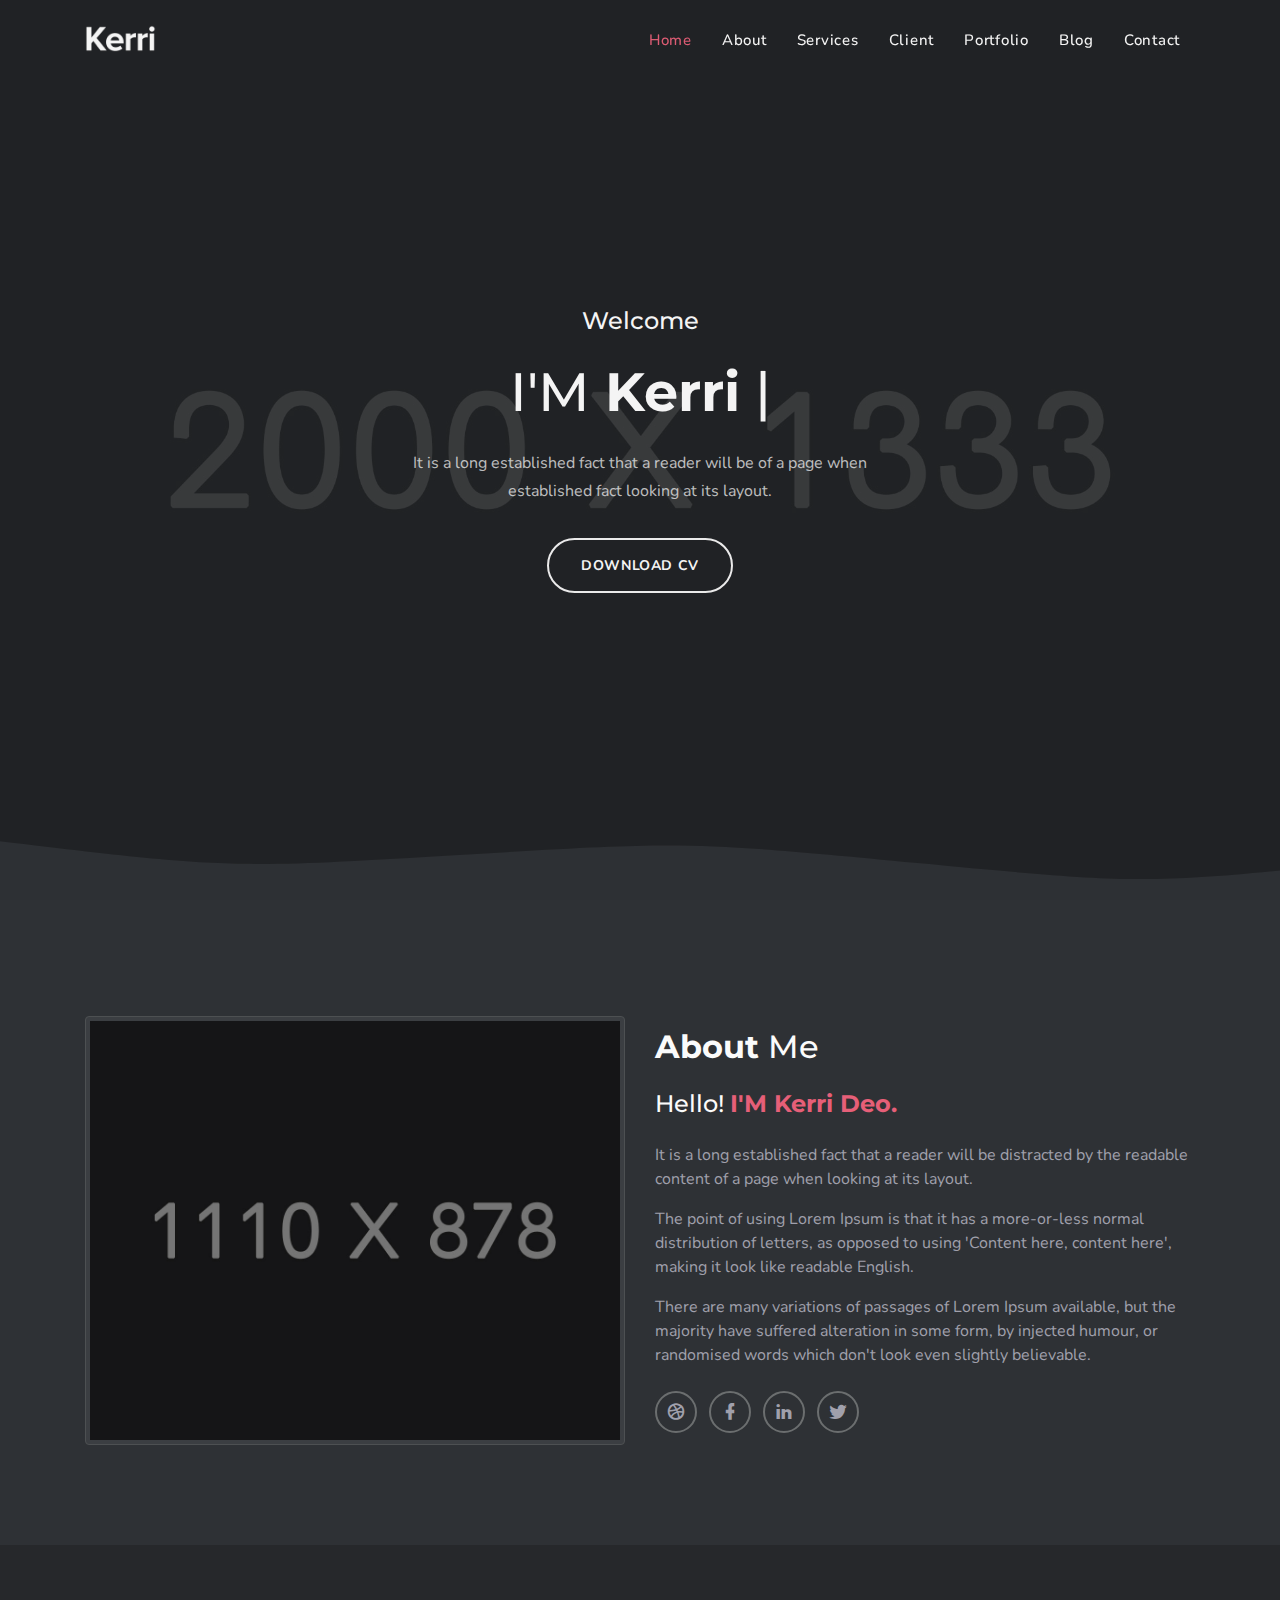
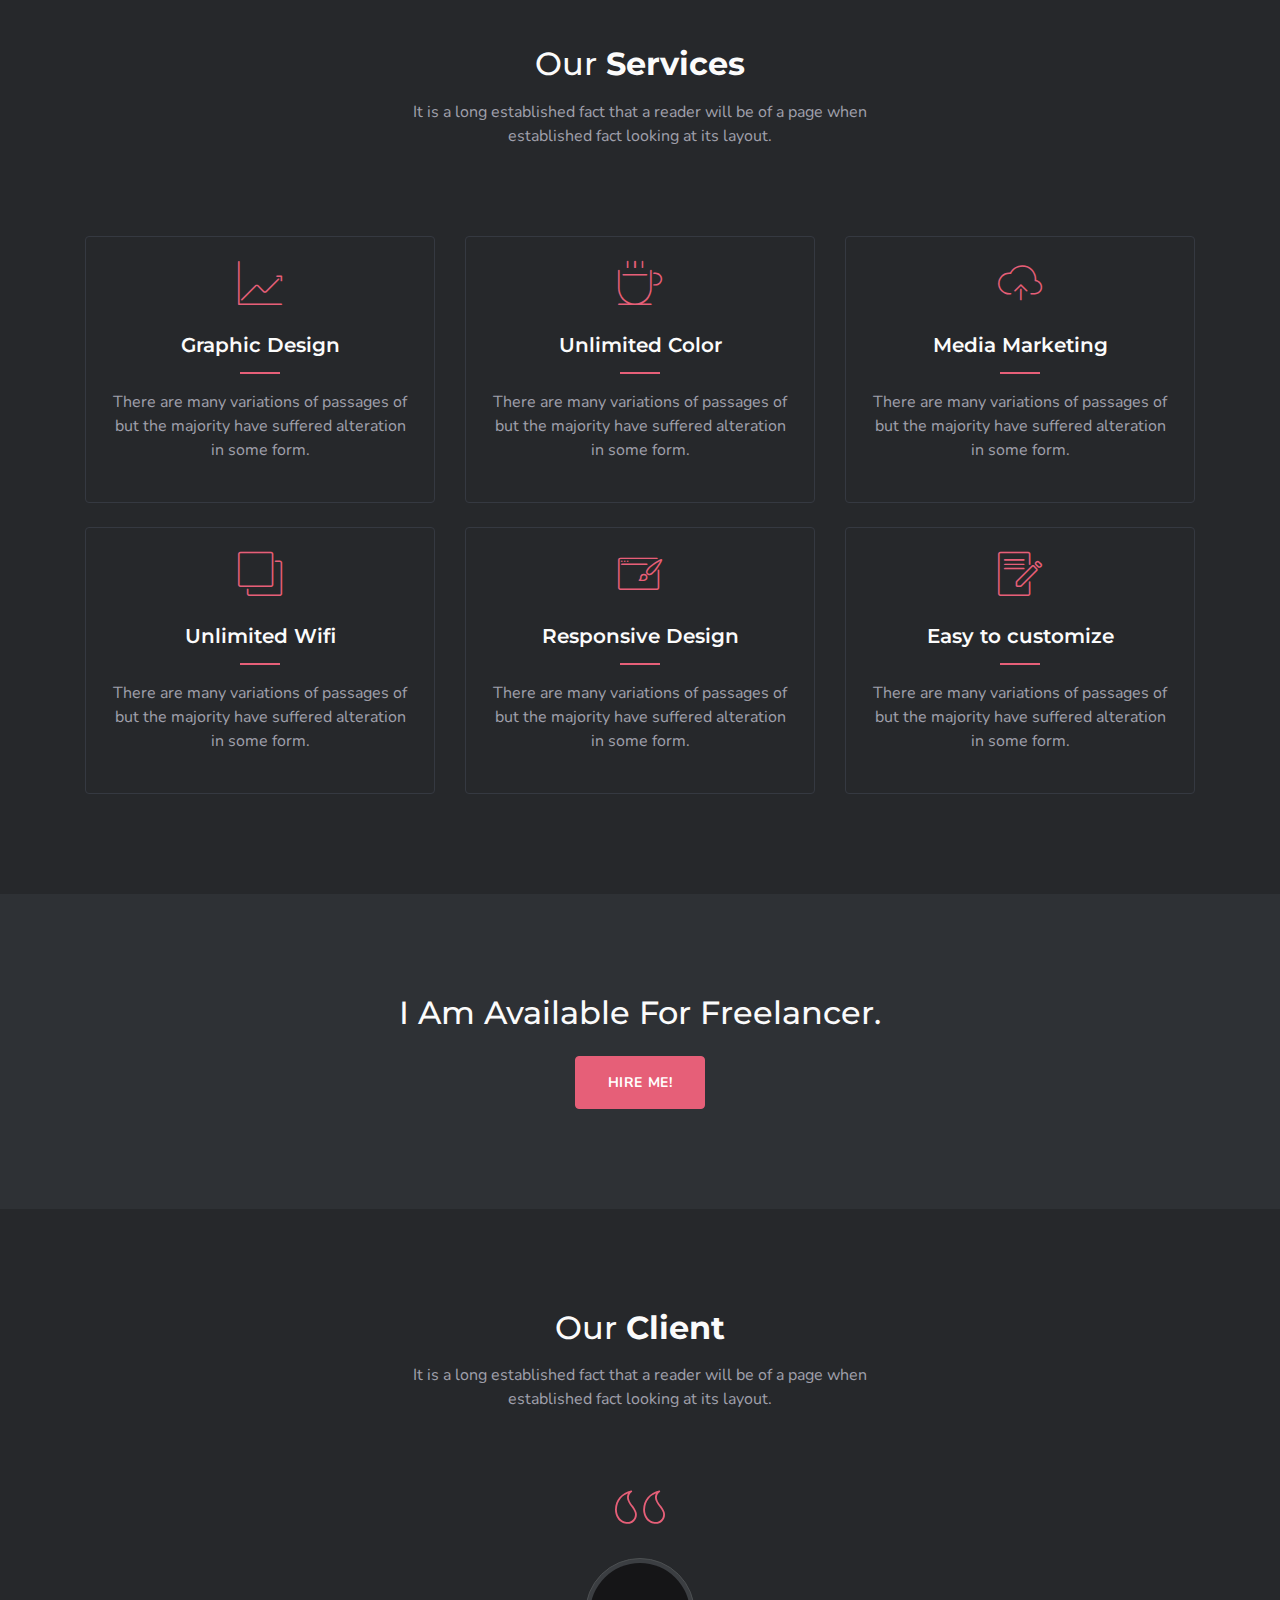
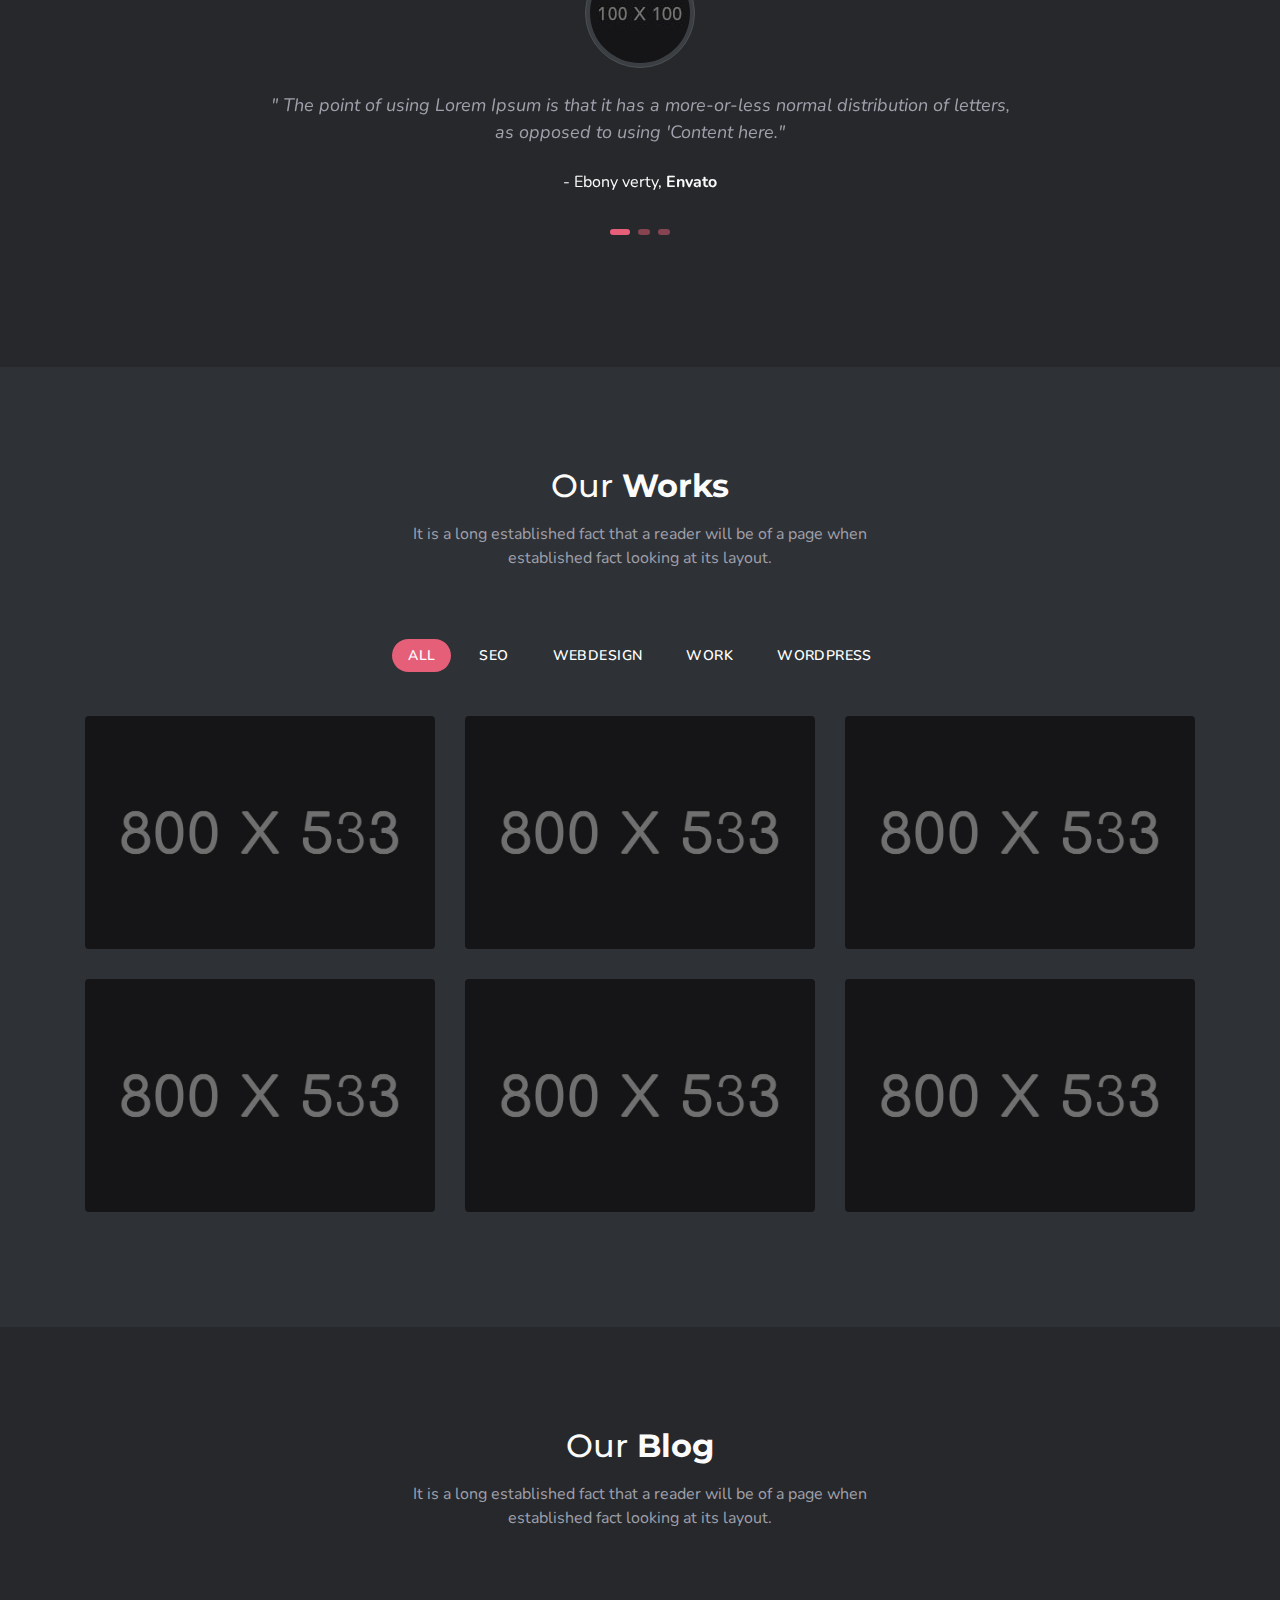
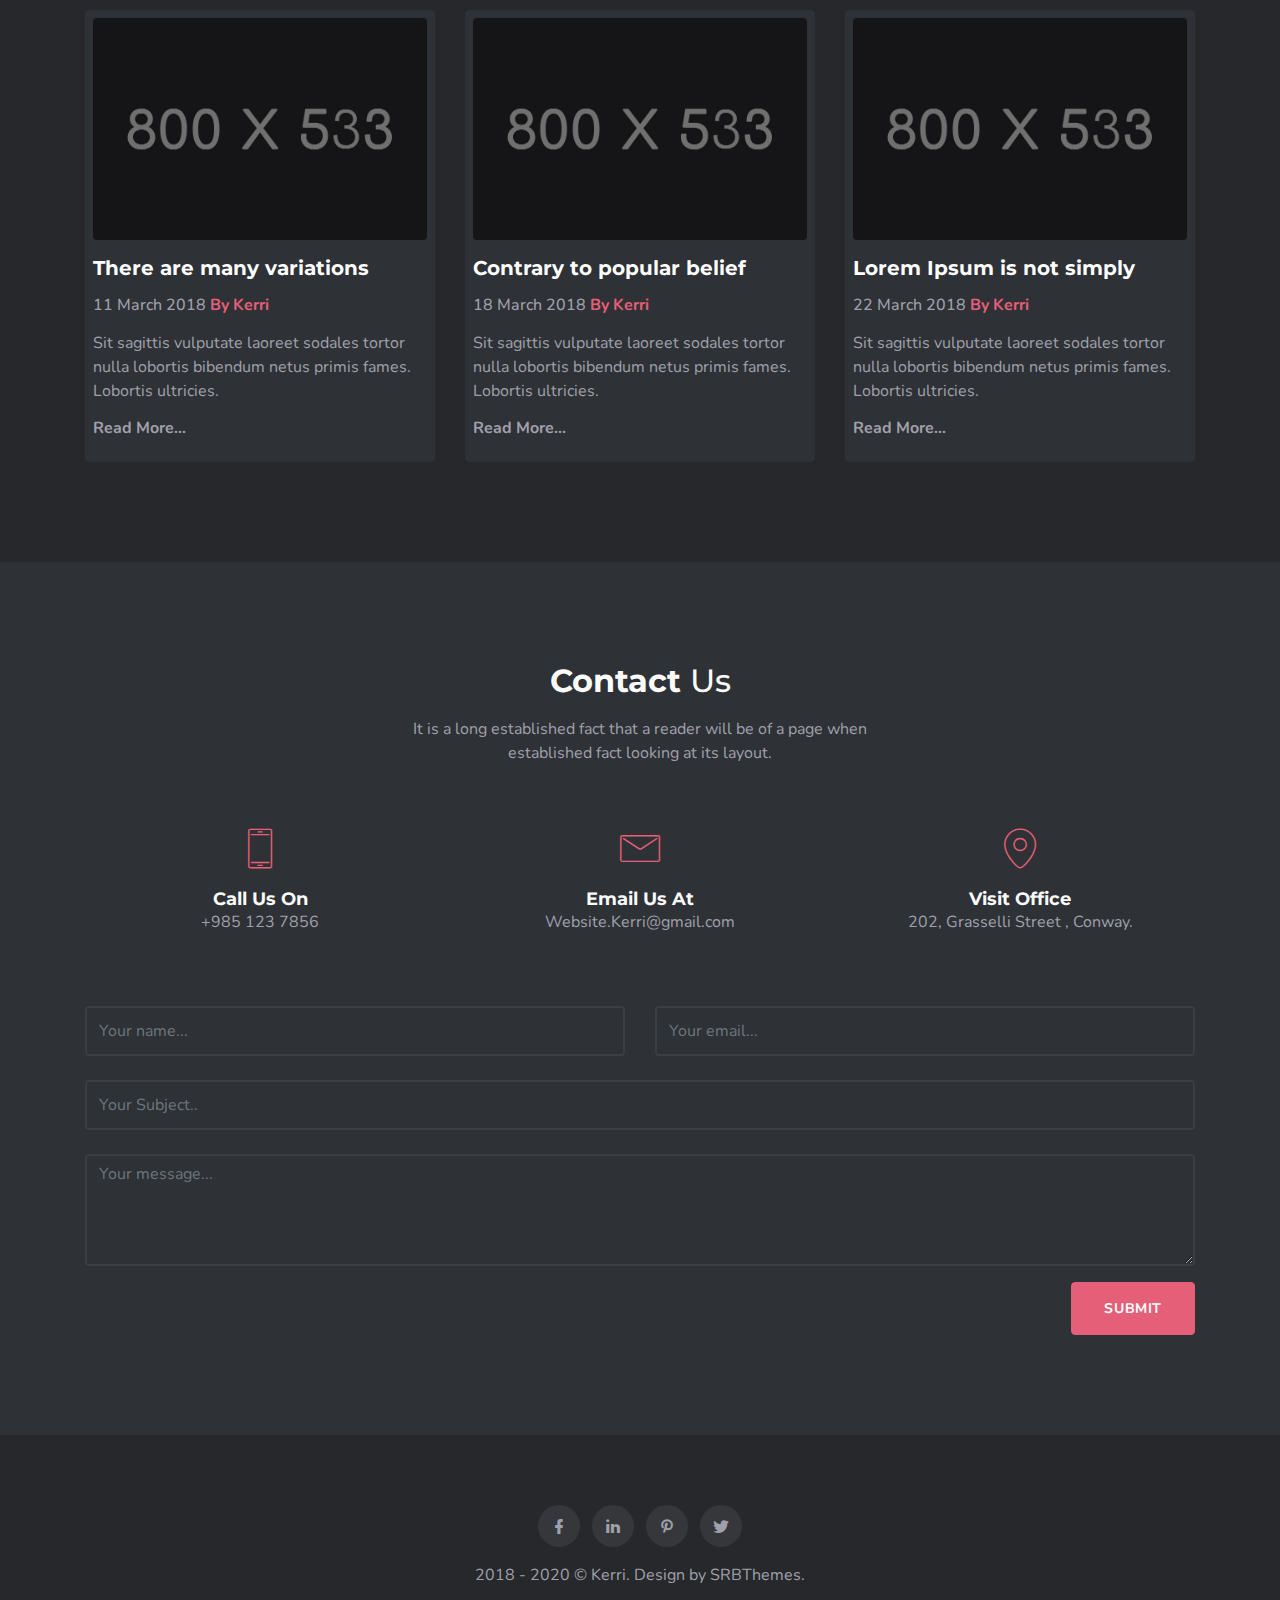
<file: fonts/temp 3/bootstrap_4/HTML/dark/index_16.html>
<!DOCTYPE html>
<html lang="en">
    <head>
        <meta charset="UTF-8">
        <meta name="viewport" content="width=device-width, initial-scale=1">
        <title>Kerri | Responsive Bootstrap 4 Personal Template</title>
        <meta name="description" content="" />
        <meta name="keywords" content="" />
        <meta name="author" content="SRBThemes" />

        <link rel="shortcut icon" href="images/favicon.ico">

        <!--Bootstrap Css-->
        <link rel="stylesheet" type="text/css" href="css/bootstrap.min.css" />

        <!-- Materialdesign icons Css -->
        <link href="css/materialdesignicons.min.css" rel="stylesheet">

        <!-- Mobirise icons Css -->
        <link href="css/mobiriseicons.css" rel="stylesheet"> 

        <!-- Magnific-popup -->
        <link rel="stylesheet" href="css/magnific-popup.css">

        <!-- Animate Css -->
        <link rel="stylesheet" href="css/animate.min.css">

        <!-- OWL SLIDER -->
        <link rel="stylesheet" href="css/owl.carousel.css" />
        <link rel="stylesheet" href="css/owl.theme.css" />
        <link rel="stylesheet" href="css/owl.transitions.css" />

        <!-- Custom style Css -->
        <link href="css/style.css" rel="stylesheet">
        <link href="css/color/default.css" rel="stylesheet" id="option-color">
    </head>

    <body>

        <!-- Loader -->
        <div id="preloader">
            <div id="status">
                <div class="spinner">Loading...</div>
            </div>
        </div>

        <!-- Start Navbar -->
    	<nav class="navbar navbar-expand-lg fixed-top custom-nav sticky">
            <div class="container">

                <a class="navbar-brand pt-0 logo" href="#">
                    <img src="images/logo.png" alt="" class="img-fluid logo-light">
                    <img src="images/logo-dark.png" alt="" class="img-fluid logo-dark">
                </a>

                <button class="navbar-toggler" type="button" data-toggle="collapse" data-target="#navbarCollapse" aria-controls="navbarCollapse" aria-expanded="false" aria-label="Toggle navigation">
                    <span class="mdi mdi-menu"></span>
                </button>

                <div class="collapse navbar-collapse" id="navbarCollapse">
                    <ul class="navbar-nav ml-auto">
                        <li class="nav-item active">
                            <a class="nav-link" href="#home">Home</a>
                        </li>
                        <li class="nav-item">
                            <a class="nav-link" href="#about">About</a>
                        </li>
                        <li class="nav-item">
                            <a class="nav-link" href="#services">Services</a>
                        </li>
                        <li class="nav-item">
                            <a class="nav-link" href="#client">Client</a>
                        </li>
                        <li class="nav-item">
                            <a class="nav-link" href="#work">Portfolio</a>
                        </li>
                        <li class="nav-item">
                            <a class="nav-link" href="#blog">Blog</a>
                        </li>
                        <li class="nav-item">
                            <a class="nav-link" href="#contact">Contact</a>
                        </li>
                    </ul>
                </div>
            </div>
        </nav>
        <!-- End Navbar -->

        <!-- START HOME -->
        <section class="section header-bg-img h-100vh wave-home" id="home">
            <div class="bg-overlay"></div>
            <div class="header-table">
                <div class="header-table-center">
                    <div class="container">
                        <div class="row justify-content-center">
                            <div class="col-lg-12">
                                <div class="text-center header-content mx-auto">
                                    <h4 class="text-white first-title mb-4">Welcome</h4>
                                    <h1 class="header-name text-white text-capitalize mb-0">I'M <span class="element font-weight-bold" data-elements="Kerri Deo.,A Graphic Designer.,A Photographer."></span></h1>
                                    <p class="text-white mx-auto header-desc mt-4">It is a long established fact that a reader will be of a page when established fact looking at its layout.</p>
                                    <div class="mt-4 pt-2">
                                        <a href="#" class="btn btn-outline-custom btn-round">Download Cv</a>
                                    </div>
                                </div>
                            </div>
                        </div>
                    </div>
                </div>
            </div>            
            <div class="wave_sec">
                <svg width="100%" height="100%" version="1.1" xmlns="http://www.w3.org/2000/svg">
                    <defs></defs>
                    <path id="wave_img" d="M 0 185.609 C 317.16666666666663 118.136 317.16666666666663 118.136 634.3333333333333 151.87 C 951.4999999999999 185.609 951.4999999999999 185.609 1268.6666666666665 116.402 C 1585.833333333333 47.195 1585.833333333333 47.195 1903 131.925 L 1903 507 L 0 507 Z" fill="#2e3135"></path>
                </svg>
            </div>
        </section>
        <!-- END HOME -->

        <!-- START ABOUT -->
        <section class="section" id="about">
            <div class="container">
                <div class="row align-items-center">
                    <div class="col-lg-6">
                        <div class="mt-3">
                            <img src="images/about.jpg" alt="" class="img-fluid mx-auto d-block img-thumbnail">
                        </div>
                    </div>
                    <div class="col-lg-6">
                        <div class="mt-3">
                            <h2><span class="font-weight-bold">About</span> Me</h2>
                            <h4 class="mt-4">Hello! <span class="text-custom font-weight-bold">I'M Kerri Deo.</span></h4>
                            <p class="text-muted mt-4">It is a long established fact that a reader will be distracted by the readable content of a page when looking at its layout. </p>
                            <p class="text-muted mt-2">The point of using Lorem Ipsum is that it has a more-or-less normal distribution of letters, as opposed to using 'Content here, content here', making it look like readable English.</p>
                            <p class="text-muted mt-2">There are many variations of passages of Lorem Ipsum available, but the majority have suffered alteration in some form, by injected humour, or randomised words which don't look even slightly believable.</p>
                            <div>
                                <ul class="mb-0 about-social list-inline mt-4">
                                    <li class="list-inline-item"><a href="#"><i class="mdi mdi-dribbble"></i></a></li>
                                    <li class="list-inline-item"><a href="#"><i class="mdi mdi-facebook"></i></a></li>
                                    <li class="list-inline-item"><a href="#"><i class="mdi mdi-linkedin"></i></a></li>
                                    <li class="list-inline-item"><a href="#"><i class="mdi mdi-twitter"></i></a></li>
                                </ul> 
                            </div>
                        </div>
                    </div>
                </div>
            </div>
        </section>
        <!-- END ABOUT -->

        <!-- START SERVICES -->
        <section class="section bg-light" id="services">
            <div class="container">
                <div class="row justify-content-center">
                    <div class="col-lg-12">
                        <div class="text-center">
                            <h2>Our <span class="font-weight-bold">Services</span></h2>
                            <p class="text-muted mx-auto section-subtitle mt-3">It is a long established fact that a reader will be of a page when established fact looking at its layout.</p>
                        </div>
                    </div>
                </div>
                <div class="row mt-5">
                    <div class="col-lg-4">
                        <div class="text-center services-boxes rounded p-4 mt-4">
                            <div class="services-boxes-icon">
                                <i class="mbri-growing-chart text-custom display-4"></i>
                            </div>
                            <div class="mt-4">
                                <h5 class="mb-0">Graphic Design</h5>
                                <div class="services-title-border"></div>
                                <p class="text-muted mt-3">There are many variations of passages of but the majority have suffered alteration in some form.</p>
                            </div>
                        </div>
                    </div>
                    <div class="col-lg-4">
                        <div class="text-center services-boxes rounded p-4 mt-4">
                            <div class="services-boxes-icon">
                                <i class="mbri-hot-cup text-custom display-4"></i>
                            </div>
                            <div class="mt-4">
                                <h5 class="mb-0">Unlimited Color</h5>
                                <div class="services-title-border"></div>
                                <p class="text-muted mt-3">There are many variations of passages of but the majority have suffered alteration in some form.</p>
                            </div>
                        </div>
                    </div>
                    <div class="col-lg-4">
                        <div class="text-center services-boxes rounded p-4 mt-4">
                            <div class="services-boxes-icon">
                                <i class="mbri-upload text-custom display-4"></i>
                            </div>
                            <div class="mt-4">
                                <h5 class="mb-0">Media Marketing</h5>
                                <div class="services-title-border"></div>
                                <p class="text-muted mt-3">There are many variations of passages of but the majority have suffered alteration in some form.</p>
                            </div>
                        </div>
                    </div>
                </div>
                <div class="row">
                    <div class="col-lg-4">
                        <div class="text-center services-boxes rounded p-4 mt-4">
                            <div class="services-boxes-icon">
                                <i class="mbri-layers text-custom display-4"></i>
                            </div>
                            <div class="mt-4">
                                <h5 class="mb-0">Unlimited Wifi</h5>
                                <div class="services-title-border"></div>
                                <p class="text-muted mt-3">There are many variations of passages of but the majority have suffered alteration in some form.</p>
                            </div>
                        </div>
                    </div>
                    <div class="col-lg-4">
                        <div class="text-center services-boxes rounded p-4 mt-4">
                            <div class="services-boxes-icon">
                                <i class="mbri-website-theme text-custom display-4"></i>
                            </div>
                            <div class="mt-4">
                                <h5 class="mb-0">Responsive Design</h5>
                                <div class="services-title-border"></div>
                                <p class="text-muted mt-3">There are many variations of passages of but the majority have suffered alteration in some form.</p>
                            </div>
                        </div>
                    </div>
                    <div class="col-lg-4">
                        <div class="text-center services-boxes rounded p-4 mt-4">
                            <div class="services-boxes-icon">
                                <i class="mbri-edit text-custom display-4"></i>
                            </div>
                            <div class="mt-4">
                                <h5 class="mb-0">Easy to customize</h5>
                                <div class="services-title-border"></div>
                                <p class="text-muted mt-3">There are many variations of passages of but the majority have suffered alteration in some form.</p>
                            </div>
                        </div>
                    </div>
                </div>
            </div>
        </section>
        <!-- END SERVICES -->

        <!-- START CTA -->
        <section class="section">
            <div class="container">
                <div class="row">
                    <div class="col-lg-12">
                        <div class="text-center">
                            <h2>I Am Available For Freelancer.</h2>
                        </div>
                        <div class="text-center mt-4">
                            <a href="#" class="btn btn-custom">Hire Me!</a>
                        </div>
                    </div>
                </div>
            </div>
        </section>
        <!-- END CTA -->

        <!-- START CLIENT -->
        <section class="section bg-light" id="client">
            <div class="container">
                <div class="row justify-content-center">
                    <div class="col-lg-12">
                        <div class="text-center">
                            <h2>Our <span class="font-weight-bold">Client</span></h2>
                            <p class="text-muted mx-auto section-subtitle mt-3">It is a long established fact that a reader will be of a page when established fact looking at its layout.</p>
                        </div>
                    </div>
                </div>
                <div class="row mt-4 pt-4">
                    <div class="col-lg-12">
                        <div id="owl-demo" class="owl-carousel">
                            <div class="text-center testi_boxes mx-auto">
                                <div class="tam_testi_icon text-custom">
                                    <i class="mbri-quote-left"></i>
                                </div>
                                <div class="mt-2">
                                    <div>
                                        <img src="images/testi/testi-1.jpg" alt="" class="mx-auto img-thumbnail img-fluid d-block rounded-circle">
                                    </div>
                                    <p class="client_review font-italic mt-4 text-center text-muted">" The point of using Lorem Ipsum is that it has a more-or-less normal distribution of letters, as opposed to using 'Content here."</p>
                                    <p class="client_name text-center mb-0 mt-4">- Ebony verty, <span class="font-weight-bold">Envato</span></p>
                                </div>
                            </div>
                            <div class="text-center testi_boxes mx-auto">
                                <div class="tam_testi_icon text-custom">
                                    <i class="mbri-quote-left"></i>
                                </div>
                                <div class="mt-2">
                                    <div>
                                        <img src="images/testi/testi-2.jpg" alt="" class="mx-auto img-thumbnail img-fluid d-block rounded-circle">
                                    </div>
                                    <p class="client_review font-italic mt-4 text-center text-muted">" The point of using Lorem Ipsum is that it has a more-or-less normal distribution of letters, as opposed to using 'Content here."</p>
                                    <p class="client_name text-center mb-0 mt-4">- Ebony verty, <span class="font-weight-bold">Envato</span></p>
                                </div>
                            </div>
                            <div class="text-center testi_boxes mx-auto">
                                <div class="tam_testi_icon text-custom">
                                    <i class="mbri-quote-left"></i>
                                </div>
                                <div class="mt-2">
                                    <div>
                                        <img src="images/testi/testi-3.jpg" alt="" class="mx-auto img-thumbnail img-fluid d-block rounded-circle">
                                    </div>
                                    <p class="client_review font-italic mt-4 text-center text-muted">" The point of using Lorem Ipsum is that it has a more-or-less normal distribution of letters, as opposed to using 'Content here."</p>
                                    <p class="client_name text-center mb-0 mt-4">- Ebony verty, <span class="font-weight-bold">Envato</span></p>
                                </div>
                            </div>
                        </div>
                    </div>
                </div>
            </div>
        </section>
        <!-- END CLIENT -->

        <!--START WORK -->   
        <section class="section text-center" id="work">
            <div class="container">
                <div class="row justify-content-center">
                    <div class="col-lg-12">
                        <div class="text-center">
                            <h2>Our <span class="font-weight-bold">Works</span></h2>
                            <p class="text-muted mx-auto section-subtitle mt-3">It is a long established fact that a reader will be of a page when established fact looking at its layout.</p>
                        </div>
                    </div>
                </div>
                <div class="row mt-5 ">
                    <ul class="col list-unstyled list-inline mb-0 text-uppercase work_menu" id="menu-filter">
                        <li class="list-inline-item"><a class="active" data-filter="*">All</a></li>
                        <li class="list-inline-item"><a class="" data-filter=".seo">Seo</a></li>
                        <li class="list-inline-item"><a class="" data-filter=".webdesign">Webdesign</a></li>
                        <li class="list-inline-item"><a class="" data-filter=".WORK">WORK</a></li>
                        <li class="list-inline-item"><a class="" data-filter=".wordpress">Wordpress</a></li>
                    </ul>
                </div>
            </div>
            <div class="container">
                <div class="row mt-4 work-filter">
                    <div class="col-lg-4 work_item webdesign wordpress">
                        <a href="images/works/1.jpg" class="img-zoom">
                            <div class="work_box">
                                <div class="work_img">
                                    <img src="images/works/1.jpg" class="img-fluid mx-auto d-block rounded" alt="work-img">
                                </div>
                                <div class="work_detail">
                                    <p class="mb-2">Category</p>
                                    <h4 class="mb-0">Project Title</h4>
                                </div>
                            </div>
                        </a>
                    </div>

                    <div class="col-lg-4 work_item WORK webdesign seo">
                        <a href="images/works/2.jpg" class="img-zoom">
                            <div class="work_box">
                                <div class="work_img">
                                    <img src="images/works/2.jpg" class="img-fluid mx-auto d-block rounded" alt="work-img">
                                </div>
                                <div class="work_detail">
                                    <p class="mb-2">Category</p>
                                    <h4 class="mb-0">Project Title</h4>
                                </div>
                            </div>
                        </a>
                    </div>

                    <div class="col-lg-4 work_item seo wordpress">
                        <a href="images/works/3.jpg" class="img-zoom">
                            <div class="work_box">
                                <div class="work_img">
                                    <img src="images/works/3.jpg" class="img-fluid mx-auto d-block rounded" alt="work-img">
                                </div>
                                <div class="work_detail">
                                    <p class="mb-2">Category</p>
                                    <h4 class="mb-0">Project Title</h4>
                                </div>
                            </div>
                        </a>
                    </div>

                    <div class="col-lg-4 work_item wordpress WORK webdesign">
                        <a href="images/works/4.jpg" class="img-zoom">
                            <div class="work_box">
                                <div class="work_img">
                                    <img src="images/works/4.jpg" class="img-fluid mx-auto d-block rounded" alt="work-img">
                                </div>
                                <div class="work_detail">
                                    <p class="mb-2">Category</p>
                                    <h4 class="mb-0">Project Title</h4>
                                </div>
                            </div>
                        </a>
                    </div>

                    <div class="col-lg-4 work_item seo webdesign">
                        <a href="images/works/5.jpg" class="img-zoom">
                            <div class="work_box">
                                <div class="work_img">
                                    <img src="images/works/5.jpg" class="img-fluid mx-auto d-block rounded" alt="work-img">
                                </div>
                                <div class="work_detail">
                                    <p class="mb-2">Category</p>
                                    <h4 class="mb-0">Project Title</h4>
                                </div>
                            </div>
                        </a>
                    </div>

                    <div class="col-lg-4 work_item devlopment webdesign">
                        <a href="images/works/6.jpg" class="img-zoom">
                            <div class="work_box">
                                <div class="work_img">
                                    <img src="images/works/6.jpg" class="img-fluid mx-auto d-block rounded" alt="work-img">
                                </div>
                                <div class="work_detail">
                                    <p class="mb-2">Category</p>
                                    <h4 class="mb-0">Project Title</h4>
                                </div>
                            </div>
                        </a>
                    </div>
                </div>
            </div>
        </section>
        <!--END WORK -->

        <!-- START BLOG -->
        <section class="section bg-light" id="blog">
            <div class="container">   
                <div class="row justify-content-center">
                    <div class="col-lg-12">
                        <div class="text-center">
                            <h2>Our <span class="font-weight-bold">Blog</span></h2>
                            <p class="text-muted mx-auto section-subtitle mt-3">It is a long established fact that a reader will be of a page when established fact looking at its layout.</p>
                        </div>
                    </div>
                </div>                 
                <div class="row mt-5">
                    <div class="col-lg-4 mt-3">
                        <div class="rounded blog_color p-2">
                            <div class="img_blog">
                                <img src="images/blog/blog-1.jpg" alt="" class="img-fluid rounded mx-auto d-block">
                            </div>
                            <div class="content_blog pt-3 pb-3">
                                <div>
                                    <h5 class="font-weight-bold mb-0"><a href="#" class="text-white">There are many variations</a></h5>
                                </div>
                                <div class="mt-3">
                                    <p class="h6 text-muted date_blog mb-0">11 March 2018 <a href="#" class="text-custom font-weight-bold">By Kerri</a></p>
                                    <p class="mt-3 desc_blog text-muted">Sit sagittis vulputate laoreet sodales tortor nulla lobortis bibendum netus primis fames. Lobortis ultricies.</p>
                                    <p class="h6 mb-0"><a href="#" class="text-muted font-weight-bold">Read More...</a></p>
                                </div>
                            </div>
                        </div>
                    </div>
                    <div class="col-lg-4 mt-3">
                        <div class="rounded blog_color p-2">
                            <div class="img_blog">
                                <img src="images/blog/blog-2.jpg" alt="" class="img-fluid rounded mx-auto d-block">
                            </div>
                            <div class="content_blog pt-3 pb-3">
                                <div>
                                    <h5 class="font-weight-bold mb-0"><a href="#" class="text-white">Contrary to popular belief</a></h5>
                                </div>
                                <div class="mt-3">
                                    <p class="h6 text-muted date_blog mb-0">18 March 2018 <a href="#" class="text-custom font-weight-bold">By Kerri</a></p>
                                    <p class="mt-3 desc_blog text-muted">Sit sagittis vulputate laoreet sodales tortor nulla lobortis bibendum netus primis fames. Lobortis ultricies.</p>
                                    <p class="h6 mb-0"><a href="#" class="text-muted font-weight-bold">Read More...</a></p>
                                </div>
                            </div>
                        </div>
                    </div>
                    <div class="col-lg-4 mt-3">
                        <div class="rounded blog_color p-2">
                            <div class="img_blog">
                                <img src="images/blog/blog-3.jpg" alt="" class="img-fluid rounded mx-auto d-block">
                            </div>
                            <div class="content_blog pt-3 pb-3">
                                <div>
                                    <h5 class="font-weight-bold mb-0"><a href="#" class="text-white">Lorem Ipsum is not simply</a></h5>
                                </div>
                                <div class="mt-3">
                                    <p class="h6 text-muted date_blog mb-0">22 March 2018 <a href="#" class="text-custom font-weight-bold">By Kerri</a></p>
                                    <p class="mt-3 desc_blog text-muted">Sit sagittis vulputate laoreet sodales tortor nulla lobortis bibendum netus primis fames. Lobortis ultricies.</p>
                                    <p class="h6 mb-0"><a href="#" class="text-muted font-weight-bold">Read More...</a></p>
                                </div>
                            </div>
                        </div>
                    </div>
                </div>
            </div>
        </section>
        <!-- END BLOG -->
        
        <!-- START CONTACT -->
        <section class="section" id="contact">
            <div class="container">
                <div class="row justify-content-center">
                    <div class="col-lg-12">
                        <div class="text-center">
                            <h2><span class="font-weight-bold">Contact</span> Us</h2>
                            <p class="text-muted mx-auto section-subtitle mt-3">It is a long established fact that a reader will be of a page when established fact looking at its layout.</p>
                        </div>
                    </div>
                </div> 
                <div class="row mt-5">
                    <div class="col-lg-4">
                        <div class="text-center">
                            <div>
                                <i class="mbri-mobile2 text-custom h1"></i>
                            </div>
                            <div class="mt-3">
                                <h5 class="mb-0 contact_detail-title font-weight-bold">Call Us On</h5>
                                <p class="text-muted">+985 123 7856</p>
                            </div>
                        </div>
                    </div>
                    <div class="col-lg-4">
                        <div class="text-center">
                            <div>
                                <i class="mbri-letter text-custom h1"></i>
                            </div>
                            <div class="mt-3">
                                <h5 class="mb-0 contact_detail-title font-weight-bold">Email Us At</h5>
                                <p class="text-muted">Website.Kerri@gmail.com</p>
                            </div>
                        </div>
                    </div>
                    <div class="col-lg-4">
                        <div class="text-center">
                            <div>
                                <i class="mbri-pin text-custom h1"></i>
                            </div>
                            <div class="mt-3">
                                <h5 class="mb-0 contact_detail-title font-weight-bold">Visit Office</h5>
                                <p class="text-muted">202, Grasselli Street , Conway.</p>
                            </div>
                        </div>
                    </div>
                </div>
                <div class="row mt-5">
                    <div class="col-lg-12">
                        <div class="form-kerri contact_form">
                            <div id="message"></div>
                            <form method="post" action="php/contact.php" name="contact-form" id="working_form">
                                <div class="row">
                                    <div class="col-lg-6">
                                        <div class="form-group mt-2">
                                            <input name="name" id="name" type="text" class="form-control" placeholder="Your name..." >
                                        </div>
                                    </div>
                                    <div class="col-lg-6">
                                        <div class="form-group mt-2">
                                            <input name="email" id="email" type="email" class="form-control" placeholder="Your email..." >
                                        </div>
                                    </div>                                
                                </div>
                                <div class="row">
                                    <div class="col-lg-12">
                                        <div class="form-group mt-2">
                                            <input type="text" class="form-control" id="subject" placeholder="Your Subject.." />
                                        </div>
                                    </div>
                                </div>
                                <div class="row">
                                    <div class="col-lg-12">
                                        <div class="form-group mt-2">
                                            <textarea name="comments" id="comments" rows="4" class="form-control" placeholder="Your message..."></textarea>
                                        </div>
                                    </div>
                                </div>
                                <div class="row">
                                    <div class="col-lg-12 text-right">
                                        <input type="submit" id="submit" name="send" class="submitBnt btn btn-custom text-uppercase" value="Submit">
                                        <div id="simple-msg"></div>
                                    </div>
                                </div>
                            </form>
                        </div>  
                    </div>
                </div>
            </div>
        </section>
        <!-- END CONTACT -->

        <!--START FOOTER-->
        <footer class="footer bg-light">
            <div class="container">
                <div class="row justify-content-center text-center">
                    <div class="col-md-12">
                        <div class="text-center text-white footer-alt">
                            <ul class="list-unstyled list-inline mb-3">
                                <li class="list-inline-item"><a href="#"><i class="mdi mdi-facebook text-muted"></i></a></li>
                                <li class="list-inline-item"><a href="#"><i class="mdi mdi-linkedin text-muted"></i></a></li>
                                <li class="list-inline-item"><a href="#"><i class="mdi mdi-pinterest text-muted"></i></a></li>
                                <li class="list-inline-item"><a href="#"><i class="mdi mdi-twitter text-muted"></i></a></li>
                            </ul>
                            <p class="text-muted mb-0"> 2018 - 2020 &copy; Kerri. Design by SRBThemes.</p>
                        </div>
                    </div>
                </div>
            </div>
        </footer>
        <!--END FOOTER-->

        <!-- Back To Top -->    
        <a href="#" class="back_top"> <i class="mdi mdi-chevron-up"> </i> </a>
      
        <!-- JAVASCRIPTS -->
        <script src="js/jquery.min.js"></script>
        <script src="js/bootstrap.bundle.min.js"></script>
        <!--EASING JS-->
        <script src="js/jquery.easing.min.js"></script>
        <script src="js/scrollspy.min.js"></script>
        <!--PORTFOLIO FILTER JS-->
        <script src="js/isotope.js"></script>
        <!-- Magnific Popup Js -->
        <script src="js/jquery.magnific-popup.min.js"></script>
        <!-- TYPED -->
        <script src="js/typed.js"></script>        
        <!-- Wavify JS -->
        <script src="js/wavify.js"></script>
        <script src="js/TweenMax.min.js"></script>
        <!-- jQuery Wavify JS -->
        <script src="js/jquery.wavify.js"></script>
        <!-- OWL CAROUSEL -->
        <script src="js/owl.carousel.min.js"></script>
        <!-- CONTACT JS -->
        <script src="js/contact.js"></script>
        <!--CUSTOM JS-->
        <script src="js/custom.js"></script>
    </body>
</html>
</file>
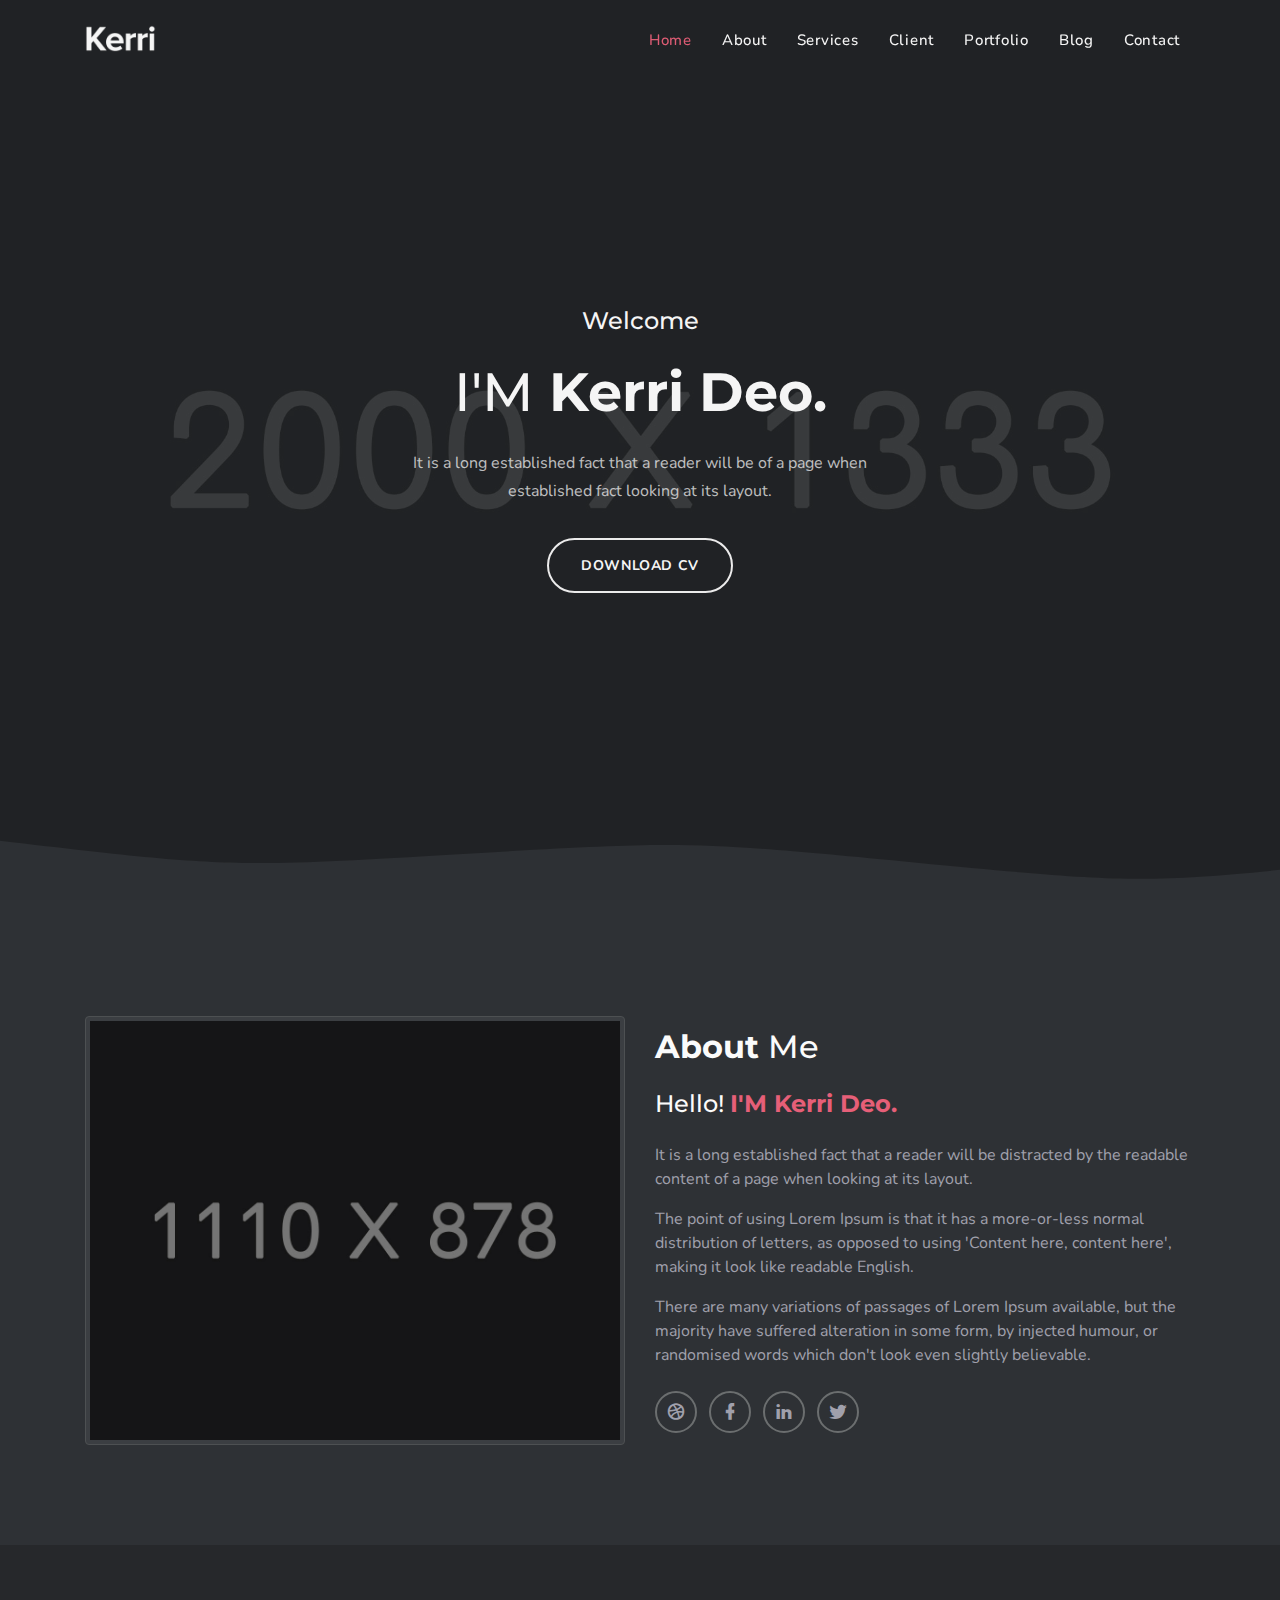
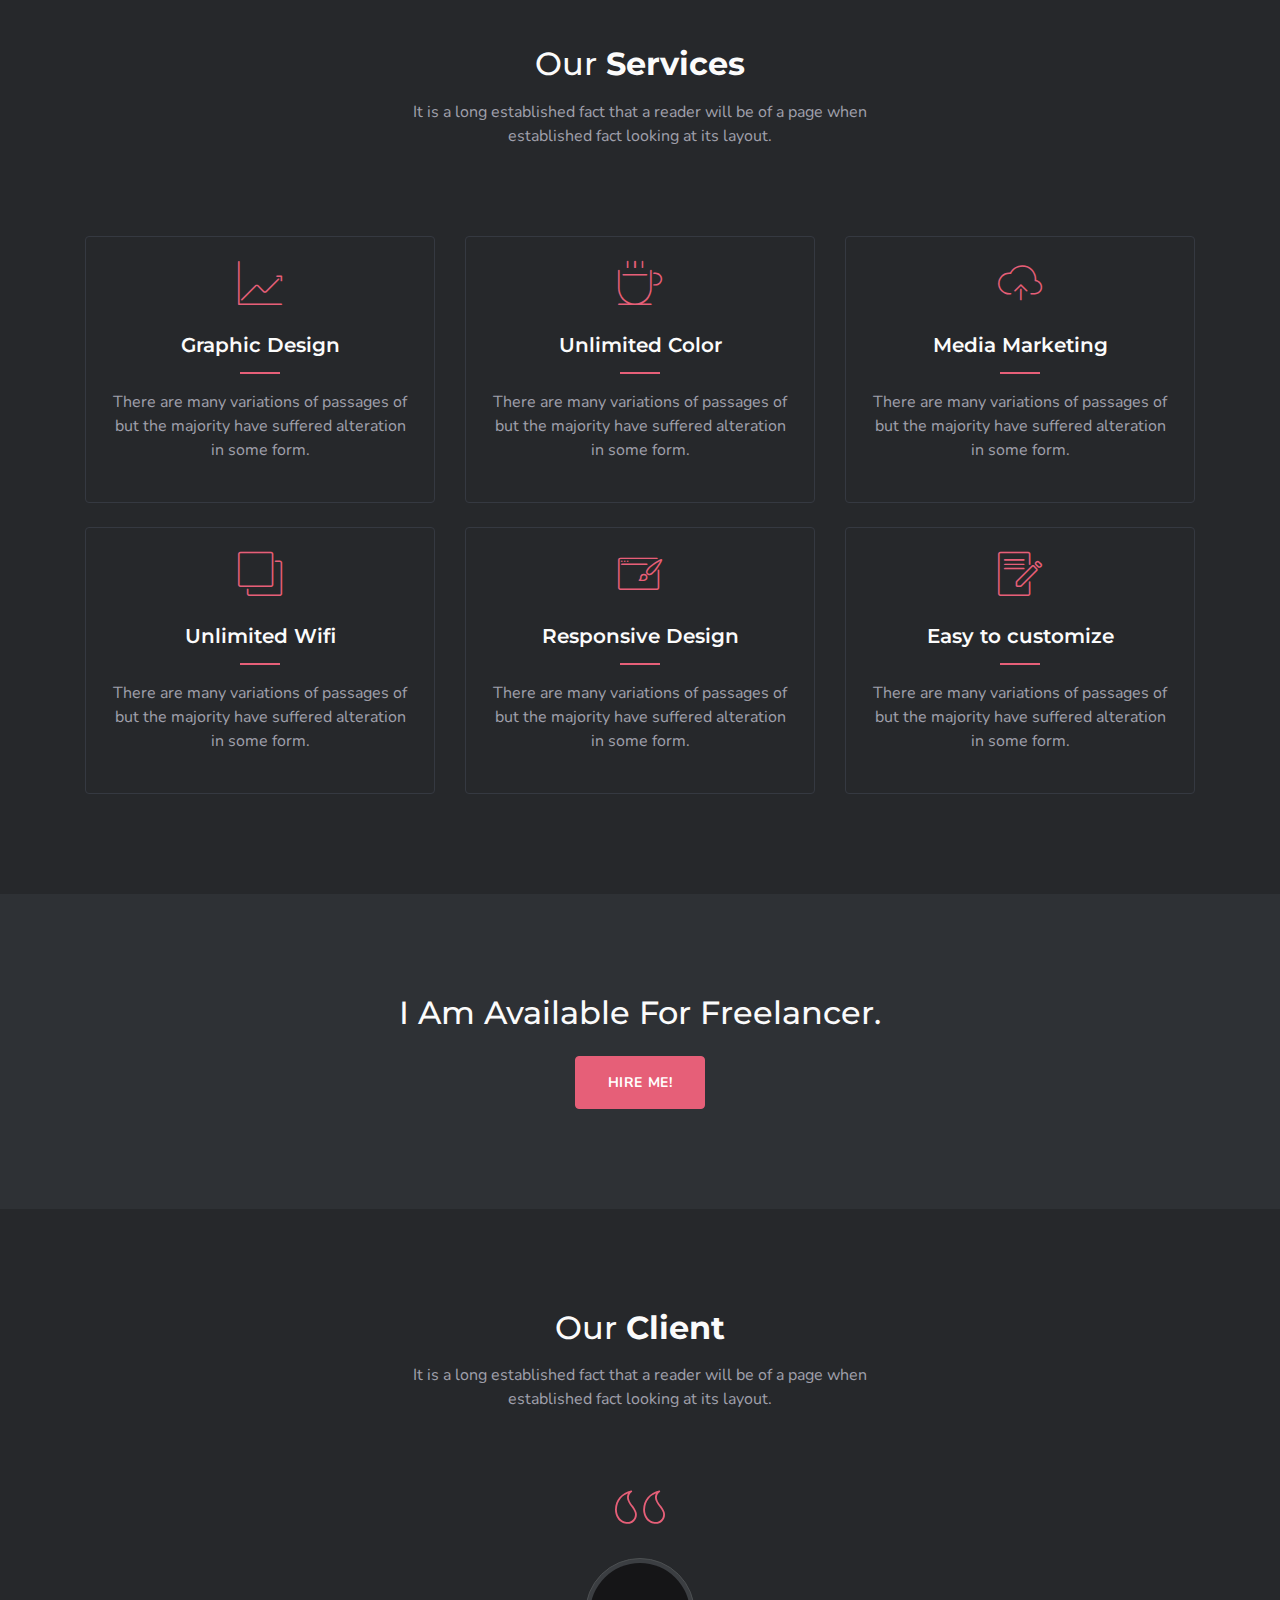
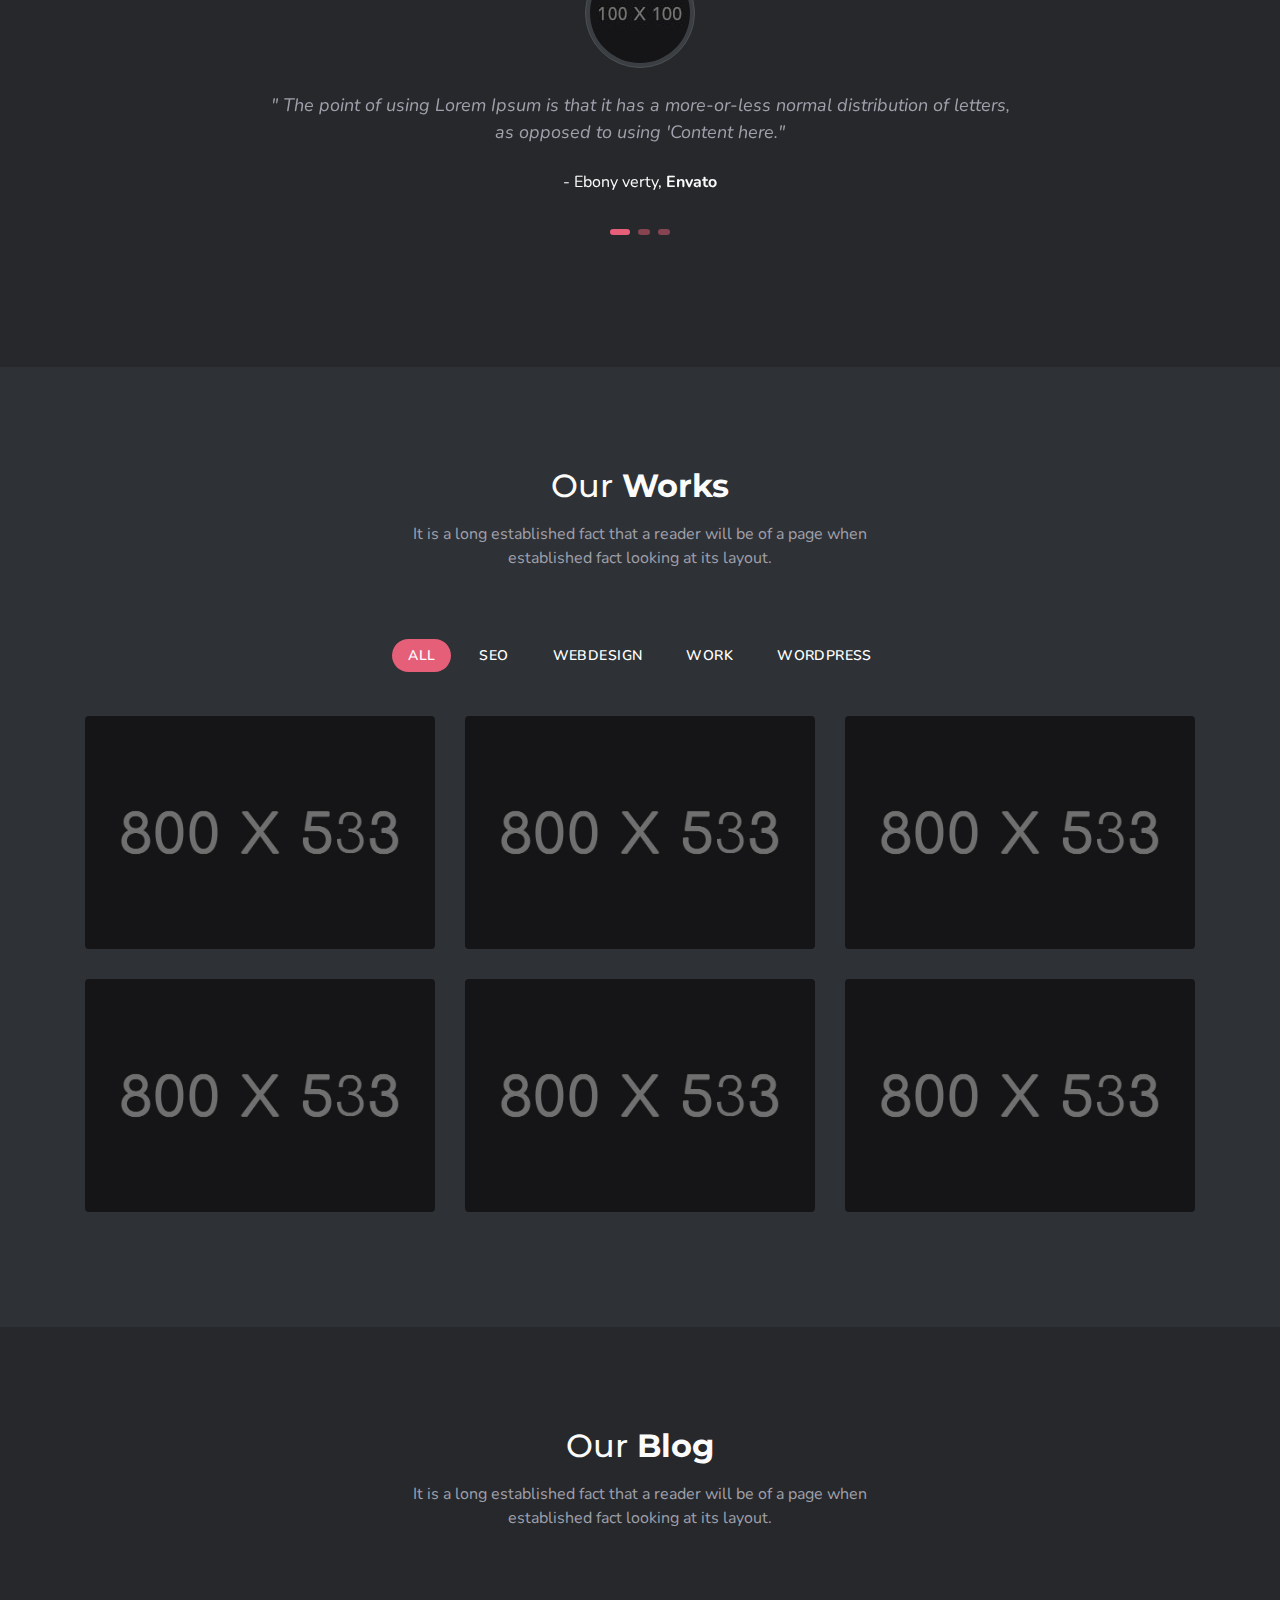
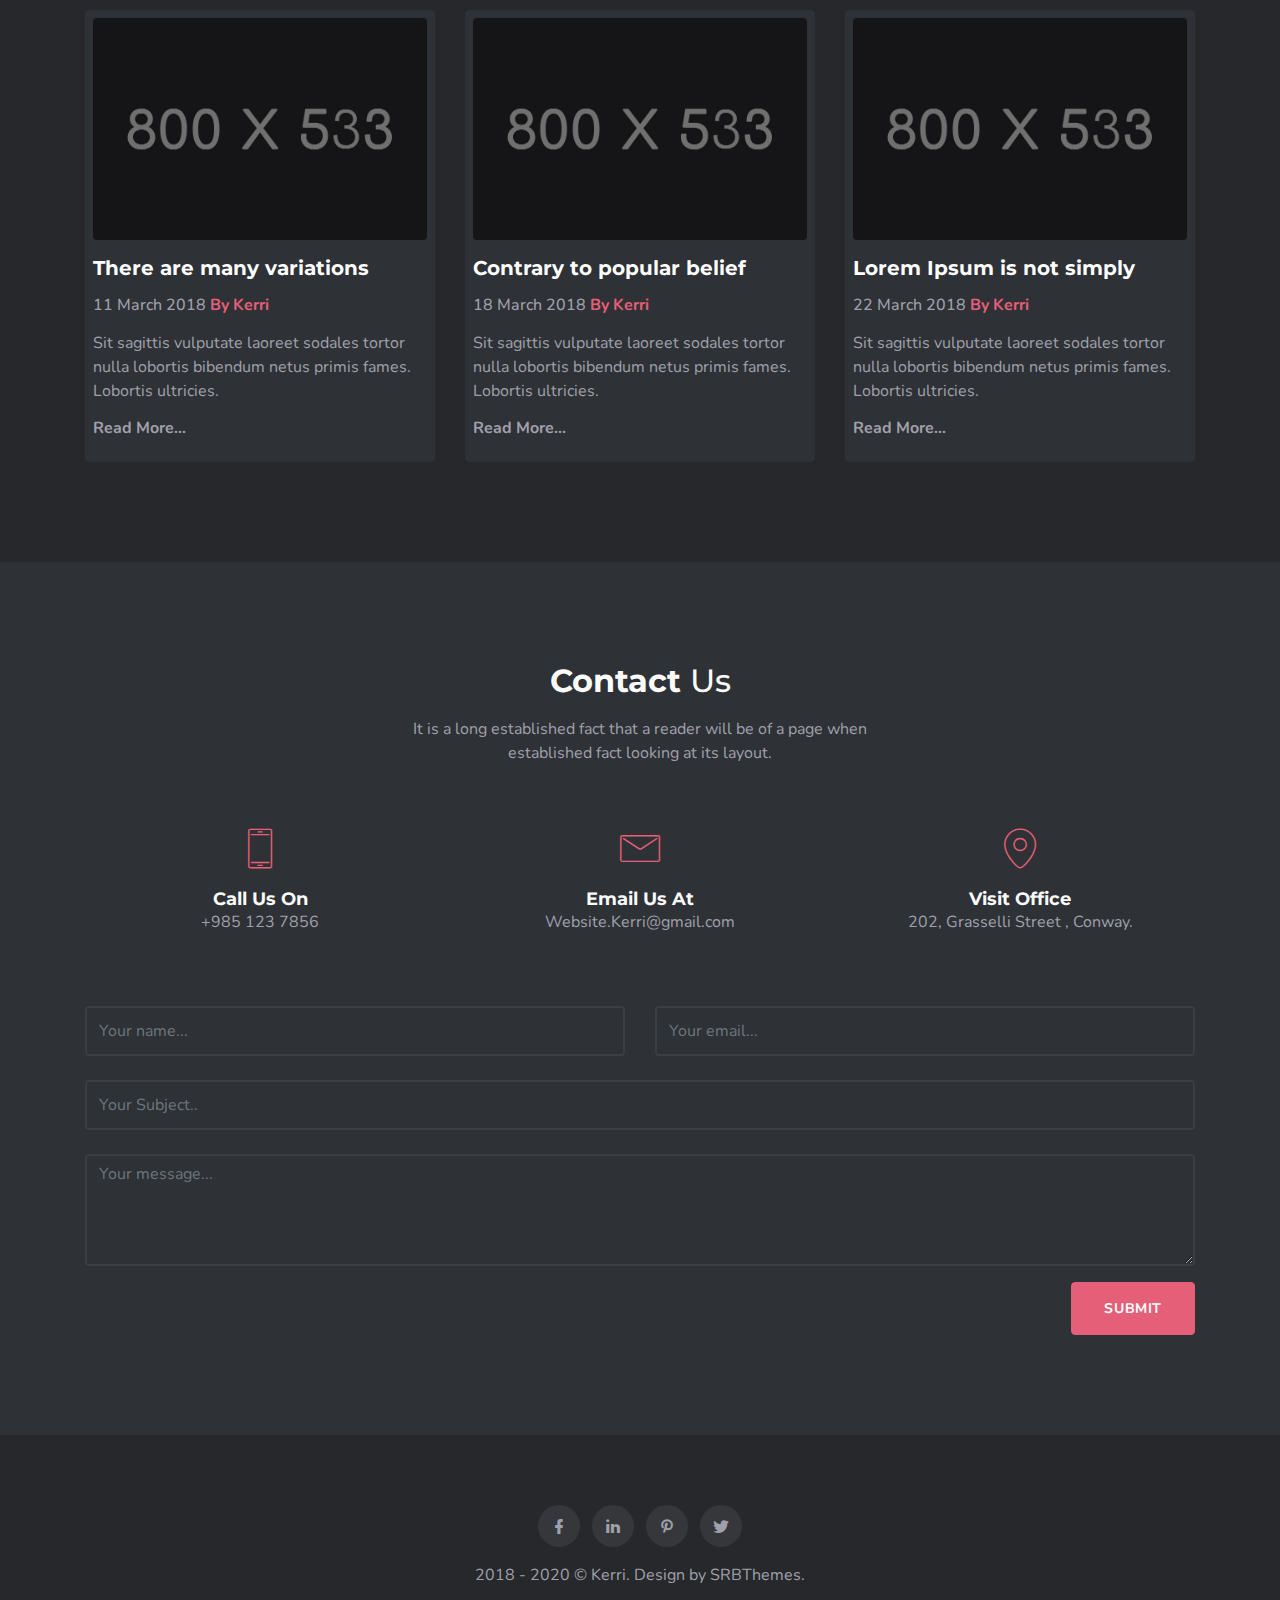
<file: fonts/temp 3/bootstrap_4/HTML/dark/index_17.html>
<!DOCTYPE html>
<html lang="en">
    <head>
        <meta charset="UTF-8">
        <meta name="viewport" content="width=device-width, initial-scale=1">
        <title>Kerri | Responsive Bootstrap 4 Personal Template</title>
        <meta name="description" content="" />
        <meta name="keywords" content="" />
        <meta name="author" content="SRBThemes" />

        <link rel="shortcut icon" href="images/favicon.ico">

        <!--Bootstrap Css-->
        <link rel="stylesheet" type="text/css" href="css/bootstrap.min.css" />

        <!-- Materialdesign icons Css -->
        <link href="css/materialdesignicons.min.css" rel="stylesheet">

        <!-- Mobirise icons Css -->
        <link href="css/mobiriseicons.css" rel="stylesheet"> 

        <!-- Magnific-popup -->
        <link rel="stylesheet" href="css/magnific-popup.css">

        <!-- Animate Css -->
        <link rel="stylesheet" href="css/animate.min.css">

        <!-- OWL SLIDER -->
        <link rel="stylesheet" href="css/owl.carousel.css" />
        <link rel="stylesheet" href="css/owl.theme.css" />
        <link rel="stylesheet" href="css/owl.transitions.css" />

        <!-- Custom style Css -->
        <link href="css/style.css" rel="stylesheet">
        <link href="css/color/default.css" rel="stylesheet" id="option-color">
    </head>

    <body>

        <!-- Loader -->
        <div id="preloader">
            <div id="status">
                <div class="spinner">Loading...</div>
            </div>
        </div>

        <!-- Start Navbar -->
    	<nav class="navbar navbar-expand-lg fixed-top custom-nav sticky">
            <div class="container">

                <a class="navbar-brand pt-0 logo" href="#">
                    <img src="images/logo.png" alt="" class="img-fluid logo-light">
                    <img src="images/logo-dark.png" alt="" class="img-fluid logo-dark">
                </a>

                <button class="navbar-toggler" type="button" data-toggle="collapse" data-target="#navbarCollapse" aria-controls="navbarCollapse" aria-expanded="false" aria-label="Toggle navigation">
                    <span class="mdi mdi-menu"></span>
                </button>

                <div class="collapse navbar-collapse" id="navbarCollapse">
                    <ul class="navbar-nav ml-auto">
                        <li class="nav-item active">
                            <a class="nav-link" href="#home">Home</a>
                        </li>
                        <li class="nav-item">
                            <a class="nav-link" href="#about">About</a>
                        </li>
                        <li class="nav-item">
                            <a class="nav-link" href="#services">Services</a>
                        </li>
                        <li class="nav-item">
                            <a class="nav-link" href="#client">Client</a>
                        </li>
                        <li class="nav-item">
                            <a class="nav-link" href="#work">Portfolio</a>
                        </li>
                        <li class="nav-item">
                            <a class="nav-link" href="#blog">Blog</a>
                        </li>
                        <li class="nav-item">
                            <a class="nav-link" href="#contact">Contact</a>
                        </li>
                    </ul>
                </div>
            </div>
        </nav>
        <!-- End Navbar -->

        <!-- START HOME -->
        <section class="section header-bg-img h-100vh wave-home" id="home">
            <div class="bg-overlay"></div>
            <div class="header-table">
                <div class="header-table-center">
                    <div class="container">
                        <div class="row justify-content-center">
                            <div class="col-lg-12">
                                <div class="text-center header-content mx-auto">
                                    <h4 class="text-white first-title mb-4">Welcome</h4>
                                    <h1 class="header-name text-white text-capitalize mb-0">I'M <span class="simple-text-rotate font-weight-bold">Kerri Deo.,A Graphic Designer.,A Photographer.</span></h1>
                                    <p class="text-white mx-auto header-desc mt-4">It is a long established fact that a reader will be of a page when established fact looking at its layout.</p>
                                    <div class="mt-4 pt-2">
                                        <a href="#" class="btn btn-outline-custom btn-round">Download Cv</a>
                                    </div>
                                </div>
                            </div>
                        </div>
                    </div>
                </div>
            </div>             
            <div class="wave_sec">
                <svg width="100%" height="100%" version="1.1" xmlns="http://www.w3.org/2000/svg">
                    <defs></defs>
                    <path id="wave_img" d="M 0 185.609 C 317.16666666666663 118.136 317.16666666666663 118.136 634.3333333333333 151.87 C 951.4999999999999 185.609 951.4999999999999 185.609 1268.6666666666665 116.402 C 1585.833333333333 47.195 1585.833333333333 47.195 1903 131.925 L 1903 507 L 0 507 Z" fill="#2e3135"></path>
                </svg>
            </div>
        </section>
        <!-- END HOME -->

        <!-- START ABOUT -->
        <section class="section" id="about">
            <div class="container">
                <div class="row align-items-center">
                    <div class="col-lg-6">
                        <div class="mt-3">
                            <img src="images/about.jpg" alt="" class="img-fluid mx-auto d-block img-thumbnail">
                        </div>
                    </div>
                    <div class="col-lg-6">
                        <div class="mt-3">
                            <h2><span class="font-weight-bold">About</span> Me</h2>
                            <h4 class="mt-4">Hello! <span class="text-custom font-weight-bold">I'M Kerri Deo.</span></h4>
                            <p class="text-muted mt-4">It is a long established fact that a reader will be distracted by the readable content of a page when looking at its layout. </p>
                            <p class="text-muted mt-2">The point of using Lorem Ipsum is that it has a more-or-less normal distribution of letters, as opposed to using 'Content here, content here', making it look like readable English.</p>
                            <p class="text-muted mt-2">There are many variations of passages of Lorem Ipsum available, but the majority have suffered alteration in some form, by injected humour, or randomised words which don't look even slightly believable.</p>
                            <div>
                                <ul class="mb-0 about-social list-inline mt-4">
                                    <li class="list-inline-item"><a href="#"><i class="mdi mdi-dribbble"></i></a></li>
                                    <li class="list-inline-item"><a href="#"><i class="mdi mdi-facebook"></i></a></li>
                                    <li class="list-inline-item"><a href="#"><i class="mdi mdi-linkedin"></i></a></li>
                                    <li class="list-inline-item"><a href="#"><i class="mdi mdi-twitter"></i></a></li>
                                </ul> 
                            </div>
                        </div>
                    </div>
                </div>
            </div>
        </section>
        <!-- END ABOUT -->

        <!-- START SERVICES -->
        <section class="section bg-light" id="services">
            <div class="container">
                <div class="row justify-content-center">
                    <div class="col-lg-12">
                        <div class="text-center">
                            <h2>Our <span class="font-weight-bold">Services</span></h2>
                            <p class="text-muted mx-auto section-subtitle mt-3">It is a long established fact that a reader will be of a page when established fact looking at its layout.</p>
                        </div>
                    </div>
                </div>
                <div class="row mt-5">
                    <div class="col-lg-4">
                        <div class="text-center services-boxes rounded p-4 mt-4">
                            <div class="services-boxes-icon">
                                <i class="mbri-growing-chart text-custom display-4"></i>
                            </div>
                            <div class="mt-4">
                                <h5 class="mb-0">Graphic Design</h5>
                                <div class="services-title-border"></div>
                                <p class="text-muted mt-3">There are many variations of passages of but the majority have suffered alteration in some form.</p>
                            </div>
                        </div>
                    </div>
                    <div class="col-lg-4">
                        <div class="text-center services-boxes rounded p-4 mt-4">
                            <div class="services-boxes-icon">
                                <i class="mbri-hot-cup text-custom display-4"></i>
                            </div>
                            <div class="mt-4">
                                <h5 class="mb-0">Unlimited Color</h5>
                                <div class="services-title-border"></div>
                                <p class="text-muted mt-3">There are many variations of passages of but the majority have suffered alteration in some form.</p>
                            </div>
                        </div>
                    </div>
                    <div class="col-lg-4">
                        <div class="text-center services-boxes rounded p-4 mt-4">
                            <div class="services-boxes-icon">
                                <i class="mbri-upload text-custom display-4"></i>
                            </div>
                            <div class="mt-4">
                                <h5 class="mb-0">Media Marketing</h5>
                                <div class="services-title-border"></div>
                                <p class="text-muted mt-3">There are many variations of passages of but the majority have suffered alteration in some form.</p>
                            </div>
                        </div>
                    </div>
                </div>
                <div class="row">
                    <div class="col-lg-4">
                        <div class="text-center services-boxes rounded p-4 mt-4">
                            <div class="services-boxes-icon">
                                <i class="mbri-layers text-custom display-4"></i>
                            </div>
                            <div class="mt-4">
                                <h5 class="mb-0">Unlimited Wifi</h5>
                                <div class="services-title-border"></div>
                                <p class="text-muted mt-3">There are many variations of passages of but the majority have suffered alteration in some form.</p>
                            </div>
                        </div>
                    </div>
                    <div class="col-lg-4">
                        <div class="text-center services-boxes rounded p-4 mt-4">
                            <div class="services-boxes-icon">
                                <i class="mbri-website-theme text-custom display-4"></i>
                            </div>
                            <div class="mt-4">
                                <h5 class="mb-0">Responsive Design</h5>
                                <div class="services-title-border"></div>
                                <p class="text-muted mt-3">There are many variations of passages of but the majority have suffered alteration in some form.</p>
                            </div>
                        </div>
                    </div>
                    <div class="col-lg-4">
                        <div class="text-center services-boxes rounded p-4 mt-4">
                            <div class="services-boxes-icon">
                                <i class="mbri-edit text-custom display-4"></i>
                            </div>
                            <div class="mt-4">
                                <h5 class="mb-0">Easy to customize</h5>
                                <div class="services-title-border"></div>
                                <p class="text-muted mt-3">There are many variations of passages of but the majority have suffered alteration in some form.</p>
                            </div>
                        </div>
                    </div>
                </div>
            </div>
        </section>
        <!-- END SERVICES -->

        <!-- START CTA -->
        <section class="section">
            <div class="container">
                <div class="row">
                    <div class="col-lg-12">
                        <div class="text-center">
                            <h2>I Am Available For Freelancer.</h2>
                        </div>
                        <div class="text-center mt-4">
                            <a href="#" class="btn btn-custom">Hire Me!</a>
                        </div>
                    </div>
                </div>
            </div>
        </section>
        <!-- END CTA -->

        <!-- START CLIENT -->
        <section class="section bg-light" id="client">
            <div class="container">
                <div class="row justify-content-center">
                    <div class="col-lg-12">
                        <div class="text-center">
                            <h2>Our <span class="font-weight-bold">Client</span></h2>
                            <p class="text-muted mx-auto section-subtitle mt-3">It is a long established fact that a reader will be of a page when established fact looking at its layout.</p>
                        </div>
                    </div>
                </div>
                <div class="row mt-4 pt-4">
                    <div class="col-lg-12">
                        <div id="owl-demo" class="owl-carousel">
                            <div class="text-center testi_boxes mx-auto">
                                <div class="tam_testi_icon text-custom">
                                    <i class="mbri-quote-left"></i>
                                </div>
                                <div class="mt-2">
                                    <div>
                                        <img src="images/testi/testi-1.jpg" alt="" class="mx-auto img-thumbnail img-fluid d-block rounded-circle">
                                    </div>
                                    <p class="client_review font-italic mt-4 text-center text-muted">" The point of using Lorem Ipsum is that it has a more-or-less normal distribution of letters, as opposed to using 'Content here."</p>
                                    <p class="client_name text-center mb-0 mt-4">- Ebony verty, <span class="font-weight-bold">Envato</span></p>
                                </div>
                            </div>
                            <div class="text-center testi_boxes mx-auto">
                                <div class="tam_testi_icon text-custom">
                                    <i class="mbri-quote-left"></i>
                                </div>
                                <div class="mt-2">
                                    <div>
                                        <img src="images/testi/testi-2.jpg" alt="" class="mx-auto img-thumbnail img-fluid d-block rounded-circle">
                                    </div>
                                    <p class="client_review font-italic mt-4 text-center text-muted">" The point of using Lorem Ipsum is that it has a more-or-less normal distribution of letters, as opposed to using 'Content here."</p>
                                    <p class="client_name text-center mb-0 mt-4">- Ebony verty, <span class="font-weight-bold">Envato</span></p>
                                </div>
                            </div>
                            <div class="text-center testi_boxes mx-auto">
                                <div class="tam_testi_icon text-custom">
                                    <i class="mbri-quote-left"></i>
                                </div>
                                <div class="mt-2">
                                    <div>
                                        <img src="images/testi/testi-3.jpg" alt="" class="mx-auto img-thumbnail img-fluid d-block rounded-circle">
                                    </div>
                                    <p class="client_review font-italic mt-4 text-center text-muted">" The point of using Lorem Ipsum is that it has a more-or-less normal distribution of letters, as opposed to using 'Content here."</p>
                                    <p class="client_name text-center mb-0 mt-4">- Ebony verty, <span class="font-weight-bold">Envato</span></p>
                                </div>
                            </div>
                        </div>
                    </div>
                </div>
            </div>
        </section>
        <!-- END CLIENT -->

        <!--START WORK -->   
        <section class="section text-center" id="work">
            <div class="container">
                <div class="row justify-content-center">
                    <div class="col-lg-12">
                        <div class="text-center">
                            <h2>Our <span class="font-weight-bold">Works</span></h2>
                            <p class="text-muted mx-auto section-subtitle mt-3">It is a long established fact that a reader will be of a page when established fact looking at its layout.</p>
                        </div>
                    </div>
                </div>
                <div class="row mt-5 ">
                    <ul class="col list-unstyled list-inline mb-0 text-uppercase work_menu" id="menu-filter">
                        <li class="list-inline-item"><a class="active" data-filter="*">All</a></li>
                        <li class="list-inline-item"><a class="" data-filter=".seo">Seo</a></li>
                        <li class="list-inline-item"><a class="" data-filter=".webdesign">Webdesign</a></li>
                        <li class="list-inline-item"><a class="" data-filter=".WORK">WORK</a></li>
                        <li class="list-inline-item"><a class="" data-filter=".wordpress">Wordpress</a></li>
                    </ul>
                </div>
            </div>
            <div class="container">
                <div class="row mt-4 work-filter">
                    <div class="col-lg-4 work_item webdesign wordpress">
                        <a href="images/works/1.jpg" class="img-zoom">
                            <div class="work_box">
                                <div class="work_img">
                                    <img src="images/works/1.jpg" class="img-fluid mx-auto d-block rounded" alt="work-img">
                                </div>
                                <div class="work_detail">
                                    <p class="mb-2">Category</p>
                                    <h4 class="mb-0">Project Title</h4>
                                </div>
                            </div>
                        </a>
                    </div>

                    <div class="col-lg-4 work_item WORK webdesign seo">
                        <a href="images/works/2.jpg" class="img-zoom">
                            <div class="work_box">
                                <div class="work_img">
                                    <img src="images/works/2.jpg" class="img-fluid mx-auto d-block rounded" alt="work-img">
                                </div>
                                <div class="work_detail">
                                    <p class="mb-2">Category</p>
                                    <h4 class="mb-0">Project Title</h4>
                                </div>
                            </div>
                        </a>
                    </div>

                    <div class="col-lg-4 work_item seo wordpress">
                        <a href="images/works/3.jpg" class="img-zoom">
                            <div class="work_box">
                                <div class="work_img">
                                    <img src="images/works/3.jpg" class="img-fluid mx-auto d-block rounded" alt="work-img">
                                </div>
                                <div class="work_detail">
                                    <p class="mb-2">Category</p>
                                    <h4 class="mb-0">Project Title</h4>
                                </div>
                            </div>
                        </a>
                    </div>

                    <div class="col-lg-4 work_item wordpress WORK webdesign">
                        <a href="images/works/4.jpg" class="img-zoom">
                            <div class="work_box">
                                <div class="work_img">
                                    <img src="images/works/4.jpg" class="img-fluid mx-auto d-block rounded" alt="work-img">
                                </div>
                                <div class="work_detail">
                                    <p class="mb-2">Category</p>
                                    <h4 class="mb-0">Project Title</h4>
                                </div>
                            </div>
                        </a>
                    </div>

                    <div class="col-lg-4 work_item seo webdesign">
                        <a href="images/works/5.jpg" class="img-zoom">
                            <div class="work_box">
                                <div class="work_img">
                                    <img src="images/works/5.jpg" class="img-fluid mx-auto d-block rounded" alt="work-img">
                                </div>
                                <div class="work_detail">
                                    <p class="mb-2">Category</p>
                                    <h4 class="mb-0">Project Title</h4>
                                </div>
                            </div>
                        </a>
                    </div>

                    <div class="col-lg-4 work_item devlopment webdesign">
                        <a href="images/works/6.jpg" class="img-zoom">
                            <div class="work_box">
                                <div class="work_img">
                                    <img src="images/works/6.jpg" class="img-fluid mx-auto d-block rounded" alt="work-img">
                                </div>
                                <div class="work_detail">
                                    <p class="mb-2">Category</p>
                                    <h4 class="mb-0">Project Title</h4>
                                </div>
                            </div>
                        </a>
                    </div>
                </div>
            </div>
        </section>
        <!--END WORK -->

        <!-- START BLOG -->
        <section class="section bg-light" id="blog">
            <div class="container">   
                <div class="row justify-content-center">
                    <div class="col-lg-12">
                        <div class="text-center">
                            <h2>Our <span class="font-weight-bold">Blog</span></h2>
                            <p class="text-muted mx-auto section-subtitle mt-3">It is a long established fact that a reader will be of a page when established fact looking at its layout.</p>
                        </div>
                    </div>
                </div>                 
                <div class="row mt-5">
                    <div class="col-lg-4 mt-3">
                        <div class="rounded blog_color p-2">
                            <div class="img_blog">
                                <img src="images/blog/blog-1.jpg" alt="" class="img-fluid rounded mx-auto d-block">
                            </div>
                            <div class="content_blog pt-3 pb-3">
                                <div>
                                    <h5 class="font-weight-bold mb-0"><a href="#" class="text-white">There are many variations</a></h5>
                                </div>
                                <div class="mt-3">
                                    <p class="h6 text-muted date_blog mb-0">11 March 2018 <a href="#" class="text-custom font-weight-bold">By Kerri</a></p>
                                    <p class="mt-3 desc_blog text-muted">Sit sagittis vulputate laoreet sodales tortor nulla lobortis bibendum netus primis fames. Lobortis ultricies.</p>
                                    <p class="h6 mb-0"><a href="#" class="text-muted font-weight-bold">Read More...</a></p>
                                </div>
                            </div>
                        </div>
                    </div>
                    <div class="col-lg-4 mt-3">
                        <div class="rounded blog_color p-2">
                            <div class="img_blog">
                                <img src="images/blog/blog-2.jpg" alt="" class="img-fluid rounded mx-auto d-block">
                            </div>
                            <div class="content_blog pt-3 pb-3">
                                <div>
                                    <h5 class="font-weight-bold mb-0"><a href="#" class="text-white">Contrary to popular belief</a></h5>
                                </div>
                                <div class="mt-3">
                                    <p class="h6 text-muted date_blog mb-0">18 March 2018 <a href="#" class="text-custom font-weight-bold">By Kerri</a></p>
                                    <p class="mt-3 desc_blog text-muted">Sit sagittis vulputate laoreet sodales tortor nulla lobortis bibendum netus primis fames. Lobortis ultricies.</p>
                                    <p class="h6 mb-0"><a href="#" class="text-muted font-weight-bold">Read More...</a></p>
                                </div>
                            </div>
                        </div>
                    </div>
                    <div class="col-lg-4 mt-3">
                        <div class="rounded blog_color p-2">
                            <div class="img_blog">
                                <img src="images/blog/blog-3.jpg" alt="" class="img-fluid rounded mx-auto d-block">
                            </div>
                            <div class="content_blog pt-3 pb-3">
                                <div>
                                    <h5 class="font-weight-bold mb-0"><a href="#" class="text-white">Lorem Ipsum is not simply</a></h5>
                                </div>
                                <div class="mt-3">
                                    <p class="h6 text-muted date_blog mb-0">22 March 2018 <a href="#" class="text-custom font-weight-bold">By Kerri</a></p>
                                    <p class="mt-3 desc_blog text-muted">Sit sagittis vulputate laoreet sodales tortor nulla lobortis bibendum netus primis fames. Lobortis ultricies.</p>
                                    <p class="h6 mb-0"><a href="#" class="text-muted font-weight-bold">Read More...</a></p>
                                </div>
                            </div>
                        </div>
                    </div>
                </div>
            </div>
        </section>
        <!-- END BLOG -->
        
        <!-- START CONTACT -->
        <section class="section" id="contact">
            <div class="container">
                <div class="row justify-content-center">
                    <div class="col-lg-12">
                        <div class="text-center">
                            <h2><span class="font-weight-bold">Contact</span> Us</h2>
                            <p class="text-muted mx-auto section-subtitle mt-3">It is a long established fact that a reader will be of a page when established fact looking at its layout.</p>
                        </div>
                    </div>
                </div> 
                <div class="row mt-5">
                    <div class="col-lg-4">
                        <div class="text-center">
                            <div>
                                <i class="mbri-mobile2 text-custom h1"></i>
                            </div>
                            <div class="mt-3">
                                <h5 class="mb-0 contact_detail-title font-weight-bold">Call Us On</h5>
                                <p class="text-muted">+985 123 7856</p>
                            </div>
                        </div>
                    </div>
                    <div class="col-lg-4">
                        <div class="text-center">
                            <div>
                                <i class="mbri-letter text-custom h1"></i>
                            </div>
                            <div class="mt-3">
                                <h5 class="mb-0 contact_detail-title font-weight-bold">Email Us At</h5>
                                <p class="text-muted">Website.Kerri@gmail.com</p>
                            </div>
                        </div>
                    </div>
                    <div class="col-lg-4">
                        <div class="text-center">
                            <div>
                                <i class="mbri-pin text-custom h1"></i>
                            </div>
                            <div class="mt-3">
                                <h5 class="mb-0 contact_detail-title font-weight-bold">Visit Office</h5>
                                <p class="text-muted">202, Grasselli Street , Conway.</p>
                            </div>
                        </div>
                    </div>
                </div>
                <div class="row mt-5">
                    <div class="col-lg-12">
                        <div class="form-kerri contact_form">
                            <div id="message"></div>
                            <form method="post" action="php/contact.php" name="contact-form" id="working_form">
                                <div class="row">
                                    <div class="col-lg-6">
                                        <div class="form-group mt-2">
                                            <input name="name" id="name" type="text" class="form-control" placeholder="Your name..." >
                                        </div>
                                    </div>
                                    <div class="col-lg-6">
                                        <div class="form-group mt-2">
                                            <input name="email" id="email" type="email" class="form-control" placeholder="Your email..." >
                                        </div>
                                    </div>                                
                                </div>
                                <div class="row">
                                    <div class="col-lg-12">
                                        <div class="form-group mt-2">
                                            <input type="text" class="form-control" id="subject" placeholder="Your Subject.." />
                                        </div>
                                    </div>
                                </div>
                                <div class="row">
                                    <div class="col-lg-12">
                                        <div class="form-group mt-2">
                                            <textarea name="comments" id="comments" rows="4" class="form-control" placeholder="Your message..."></textarea>
                                        </div>
                                    </div>
                                </div>
                                <div class="row">
                                    <div class="col-lg-12 text-right">
                                        <input type="submit" id="submit" name="send" class="submitBnt btn btn-custom text-uppercase" value="Submit">
                                        <div id="simple-msg"></div>
                                    </div>
                                </div>
                            </form>
                        </div>  
                    </div>
                </div>
            </div>
        </section>
        <!-- END CONTACT -->

        <!--START FOOTER-->
        <footer class="footer bg-light">
            <div class="container">
                <div class="row justify-content-center text-center">
                    <div class="col-md-12">
                        <div class="text-center text-white footer-alt">
                            <ul class="list-unstyled list-inline mb-3">
                                <li class="list-inline-item"><a href="#"><i class="mdi mdi-facebook text-muted"></i></a></li>
                                <li class="list-inline-item"><a href="#"><i class="mdi mdi-linkedin text-muted"></i></a></li>
                                <li class="list-inline-item"><a href="#"><i class="mdi mdi-pinterest text-muted"></i></a></li>
                                <li class="list-inline-item"><a href="#"><i class="mdi mdi-twitter text-muted"></i></a></li>
                            </ul>
                            <p class="text-muted mb-0"> 2018 - 2020 &copy; Kerri. Design by SRBThemes.</p>
                        </div>
                    </div>
                </div>
            </div>
        </footer>
        <!--END FOOTER-->

        <!-- Back To Top -->    
        <a href="#" class="back_top"> <i class="mdi mdi-chevron-up"> </i> </a>
      
        <!-- JAVASCRIPTS -->
        <script src="js/jquery.min.js"></script>
        <script src="js/bootstrap.bundle.min.js"></script>
        <!--EASING JS-->
        <script src="js/jquery.easing.min.js"></script>
        <script src="js/scrollspy.min.js"></script>
        <!--PORTFOLIO FILTER JS-->
        <script src="js/isotope.js"></script>
        <!-- Magnific Popup Js -->
        <script src="js/jquery.magnific-popup.min.js"></script>
        <!--TEXT ROTETE-->
        <script src="js/jquery.simple-text-rotator.js"></script>       
        <!-- Wavify JS -->
        <script src="js/wavify.js"></script>
        <script src="js/TweenMax.min.js"></script>
        <!-- jQuery Wavify JS -->
        <script src="js/jquery.wavify.js"></script>
        <!-- CONTACT JS -->
        <script src="js/contact.js"></script>
        <!-- OWL CAROUSEL -->
        <script src="js/owl.carousel.min.js"></script>
        <!--CUSTOM JS-->
        <script src="js/custom.js"></script>
        <script>
            $(".simple-text-rotate").textrotator({
                animation: "fade",
                speed: 3500
            });
        </script>
    </body>
</html>
</file>
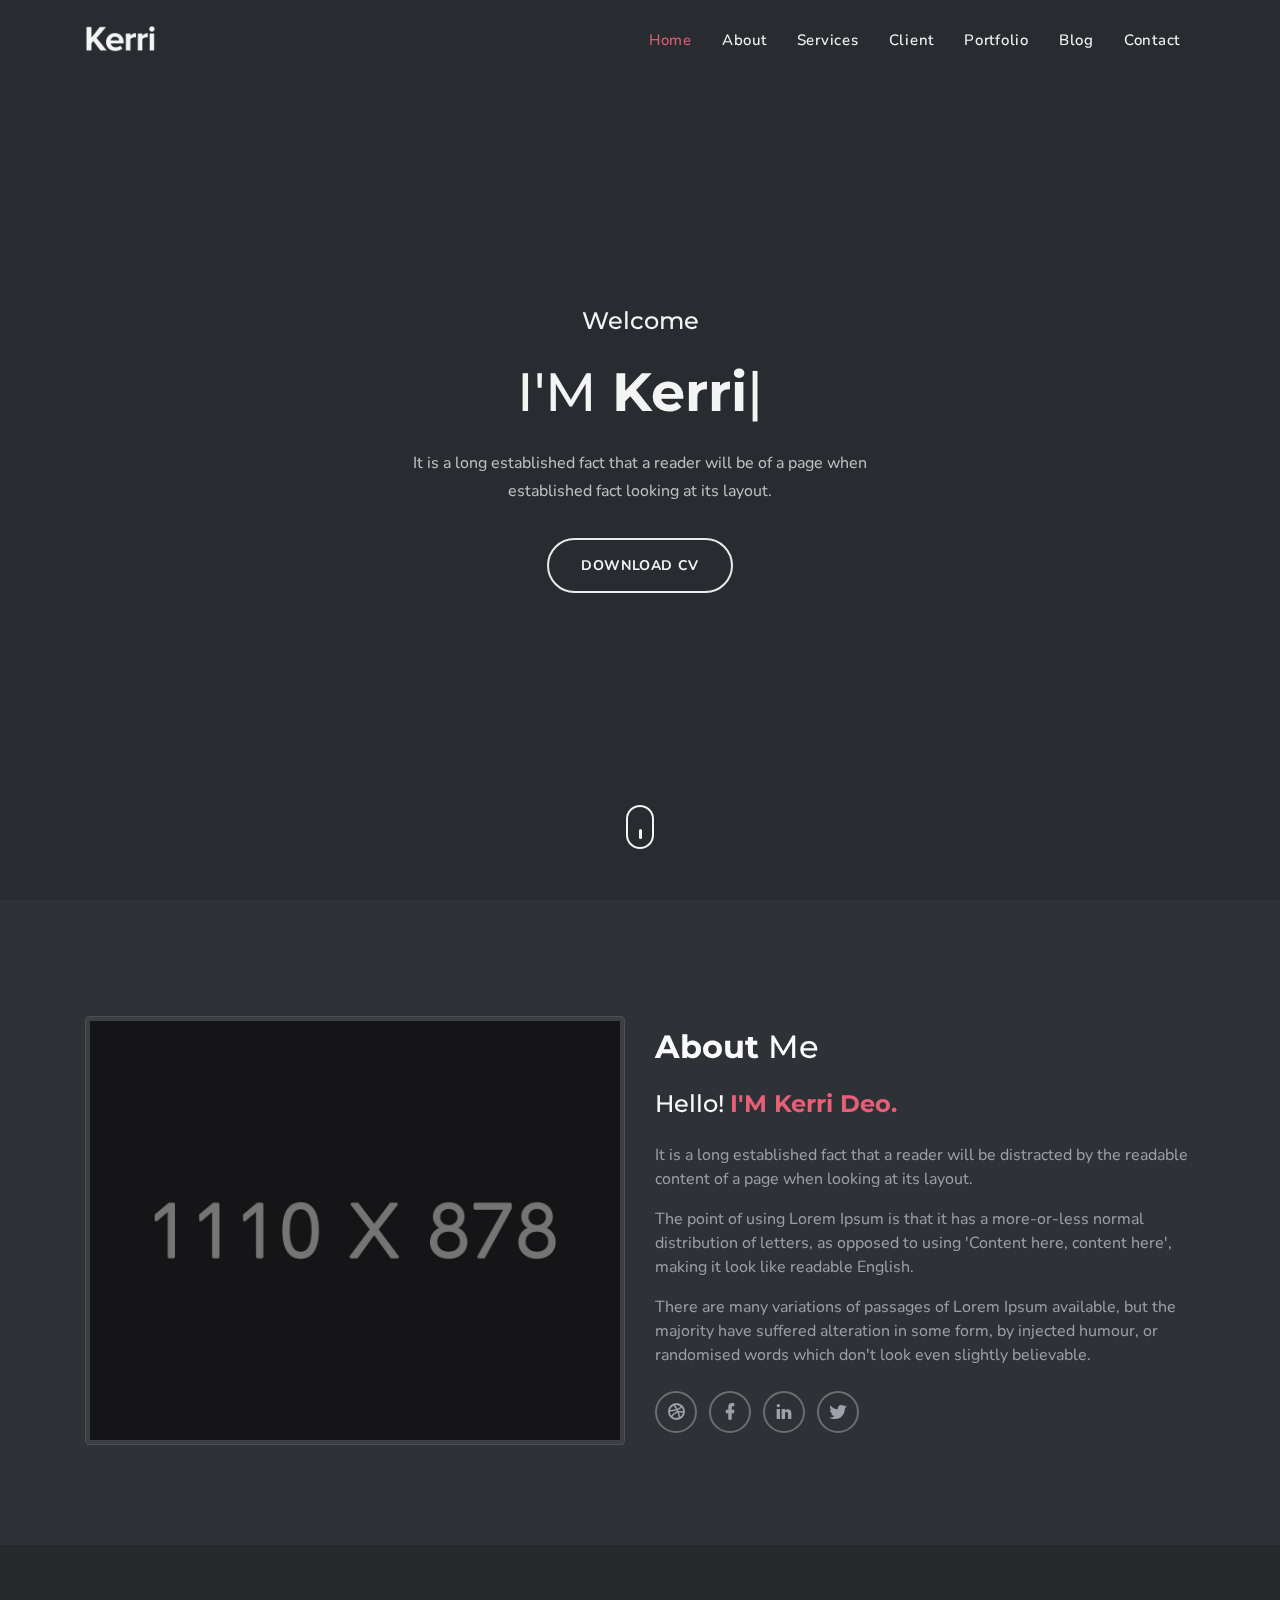
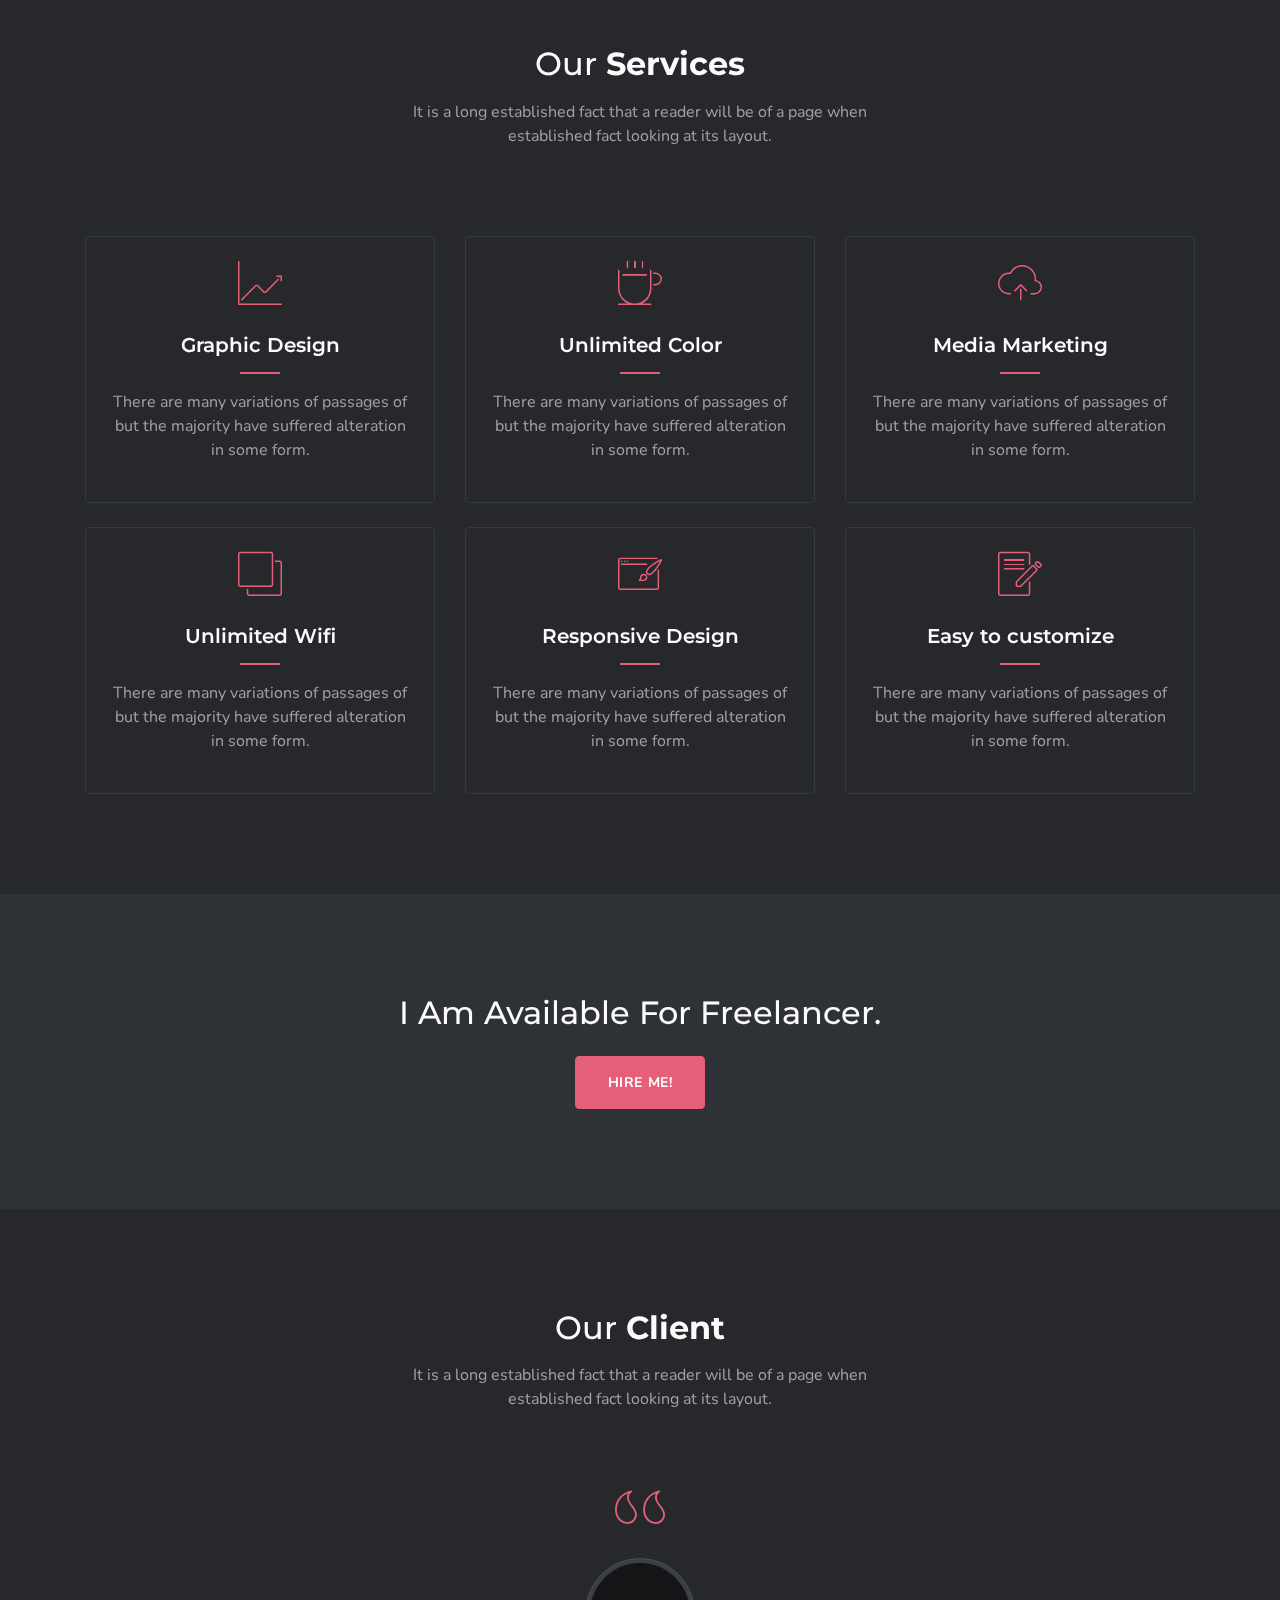
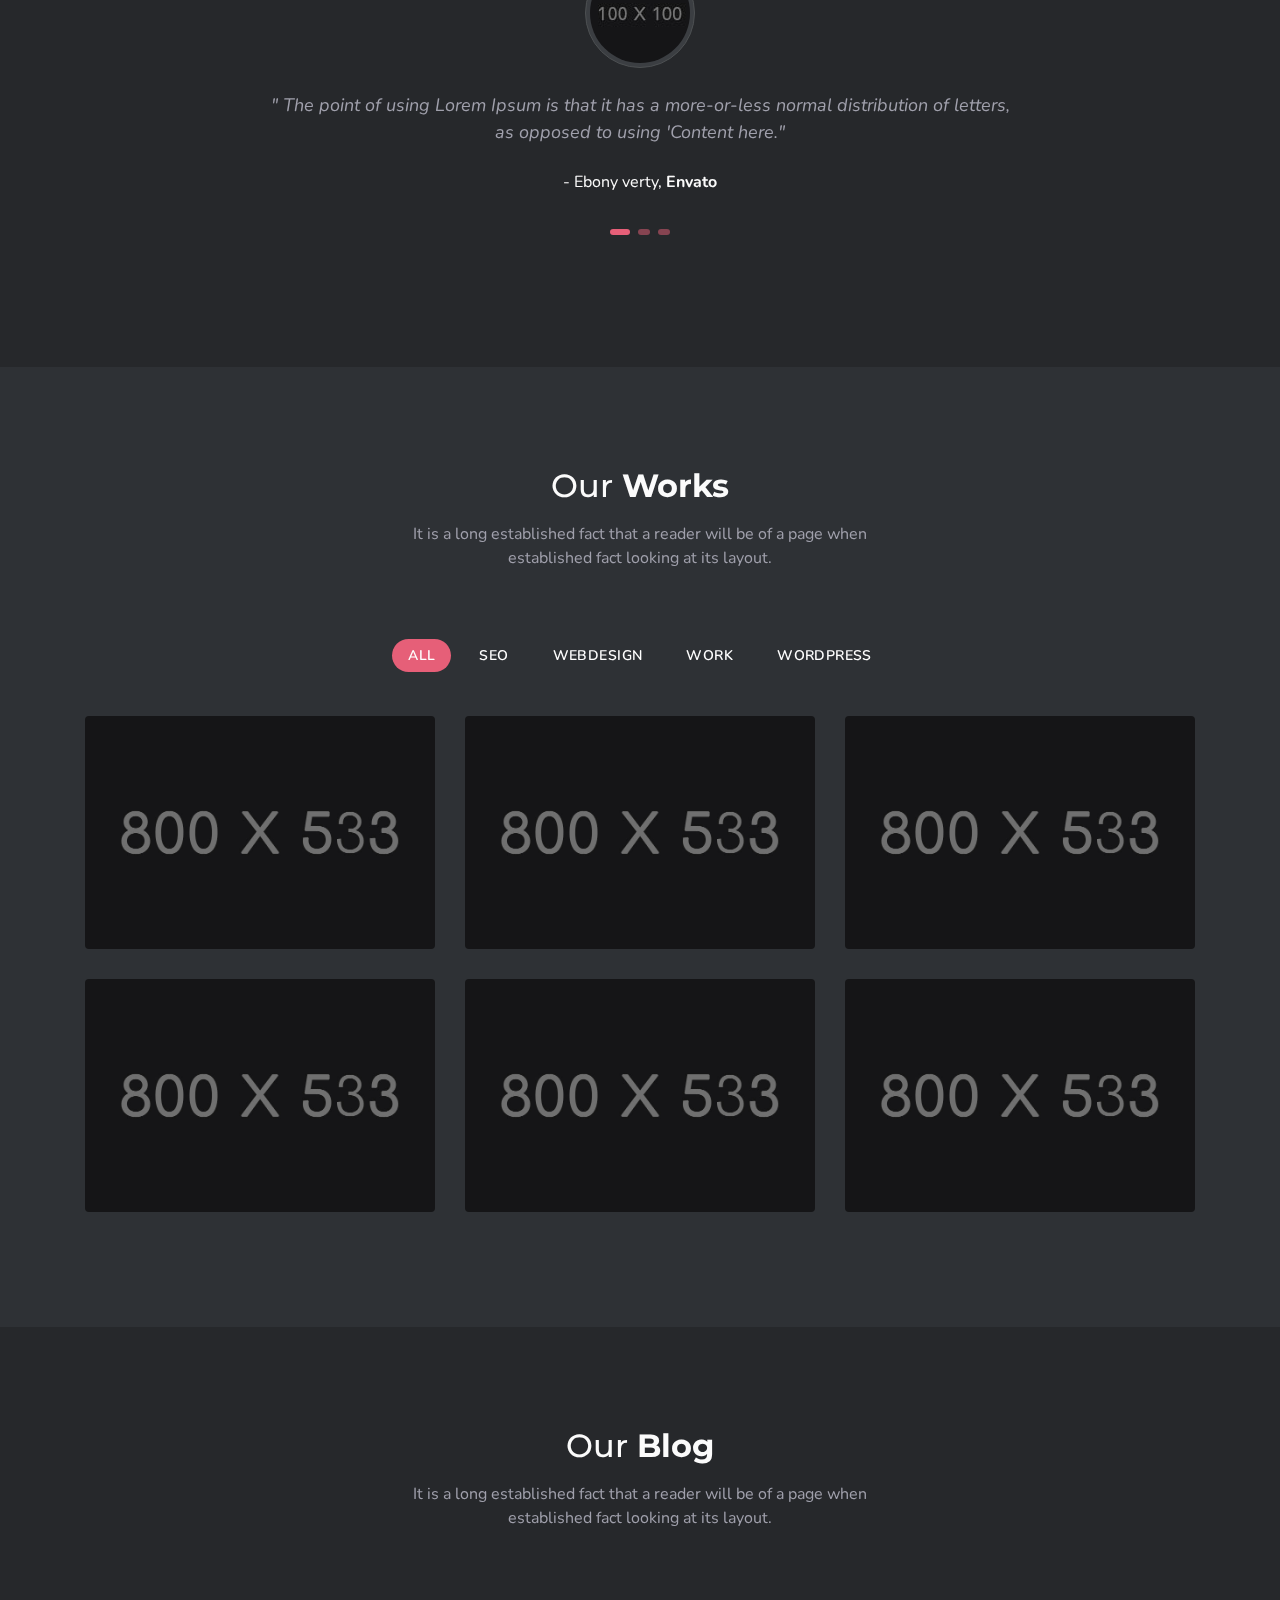
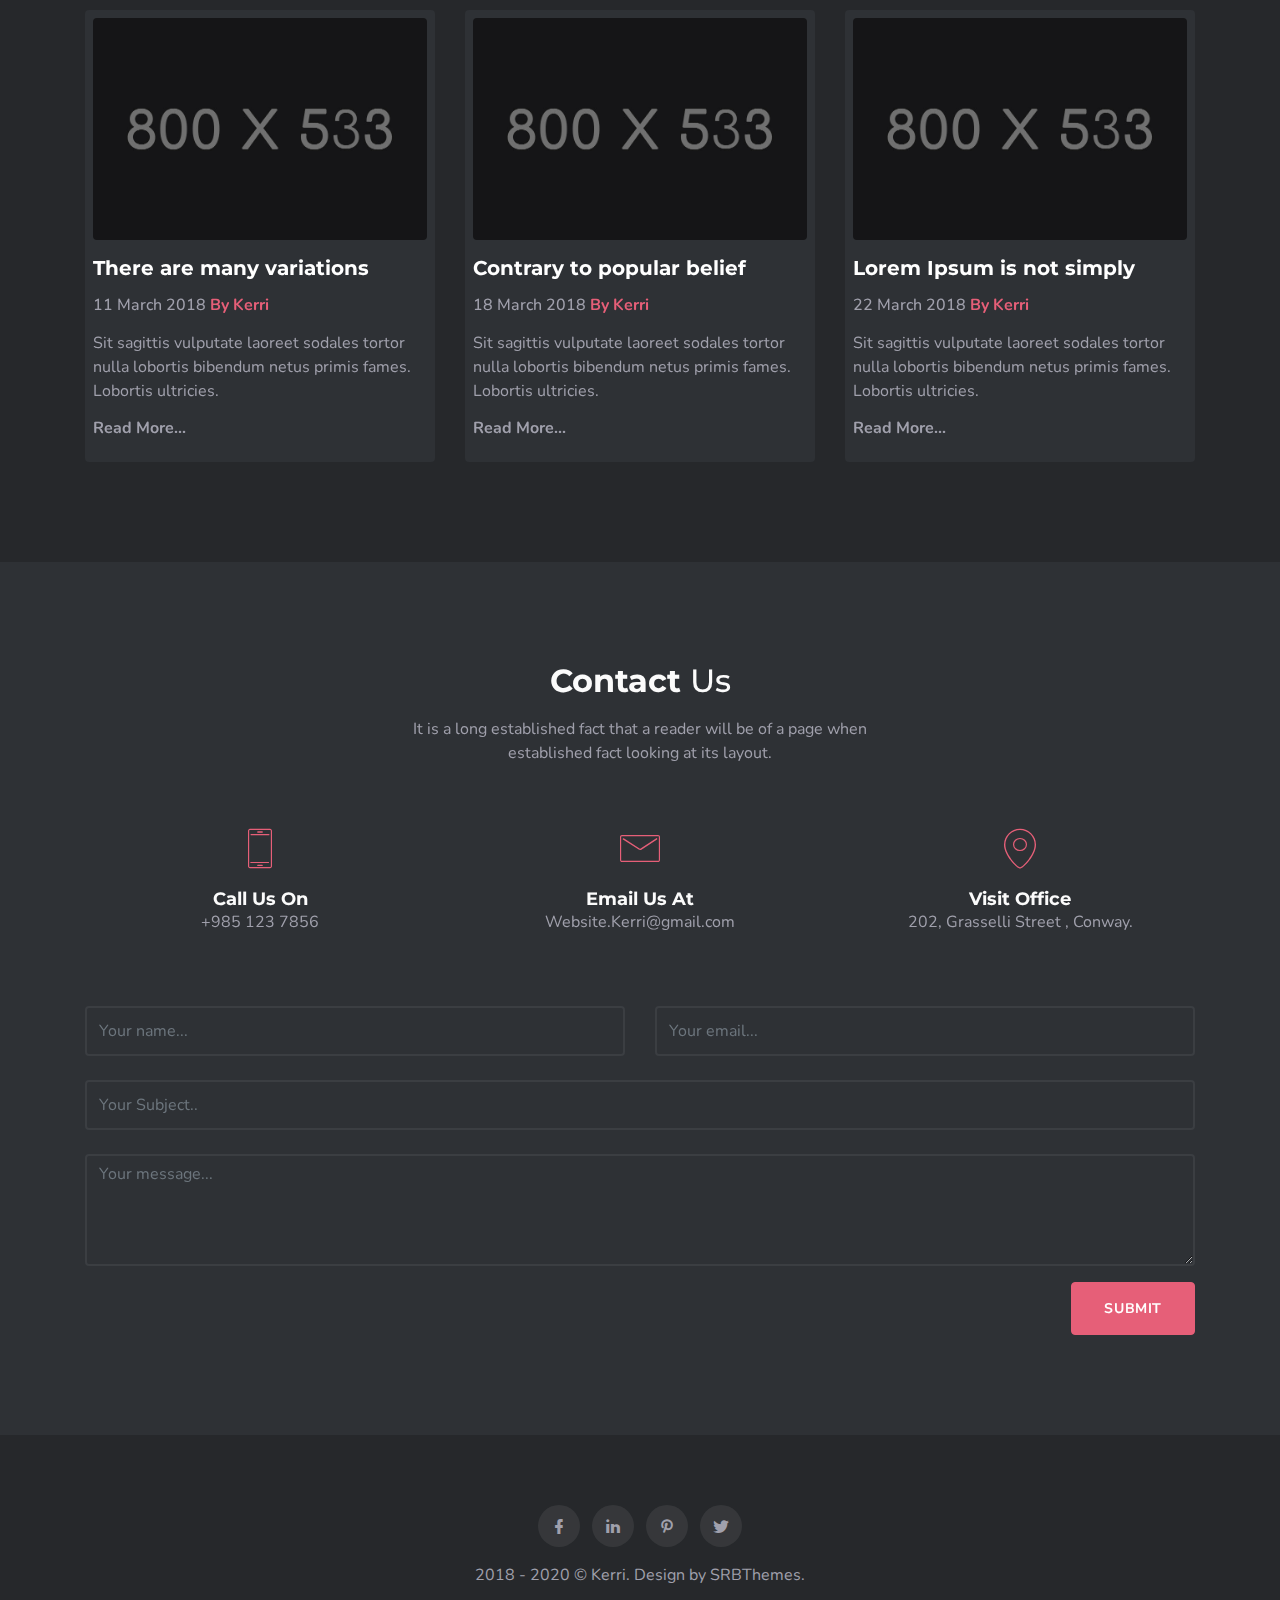
<file: fonts/temp 3/bootstrap_4/HTML/dark/index_18.html>
<!DOCTYPE html>
<html lang="en">
    <head>
        <meta charset="UTF-8">
        <meta name="viewport" content="width=device-width, initial-scale=1">
        <title>Kerri | Responsive Bootstrap 4 Personal Template</title>
        <meta name="description" content="" />
        <meta name="keywords" content="" />
        <meta name="author" content="SRBThemes" />

        <link rel="shortcut icon" href="images/favicon.ico">

        <!--Bootstrap Css-->
        <link rel="stylesheet" type="text/css" href="css/bootstrap.min.css" />

        <!-- Materialdesign icons Css -->
        <link href="css/materialdesignicons.min.css" rel="stylesheet">

        <!-- Mobirise icons Css -->
        <link href="css/mobiriseicons.css" rel="stylesheet"> 

        <!-- Magnific-popup -->
        <link rel="stylesheet" href="css/magnific-popup.css">

        <!-- Youtube Background -->
        <link rel="stylesheet" href="css/ytplayer.css"> 

        <!-- Animate Css -->
        <link rel="stylesheet" href="css/animate.min.css">

        <!-- OWL SLIDER -->
        <link rel="stylesheet" href="css/owl.carousel.css" />
        <link rel="stylesheet" href="css/owl.theme.css" />
        <link rel="stylesheet" href="css/owl.transitions.css" />

        <!-- Custom style Css -->
        <link href="css/style.css" rel="stylesheet">
        <link href="css/color/default.css" rel="stylesheet" id="option-color">
    </head>

    <body>

        <!-- Loader -->
        <div id="preloader">
            <div id="status">
                <div class="spinner">Loading...</div>
            </div>
        </div>

        <!-- Start Navbar -->
    	<nav class="navbar navbar-expand-lg fixed-top custom-nav sticky">
            <div class="container">

                <a class="navbar-brand pt-0 logo" href="#">
                    <img src="images/logo.png" alt="" class="img-fluid logo-light">
                    <img src="images/logo-dark.png" alt="" class="img-fluid logo-dark">
                </a>

                <button class="navbar-toggler" type="button" data-toggle="collapse" data-target="#navbarCollapse" aria-controls="navbarCollapse" aria-expanded="false" aria-label="Toggle navigation">
                    <span class="mdi mdi-menu"></span>
                </button>

                <div class="collapse navbar-collapse" id="navbarCollapse">
                    <ul class="navbar-nav ml-auto">
                        <li class="nav-item active">
                            <a class="nav-link" href="#home">Home</a>
                        </li>
                        <li class="nav-item">
                            <a class="nav-link" href="#about">About</a>
                        </li>
                        <li class="nav-item">
                            <a class="nav-link" href="#services">Services</a>
                        </li>
                        <li class="nav-item">
                            <a class="nav-link" href="#client">Client</a>
                        </li>
                        <li class="nav-item">
                            <a class="nav-link" href="#work">Portfolio</a>
                        </li>
                        <li class="nav-item">
                            <a class="nav-link" href="#blog">Blog</a>
                        </li>
                        <li class="nav-item">
                            <a class="nav-link" href="#contact">Contact</a>
                        </li>
                    </ul>
                </div>
            </div>
        </nav>
        <!-- End Navbar -->

        <!-- START HOME -->
        <section class="bg-dark h-100vh" id="home">
            <div class="bg-overlay"></div>
            <a id="video" class="youtube-bg" data-property="{videoURL:'https://www.youtube.com/watch?v=QwszX3r3KiM',containment:'#home', showControls:false, autoPlay:true, loop:true, mute:true, startAt:0, opacity:1, quality:'default'}"></a>
            <div class="header-table">
                <div class="header-table-center">
                    <div class="container">
                        <div class="row justify-content-center">
                            <div class="col-lg-12">
                                <div class="text-center header-content mx-auto">
                                    <h4 class="text-white first-title mb-4">Welcome</h4>
                                    <h1 class="header-name text-white text-capitalize mb-0">I'M <span class="element font-weight-bold" data-elements="Kerri Deo.,A Graphic Designer.,A Photographer."></span></h1>
                                    <p class="text-white mx-auto header-desc mt-4">It is a long established fact that a reader will be of a page when established fact looking at its layout.</p>
                                    <div class="mt-4 pt-2">
                                        <a href="#" class="btn btn-outline-custom btn-round">Download Cv</a>
                                    </div>
                                </div>
                            </div>
                        </div>
                    </div>
                </div>
            </div>            
            <div class="scroll_down">
                <a href="#about" class="scroll">
                    <i class="text-white"></i>
                </a>
            </div>
        </section>
        <!-- END HOME -->

        <!-- START ABOUT -->
        <section class="section" id="about">
            <div class="container">
                <div class="row align-items-center">
                    <div class="col-lg-6">
                        <div class="mt-3">
                            <img src="images/about.jpg" alt="" class="img-fluid mx-auto d-block img-thumbnail">
                        </div>
                    </div>
                    <div class="col-lg-6">
                        <div class="mt-3">
                            <h2><span class="font-weight-bold">About</span> Me</h2>
                            <h4 class="mt-4">Hello! <span class="text-custom font-weight-bold">I'M Kerri Deo.</span></h4>
                            <p class="text-muted mt-4">It is a long established fact that a reader will be distracted by the readable content of a page when looking at its layout. </p>
                            <p class="text-muted mt-2">The point of using Lorem Ipsum is that it has a more-or-less normal distribution of letters, as opposed to using 'Content here, content here', making it look like readable English.</p>
                            <p class="text-muted mt-2">There are many variations of passages of Lorem Ipsum available, but the majority have suffered alteration in some form, by injected humour, or randomised words which don't look even slightly believable.</p>
                            <div>
                                <ul class="mb-0 about-social list-inline mt-4">
                                    <li class="list-inline-item"><a href="#"><i class="mdi mdi-dribbble"></i></a></li>
                                    <li class="list-inline-item"><a href="#"><i class="mdi mdi-facebook"></i></a></li>
                                    <li class="list-inline-item"><a href="#"><i class="mdi mdi-linkedin"></i></a></li>
                                    <li class="list-inline-item"><a href="#"><i class="mdi mdi-twitter"></i></a></li>
                                </ul> 
                            </div>
                        </div>
                    </div>
                </div>
            </div>
        </section>
        <!-- END ABOUT -->

        <!-- START SERVICES -->
        <section class="section bg-light" id="services">
            <div class="container">
                <div class="row justify-content-center">
                    <div class="col-lg-12">
                        <div class="text-center">
                            <h2>Our <span class="font-weight-bold">Services</span></h2>
                            <p class="text-muted mx-auto section-subtitle mt-3">It is a long established fact that a reader will be of a page when established fact looking at its layout.</p>
                        </div>
                    </div>
                </div>
                <div class="row mt-5">
                    <div class="col-lg-4">
                        <div class="text-center services-boxes rounded p-4 mt-4">
                            <div class="services-boxes-icon">
                                <i class="mbri-growing-chart text-custom display-4"></i>
                            </div>
                            <div class="mt-4">
                                <h5 class="mb-0">Graphic Design</h5>
                                <div class="services-title-border"></div>
                                <p class="text-muted mt-3">There are many variations of passages of but the majority have suffered alteration in some form.</p>
                            </div>
                        </div>
                    </div>
                    <div class="col-lg-4">
                        <div class="text-center services-boxes rounded p-4 mt-4">
                            <div class="services-boxes-icon">
                                <i class="mbri-hot-cup text-custom display-4"></i>
                            </div>
                            <div class="mt-4">
                                <h5 class="mb-0">Unlimited Color</h5>
                                <div class="services-title-border"></div>
                                <p class="text-muted mt-3">There are many variations of passages of but the majority have suffered alteration in some form.</p>
                            </div>
                        </div>
                    </div>
                    <div class="col-lg-4">
                        <div class="text-center services-boxes rounded p-4 mt-4">
                            <div class="services-boxes-icon">
                                <i class="mbri-upload text-custom display-4"></i>
                            </div>
                            <div class="mt-4">
                                <h5 class="mb-0">Media Marketing</h5>
                                <div class="services-title-border"></div>
                                <p class="text-muted mt-3">There are many variations of passages of but the majority have suffered alteration in some form.</p>
                            </div>
                        </div>
                    </div>
                </div>
                <div class="row">
                    <div class="col-lg-4">
                        <div class="text-center services-boxes rounded p-4 mt-4">
                            <div class="services-boxes-icon">
                                <i class="mbri-layers text-custom display-4"></i>
                            </div>
                            <div class="mt-4">
                                <h5 class="mb-0">Unlimited Wifi</h5>
                                <div class="services-title-border"></div>
                                <p class="text-muted mt-3">There are many variations of passages of but the majority have suffered alteration in some form.</p>
                            </div>
                        </div>
                    </div>
                    <div class="col-lg-4">
                        <div class="text-center services-boxes rounded p-4 mt-4">
                            <div class="services-boxes-icon">
                                <i class="mbri-website-theme text-custom display-4"></i>
                            </div>
                            <div class="mt-4">
                                <h5 class="mb-0">Responsive Design</h5>
                                <div class="services-title-border"></div>
                                <p class="text-muted mt-3">There are many variations of passages of but the majority have suffered alteration in some form.</p>
                            </div>
                        </div>
                    </div>
                    <div class="col-lg-4">
                        <div class="text-center services-boxes rounded p-4 mt-4">
                            <div class="services-boxes-icon">
                                <i class="mbri-edit text-custom display-4"></i>
                            </div>
                            <div class="mt-4">
                                <h5 class="mb-0">Easy to customize</h5>
                                <div class="services-title-border"></div>
                                <p class="text-muted mt-3">There are many variations of passages of but the majority have suffered alteration in some form.</p>
                            </div>
                        </div>
                    </div>
                </div>
            </div>
        </section>
        <!-- END SERVICES -->

        <!-- START CTA -->
        <section class="section">
            <div class="container">
                <div class="row">
                    <div class="col-lg-12">
                        <div class="text-center">
                            <h2>I Am Available For Freelancer.</h2>
                        </div>
                        <div class="text-center mt-4">
                            <a href="#" class="btn btn-custom">Hire Me!</a>
                        </div>
                    </div>
                </div>
            </div>
        </section>
        <!-- END CTA -->

        <!-- START CLIENT -->
        <section class="section bg-light" id="client">
            <div class="container">
                <div class="row justify-content-center">
                    <div class="col-lg-12">
                        <div class="text-center">
                            <h2>Our <span class="font-weight-bold">Client</span></h2>
                            <p class="text-muted mx-auto section-subtitle mt-3">It is a long established fact that a reader will be of a page when established fact looking at its layout.</p>
                        </div>
                    </div>
                </div>
                <div class="row mt-4 pt-4">
                    <div class="col-lg-12">
                        <div id="owl-demo" class="owl-carousel">
                            <div class="text-center testi_boxes mx-auto">
                                <div class="tam_testi_icon text-custom">
                                    <i class="mbri-quote-left"></i>
                                </div>
                                <div class="mt-2">
                                    <div>
                                        <img src="images/testi/testi-1.jpg" alt="" class="mx-auto img-thumbnail img-fluid d-block rounded-circle">
                                    </div>
                                    <p class="client_review font-italic mt-4 text-center text-muted">" The point of using Lorem Ipsum is that it has a more-or-less normal distribution of letters, as opposed to using 'Content here."</p>
                                    <p class="client_name text-center mb-0 mt-4">- Ebony verty, <span class="font-weight-bold">Envato</span></p>
                                </div>
                            </div>
                            <div class="text-center testi_boxes mx-auto">
                                <div class="tam_testi_icon text-custom">
                                    <i class="mbri-quote-left"></i>
                                </div>
                                <div class="mt-2">
                                    <div>
                                        <img src="images/testi/testi-2.jpg" alt="" class="mx-auto img-thumbnail img-fluid d-block rounded-circle">
                                    </div>
                                    <p class="client_review font-italic mt-4 text-center text-muted">" The point of using Lorem Ipsum is that it has a more-or-less normal distribution of letters, as opposed to using 'Content here."</p>
                                    <p class="client_name text-center mb-0 mt-4">- Ebony verty, <span class="font-weight-bold">Envato</span></p>
                                </div>
                            </div>
                            <div class="text-center testi_boxes mx-auto">
                                <div class="tam_testi_icon text-custom">
                                    <i class="mbri-quote-left"></i>
                                </div>
                                <div class="mt-2">
                                    <div>
                                        <img src="images/testi/testi-3.jpg" alt="" class="mx-auto img-thumbnail img-fluid d-block rounded-circle">
                                    </div>
                                    <p class="client_review font-italic mt-4 text-center text-muted">" The point of using Lorem Ipsum is that it has a more-or-less normal distribution of letters, as opposed to using 'Content here."</p>
                                    <p class="client_name text-center mb-0 mt-4">- Ebony verty, <span class="font-weight-bold">Envato</span></p>
                                </div>
                            </div>
                        </div>
                    </div>
                </div>
            </div>
        </section>
        <!-- END CLIENT -->

        <!--START WORK -->   
        <section class="section text-center" id="work">
            <div class="container">
                <div class="row justify-content-center">
                    <div class="col-lg-12">
                        <div class="text-center">
                            <h2>Our <span class="font-weight-bold">Works</span></h2>
                            <p class="text-muted mx-auto section-subtitle mt-3">It is a long established fact that a reader will be of a page when established fact looking at its layout.</p>
                        </div>
                    </div>
                </div>
                <div class="row mt-5 ">
                    <ul class="col list-unstyled list-inline mb-0 text-uppercase work_menu" id="menu-filter">
                        <li class="list-inline-item"><a class="active" data-filter="*">All</a></li>
                        <li class="list-inline-item"><a class="" data-filter=".seo">Seo</a></li>
                        <li class="list-inline-item"><a class="" data-filter=".webdesign">Webdesign</a></li>
                        <li class="list-inline-item"><a class="" data-filter=".WORK">WORK</a></li>
                        <li class="list-inline-item"><a class="" data-filter=".wordpress">Wordpress</a></li>
                    </ul>
                </div>
            </div>
            <div class="container">
                <div class="row mt-4 work-filter">
                    <div class="col-lg-4 work_item webdesign wordpress">
                        <a href="images/works/1.jpg" class="img-zoom">
                            <div class="work_box">
                                <div class="work_img">
                                    <img src="images/works/1.jpg" class="img-fluid mx-auto d-block rounded" alt="work-img">
                                </div>
                                <div class="work_detail">
                                    <p class="mb-2">Category</p>
                                    <h4 class="mb-0">Project Title</h4>
                                </div>
                            </div>
                        </a>
                    </div>

                    <div class="col-lg-4 work_item WORK webdesign seo">
                        <a href="images/works/2.jpg" class="img-zoom">
                            <div class="work_box">
                                <div class="work_img">
                                    <img src="images/works/2.jpg" class="img-fluid mx-auto d-block rounded" alt="work-img">
                                </div>
                                <div class="work_detail">
                                    <p class="mb-2">Category</p>
                                    <h4 class="mb-0">Project Title</h4>
                                </div>
                            </div>
                        </a>
                    </div>

                    <div class="col-lg-4 work_item seo wordpress">
                        <a href="images/works/3.jpg" class="img-zoom">
                            <div class="work_box">
                                <div class="work_img">
                                    <img src="images/works/3.jpg" class="img-fluid mx-auto d-block rounded" alt="work-img">
                                </div>
                                <div class="work_detail">
                                    <p class="mb-2">Category</p>
                                    <h4 class="mb-0">Project Title</h4>
                                </div>
                            </div>
                        </a>
                    </div>

                    <div class="col-lg-4 work_item wordpress WORK webdesign">
                        <a href="images/works/4.jpg" class="img-zoom">
                            <div class="work_box">
                                <div class="work_img">
                                    <img src="images/works/4.jpg" class="img-fluid mx-auto d-block rounded" alt="work-img">
                                </div>
                                <div class="work_detail">
                                    <p class="mb-2">Category</p>
                                    <h4 class="mb-0">Project Title</h4>
                                </div>
                            </div>
                        </a>
                    </div>

                    <div class="col-lg-4 work_item seo webdesign">
                        <a href="images/works/5.jpg" class="img-zoom">
                            <div class="work_box">
                                <div class="work_img">
                                    <img src="images/works/5.jpg" class="img-fluid mx-auto d-block rounded" alt="work-img">
                                </div>
                                <div class="work_detail">
                                    <p class="mb-2">Category</p>
                                    <h4 class="mb-0">Project Title</h4>
                                </div>
                            </div>
                        </a>
                    </div>

                    <div class="col-lg-4 work_item devlopment webdesign">
                        <a href="images/works/6.jpg" class="img-zoom">
                            <div class="work_box">
                                <div class="work_img">
                                    <img src="images/works/6.jpg" class="img-fluid mx-auto d-block rounded" alt="work-img">
                                </div>
                                <div class="work_detail">
                                    <p class="mb-2">Category</p>
                                    <h4 class="mb-0">Project Title</h4>
                                </div>
                            </div>
                        </a>
                    </div>
                </div>
            </div>
        </section>
        <!--END WORK -->

        <!-- START BLOG -->
        <section class="section bg-light" id="blog">
            <div class="container">   
                <div class="row justify-content-center">
                    <div class="col-lg-12">
                        <div class="text-center">
                            <h2>Our <span class="font-weight-bold">Blog</span></h2>
                            <p class="text-muted mx-auto section-subtitle mt-3">It is a long established fact that a reader will be of a page when established fact looking at its layout.</p>
                        </div>
                    </div>
                </div>                 
                <div class="row mt-5">
                    <div class="col-lg-4 mt-3">
                        <div class="rounded blog_color p-2">
                            <div class="img_blog">
                                <img src="images/blog/blog-1.jpg" alt="" class="img-fluid rounded mx-auto d-block">
                            </div>
                            <div class="content_blog pt-3 pb-3">
                                <div>
                                    <h5 class="font-weight-bold mb-0"><a href="#" class="text-white">There are many variations</a></h5>
                                </div>
                                <div class="mt-3">
                                    <p class="h6 text-muted date_blog mb-0">11 March 2018 <a href="#" class="text-custom font-weight-bold">By Kerri</a></p>
                                    <p class="mt-3 desc_blog text-muted">Sit sagittis vulputate laoreet sodales tortor nulla lobortis bibendum netus primis fames. Lobortis ultricies.</p>
                                    <p class="h6 mb-0"><a href="#" class="text-muted font-weight-bold">Read More...</a></p>
                                </div>
                            </div>
                        </div>
                    </div>
                    <div class="col-lg-4 mt-3">
                        <div class="rounded blog_color p-2">
                            <div class="img_blog">
                                <img src="images/blog/blog-2.jpg" alt="" class="img-fluid rounded mx-auto d-block">
                            </div>
                            <div class="content_blog pt-3 pb-3">
                                <div>
                                    <h5 class="font-weight-bold mb-0"><a href="#" class="text-white">Contrary to popular belief</a></h5>
                                </div>
                                <div class="mt-3">
                                    <p class="h6 text-muted date_blog mb-0">18 March 2018 <a href="#" class="text-custom font-weight-bold">By Kerri</a></p>
                                    <p class="mt-3 desc_blog text-muted">Sit sagittis vulputate laoreet sodales tortor nulla lobortis bibendum netus primis fames. Lobortis ultricies.</p>
                                    <p class="h6 mb-0"><a href="#" class="text-muted font-weight-bold">Read More...</a></p>
                                </div>
                            </div>
                        </div>
                    </div>
                    <div class="col-lg-4 mt-3">
                        <div class="rounded blog_color p-2">
                            <div class="img_blog">
                                <img src="images/blog/blog-3.jpg" alt="" class="img-fluid rounded mx-auto d-block">
                            </div>
                            <div class="content_blog pt-3 pb-3">
                                <div>
                                    <h5 class="font-weight-bold mb-0"><a href="#" class="text-white">Lorem Ipsum is not simply</a></h5>
                                </div>
                                <div class="mt-3">
                                    <p class="h6 text-muted date_blog mb-0">22 March 2018 <a href="#" class="text-custom font-weight-bold">By Kerri</a></p>
                                    <p class="mt-3 desc_blog text-muted">Sit sagittis vulputate laoreet sodales tortor nulla lobortis bibendum netus primis fames. Lobortis ultricies.</p>
                                    <p class="h6 mb-0"><a href="#" class="text-muted font-weight-bold">Read More...</a></p>
                                </div>
                            </div>
                        </div>
                    </div>
                </div>
            </div>
        </section>
        <!-- END BLOG -->
        
        <!-- START CONTACT -->
        <section class="section" id="contact">
            <div class="container">
                <div class="row justify-content-center">
                    <div class="col-lg-12">
                        <div class="text-center">
                            <h2><span class="font-weight-bold">Contact</span> Us</h2>
                            <p class="text-muted mx-auto section-subtitle mt-3">It is a long established fact that a reader will be of a page when established fact looking at its layout.</p>
                        </div>
                    </div>
                </div> 
                <div class="row mt-5">
                    <div class="col-lg-4">
                        <div class="text-center">
                            <div>
                                <i class="mbri-mobile2 text-custom h1"></i>
                            </div>
                            <div class="mt-3">
                                <h5 class="mb-0 contact_detail-title font-weight-bold">Call Us On</h5>
                                <p class="text-muted">+985 123 7856</p>
                            </div>
                        </div>
                    </div>
                    <div class="col-lg-4">
                        <div class="text-center">
                            <div>
                                <i class="mbri-letter text-custom h1"></i>
                            </div>
                            <div class="mt-3">
                                <h5 class="mb-0 contact_detail-title font-weight-bold">Email Us At</h5>
                                <p class="text-muted">Website.Kerri@gmail.com</p>
                            </div>
                        </div>
                    </div>
                    <div class="col-lg-4">
                        <div class="text-center">
                            <div>
                                <i class="mbri-pin text-custom h1"></i>
                            </div>
                            <div class="mt-3">
                                <h5 class="mb-0 contact_detail-title font-weight-bold">Visit Office</h5>
                                <p class="text-muted">202, Grasselli Street , Conway.</p>
                            </div>
                        </div>
                    </div>
                </div>
                <div class="row mt-5">
                    <div class="col-lg-12">
                        <div class="form-kerri contact_form">
                            <div id="message"></div>
                            <form method="post" action="php/contact.php" name="contact-form" id="working_form">
                                <div class="row">
                                    <div class="col-lg-6">
                                        <div class="form-group mt-2">
                                            <input name="name" id="name" type="text" class="form-control" placeholder="Your name..." >
                                        </div>
                                    </div>
                                    <div class="col-lg-6">
                                        <div class="form-group mt-2">
                                            <input name="email" id="email" type="email" class="form-control" placeholder="Your email..." >
                                        </div>
                                    </div>                                
                                </div>
                                <div class="row">
                                    <div class="col-lg-12">
                                        <div class="form-group mt-2">
                                            <input type="text" class="form-control" id="subject" placeholder="Your Subject.." />
                                        </div>
                                    </div>
                                </div>
                                <div class="row">
                                    <div class="col-lg-12">
                                        <div class="form-group mt-2">
                                            <textarea name="comments" id="comments" rows="4" class="form-control" placeholder="Your message..."></textarea>
                                        </div>
                                    </div>
                                </div>
                                <div class="row">
                                    <div class="col-lg-12 text-right">
                                        <input type="submit" id="submit" name="send" class="submitBnt btn btn-custom text-uppercase" value="Submit">
                                        <div id="simple-msg"></div>
                                    </div>
                                </div>
                            </form>
                        </div>  
                    </div>
                </div>
            </div>
        </section>
        <!-- END CONTACT -->

        <!--START FOOTER-->
        <footer class="footer bg-light">
            <div class="container">
                <div class="row justify-content-center text-center">
                    <div class="col-md-12">
                        <div class="text-center text-white footer-alt">
                            <ul class="list-unstyled list-inline mb-3">
                                <li class="list-inline-item"><a href="#"><i class="mdi mdi-facebook text-muted"></i></a></li>
                                <li class="list-inline-item"><a href="#"><i class="mdi mdi-linkedin text-muted"></i></a></li>
                                <li class="list-inline-item"><a href="#"><i class="mdi mdi-pinterest text-muted"></i></a></li>
                                <li class="list-inline-item"><a href="#"><i class="mdi mdi-twitter text-muted"></i></a></li>
                            </ul>
                            <p class="text-muted mb-0"> 2018 - 2020 &copy; Kerri. Design by SRBThemes.</p>
                        </div>
                    </div>
                </div>
            </div>
        </footer>
        <!--END FOOTER-->

        <!-- Back To Top -->    
        <a href="#" class="back_top"> <i class="mdi mdi-chevron-up"> </i> </a>
      
        <!-- JAVASCRIPTS -->
        <script src="js/jquery.min.js"></script>
        <script src="js/bootstrap.bundle.min.js"></script>
        <!--EASING JS-->
        <script src="js/jquery.easing.min.js"></script>
        <script src="js/scrollspy.min.js"></script>
        <!--PORTFOLIO FILTER JS-->
        <script src="js/isotope.js"></script>
        <!-- Magnific Popup Js -->
        <script src="js/jquery.magnific-popup.min.js"></script>
        <!-- TYPED -->
        <script src="js/typed.js"></script>
        <!-- OWL CAROUSEL -->
        <script src="js/owl.carousel.min.js"></script>
        <!-- CONTACT JS -->
        <script src="js/contact.js"></script>
        <!--YT Background-->
        <script src="js/jquery.mb.YTPlayer.js"></script> 
        <!--CUSTOM JS-->
        <script src="js/custom.js"></script>
        <script>
            $(".youtube-bg").mb_YTPlayer();
        </script>
    </body>
</html>
</file>
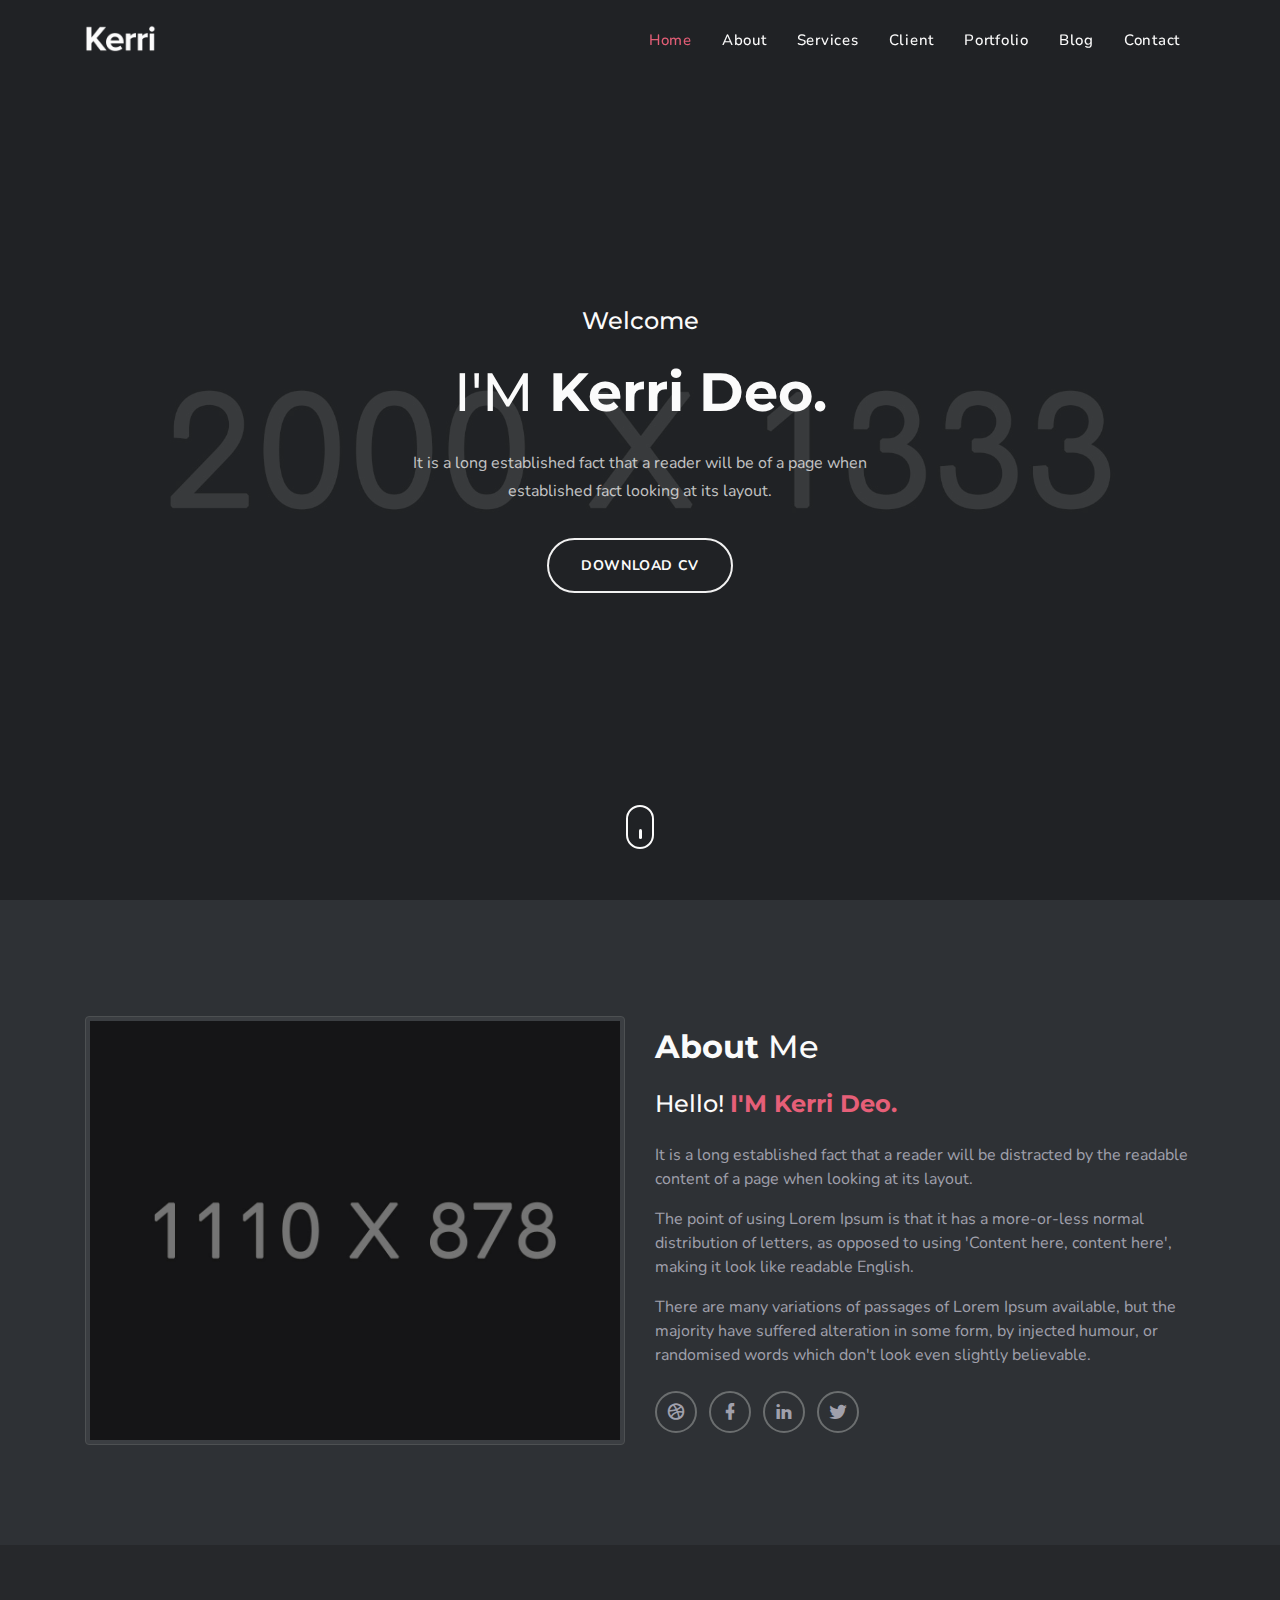
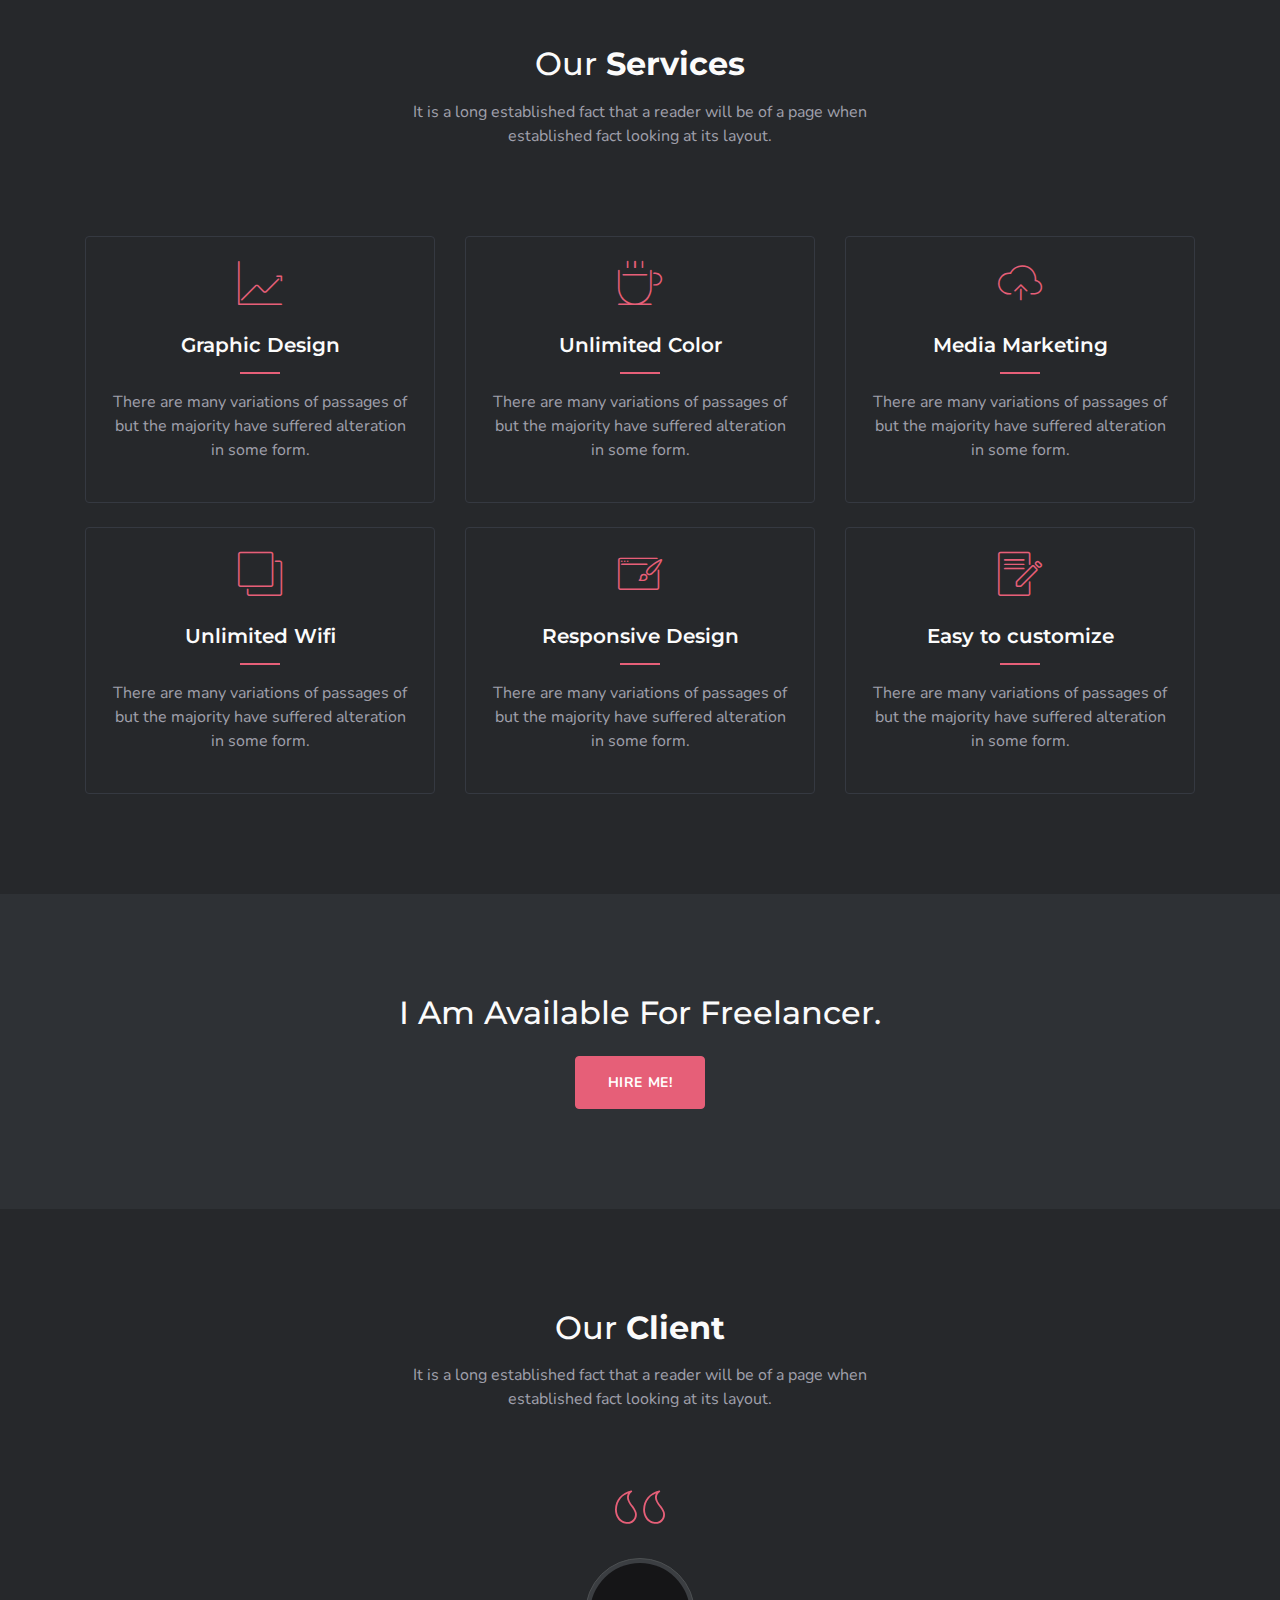
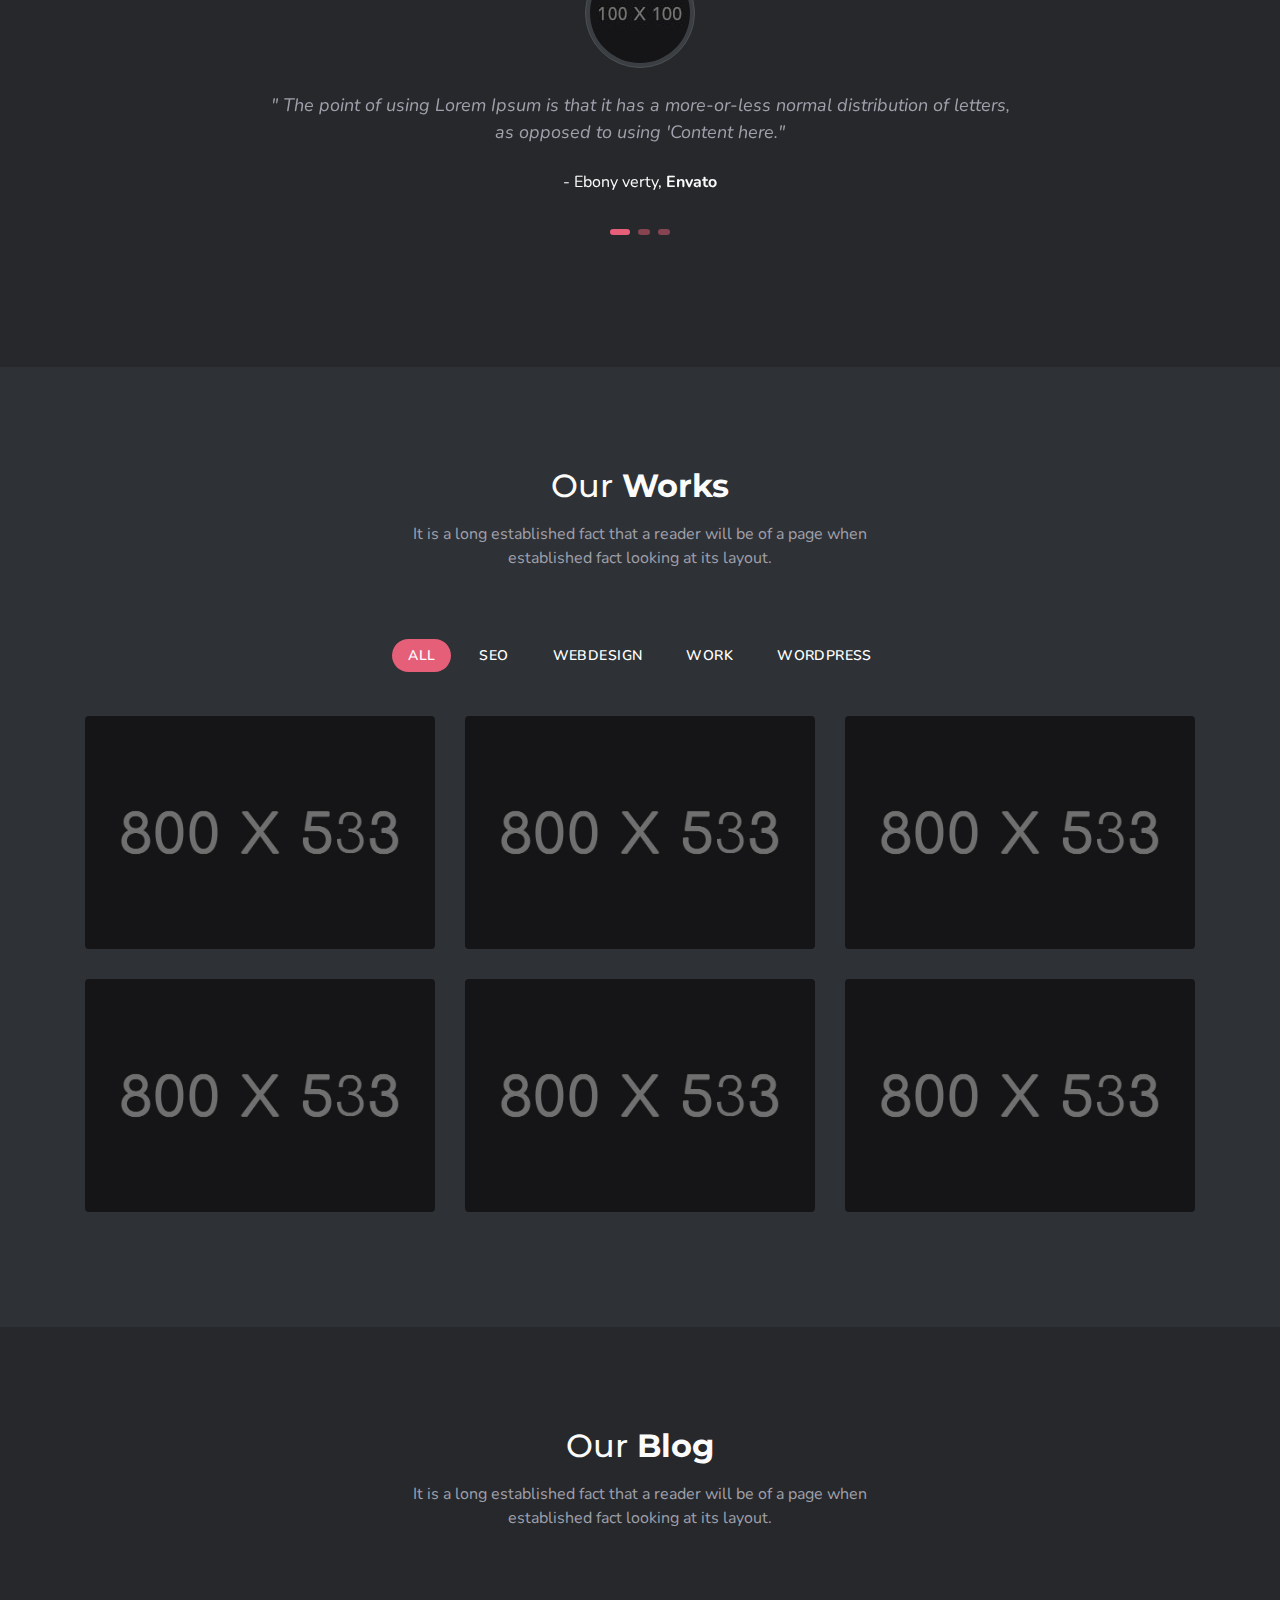
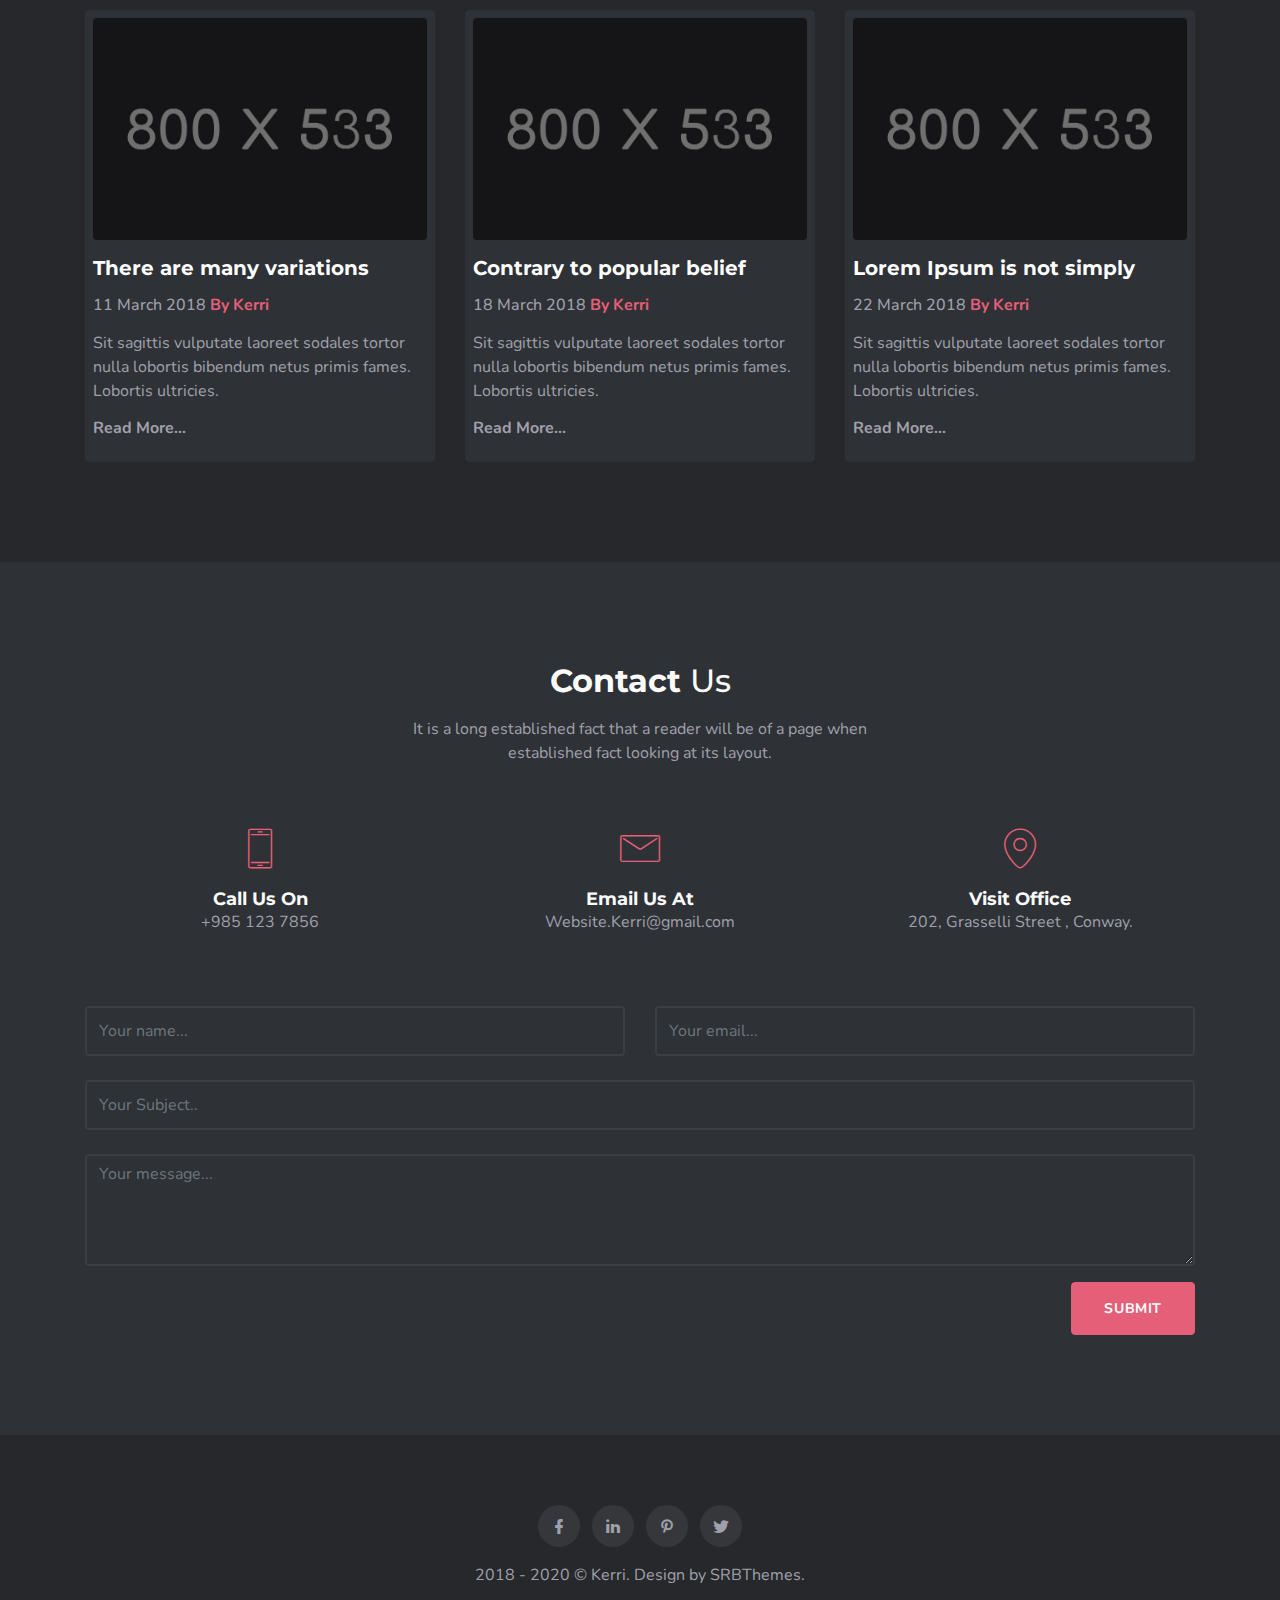
<file: fonts/temp 3/bootstrap_4/HTML/dark/index_2.html>
<!DOCTYPE html>
<html lang="en">
    <head>
        <meta charset="UTF-8">
        <meta name="viewport" content="width=device-width, initial-scale=1">
        <title>Kerri | Responsive Bootstrap 4 Personal Template</title>
        <meta name="description" content="" />
        <meta name="keywords" content="" />
        <meta name="author" content="SRBThemes" />

        <link rel="shortcut icon" href="images/favicon.ico">

        <!--Bootstrap Css-->
        <link rel="stylesheet" type="text/css" href="css/bootstrap.min.css" />

        <!-- Materialdesign icons Css -->
        <link href="css/materialdesignicons.min.css" rel="stylesheet">

        <!-- Mobirise icons Css -->
        <link href="css/mobiriseicons.css" rel="stylesheet"> 

        <!-- Magnific-popup -->
        <link rel="stylesheet" href="css/magnific-popup.css">

        <!-- Animate Css -->
        <link rel="stylesheet" href="css/animate.min.css">

        <!-- OWL SLIDER -->
        <link rel="stylesheet" href="css/owl.carousel.css" />
        <link rel="stylesheet" href="css/owl.theme.css" />
        <link rel="stylesheet" href="css/owl.transitions.css" />

        <!-- Custom style Css -->
        <link href="css/style.css" rel="stylesheet">
        <link href="css/color/default.css" rel="stylesheet" id="option-color">
    </head>

    <body>

        <!-- Loader -->
        <div id="preloader">
            <div id="status">
                <div class="spinner">Loading...</div>
            </div>
        </div>

        <!-- Start Navbar -->
    	<nav class="navbar navbar-expand-lg fixed-top custom-nav sticky">
            <div class="container">

                <a class="navbar-brand pt-0 logo" href="#">
                    <img src="images/logo.png" alt="" class="img-fluid logo-light">
                    <img src="images/logo-dark.png" alt="" class="img-fluid logo-dark">
                </a>

                <button class="navbar-toggler" type="button" data-toggle="collapse" data-target="#navbarCollapse" aria-controls="navbarCollapse" aria-expanded="false" aria-label="Toggle navigation">
                    <span class="mdi mdi-menu"></span>
                </button>

                <div class="collapse navbar-collapse" id="navbarCollapse">
                    <ul class="navbar-nav ml-auto">
                        <li class="nav-item active">
                            <a class="nav-link" href="#home">Home</a>
                        </li>
                        <li class="nav-item">
                            <a class="nav-link" href="#about">About</a>
                        </li>
                        <li class="nav-item">
                            <a class="nav-link" href="#services">Services</a>
                        </li>
                        <li class="nav-item">
                            <a class="nav-link" href="#client">Client</a>
                        </li>
                        <li class="nav-item">
                            <a class="nav-link" href="#work">Portfolio</a>
                        </li>
                        <li class="nav-item">
                            <a class="nav-link" href="#blog">Blog</a>
                        </li>
                        <li class="nav-item">
                            <a class="nav-link" href="#contact">Contact</a>
                        </li>
                    </ul>
                </div>
            </div>
        </nav>
        <!-- End Navbar -->

        <!-- START HOME -->
        <section class="section header-bg-img h-100vh" id="home">
            <div class="bg-overlay"></div>
            <div class="header-table">
                <div class="header-table-center">
                    <div class="container">
                        <div class="row justify-content-center">
                            <div class="col-lg-12">
                                <div class="text-center header-content mx-auto">
                                    <h4 class="text-white first-title mb-4">Welcome</h4>
                                    <h1 class="header-name text-white text-capitalize mb-0">I'M <span class="simple-text-rotate font-weight-bold">Kerri Deo.,A Graphic Designer.,A Photographer.</span></h1>
                                    <p class="text-white mx-auto header-desc mt-4">It is a long established fact that a reader will be of a page when established fact looking at its layout.</p>
                                    <div class="mt-4 pt-2">
                                        <a href="#" class="btn btn-outline-custom btn-round">Download Cv</a>
                                    </div>
                                </div>
                            </div>
                        </div>
                    </div>
                </div>
            </div>            
            <div class="scroll_down">
                <a href="#about" class="scroll">
                    <i class="text-white"></i>
                </a>
            </div>
        </section>
        <!-- END HOME -->

        <!-- START ABOUT -->
        <section class="section" id="about">
            <div class="container">
                <div class="row align-items-center">
                    <div class="col-lg-6">
                        <div class="mt-3">
                            <img src="images/about.jpg" alt="" class="img-fluid mx-auto d-block img-thumbnail">
                        </div>
                    </div>
                    <div class="col-lg-6">
                        <div class="mt-3">
                            <h2><span class="font-weight-bold">About</span> Me</h2>
                            <h4 class="mt-4">Hello! <span class="text-custom font-weight-bold">I'M Kerri Deo.</span></h4>
                            <p class="text-muted mt-4">It is a long established fact that a reader will be distracted by the readable content of a page when looking at its layout. </p>
                            <p class="text-muted mt-2">The point of using Lorem Ipsum is that it has a more-or-less normal distribution of letters, as opposed to using 'Content here, content here', making it look like readable English.</p>
                            <p class="text-muted mt-2">There are many variations of passages of Lorem Ipsum available, but the majority have suffered alteration in some form, by injected humour, or randomised words which don't look even slightly believable.</p>
                            <div>
                                <ul class="mb-0 about-social list-inline mt-4">
                                    <li class="list-inline-item"><a href="#"><i class="mdi mdi-dribbble"></i></a></li>
                                    <li class="list-inline-item"><a href="#"><i class="mdi mdi-facebook"></i></a></li>
                                    <li class="list-inline-item"><a href="#"><i class="mdi mdi-linkedin"></i></a></li>
                                    <li class="list-inline-item"><a href="#"><i class="mdi mdi-twitter"></i></a></li>
                                </ul> 
                            </div>
                        </div>
                    </div>
                </div>
            </div>
        </section>
        <!-- END ABOUT -->

        <!-- START SERVICES -->
        <section class="section bg-light" id="services">
            <div class="container">
                <div class="row justify-content-center">
                    <div class="col-lg-12">
                        <div class="text-center">
                            <h2>Our <span class="font-weight-bold">Services</span></h2>
                            <p class="text-muted mx-auto section-subtitle mt-3">It is a long established fact that a reader will be of a page when established fact looking at its layout.</p>
                        </div>
                    </div>
                </div>
                <div class="row mt-5">
                    <div class="col-lg-4">
                        <div class="text-center services-boxes rounded p-4 mt-4">
                            <div class="services-boxes-icon">
                                <i class="mbri-growing-chart text-custom display-4"></i>
                            </div>
                            <div class="mt-4">
                                <h5 class="mb-0">Graphic Design</h5>
                                <div class="services-title-border"></div>
                                <p class="text-muted mt-3">There are many variations of passages of but the majority have suffered alteration in some form.</p>
                            </div>
                        </div>
                    </div>
                    <div class="col-lg-4">
                        <div class="text-center services-boxes rounded p-4 mt-4">
                            <div class="services-boxes-icon">
                                <i class="mbri-hot-cup text-custom display-4"></i>
                            </div>
                            <div class="mt-4">
                                <h5 class="mb-0">Unlimited Color</h5>
                                <div class="services-title-border"></div>
                                <p class="text-muted mt-3">There are many variations of passages of but the majority have suffered alteration in some form.</p>
                            </div>
                        </div>
                    </div>
                    <div class="col-lg-4">
                        <div class="text-center services-boxes rounded p-4 mt-4">
                            <div class="services-boxes-icon">
                                <i class="mbri-upload text-custom display-4"></i>
                            </div>
                            <div class="mt-4">
                                <h5 class="mb-0">Media Marketing</h5>
                                <div class="services-title-border"></div>
                                <p class="text-muted mt-3">There are many variations of passages of but the majority have suffered alteration in some form.</p>
                            </div>
                        </div>
                    </div>
                </div>
                <div class="row">
                    <div class="col-lg-4">
                        <div class="text-center services-boxes rounded p-4 mt-4">
                            <div class="services-boxes-icon">
                                <i class="mbri-layers text-custom display-4"></i>
                            </div>
                            <div class="mt-4">
                                <h5 class="mb-0">Unlimited Wifi</h5>
                                <div class="services-title-border"></div>
                                <p class="text-muted mt-3">There are many variations of passages of but the majority have suffered alteration in some form.</p>
                            </div>
                        </div>
                    </div>
                    <div class="col-lg-4">
                        <div class="text-center services-boxes rounded p-4 mt-4">
                            <div class="services-boxes-icon">
                                <i class="mbri-website-theme text-custom display-4"></i>
                            </div>
                            <div class="mt-4">
                                <h5 class="mb-0">Responsive Design</h5>
                                <div class="services-title-border"></div>
                                <p class="text-muted mt-3">There are many variations of passages of but the majority have suffered alteration in some form.</p>
                            </div>
                        </div>
                    </div>
                    <div class="col-lg-4">
                        <div class="text-center services-boxes rounded p-4 mt-4">
                            <div class="services-boxes-icon">
                                <i class="mbri-edit text-custom display-4"></i>
                            </div>
                            <div class="mt-4">
                                <h5 class="mb-0">Easy to customize</h5>
                                <div class="services-title-border"></div>
                                <p class="text-muted mt-3">There are many variations of passages of but the majority have suffered alteration in some form.</p>
                            </div>
                        </div>
                    </div>
                </div>
            </div>
        </section>
        <!-- END SERVICES -->

        <!-- START CTA -->
        <section class="section">
            <div class="container">
                <div class="row">
                    <div class="col-lg-12">
                        <div class="text-center">
                            <h2>I Am Available For Freelancer.</h2>
                        </div>
                        <div class="text-center mt-4">
                            <a href="#" class="btn btn-custom">Hire Me!</a>
                        </div>
                    </div>
                </div>
            </div>
        </section>
        <!-- END CTA -->

        <!-- START CLIENT -->
        <section class="section bg-light" id="client">
            <div class="container">
                <div class="row justify-content-center">
                    <div class="col-lg-12">
                        <div class="text-center">
                            <h2>Our <span class="font-weight-bold">Client</span></h2>
                            <p class="text-muted mx-auto section-subtitle mt-3">It is a long established fact that a reader will be of a page when established fact looking at its layout.</p>
                        </div>
                    </div>
                </div>
                <div class="row mt-4 pt-4">
                    <div class="col-lg-12">
                        <div id="owl-demo" class="owl-carousel">
                            <div class="text-center testi_boxes mx-auto">
                                <div class="tam_testi_icon text-custom">
                                    <i class="mbri-quote-left"></i>
                                </div>
                                <div class="mt-2">
                                    <div>
                                        <img src="images/testi/testi-1.jpg" alt="" class="mx-auto img-thumbnail img-fluid d-block rounded-circle">
                                    </div>
                                    <p class="client_review font-italic mt-4 text-center text-muted">" The point of using Lorem Ipsum is that it has a more-or-less normal distribution of letters, as opposed to using 'Content here."</p>
                                    <p class="client_name text-center mb-0 mt-4">- Ebony verty, <span class="font-weight-bold">Envato</span></p>
                                </div>
                            </div>
                            <div class="text-center testi_boxes mx-auto">
                                <div class="tam_testi_icon text-custom">
                                    <i class="mbri-quote-left"></i>
                                </div>
                                <div class="mt-2">
                                    <div>
                                        <img src="images/testi/testi-2.jpg" alt="" class="mx-auto img-thumbnail img-fluid d-block rounded-circle">
                                    </div>
                                    <p class="client_review font-italic mt-4 text-center text-muted">" The point of using Lorem Ipsum is that it has a more-or-less normal distribution of letters, as opposed to using 'Content here."</p>
                                    <p class="client_name text-center mb-0 mt-4">- Ebony verty, <span class="font-weight-bold">Envato</span></p>
                                </div>
                            </div>
                            <div class="text-center testi_boxes mx-auto">
                                <div class="tam_testi_icon text-custom">
                                    <i class="mbri-quote-left"></i>
                                </div>
                                <div class="mt-2">
                                    <div>
                                        <img src="images/testi/testi-3.jpg" alt="" class="mx-auto img-thumbnail img-fluid d-block rounded-circle">
                                    </div>
                                    <p class="client_review font-italic mt-4 text-center text-muted">" The point of using Lorem Ipsum is that it has a more-or-less normal distribution of letters, as opposed to using 'Content here."</p>
                                    <p class="client_name text-center mb-0 mt-4">- Ebony verty, <span class="font-weight-bold">Envato</span></p>
                                </div>
                            </div>
                        </div>
                    </div>
                </div>
            </div>
        </section>
        <!-- END CLIENT -->

        <!--START WORK -->   
        <section class="section text-center" id="work">
            <div class="container">
                <div class="row justify-content-center">
                    <div class="col-lg-12">
                        <div class="text-center">
                            <h2>Our <span class="font-weight-bold">Works</span></h2>
                            <p class="text-muted mx-auto section-subtitle mt-3">It is a long established fact that a reader will be of a page when established fact looking at its layout.</p>
                        </div>
                    </div>
                </div>
                <div class="row mt-5 ">
                    <ul class="col list-unstyled list-inline mb-0 text-uppercase work_menu" id="menu-filter">
                        <li class="list-inline-item"><a class="active" data-filter="*">All</a></li>
                        <li class="list-inline-item"><a class="" data-filter=".seo">Seo</a></li>
                        <li class="list-inline-item"><a class="" data-filter=".webdesign">Webdesign</a></li>
                        <li class="list-inline-item"><a class="" data-filter=".WORK">WORK</a></li>
                        <li class="list-inline-item"><a class="" data-filter=".wordpress">Wordpress</a></li>
                    </ul>
                </div>
            </div>
            <div class="container">
                <div class="row mt-4 work-filter">
                    <div class="col-lg-4 work_item webdesign wordpress">
                        <a href="images/works/1.jpg" class="img-zoom">
                            <div class="work_box">
                                <div class="work_img">
                                    <img src="images/works/1.jpg" class="img-fluid mx-auto d-block rounded" alt="work-img">
                                </div>
                                <div class="work_detail">
                                    <p class="mb-2">Category</p>
                                    <h4 class="mb-0">Project Title</h4>
                                </div>
                            </div>
                        </a>
                    </div>

                    <div class="col-lg-4 work_item WORK webdesign seo">
                        <a href="images/works/2.jpg" class="img-zoom">
                            <div class="work_box">
                                <div class="work_img">
                                    <img src="images/works/2.jpg" class="img-fluid mx-auto d-block rounded" alt="work-img">
                                </div>
                                <div class="work_detail">
                                    <p class="mb-2">Category</p>
                                    <h4 class="mb-0">Project Title</h4>
                                </div>
                            </div>
                        </a>
                    </div>

                    <div class="col-lg-4 work_item seo wordpress">
                        <a href="images/works/3.jpg" class="img-zoom">
                            <div class="work_box">
                                <div class="work_img">
                                    <img src="images/works/3.jpg" class="img-fluid mx-auto d-block rounded" alt="work-img">
                                </div>
                                <div class="work_detail">
                                    <p class="mb-2">Category</p>
                                    <h4 class="mb-0">Project Title</h4>
                                </div>
                            </div>
                        </a>
                    </div>

                    <div class="col-lg-4 work_item wordpress WORK webdesign">
                        <a href="images/works/4.jpg" class="img-zoom">
                            <div class="work_box">
                                <div class="work_img">
                                    <img src="images/works/4.jpg" class="img-fluid mx-auto d-block rounded" alt="work-img">
                                </div>
                                <div class="work_detail">
                                    <p class="mb-2">Category</p>
                                    <h4 class="mb-0">Project Title</h4>
                                </div>
                            </div>
                        </a>
                    </div>

                    <div class="col-lg-4 work_item seo webdesign">
                        <a href="images/works/5.jpg" class="img-zoom">
                            <div class="work_box">
                                <div class="work_img">
                                    <img src="images/works/5.jpg" class="img-fluid mx-auto d-block rounded" alt="work-img">
                                </div>
                                <div class="work_detail">
                                    <p class="mb-2">Category</p>
                                    <h4 class="mb-0">Project Title</h4>
                                </div>
                            </div>
                        </a>
                    </div>

                    <div class="col-lg-4 work_item devlopment webdesign">
                        <a href="images/works/6.jpg" class="img-zoom">
                            <div class="work_box">
                                <div class="work_img">
                                    <img src="images/works/6.jpg" class="img-fluid mx-auto d-block rounded" alt="work-img">
                                </div>
                                <div class="work_detail">
                                    <p class="mb-2">Category</p>
                                    <h4 class="mb-0">Project Title</h4>
                                </div>
                            </div>
                        </a>
                    </div>
                </div>
            </div>
        </section>
        <!--END WORK -->

        <!-- START BLOG -->
        <section class="section bg-light" id="blog">
            <div class="container">   
                <div class="row justify-content-center">
                    <div class="col-lg-12">
                        <div class="text-center">
                            <h2>Our <span class="font-weight-bold">Blog</span></h2>
                            <p class="text-muted mx-auto section-subtitle mt-3">It is a long established fact that a reader will be of a page when established fact looking at its layout.</p>
                        </div>
                    </div>
                </div>                 
                <div class="row mt-5">
                    <div class="col-lg-4 mt-3">
                        <div class="rounded blog_color p-2">
                            <div class="img_blog">
                                <img src="images/blog/blog-1.jpg" alt="" class="img-fluid rounded mx-auto d-block">
                            </div>
                            <div class="content_blog pt-3 pb-3">
                                <div>
                                    <h5 class="font-weight-bold mb-0"><a href="#" class="text-white">There are many variations</a></h5>
                                </div>
                                <div class="mt-3">
                                    <p class="h6 text-muted date_blog mb-0">11 March 2018 <a href="#" class="text-custom font-weight-bold">By Kerri</a></p>
                                    <p class="mt-3 desc_blog text-muted">Sit sagittis vulputate laoreet sodales tortor nulla lobortis bibendum netus primis fames. Lobortis ultricies.</p>
                                    <p class="h6 mb-0"><a href="#" class="text-muted font-weight-bold">Read More...</a></p>
                                </div>
                            </div>
                        </div>
                    </div>
                    <div class="col-lg-4 mt-3">
                        <div class="rounded blog_color p-2">
                            <div class="img_blog">
                                <img src="images/blog/blog-2.jpg" alt="" class="img-fluid rounded mx-auto d-block">
                            </div>
                            <div class="content_blog pt-3 pb-3">
                                <div>
                                    <h5 class="font-weight-bold mb-0"><a href="#" class="text-white">Contrary to popular belief</a></h5>
                                </div>
                                <div class="mt-3">
                                    <p class="h6 text-muted date_blog mb-0">18 March 2018 <a href="#" class="text-custom font-weight-bold">By Kerri</a></p>
                                    <p class="mt-3 desc_blog text-muted">Sit sagittis vulputate laoreet sodales tortor nulla lobortis bibendum netus primis fames. Lobortis ultricies.</p>
                                    <p class="h6 mb-0"><a href="#" class="text-muted font-weight-bold">Read More...</a></p>
                                </div>
                            </div>
                        </div>
                    </div>
                    <div class="col-lg-4 mt-3">
                        <div class="rounded blog_color p-2">
                            <div class="img_blog">
                                <img src="images/blog/blog-3.jpg" alt="" class="img-fluid rounded mx-auto d-block">
                            </div>
                            <div class="content_blog pt-3 pb-3">
                                <div>
                                    <h5 class="font-weight-bold mb-0"><a href="#" class="text-white">Lorem Ipsum is not simply</a></h5>
                                </div>
                                <div class="mt-3">
                                    <p class="h6 text-muted date_blog mb-0">22 March 2018 <a href="#" class="text-custom font-weight-bold">By Kerri</a></p>
                                    <p class="mt-3 desc_blog text-muted">Sit sagittis vulputate laoreet sodales tortor nulla lobortis bibendum netus primis fames. Lobortis ultricies.</p>
                                    <p class="h6 mb-0"><a href="#" class="text-muted font-weight-bold">Read More...</a></p>
                                </div>
                            </div>
                        </div>
                    </div>
                </div>
            </div>
        </section>
        <!-- END BLOG -->
        
        <!-- START CONTACT -->
        <section class="section" id="contact">
            <div class="container">
                <div class="row justify-content-center">
                    <div class="col-lg-12">
                        <div class="text-center">
                            <h2><span class="font-weight-bold">Contact</span> Us</h2>
                            <p class="text-muted mx-auto section-subtitle mt-3">It is a long established fact that a reader will be of a page when established fact looking at its layout.</p>
                        </div>
                    </div>
                </div> 
                <div class="row mt-5">
                    <div class="col-lg-4">
                        <div class="text-center">
                            <div>
                                <i class="mbri-mobile2 text-custom h1"></i>
                            </div>
                            <div class="mt-3">
                                <h5 class="mb-0 contact_detail-title font-weight-bold">Call Us On</h5>
                                <p class="text-muted">+985 123 7856</p>
                            </div>
                        </div>
                    </div>
                    <div class="col-lg-4">
                        <div class="text-center">
                            <div>
                                <i class="mbri-letter text-custom h1"></i>
                            </div>
                            <div class="mt-3">
                                <h5 class="mb-0 contact_detail-title font-weight-bold">Email Us At</h5>
                                <p class="text-muted">Website.Kerri@gmail.com</p>
                            </div>
                        </div>
                    </div>
                    <div class="col-lg-4">
                        <div class="text-center">
                            <div>
                                <i class="mbri-pin text-custom h1"></i>
                            </div>
                            <div class="mt-3">
                                <h5 class="mb-0 contact_detail-title font-weight-bold">Visit Office</h5>
                                <p class="text-muted">202, Grasselli Street , Conway.</p>
                            </div>
                        </div>
                    </div>
                </div>
                <div class="row mt-5">
                    <div class="col-lg-12">
                        <div class="form-kerri contact_form">
                            <div id="message"></div>
                            <form method="post" action="php/contact.php" name="contact-form" id="working_form">
                                <div class="row">
                                    <div class="col-lg-6">
                                        <div class="form-group mt-2">
                                            <input name="name" id="name" type="text" class="form-control" placeholder="Your name..." >
                                        </div>
                                    </div>
                                    <div class="col-lg-6">
                                        <div class="form-group mt-2">
                                            <input name="email" id="email" type="email" class="form-control" placeholder="Your email..." >
                                        </div>
                                    </div>                                
                                </div>
                                <div class="row">
                                    <div class="col-lg-12">
                                        <div class="form-group mt-2">
                                            <input type="text" class="form-control" id="subject" placeholder="Your Subject.." />
                                        </div>
                                    </div>
                                </div>
                                <div class="row">
                                    <div class="col-lg-12">
                                        <div class="form-group mt-2">
                                            <textarea name="comments" id="comments" rows="4" class="form-control" placeholder="Your message..."></textarea>
                                        </div>
                                    </div>
                                </div>
                                <div class="row">
                                    <div class="col-lg-12 text-right">
                                        <input type="submit" id="submit" name="send" class="submitBnt btn btn-custom text-uppercase" value="Submit">
                                        <div id="simple-msg"></div>
                                    </div>
                                </div>
                            </form>
                        </div>  
                    </div>
                </div>
            </div>
        </section>
        <!-- END CONTACT -->

        <!--START FOOTER-->
        <footer class="footer bg-light">
            <div class="container">
                <div class="row justify-content-center text-center">
                    <div class="col-md-12">
                        <div class="text-center text-white footer-alt">
                            <ul class="list-unstyled list-inline mb-3">
                                <li class="list-inline-item"><a href="#"><i class="mdi mdi-facebook text-muted"></i></a></li>
                                <li class="list-inline-item"><a href="#"><i class="mdi mdi-linkedin text-muted"></i></a></li>
                                <li class="list-inline-item"><a href="#"><i class="mdi mdi-pinterest text-muted"></i></a></li>
                                <li class="list-inline-item"><a href="#"><i class="mdi mdi-twitter text-muted"></i></a></li>
                            </ul>
                            <p class="text-muted mb-0"> 2018 - 2020 &copy; Kerri. Design by SRBThemes.</p>
                        </div>
                    </div>
                </div>
            </div>
        </footer>
        <!--END FOOTER-->

        <!-- Back To Top -->    
        <a href="#" class="back_top"> <i class="mdi mdi-chevron-up"> </i> </a>
      
        <!-- JAVASCRIPTS -->
        <script src="js/jquery.min.js"></script>
        <script src="js/bootstrap.bundle.min.js"></script>
        <!--EASING JS-->
        <script src="js/jquery.easing.min.js"></script>
        <script src="js/scrollspy.min.js"></script>
        <!--PORTFOLIO FILTER JS-->
        <script src="js/isotope.js"></script>
        <!-- Magnific Popup Js -->
        <script src="js/jquery.magnific-popup.min.js"></script>
        <!--TEXT ROTETE-->
        <script src="js/jquery.simple-text-rotator.js"></script>
        <!-- CONTACT JS -->
        <script src="js/contact.js"></script>
        <!-- OWL CAROUSEL -->
        <script src="js/owl.carousel.min.js"></script>
        <!--CUSTOM JS-->
        <script src="js/custom.js"></script>
        <script>
            $(".simple-text-rotate").textrotator({
                animation: "fade",
                speed: 3500
            });
        </script>
    </body>
</html>
</file>
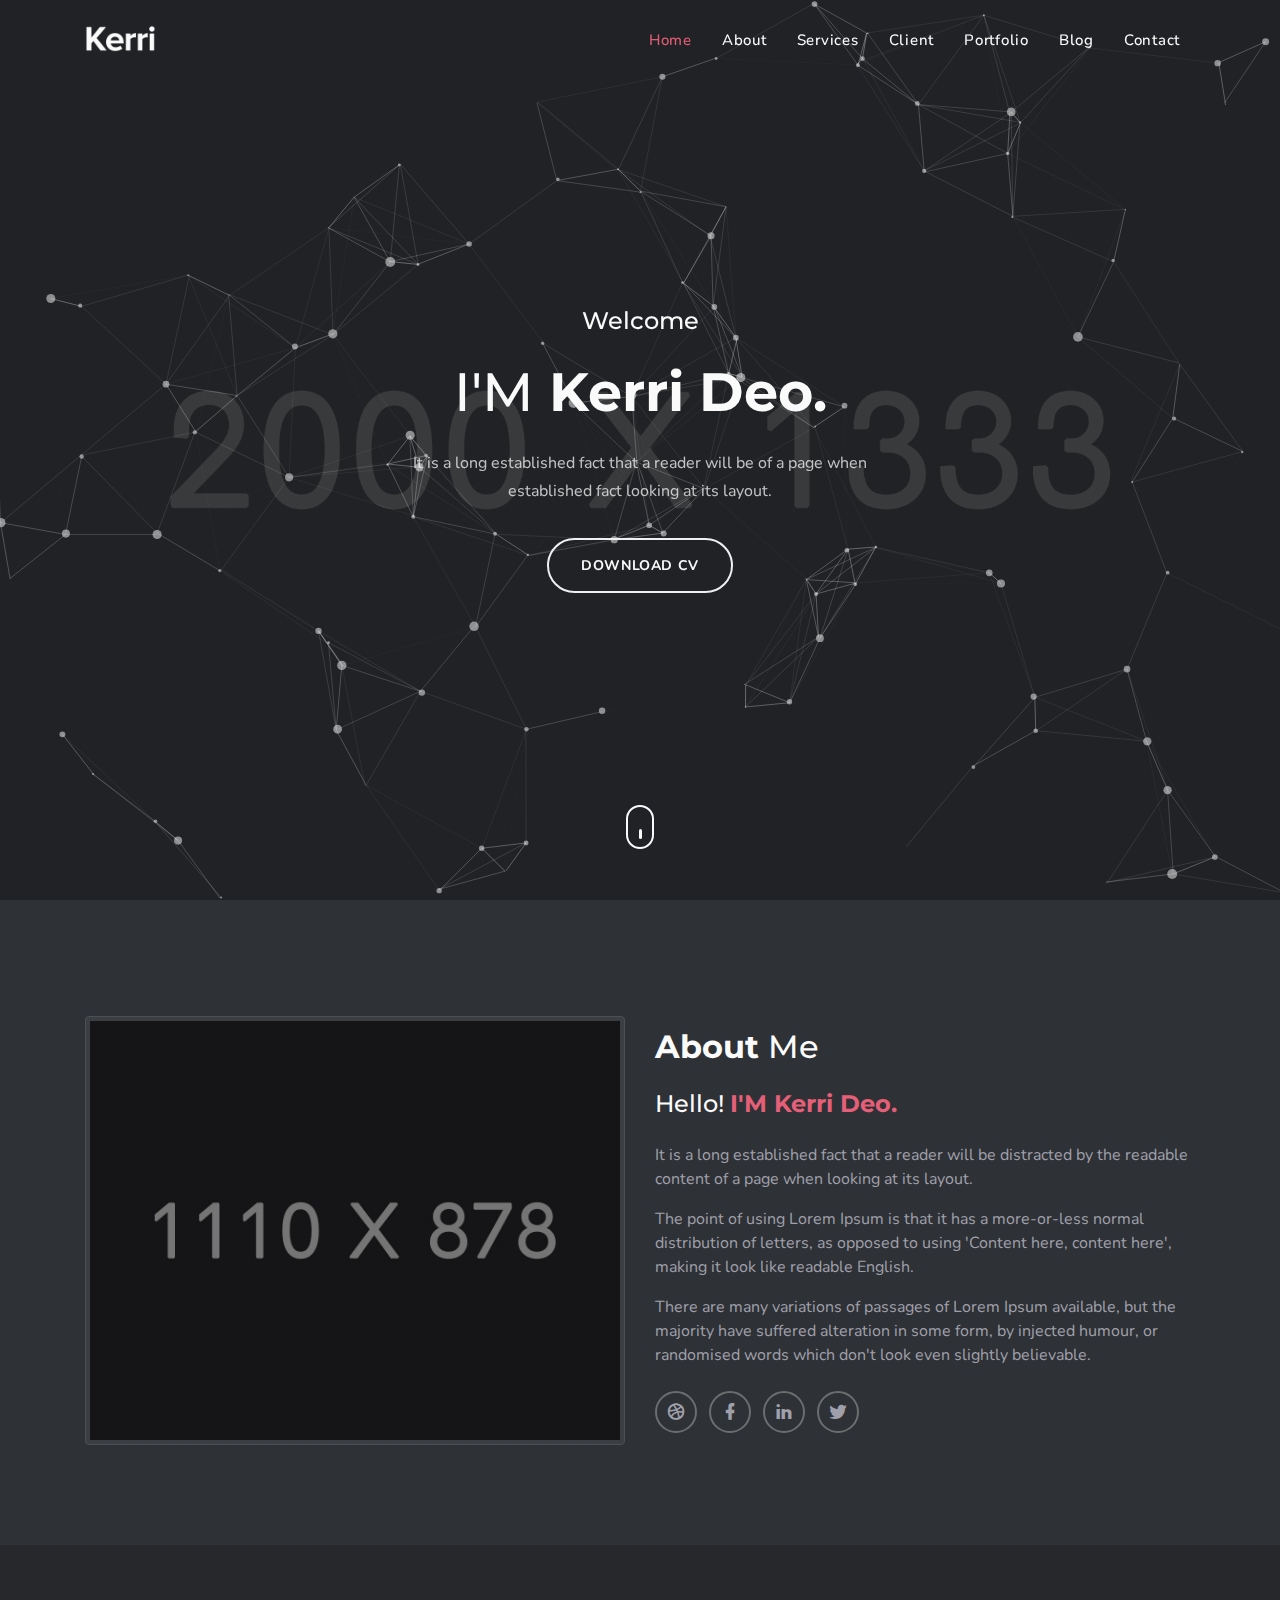
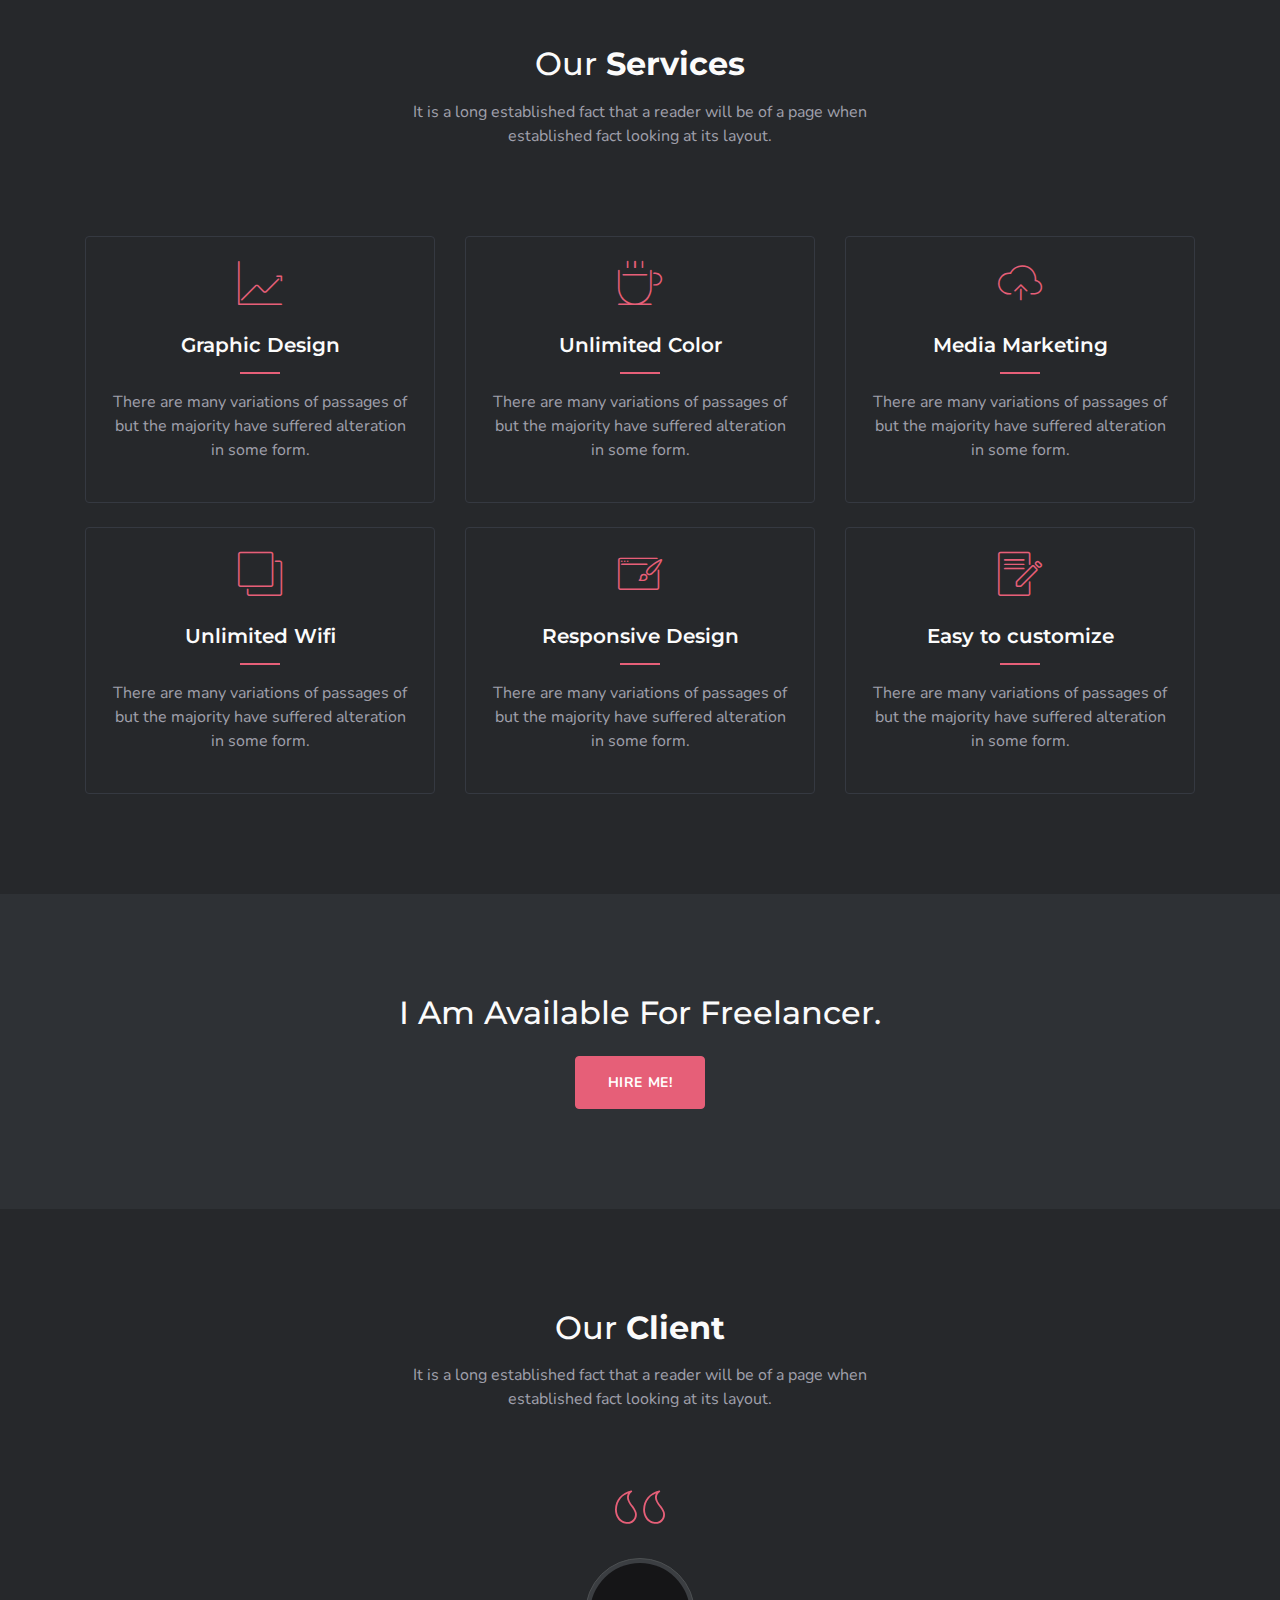
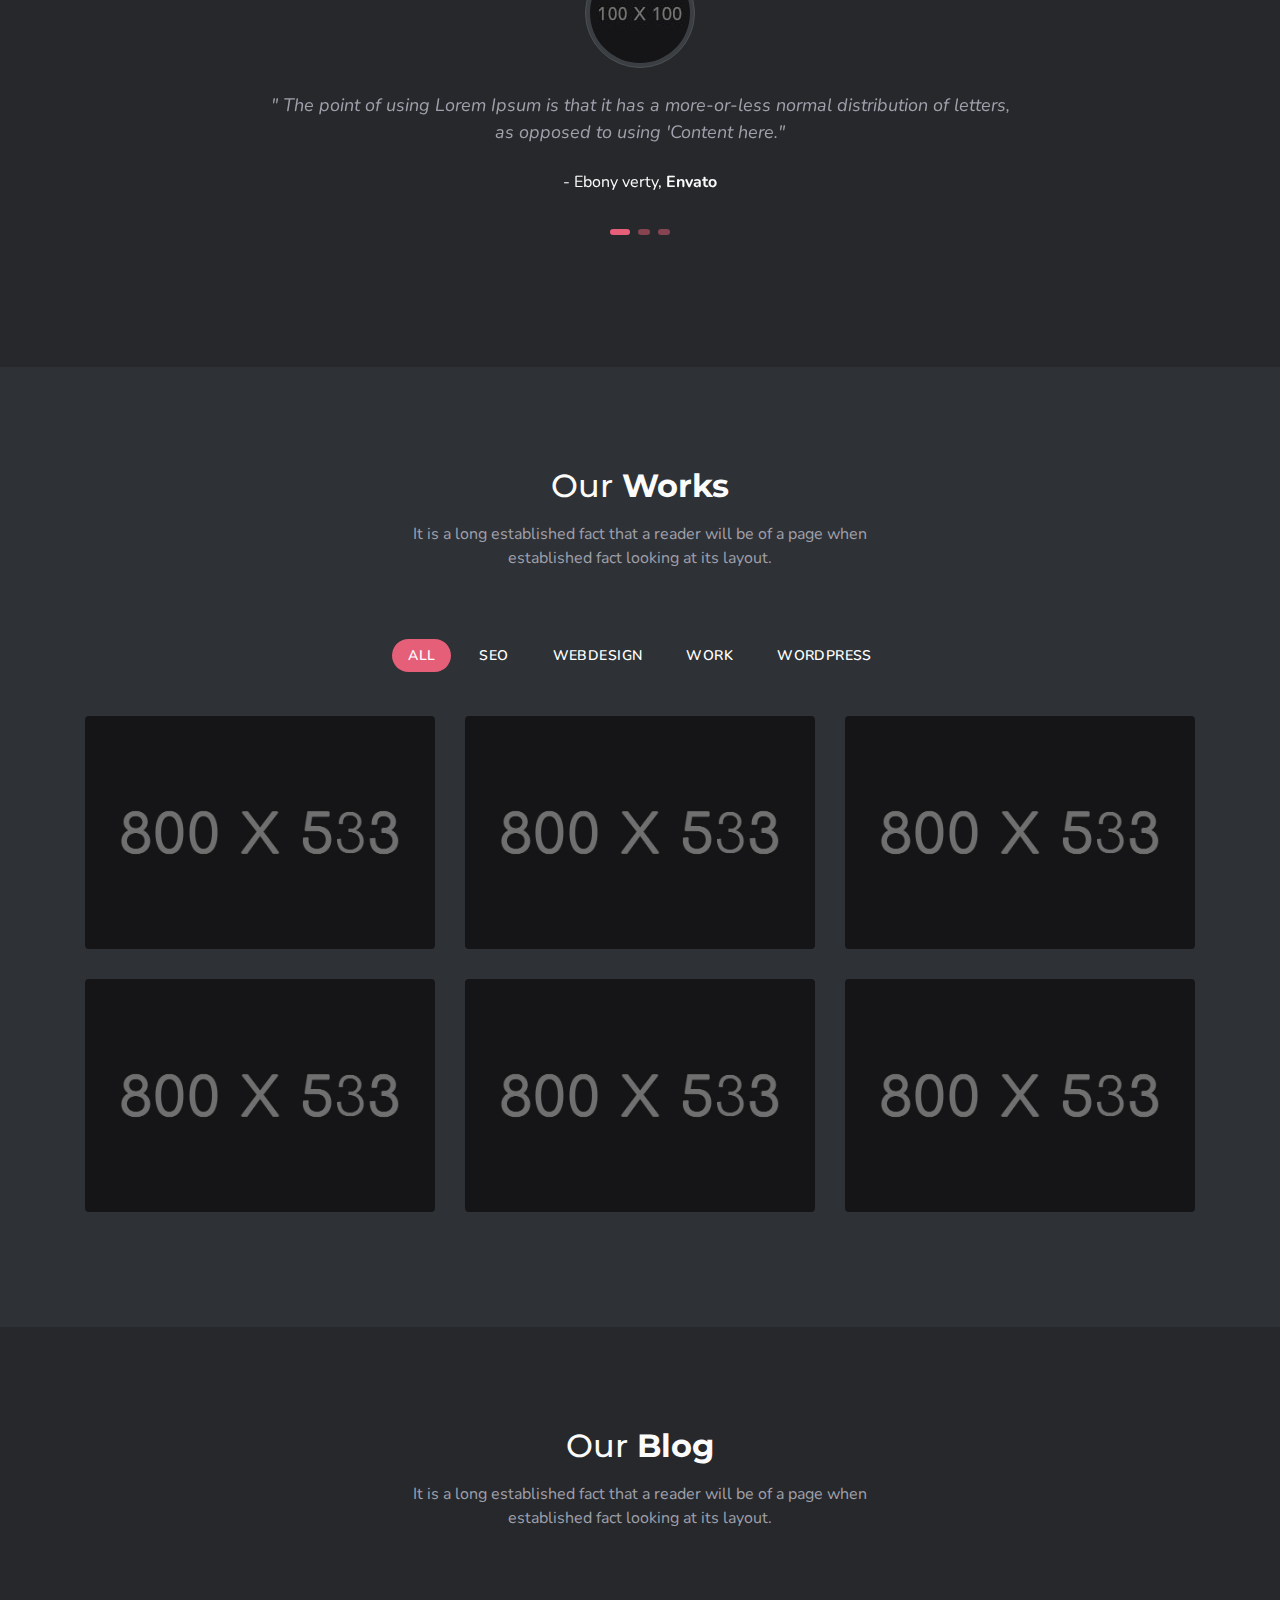
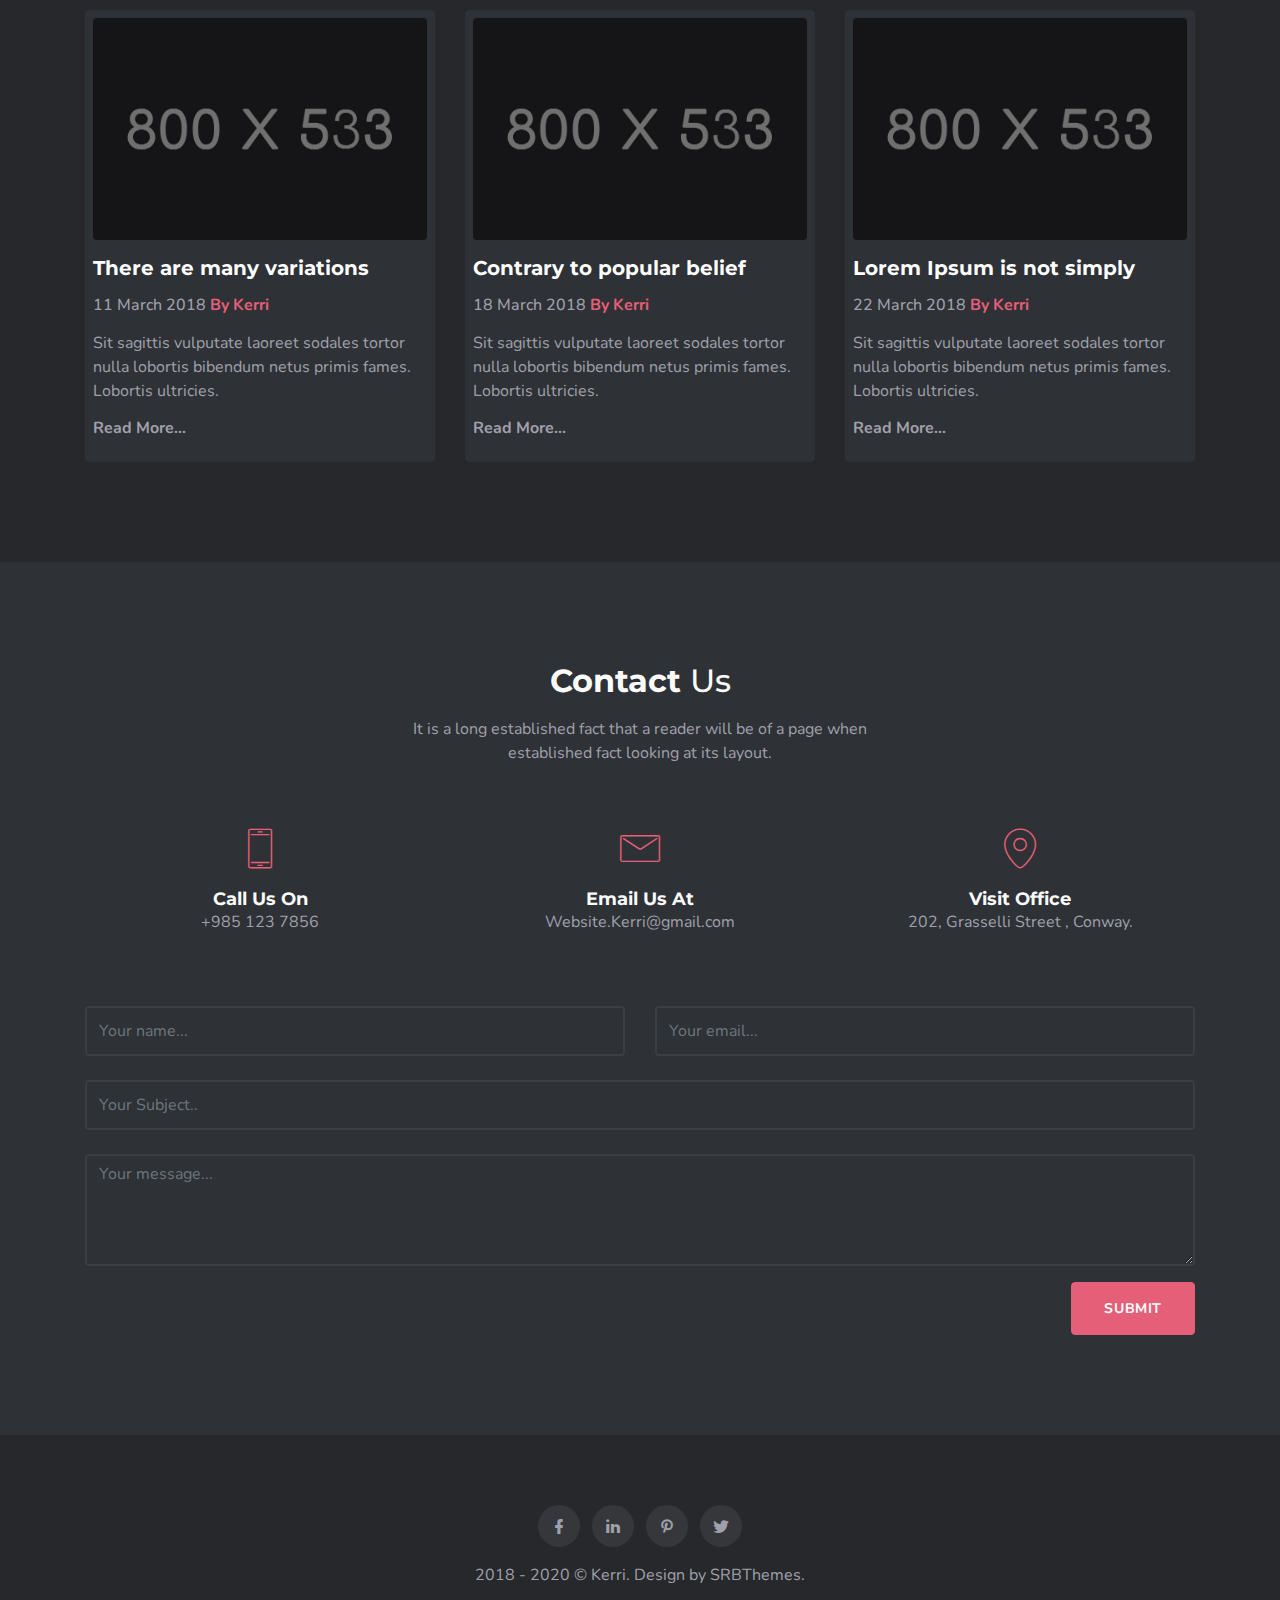
<file: fonts/temp 3/bootstrap_4/HTML/dark/index_3.html>
<!DOCTYPE html>
<html lang="en">
    <head>
        <meta charset="UTF-8">
        <meta name="viewport" content="width=device-width, initial-scale=1">
        <title>Kerri | Responsive Bootstrap 4 Personal Template</title>
        <meta name="description" content="" />
        <meta name="keywords" content="" />
        <meta name="author" content="SRBThemes" />

        <link rel="shortcut icon" href="images/favicon.ico">

        <!--Bootstrap Css-->
        <link rel="stylesheet" type="text/css" href="css/bootstrap.min.css" />

        <!-- Materialdesign icons Css -->
        <link href="css/materialdesignicons.min.css" rel="stylesheet">

        <!-- Mobirise icons Css -->
        <link href="css/mobiriseicons.css" rel="stylesheet"> 

        <!-- Magnific-popup -->
        <link rel="stylesheet" href="css/magnific-popup.css">

        <!-- Animate Css -->
        <link rel="stylesheet" href="css/animate.min.css">

        <!-- OWL SLIDER -->
        <link rel="stylesheet" href="css/owl.carousel.css" />
        <link rel="stylesheet" href="css/owl.theme.css" />
        <link rel="stylesheet" href="css/owl.transitions.css" />

        <!-- Custom style Css -->
        <link href="css/style.css" rel="stylesheet">
        <link href="css/color/default.css" rel="stylesheet" id="option-color">
    </head>

    <body>

        <!-- Loader -->
        <div id="preloader">
            <div id="status">
                <div class="spinner">Loading...</div>
            </div>
        </div>

        <!-- Start Navbar -->
    	<nav class="navbar navbar-expand-lg fixed-top custom-nav sticky">
            <div class="container">

                <a class="navbar-brand pt-0 logo" href="#">
                    <img src="images/logo.png" alt="" class="img-fluid logo-light">
                    <img src="images/logo-dark.png" alt="" class="img-fluid logo-dark">
                </a>

                <button class="navbar-toggler" type="button" data-toggle="collapse" data-target="#navbarCollapse" aria-controls="navbarCollapse" aria-expanded="false" aria-label="Toggle navigation">
                    <span class="mdi mdi-menu"></span>
                </button>

                <div class="collapse navbar-collapse" id="navbarCollapse">
                    <ul class="navbar-nav ml-auto">
                        <li class="nav-item active">
                            <a class="nav-link" href="#home">Home</a>
                        </li>
                        <li class="nav-item">
                            <a class="nav-link" href="#about">About</a>
                        </li>
                        <li class="nav-item">
                            <a class="nav-link" href="#services">Services</a>
                        </li>
                        <li class="nav-item">
                            <a class="nav-link" href="#client">Client</a>
                        </li>
                        <li class="nav-item">
                            <a class="nav-link" href="#work">Portfolio</a>
                        </li>
                        <li class="nav-item">
                            <a class="nav-link" href="#blog">Blog</a>
                        </li>
                        <li class="nav-item">
                            <a class="nav-link" href="#contact">Contact</a>
                        </li>
                    </ul>
                </div>
            </div>
        </nav>
        <!-- End Navbar -->

        <!-- START HOME -->
        <section class="section header-bg-img h-100vh" id="home">
            <div class="bg-overlay"></div>
            <div class="header-table">
                <div class="header-table-center">
                    <div class="container position-relative z-index">
                        <div class="row justify-content-center">
                            <div class="col-lg-12">
                                <div class="text-center header-content mx-auto">
                                    <h4 class="text-white first-title mb-4">Welcome</h4>
                                    <h1 class="header-name text-white text-capitalize mb-0">I'M <span class="simple-text-rotate font-weight-bold">Kerri Deo.,A Graphic Designer.,A Photographer.</span></h1>
                                    <p class="text-white mx-auto header-desc mt-4">It is a long established fact that a reader will be of a page when established fact looking at its layout.</p>
                                    <div class="mt-4 pt-2">
                                        <a href="#" class="btn btn-outline-custom btn-round">Download Cv</a>
                                    </div>
                                </div>
                            </div>
                        </div>
                    </div>
                </div>
            </div>            
            <div class="scroll_down">
                <a href="#about" class="scroll">
                    <i class="text-white"></i>
                </a>
            </div>
        </section>
        <!-- END HOME -->

        <!-- START ABOUT -->
        <section class="section" id="about">
            <div class="container">
                <div class="row align-items-center">
                    <div class="col-lg-6">
                        <div class="mt-3">
                            <img src="images/about.jpg" alt="" class="img-fluid mx-auto d-block img-thumbnail">
                        </div>
                    </div>
                    <div class="col-lg-6">
                        <div class="mt-3">
                            <h2><span class="font-weight-bold">About</span> Me</h2>
                            <h4 class="mt-4">Hello! <span class="text-custom font-weight-bold">I'M Kerri Deo.</span></h4>
                            <p class="text-muted mt-4">It is a long established fact that a reader will be distracted by the readable content of a page when looking at its layout. </p>
                            <p class="text-muted mt-2">The point of using Lorem Ipsum is that it has a more-or-less normal distribution of letters, as opposed to using 'Content here, content here', making it look like readable English.</p>
                            <p class="text-muted mt-2">There are many variations of passages of Lorem Ipsum available, but the majority have suffered alteration in some form, by injected humour, or randomised words which don't look even slightly believable.</p>
                            <div>
                                <ul class="mb-0 about-social list-inline mt-4">
                                    <li class="list-inline-item"><a href="#"><i class="mdi mdi-dribbble"></i></a></li>
                                    <li class="list-inline-item"><a href="#"><i class="mdi mdi-facebook"></i></a></li>
                                    <li class="list-inline-item"><a href="#"><i class="mdi mdi-linkedin"></i></a></li>
                                    <li class="list-inline-item"><a href="#"><i class="mdi mdi-twitter"></i></a></li>
                                </ul> 
                            </div>
                        </div>
                    </div>
                </div>
            </div>
        </section>
        <!-- END ABOUT -->

        <!-- START SERVICES -->
        <section class="section bg-light" id="services">
            <div class="container">
                <div class="row justify-content-center">
                    <div class="col-lg-12">
                        <div class="text-center">
                            <h2>Our <span class="font-weight-bold">Services</span></h2>
                            <p class="text-muted mx-auto section-subtitle mt-3">It is a long established fact that a reader will be of a page when established fact looking at its layout.</p>
                        </div>
                    </div>
                </div>
                <div class="row mt-5">
                    <div class="col-lg-4">
                        <div class="text-center services-boxes rounded p-4 mt-4">
                            <div class="services-boxes-icon">
                                <i class="mbri-growing-chart text-custom display-4"></i>
                            </div>
                            <div class="mt-4">
                                <h5 class="mb-0">Graphic Design</h5>
                                <div class="services-title-border"></div>
                                <p class="text-muted mt-3">There are many variations of passages of but the majority have suffered alteration in some form.</p>
                            </div>
                        </div>
                    </div>
                    <div class="col-lg-4">
                        <div class="text-center services-boxes rounded p-4 mt-4">
                            <div class="services-boxes-icon">
                                <i class="mbri-hot-cup text-custom display-4"></i>
                            </div>
                            <div class="mt-4">
                                <h5 class="mb-0">Unlimited Color</h5>
                                <div class="services-title-border"></div>
                                <p class="text-muted mt-3">There are many variations of passages of but the majority have suffered alteration in some form.</p>
                            </div>
                        </div>
                    </div>
                    <div class="col-lg-4">
                        <div class="text-center services-boxes rounded p-4 mt-4">
                            <div class="services-boxes-icon">
                                <i class="mbri-upload text-custom display-4"></i>
                            </div>
                            <div class="mt-4">
                                <h5 class="mb-0">Media Marketing</h5>
                                <div class="services-title-border"></div>
                                <p class="text-muted mt-3">There are many variations of passages of but the majority have suffered alteration in some form.</p>
                            </div>
                        </div>
                    </div>
                </div>
                <div class="row">
                    <div class="col-lg-4">
                        <div class="text-center services-boxes rounded p-4 mt-4">
                            <div class="services-boxes-icon">
                                <i class="mbri-layers text-custom display-4"></i>
                            </div>
                            <div class="mt-4">
                                <h5 class="mb-0">Unlimited Wifi</h5>
                                <div class="services-title-border"></div>
                                <p class="text-muted mt-3">There are many variations of passages of but the majority have suffered alteration in some form.</p>
                            </div>
                        </div>
                    </div>
                    <div class="col-lg-4">
                        <div class="text-center services-boxes rounded p-4 mt-4">
                            <div class="services-boxes-icon">
                                <i class="mbri-website-theme text-custom display-4"></i>
                            </div>
                            <div class="mt-4">
                                <h5 class="mb-0">Responsive Design</h5>
                                <div class="services-title-border"></div>
                                <p class="text-muted mt-3">There are many variations of passages of but the majority have suffered alteration in some form.</p>
                            </div>
                        </div>
                    </div>
                    <div class="col-lg-4">
                        <div class="text-center services-boxes rounded p-4 mt-4">
                            <div class="services-boxes-icon">
                                <i class="mbri-edit text-custom display-4"></i>
                            </div>
                            <div class="mt-4">
                                <h5 class="mb-0">Easy to customize</h5>
                                <div class="services-title-border"></div>
                                <p class="text-muted mt-3">There are many variations of passages of but the majority have suffered alteration in some form.</p>
                            </div>
                        </div>
                    </div>
                </div>
            </div>
        </section>
        <!-- END SERVICES -->

        <!-- START CTA -->
        <section class="section">
            <div class="container">
                <div class="row">
                    <div class="col-lg-12">
                        <div class="text-center">
                            <h2>I Am Available For Freelancer.</h2>
                        </div>
                        <div class="text-center mt-4">
                            <a href="#" class="btn btn-custom">Hire Me!</a>
                        </div>
                    </div>
                </div>
            </div>
        </section>
        <!-- END CTA -->

        <!-- START CLIENT -->
        <section class="section bg-light" id="client">
            <div class="container">
                <div class="row justify-content-center">
                    <div class="col-lg-12">
                        <div class="text-center">
                            <h2>Our <span class="font-weight-bold">Client</span></h2>
                            <p class="text-muted mx-auto section-subtitle mt-3">It is a long established fact that a reader will be of a page when established fact looking at its layout.</p>
                        </div>
                    </div>
                </div>
                <div class="row mt-4 pt-4">
                    <div class="col-lg-12">
                        <div id="owl-demo" class="owl-carousel">
                            <div class="text-center testi_boxes mx-auto">
                                <div class="tam_testi_icon text-custom">
                                    <i class="mbri-quote-left"></i>
                                </div>
                                <div class="mt-2">
                                    <div>
                                        <img src="images/testi/testi-1.jpg" alt="" class="mx-auto img-thumbnail img-fluid d-block rounded-circle">
                                    </div>
                                    <p class="client_review font-italic mt-4 text-center text-muted">" The point of using Lorem Ipsum is that it has a more-or-less normal distribution of letters, as opposed to using 'Content here."</p>
                                    <p class="client_name text-center mb-0 mt-4">- Ebony verty, <span class="font-weight-bold">Envato</span></p>
                                </div>
                            </div>
                            <div class="text-center testi_boxes mx-auto">
                                <div class="tam_testi_icon text-custom">
                                    <i class="mbri-quote-left"></i>
                                </div>
                                <div class="mt-2">
                                    <div>
                                        <img src="images/testi/testi-2.jpg" alt="" class="mx-auto img-thumbnail img-fluid d-block rounded-circle">
                                    </div>
                                    <p class="client_review font-italic mt-4 text-center text-muted">" The point of using Lorem Ipsum is that it has a more-or-less normal distribution of letters, as opposed to using 'Content here."</p>
                                    <p class="client_name text-center mb-0 mt-4">- Ebony verty, <span class="font-weight-bold">Envato</span></p>
                                </div>
                            </div>
                            <div class="text-center testi_boxes mx-auto">
                                <div class="tam_testi_icon text-custom">
                                    <i class="mbri-quote-left"></i>
                                </div>
                                <div class="mt-2">
                                    <div>
                                        <img src="images/testi/testi-3.jpg" alt="" class="mx-auto img-thumbnail img-fluid d-block rounded-circle">
                                    </div>
                                    <p class="client_review font-italic mt-4 text-center text-muted">" The point of using Lorem Ipsum is that it has a more-or-less normal distribution of letters, as opposed to using 'Content here."</p>
                                    <p class="client_name text-center mb-0 mt-4">- Ebony verty, <span class="font-weight-bold">Envato</span></p>
                                </div>
                            </div>
                        </div>
                    </div>
                </div>
            </div>
        </section>
        <!-- END CLIENT -->

        <!--START WORK -->   
        <section class="section text-center" id="work">
            <div class="container">
                <div class="row justify-content-center">
                    <div class="col-lg-12">
                        <div class="text-center">
                            <h2>Our <span class="font-weight-bold">Works</span></h2>
                            <p class="text-muted mx-auto section-subtitle mt-3">It is a long established fact that a reader will be of a page when established fact looking at its layout.</p>
                        </div>
                    </div>
                </div>
                <div class="row mt-5 ">
                    <ul class="col list-unstyled list-inline mb-0 text-uppercase work_menu" id="menu-filter">
                        <li class="list-inline-item"><a class="active" data-filter="*">All</a></li>
                        <li class="list-inline-item"><a class="" data-filter=".seo">Seo</a></li>
                        <li class="list-inline-item"><a class="" data-filter=".webdesign">Webdesign</a></li>
                        <li class="list-inline-item"><a class="" data-filter=".WORK">WORK</a></li>
                        <li class="list-inline-item"><a class="" data-filter=".wordpress">Wordpress</a></li>
                    </ul>
                </div>
            </div>
            <div class="container">
                <div class="row mt-4 work-filter">
                    <div class="col-lg-4 work_item webdesign wordpress">
                        <a href="images/works/1.jpg" class="img-zoom">
                            <div class="work_box">
                                <div class="work_img">
                                    <img src="images/works/1.jpg" class="img-fluid mx-auto d-block rounded" alt="work-img">
                                </div>
                                <div class="work_detail">
                                    <p class="mb-2">Category</p>
                                    <h4 class="mb-0">Project Title</h4>
                                </div>
                            </div>
                        </a>
                    </div>

                    <div class="col-lg-4 work_item WORK webdesign seo">
                        <a href="images/works/2.jpg" class="img-zoom">
                            <div class="work_box">
                                <div class="work_img">
                                    <img src="images/works/2.jpg" class="img-fluid mx-auto d-block rounded" alt="work-img">
                                </div>
                                <div class="work_detail">
                                    <p class="mb-2">Category</p>
                                    <h4 class="mb-0">Project Title</h4>
                                </div>
                            </div>
                        </a>
                    </div>

                    <div class="col-lg-4 work_item seo wordpress">
                        <a href="images/works/3.jpg" class="img-zoom">
                            <div class="work_box">
                                <div class="work_img">
                                    <img src="images/works/3.jpg" class="img-fluid mx-auto d-block rounded" alt="work-img">
                                </div>
                                <div class="work_detail">
                                    <p class="mb-2">Category</p>
                                    <h4 class="mb-0">Project Title</h4>
                                </div>
                            </div>
                        </a>
                    </div>

                    <div class="col-lg-4 work_item wordpress WORK webdesign">
                        <a href="images/works/4.jpg" class="img-zoom">
                            <div class="work_box">
                                <div class="work_img">
                                    <img src="images/works/4.jpg" class="img-fluid mx-auto d-block rounded" alt="work-img">
                                </div>
                                <div class="work_detail">
                                    <p class="mb-2">Category</p>
                                    <h4 class="mb-0">Project Title</h4>
                                </div>
                            </div>
                        </a>
                    </div>

                    <div class="col-lg-4 work_item seo webdesign">
                        <a href="images/works/5.jpg" class="img-zoom">
                            <div class="work_box">
                                <div class="work_img">
                                    <img src="images/works/5.jpg" class="img-fluid mx-auto d-block rounded" alt="work-img">
                                </div>
                                <div class="work_detail">
                                    <p class="mb-2">Category</p>
                                    <h4 class="mb-0">Project Title</h4>
                                </div>
                            </div>
                        </a>
                    </div>

                    <div class="col-lg-4 work_item devlopment webdesign">
                        <a href="images/works/6.jpg" class="img-zoom">
                            <div class="work_box">
                                <div class="work_img">
                                    <img src="images/works/6.jpg" class="img-fluid mx-auto d-block rounded" alt="work-img">
                                </div>
                                <div class="work_detail">
                                    <p class="mb-2">Category</p>
                                    <h4 class="mb-0">Project Title</h4>
                                </div>
                            </div>
                        </a>
                    </div>
                </div>
            </div>
        </section>
        <!--END WORK -->

        <!-- START BLOG -->
        <section class="section bg-light" id="blog">
            <div class="container">   
                <div class="row justify-content-center">
                    <div class="col-lg-12">
                        <div class="text-center">
                            <h2>Our <span class="font-weight-bold">Blog</span></h2>
                            <p class="text-muted mx-auto section-subtitle mt-3">It is a long established fact that a reader will be of a page when established fact looking at its layout.</p>
                        </div>
                    </div>
                </div>                 
                <div class="row mt-5">
                    <div class="col-lg-4 mt-3">
                        <div class="rounded blog_color p-2">
                            <div class="img_blog">
                                <img src="images/blog/blog-1.jpg" alt="" class="img-fluid rounded mx-auto d-block">
                            </div>
                            <div class="content_blog pt-3 pb-3">
                                <div>
                                    <h5 class="font-weight-bold mb-0"><a href="#" class="text-white">There are many variations</a></h5>
                                </div>
                                <div class="mt-3">
                                    <p class="h6 text-muted date_blog mb-0">11 March 2018 <a href="#" class="text-custom font-weight-bold">By Kerri</a></p>
                                    <p class="mt-3 desc_blog text-muted">Sit sagittis vulputate laoreet sodales tortor nulla lobortis bibendum netus primis fames. Lobortis ultricies.</p>
                                    <p class="h6 mb-0"><a href="#" class="text-muted font-weight-bold">Read More...</a></p>
                                </div>
                            </div>
                        </div>
                    </div>
                    <div class="col-lg-4 mt-3">
                        <div class="rounded blog_color p-2">
                            <div class="img_blog">
                                <img src="images/blog/blog-2.jpg" alt="" class="img-fluid rounded mx-auto d-block">
                            </div>
                            <div class="content_blog pt-3 pb-3">
                                <div>
                                    <h5 class="font-weight-bold mb-0"><a href="#" class="text-white">Contrary to popular belief</a></h5>
                                </div>
                                <div class="mt-3">
                                    <p class="h6 text-muted date_blog mb-0">18 March 2018 <a href="#" class="text-custom font-weight-bold">By Kerri</a></p>
                                    <p class="mt-3 desc_blog text-muted">Sit sagittis vulputate laoreet sodales tortor nulla lobortis bibendum netus primis fames. Lobortis ultricies.</p>
                                    <p class="h6 mb-0"><a href="#" class="text-muted font-weight-bold">Read More...</a></p>
                                </div>
                            </div>
                        </div>
                    </div>
                    <div class="col-lg-4 mt-3">
                        <div class="rounded blog_color p-2">
                            <div class="img_blog">
                                <img src="images/blog/blog-3.jpg" alt="" class="img-fluid rounded mx-auto d-block">
                            </div>
                            <div class="content_blog pt-3 pb-3">
                                <div>
                                    <h5 class="font-weight-bold mb-0"><a href="#" class="text-white">Lorem Ipsum is not simply</a></h5>
                                </div>
                                <div class="mt-3">
                                    <p class="h6 text-muted date_blog mb-0">22 March 2018 <a href="#" class="text-custom font-weight-bold">By Kerri</a></p>
                                    <p class="mt-3 desc_blog text-muted">Sit sagittis vulputate laoreet sodales tortor nulla lobortis bibendum netus primis fames. Lobortis ultricies.</p>
                                    <p class="h6 mb-0"><a href="#" class="text-muted font-weight-bold">Read More...</a></p>
                                </div>
                            </div>
                        </div>
                    </div>
                </div>
            </div>
        </section>
        <!-- END BLOG -->
        
        <!-- START CONTACT -->
        <section class="section" id="contact">
            <div class="container">
                <div class="row justify-content-center">
                    <div class="col-lg-12">
                        <div class="text-center">
                            <h2><span class="font-weight-bold">Contact</span> Us</h2>
                            <p class="text-muted mx-auto section-subtitle mt-3">It is a long established fact that a reader will be of a page when established fact looking at its layout.</p>
                        </div>
                    </div>
                </div> 
                <div class="row mt-5">
                    <div class="col-lg-4">
                        <div class="text-center">
                            <div>
                                <i class="mbri-mobile2 text-custom h1"></i>
                            </div>
                            <div class="mt-3">
                                <h5 class="mb-0 contact_detail-title font-weight-bold">Call Us On</h5>
                                <p class="text-muted">+985 123 7856</p>
                            </div>
                        </div>
                    </div>
                    <div class="col-lg-4">
                        <div class="text-center">
                            <div>
                                <i class="mbri-letter text-custom h1"></i>
                            </div>
                            <div class="mt-3">
                                <h5 class="mb-0 contact_detail-title font-weight-bold">Email Us At</h5>
                                <p class="text-muted">Website.Kerri@gmail.com</p>
                            </div>
                        </div>
                    </div>
                    <div class="col-lg-4">
                        <div class="text-center">
                            <div>
                                <i class="mbri-pin text-custom h1"></i>
                            </div>
                            <div class="mt-3">
                                <h5 class="mb-0 contact_detail-title font-weight-bold">Visit Office</h5>
                                <p class="text-muted">202, Grasselli Street , Conway.</p>
                            </div>
                        </div>
                    </div>
                </div>
                <div class="row mt-5">
                    <div class="col-lg-12">
                        <div class="form-kerri contact_form">
                            <div id="message"></div>
                            <form method="post" action="php/contact.php" name="contact-form" id="working_form">
                                <div class="row">
                                    <div class="col-lg-6">
                                        <div class="form-group mt-2">
                                            <input name="name" id="name" type="text" class="form-control" placeholder="Your name..." >
                                        </div>
                                    </div>
                                    <div class="col-lg-6">
                                        <div class="form-group mt-2">
                                            <input name="email" id="email" type="email" class="form-control" placeholder="Your email..." >
                                        </div>
                                    </div>                                
                                </div>
                                <div class="row">
                                    <div class="col-lg-12">
                                        <div class="form-group mt-2">
                                            <input type="text" class="form-control" id="subject" placeholder="Your Subject.." />
                                        </div>
                                    </div>
                                </div>
                                <div class="row">
                                    <div class="col-lg-12">
                                        <div class="form-group mt-2">
                                            <textarea name="comments" id="comments" rows="4" class="form-control" placeholder="Your message..."></textarea>
                                        </div>
                                    </div>
                                </div>
                                <div class="row">
                                    <div class="col-lg-12 text-right">
                                        <input type="submit" id="submit" name="send" class="submitBnt btn btn-custom text-uppercase" value="Submit">
                                        <div id="simple-msg"></div>
                                    </div>
                                </div>
                            </form>
                        </div>  
                    </div>
                </div>
            </div>
        </section>
        <!-- END CONTACT -->

        <!--START FOOTER-->
        <footer class="footer bg-light">
            <div class="container">
                <div class="row justify-content-center text-center">
                    <div class="col-md-12">
                        <div class="text-center text-white footer-alt">
                            <ul class="list-unstyled list-inline mb-3">
                                <li class="list-inline-item"><a href="#"><i class="mdi mdi-facebook text-muted"></i></a></li>
                                <li class="list-inline-item"><a href="#"><i class="mdi mdi-linkedin text-muted"></i></a></li>
                                <li class="list-inline-item"><a href="#"><i class="mdi mdi-pinterest text-muted"></i></a></li>
                                <li class="list-inline-item"><a href="#"><i class="mdi mdi-twitter text-muted"></i></a></li>
                            </ul>
                            <p class="text-muted mb-0"> 2018 - 2020 &copy; Kerri. Design by SRBThemes.</p>
                        </div>
                    </div>
                </div>
            </div>
        </footer>
        <!--END FOOTER-->

        <!-- Back To Top -->    
        <a href="#" class="back_top"> <i class="mdi mdi-chevron-up"> </i> </a>
      
        <!-- JAVASCRIPTS -->
        <script src="js/jquery.min.js"></script>
        <script src="js/bootstrap.bundle.min.js"></script>
        <!--EASING JS-->
        <script src="js/jquery.easing.min.js"></script>
        <script src="js/scrollspy.min.js"></script>
        <!--PORTFOLIO FILTER JS-->
        <script src="js/isotope.js"></script>
        <!-- Magnific Popup Js -->
        <script src="js/jquery.magnific-popup.min.js"></script>
        <!--TEXT ROTETE-->
        <script src="js/jquery.simple-text-rotator.js"></script>
        <!-- OWL CAROUSEL -->
        <script src="js/owl.carousel.min.js"></script>
        <!--PARTICLES ANIMATE JS-->
        <script src="js/particles.js"></script>  
        <script src="js/particles.app.js"></script> 
        <!-- CONTACT JS -->
        <script src="js/contact.js"></script>
        <!--CUSTOM JS-->
        <script src="js/custom.js"></script>
        <script>
            $(".simple-text-rotate").textrotator({
                animation: "fade",
                speed: 3500
            });
        </script>
    </body>
</html>
</file>
<file: css/mobiriseicons.css>
@font-face {
  font-family: 'MobiriseIcons';
  src:  url('../fonts/MobiriseIcons.eot?5dqoim');
  src:  url('../fonts/MobiriseIcons.eot?5dqoim#iefix') format('embedded-opentype'),
    url('../fonts/mobirise.ttf?5dqoim') format('truetype'),
    url('../fonts/mobirise.woff?5dqoim') format('woff'),
    url('../fonts/MobiriseIcons.svg?5dqoim#MobiriseIcons') format('svg');
  font-weight: normal;
  font-style: normal;
}

[class^="mbri-"], [class*=" mbri-"] {
  /* use !important to prevent issues with browser extensions that change fonts */
  font-family: 'MobiriseIcons' !important;
  speak: none;
  font-style: normal;
  font-weight: normal;
  font-variant: normal;
  text-transform: none;
  line-height: 1;

  /* Better Font Rendering =========== */
  -webkit-font-smoothing: antialiased;
  -moz-osx-font-smoothing: grayscale;
}

.mbri-add-submenu:before {
  content: "\e900";
}
.mbri-alert:before {
  content: "\e901";
}
.mbri-align-center:before {
  content: "\e902";
}
.mbri-align-justify:before {
  content: "\e903";
}
.mbri-align-left:before {
  content: "\e904";
}
.mbri-align-right:before {
  content: "\e905";
}
.mbri-android:before {
  content: "\e906";
}
.mbri-apple:before {
  content: "\e907";
}
.mbri-arrow-down:before {
  content: "\e908";
}
.mbri-arrow-next:before {
  content: "\e909";
}
.mbri-arrow-prev:before {
  content: "\e90a";
}
.mbri-arrow-up:before {
  content: "\e90b";
}
.mbri-bold:before {
  content: "\e90c";
}
.mbri-bookmark:before {
  content: "\e90d";
}
.mbri-bootstrap:before {
  content: "\e90e";
}
.mbri-briefcase:before {
  content: "\e90f";
}
.mbri-browse:before {
  content: "\e910";
}
.mbri-bulleted-list:before {
  content: "\e911";
}
.mbri-calendar:before {
  content: "\e912";
}
.mbri-camera:before {
  content: "\e913";
}
.mbri-cart-add:before {
  content: "\e914";
}
.mbri-cart-full:before {
  content: "\e915";
}
.mbri-cash:before {
  content: "\e916";
}
.mbri-change-style:before {
  content: "\e917";
}
.mbri-chat:before {
  content: "\e918";
}
.mbri-clock:before {
  content: "\e919";
}
.mbri-close:before {
  content: "\e91a";
}
.mbri-cloud:before {
  content: "\e91b";
}
.mbri-code:before {
  content: "\e91c";
}
.mbri-contact-form:before {
  content: "\e91d";
}
.mbri-credit-card:before {
  content: "\e91e";
}
.mbri-cursor-click:before {
  content: "\e91f";
}
.mbri-cust-feedback:before {
  content: "\e920";
}
.mbri-database:before {
  content: "\e921";
}
.mbri-delivery:before {
  content: "\e922";
}
.mbri-desktop:before {
  content: "\e923";
}
.mbri-devices:before {
  content: "\e924";
}
.mbri-down:before {
  content: "\e925";
}
.mbri-download:before {
  content: "\e926";
}
.mbri-drag-n-drop:before {
  content: "\e927";
}
.mbri-drag-n-drop2:before {
  content: "\e928";
}
.mbri-edit:before {
  content: "\e929";
}
.mbri-edit2:before {
  content: "\e92a";
}
.mbri-error:before {
  content: "\e92b";
}
.mbri-extension:before {
  content: "\e92c";
}
.mbri-features:before {
  content: "\e92d";
}
.mbri-file:before {
  content: "\e92e";
}
.mbri-flag:before {
  content: "\e92f";
}
.mbri-folder:before {
  content: "\e930";
}
.mbri-gift:before {
  content: "\e931";
}
.mbri-github:before {
  content: "\e932";
}
.mbri-globe-2:before {
  content: "\e933";
}
.mbri-globe:before {
  content: "\e934";
}
.mbri-growing-chart:before {
  content: "\e935";
}
.mbri-hearth:before {
  content: "\e936";
}
.mbri-help:before {
  content: "\e937";
}
.mbri-home:before {
  content: "\e938";
}
.mbri-hot-cup:before {
  content: "\e939";
}
.mbri-idea:before {
  content: "\e93a";
}
.mbri-image-gallery:before {
  content: "\e93b";
}
.mbri-image-slider:before {
  content: "\e93c";
}
.mbri-info:before {
  content: "\e93d";
}
.mbri-italic:before {
  content: "\e93e";
}
.mbri-key:before {
  content: "\e93f";
}
.mbri-laptop:before {
  content: "\e940";
}
.mbri-layers:before {
  content: "\e941";
}
.mbri-left-right:before {
  content: "\e942";
}
.mbri-left:before {
  content: "\e943";
}
.mbri-letter:before {
  content: "\e944";
}
.mbri-like:before {
  content: "\e945";
}
.mbri-link:before {
  content: "\e946";
}
.mbri-lock:before {
  content: "\e947";
}
.mbri-login:before {
  content: "\e948";
}
.mbri-logout:before {
  content: "\e949";
}
.mbri-magic-stick:before {
  content: "\e94a";
}
.mbri-map-pin:before {
  content: "\e94b";
}
.mbri-menu:before {
  content: "\e94c";
}
.mbri-mobile:before {
  content: "\e94d";
}
.mbri-mobile2:before {
  content: "\e94e";
}
.mbri-mobirise:before {
  content: "\e94f";
}
.mbri-more-horizontal:before {
  content: "\e950";
}
.mbri-more-vertical:before {
  content: "\e951";
}
.mbri-music:before {
  content: "\e952";
}
.mbri-new-file:before {
  content: "\e953";
}
.mbri-numbered-list:before {
  content: "\e954";
}
.mbri-opened-folder:before {
  content: "\e955";
}
.mbri-pages:before {
  content: "\e956";
}
.mbri-paper-plane:before {
  content: "\e957";
}
.mbri-paperclip:before {
  content: "\e958";
}
.mbri-photo:before {
  content: "\e959";
}
.mbri-photos:before {
  content: "\e95a";
}
.mbri-pin:before {
  content: "\e95b";
}
.mbri-play:before {
  content: "\e95c";
}
.mbri-plus:before {
  content: "\e95d";
}
.mbri-preview:before {
  content: "\e95e";
}
.mbri-print:before {
  content: "\e95f";
}
.mbri-protect:before {
  content: "\e960";
}
.mbri-question:before {
  content: "\e961";
}
.mbri-quote-left:before {
  content: "\e962";
}
.mbri-quote-right:before {
  content: "\e963";
}
.mbri-redo:before {
  content: "\e964";
}
.mbri-refresh:before {
  content: "\e965";
}
.mbri-responsive:before {
  content: "\e966";
}
.mbri-right:before {
  content: "\e967";
}
.mbri-rocket:before {
  content: "\e968";
}
.mbri-sad-face:before {
  content: "\e969";
}
.mbri-sale:before {
  content: "\e96a";
}
.mbri-save:before {
  content: "\e96b";
}
.mbri-search:before {
  content: "\e96c";
}
.mbri-setting:before {
  content: "\e96d";
}
.mbri-setting2:before {
  content: "\e96e";
}
.mbri-setting3:before {
  content: "\e96f";
}
.mbri-share:before {
  content: "\e970";
}
.mbri-shopping-bag:before {
  content: "\e971";
}
.mbri-shopping-basket:before {
  content: "\e972";
}
.mbri-shopping-cart:before {
  content: "\e973";
}
.mbri-sites:before {
  content: "\e974";
}
.mbri-smile-face:before {
  content: "\e975";
}
.mbri-speed:before {
  content: "\e976";
}
.mbri-star:before {
  content: "\e977";
}
.mbri-success:before {
  content: "\e978";
}
.mbri-sun:before {
  content: "\e979";
}
.mbri-sun2:before {
  content: "\e97a";
}
.mbri-tablet-vertical:before {
  content: "\e97b";
}
.mbri-tablet:before {
  content: "\e97c";
}
.mbri-target:before {
  content: "\e97d";
}
.mbri-timer:before {
  content: "\e97e";
}
.mbri-to-ftp:before {
  content: "\e97f";
}
.mbri-to-local-drive:before {
  content: "\e980";
}
.mbri-touch-swipe:before {
  content: "\e981";
}
.mbri-touch:before {
  content: "\e982";
}
.mbri-trash:before {
  content: "\e983";
}
.mbri-underline:before {
  content: "\e984";
}
.mbri-undo:before {
  content: "\e985";
}
.mbri-unlink:before {
  content: "\e986";
}
.mbri-unlock:before {
  content: "\e987";
}
.mbri-up-down:before {
  content: "\e988";
}
.mbri-up:before {
  content: "\e989";
}
.mbri-update:before {
  content: "\e98a";
}
.mbri-upload:before {
  content: "\e98b";
}
.mbri-user:before {
  content: "\e98c";
}
.mbri-user2:before {
  content: "\e98d";
}
.mbri-users:before {
  content: "\e98e";
}
.mbri-video-play:before {
  content: "\e98f";
}
.mbri-video:before {
  content: "\e990";
}
.mbri-watch:before {
  content: "\e991";
}
.mbri-website-theme:before {
  content: "\e992";
}
.mbri-wifi:before {
  content: "\e993";
}
.mbri-windows:before {
  content: "\e994";
}
.mbri-zoom-out:before {
  content: "\e995";
}
</file>
<file: css/color/green.css>
.text-custom,
.custom-nav .navbar-nav li a:hover,
.custom-nav .navbar-nav li a:active,
.custom-nav .navbar-nav li.active a,
.custom-nav.stickyadd .navbar-nav li a:hover,
.custom-nav.stickyadd .navbar-nav li a:active,
.custom-nav.stickyadd .navbar-nav li.active a,
.about-social li a:hover {
    color: #31b164 !important;
}

.btn-custom,
.form-kerri .form-control:focus,
.about-social li a:hover {
    border-color: #31b164;
}

.btn-custom,
.back_top,
.services-boxes .services-title-border,
.owl-theme .owl-controls .owl-page span,
.work_menu a.active,
.work_menu a:hover {
    background-color: #31b164;
}

.btn-custom:hover,
.btn-custom:focus,
.btn-custom:active,
.btn-custom.active,
.btn-custom.focus,
.btn-custom:active,
.btn-custom:focus,
.btn-custom:hover,
.open > .dropdown-toggle.btn-custom {
    background-color: #2c9656;
    border-color: #2c9656;
}
</file>
<file: fonts/temp 3/bootstrap_4/Documentation/css/styles.css>
body {
  font-family: 'Roboto', sans-serif;
  font-weight: 400;
  color: #666;
  background-color: #edf0f0;
  font-size: 14px;
  line-height: 22px;
  overflow-x:hidden;
}
a {
  color: inherit;
}
a:hover,
a:focus {
  color: #317eeb;
  outline: none;
  text-decoration: none;
}

.p-t-20 {
	padding-top: 2em;
}

.p-t-50 {
  padding-top: 5em;
}
.list-none {
  list-style: none;
}

.navbar-default {
	border: none;
  margin-bottom: 0px;
  background-color: #0d1021;
  box-shadow: 0 2px 5px 0 rgba(0, 0, 0, 0.16), 0 2px 10px 0 rgba(0, 0, 0, 0.12);
  border-radius: 0px;
	padding-top: 4px;
	padding-bottom: 4px;
}

.navbar-brand {
	height: auto;
	font-weight: 700;
	font-size: 20px;
  color: #fff !important;
  display: block;
  float: none;
  text-align: center;
}

.bg-dark {
  background-color: #0c1021;
}

.alert-success {
    color: #01ba9a;
    border: 0;
    background-color: rgba(1,186,154,.15);
}

.copy {
  padding-top: 20px;
}

/* Toggle Styles */


/* this css is taken from Start Bootstrap - Simple Sidebar HTML Template (http://startbootstrap.com) */
#wrapper {
    padding-left: 0;
    -webkit-transition: all 0.5s ease;
    -moz-transition: all 0.5s ease;
    -o-transition: all 0.5s ease;
    transition: all 0.5s ease;
}

#sidebar-wrapper {
    background: #ffffff;
    box-shadow: 0 1px 3px rgba(0, 0, 0, 0.15);
    z-index: 1000;
    position: fixed;
    left: 250px;
    width: 0;
    height: 100%;
    overflow-y: auto;
    -webkit-transition: all 0.5s ease;
    -moz-transition: all 0.5s ease;
    -o-transition: all 0.5s ease;
    transition: all 0.5s ease;
}

#wrapper.toggled #sidebar-wrapper {
    width: 250px;
}

#page-content-wrapper {
    width: 100%;
    position: absolute;
    padding: 15px;
    top: 70px;
}

#wrapper.toggled #page-content-wrapper {
    position: absolute;
    margin-right: -250px;
}

/* Sidebar Styles */

.sidebar-nav {
    position: absolute;
    top: 0;
    width: 250px;
    margin: 0;
    padding: 0;
    list-style: none;
    top: 2em;
}

.sidebar-nav li {
    text-indent: 20px;
    line-height: 40px;
}

.sidebar-nav li a {
    display: block;
    text-decoration: none;
    color: #444;
}

.sidebar-nav li a:hover {
    text-decoration: none;
    color: #111;
    background: rgba(0,0,0,0.05);
}

.sidebar-nav li a:active,
.sidebar-nav li a:focus {
    text-decoration: none;
}

.sidebar-nav > .sidebar-brand {
    height: 65px;
    font-size: 18px;
    line-height: 60px;
}

.sidebar-nav > .sidebar-brand a {
    color: #999999;
}

.sidebar-nav > .sidebar-brand a:hover {
    color: #fff;
    background: none;
}

@media(min-width:768px) {
  
    #wrapper.toggled {
        padding-left: 0;
    }

    #sidebar-wrapper {
        width: 250px;
    }

    #wrapper.toggled #sidebar-wrapper {
        width: 0;
    }

    #page-content-wrapper {
        padding: 20px;
        position: relative;
    }

    #wrapper.toggled #page-content-wrapper {
        position: relative;
        margin-right: 0;
    }
}

/* right bar */
.right-bar {
  background-color: #fff;
  padding: 10px 30px;
  font-size: 15px;
}

.page-header {
  padding-bottom: 9px;
  margin: 40px 0 20px;
  border-bottom: 1px solid #eee;
  font-weight: 500;
}

#plugin-list li,#plugin-list li a {
  font-size: 15px;
}

b, strong {
  font-weight: 500;
}

.navbar-header {
  float: none;
}
</file>
<file: fonts/temp 3/bootstrap_5/Documentation/css/styles.css>
body {
  font-family: 'Roboto', sans-serif;
  font-weight: 400;
  color: #666;
  background-color: #edf0f0;
  font-size: 14px;
  line-height: 22px;
  overflow-x:hidden;
}
a {
  color: inherit;
}
a:hover,
a:focus {
  color: #317eeb;
  outline: none;
  text-decoration: none;
}

.p-t-20 {
	padding-top: 2em;
}

.p-t-50 {
  padding-top: 5em;
}
.list-none {
  list-style: none;
}

.navbar-default {
	border: none;
  margin-bottom: 0px;
  background-color: #0d1021;
  box-shadow: 0 2px 5px 0 rgba(0, 0, 0, 0.16), 0 2px 10px 0 rgba(0, 0, 0, 0.12);
  border-radius: 0px;
	padding-top: 4px;
	padding-bottom: 4px;
}

.navbar-brand {
	height: auto;
	font-weight: 700;
	font-size: 20px;
  color: #fff !important;
  display: block;
  float: none;
  text-align: center;
}

.bg-dark {
  background-color: #0c1021;
}

.alert-success {
    color: #01ba9a;
    border: 0;
    background-color: rgba(1,186,154,.15);
}

.copy {
  padding-top: 20px;
}

/* Toggle Styles */


/* this css is taken from Start Bootstrap - Simple Sidebar HTML Template (http://startbootstrap.com) */
#wrapper {
    padding-left: 0;
    -webkit-transition: all 0.5s ease;
    -moz-transition: all 0.5s ease;
    -o-transition: all 0.5s ease;
    transition: all 0.5s ease;
}

#sidebar-wrapper {
    background: #ffffff;
    box-shadow: 0 1px 3px rgba(0, 0, 0, 0.15);
    z-index: 1000;
    position: fixed;
    left: 250px;
    width: 0;
    height: 100%;
    overflow-y: auto;
    -webkit-transition: all 0.5s ease;
    -moz-transition: all 0.5s ease;
    -o-transition: all 0.5s ease;
    transition: all 0.5s ease;
}

#wrapper.toggled #sidebar-wrapper {
    width: 250px;
}

#page-content-wrapper {
    width: 100%;
    position: absolute;
    padding: 15px;
    top: 70px;
}

#wrapper.toggled #page-content-wrapper {
    position: absolute;
    margin-right: -250px;
}

/* Sidebar Styles */

.sidebar-nav {
    position: absolute;
    top: 0;
    width: 250px;
    margin: 0;
    padding: 0;
    list-style: none;
    top: 2em;
}

.sidebar-nav li {
    text-indent: 20px;
    line-height: 40px;
}

.sidebar-nav li a {
    display: block;
    text-decoration: none;
    color: #444;
}

.sidebar-nav li a:hover {
    text-decoration: none;
    color: #111;
    background: rgba(0,0,0,0.05);
}

.sidebar-nav li a:active,
.sidebar-nav li a:focus {
    text-decoration: none;
}

.sidebar-nav > .sidebar-brand {
    height: 65px;
    font-size: 18px;
    line-height: 60px;
}

.sidebar-nav > .sidebar-brand a {
    color: #999999;
}

.sidebar-nav > .sidebar-brand a:hover {
    color: #fff;
    background: none;
}

@media(min-width:768px) {
  
    #wrapper.toggled {
        padding-left: 0;
    }

    #sidebar-wrapper {
        width: 250px;
    }

    #wrapper.toggled #sidebar-wrapper {
        width: 0;
    }

    #page-content-wrapper {
        padding: 20px;
        position: relative;
    }

    #wrapper.toggled #page-content-wrapper {
        position: relative;
        margin-right: 0;
    }
}

/* right bar */
.right-bar {
  background-color: #fff;
  padding: 10px 30px;
  font-size: 15px;
}

.page-header {
  padding-bottom: 9px;
  margin: 40px 0 20px;
  border-bottom: 1px solid #eee;
  font-weight: 500;
}

#plugin-list li,#plugin-list li a {
  font-size: 15px;
}

b, strong {
  font-weight: 500;
}

.navbar-header {
  float: none;
}
</file>
<file: fonts/temp 3/bootstrap_4/HTML/dark/css/mobiriseicons.css>
@font-face {
  font-family: 'MobiriseIcons';
  src:  url('../fonts/MobiriseIcons.eot?5dqoim');
  src:  url('../fonts/MobiriseIcons.eot?5dqoim#iefix') format('embedded-opentype'),
    url('../fonts/mobirise.ttf?5dqoim') format('truetype'),
    url('../fonts/mobirise.woff?5dqoim') format('woff'),
    url('../fonts/MobiriseIcons.svg?5dqoim#MobiriseIcons') format('svg');
  font-weight: normal;
  font-style: normal;
}

[class^="mbri-"], [class*=" mbri-"] {
  /* use !important to prevent issues with browser extensions that change fonts */
  font-family: 'MobiriseIcons' !important;
  speak: none;
  font-style: normal;
  font-weight: normal;
  font-variant: normal;
  text-transform: none;
  line-height: 1;

  /* Better Font Rendering =========== */
  -webkit-font-smoothing: antialiased;
  -moz-osx-font-smoothing: grayscale;
}

.mbri-add-submenu:before {
  content: "\e900";
}
.mbri-alert:before {
  content: "\e901";
}
.mbri-align-center:before {
  content: "\e902";
}
.mbri-align-justify:before {
  content: "\e903";
}
.mbri-align-left:before {
  content: "\e904";
}
.mbri-align-right:before {
  content: "\e905";
}
.mbri-android:before {
  content: "\e906";
}
.mbri-apple:before {
  content: "\e907";
}
.mbri-arrow-down:before {
  content: "\e908";
}
.mbri-arrow-next:before {
  content: "\e909";
}
.mbri-arrow-prev:before {
  content: "\e90a";
}
.mbri-arrow-up:before {
  content: "\e90b";
}
.mbri-bold:before {
  content: "\e90c";
}
.mbri-bookmark:before {
  content: "\e90d";
}
.mbri-bootstrap:before {
  content: "\e90e";
}
.mbri-briefcase:before {
  content: "\e90f";
}
.mbri-browse:before {
  content: "\e910";
}
.mbri-bulleted-list:before {
  content: "\e911";
}
.mbri-calendar:before {
  content: "\e912";
}
.mbri-camera:before {
  content: "\e913";
}
.mbri-cart-add:before {
  content: "\e914";
}
.mbri-cart-full:before {
  content: "\e915";
}
.mbri-cash:before {
  content: "\e916";
}
.mbri-change-style:before {
  content: "\e917";
}
.mbri-chat:before {
  content: "\e918";
}
.mbri-clock:before {
  content: "\e919";
}
.mbri-close:before {
  content: "\e91a";
}
.mbri-cloud:before {
  content: "\e91b";
}
.mbri-code:before {
  content: "\e91c";
}
.mbri-contact-form:before {
  content: "\e91d";
}
.mbri-credit-card:before {
  content: "\e91e";
}
.mbri-cursor-click:before {
  content: "\e91f";
}
.mbri-cust-feedback:before {
  content: "\e920";
}
.mbri-database:before {
  content: "\e921";
}
.mbri-delivery:before {
  content: "\e922";
}
.mbri-desktop:before {
  content: "\e923";
}
.mbri-devices:before {
  content: "\e924";
}
.mbri-down:before {
  content: "\e925";
}
.mbri-download:before {
  content: "\e926";
}
.mbri-drag-n-drop:before {
  content: "\e927";
}
.mbri-drag-n-drop2:before {
  content: "\e928";
}
.mbri-edit:before {
  content: "\e929";
}
.mbri-edit2:before {
  content: "\e92a";
}
.mbri-error:before {
  content: "\e92b";
}
.mbri-extension:before {
  content: "\e92c";
}
.mbri-features:before {
  content: "\e92d";
}
.mbri-file:before {
  content: "\e92e";
}
.mbri-flag:before {
  content: "\e92f";
}
.mbri-folder:before {
  content: "\e930";
}
.mbri-gift:before {
  content: "\e931";
}
.mbri-github:before {
  content: "\e932";
}
.mbri-globe-2:before {
  content: "\e933";
}
.mbri-globe:before {
  content: "\e934";
}
.mbri-growing-chart:before {
  content: "\e935";
}
.mbri-hearth:before {
  content: "\e936";
}
.mbri-help:before {
  content: "\e937";
}
.mbri-home:before {
  content: "\e938";
}
.mbri-hot-cup:before {
  content: "\e939";
}
.mbri-idea:before {
  content: "\e93a";
}
.mbri-image-gallery:before {
  content: "\e93b";
}
.mbri-image-slider:before {
  content: "\e93c";
}
.mbri-info:before {
  content: "\e93d";
}
.mbri-italic:before {
  content: "\e93e";
}
.mbri-key:before {
  content: "\e93f";
}
.mbri-laptop:before {
  content: "\e940";
}
.mbri-layers:before {
  content: "\e941";
}
.mbri-left-right:before {
  content: "\e942";
}
.mbri-left:before {
  content: "\e943";
}
.mbri-letter:before {
  content: "\e944";
}
.mbri-like:before {
  content: "\e945";
}
.mbri-link:before {
  content: "\e946";
}
.mbri-lock:before {
  content: "\e947";
}
.mbri-login:before {
  content: "\e948";
}
.mbri-logout:before {
  content: "\e949";
}
.mbri-magic-stick:before {
  content: "\e94a";
}
.mbri-map-pin:before {
  content: "\e94b";
}
.mbri-menu:before {
  content: "\e94c";
}
.mbri-mobile:before {
  content: "\e94d";
}
.mbri-mobile2:before {
  content: "\e94e";
}
.mbri-mobirise:before {
  content: "\e94f";
}
.mbri-more-horizontal:before {
  content: "\e950";
}
.mbri-more-vertical:before {
  content: "\e951";
}
.mbri-music:before {
  content: "\e952";
}
.mbri-new-file:before {
  content: "\e953";
}
.mbri-numbered-list:before {
  content: "\e954";
}
.mbri-opened-folder:before {
  content: "\e955";
}
.mbri-pages:before {
  content: "\e956";
}
.mbri-paper-plane:before {
  content: "\e957";
}
.mbri-paperclip:before {
  content: "\e958";
}
.mbri-photo:before {
  content: "\e959";
}
.mbri-photos:before {
  content: "\e95a";
}
.mbri-pin:before {
  content: "\e95b";
}
.mbri-play:before {
  content: "\e95c";
}
.mbri-plus:before {
  content: "\e95d";
}
.mbri-preview:before {
  content: "\e95e";
}
.mbri-print:before {
  content: "\e95f";
}
.mbri-protect:before {
  content: "\e960";
}
.mbri-question:before {
  content: "\e961";
}
.mbri-quote-left:before {
  content: "\e962";
}
.mbri-quote-right:before {
  content: "\e963";
}
.mbri-redo:before {
  content: "\e964";
}
.mbri-refresh:before {
  content: "\e965";
}
.mbri-responsive:before {
  content: "\e966";
}
.mbri-right:before {
  content: "\e967";
}
.mbri-rocket:before {
  content: "\e968";
}
.mbri-sad-face:before {
  content: "\e969";
}
.mbri-sale:before {
  content: "\e96a";
}
.mbri-save:before {
  content: "\e96b";
}
.mbri-search:before {
  content: "\e96c";
}
.mbri-setting:before {
  content: "\e96d";
}
.mbri-setting2:before {
  content: "\e96e";
}
.mbri-setting3:before {
  content: "\e96f";
}
.mbri-share:before {
  content: "\e970";
}
.mbri-shopping-bag:before {
  content: "\e971";
}
.mbri-shopping-basket:before {
  content: "\e972";
}
.mbri-shopping-cart:before {
  content: "\e973";
}
.mbri-sites:before {
  content: "\e974";
}
.mbri-smile-face:before {
  content: "\e975";
}
.mbri-speed:before {
  content: "\e976";
}
.mbri-star:before {
  content: "\e977";
}
.mbri-success:before {
  content: "\e978";
}
.mbri-sun:before {
  content: "\e979";
}
.mbri-sun2:before {
  content: "\e97a";
}
.mbri-tablet-vertical:before {
  content: "\e97b";
}
.mbri-tablet:before {
  content: "\e97c";
}
.mbri-target:before {
  content: "\e97d";
}
.mbri-timer:before {
  content: "\e97e";
}
.mbri-to-ftp:before {
  content: "\e97f";
}
.mbri-to-local-drive:before {
  content: "\e980";
}
.mbri-touch-swipe:before {
  content: "\e981";
}
.mbri-touch:before {
  content: "\e982";
}
.mbri-trash:before {
  content: "\e983";
}
.mbri-underline:before {
  content: "\e984";
}
.mbri-undo:before {
  content: "\e985";
}
.mbri-unlink:before {
  content: "\e986";
}
.mbri-unlock:before {
  content: "\e987";
}
.mbri-up-down:before {
  content: "\e988";
}
.mbri-up:before {
  content: "\e989";
}
.mbri-update:before {
  content: "\e98a";
}
.mbri-upload:before {
  content: "\e98b";
}
.mbri-user:before {
  content: "\e98c";
}
.mbri-user2:before {
  content: "\e98d";
}
.mbri-users:before {
  content: "\e98e";
}
.mbri-video-play:before {
  content: "\e98f";
}
.mbri-video:before {
  content: "\e990";
}
.mbri-watch:before {
  content: "\e991";
}
.mbri-website-theme:before {
  content: "\e992";
}
.mbri-wifi:before {
  content: "\e993";
}
.mbri-windows:before {
  content: "\e994";
}
.mbri-zoom-out:before {
  content: "\e995";
}
</file>
<file: fonts/temp 3/bootstrap_4/HTML/dark/css/color/default.css>
.text-custom,
.custom-nav .navbar-nav li a:hover,
.custom-nav .navbar-nav li a:active,
.custom-nav .navbar-nav li.active a,
.custom-nav.stickyadd .navbar-nav li a:hover,
.custom-nav.stickyadd .navbar-nav li a:active,
.custom-nav.stickyadd .navbar-nav li.active a,
.about-social li a:hover {
    color: #e65f78 !important;
}

.btn-custom,
.form-kerri .form-control:focus,
.about-social li a:hover {
    border-color: #e65f78;
}

.btn-custom,
.back_top,
.services-boxes .services-title-border,
.owl-theme .owl-controls .owl-page span,
.work_menu a.active,
.work_menu a:hover {
    background-color: #e65f78;
}

.btn-custom:hover,
.btn-custom:focus,
.btn-custom:active,
.btn-custom.active,
.btn-custom.focus,
.btn-custom:active,
.btn-custom:focus,
.btn-custom:hover,
.open > .dropdown-toggle.btn-custom {
    background-color: #d8576f;
    border-color: #d8576f;
}
</file>
<file: css/style.css>
/*-----------------------------------------------------------
* Template Name    : Kerri | Responsive Bootstrap 4 Personal Template
* Author           : SRBThemes
* Version          : 1.0.0
* Created          : March 2018
* File Description : Main css file of the template
*------------------------------------------------------------
*/


/***********************
    1.BASIC
    2.HELPER
    3.NAVBAR
    4.HOME
    5.ABOUT 
    6.SERVICES
    7.CLIENT
    8.WORK
    9.BLOG
    10.CONTACT
    11.FOOTER
    12.RESPONSIVE
************************/

@import url('https://fonts.googleapis.com/css?family=Montserrat:400,500,600|Nunito:400,600,700');

/*======================
        1.BASIC
========================*/

body {
    font-family: 'Nunito', sans-serif;
    overflow-x: hidden;
    color: #fbfbfb;
    background: #2e3135;
}

h1,
h2,
h3,
h4,
h5,
h6 {
    font-family: 'Montserrat', sans-serif;
}

a,
a:hover,
a:focus,
button,
button:focus {
    text-decoration: none !important;
    outline: none !important;
    box-shadow: none !important;
}

::selection {
    background: rgba(166, 175, 189, 0.3);
}

::-moz-selection {
    background: rgba(166, 175, 189, 0.3);
}

#preloader {
    position: fixed;
    top: 0;
    left: 0;
    right: 0;
    bottom: 0;
    background-color: #26282b;
    z-index: 9999999;
}

#status {
    width: 40px;
    height: 40px;
    position: absolute;
    left: 50%;
    top: 50%;
    margin: -20px 0 0 -20px;
}

.spinner {
    margin: 0 auto;
    font-size: 10px;
    position: relative;
    text-indent: -9999em;
    border-top: 5px solid #2e3135;
    border-right: 5px solid #2e3135;
    border-bottom: 5px solid #2e3135;
    border-left: 5px solid #6b6e6f;
    -webkit-transform: translateZ(0);
    -ms-transform: translateZ(0);
    transform: translateZ(0);
    -webkit-animation: load8 1.1s infinite linear;
    animation: load8 1.1s infinite linear;
}

.spinner,
.spinner:after {
    border-radius: 50%;
    width: 40px;
    height: 40px;
}

@-webkit-keyframes load8 {
    0% {
        -webkit-transform: rotate(0deg);
        transform: rotate(0deg);
    }
    100% {
        -webkit-transform: rotate(360deg);
        transform: rotate(360deg);
    }
}

@keyframes load8 {
    0% {
        -webkit-transform: rotate(0deg);
        transform: rotate(0deg);
    }
    100% {
        -webkit-transform: rotate(360deg);
        transform: rotate(360deg);
    }
}

.back_top {
    text-align: center;
    position: fixed;
    bottom: 15px;
    height: 35px;
    width: 35px;
    display: none;
    z-index: 10000;
    border-radius: 3px;
    right: 20px;
    transition: all 0.5s;
}

.back_top i {
    color: #fff;
    line-height: 35px;
    font-size: 32px;
    display: block;
}


/*==========================
        2.HELPER
============================*/

.section {
    padding-top: 100px;
    padding-bottom: 100px;
    position: relative;
    background-color: #2e3135;
}

.bg-light {
    background-color: #26282b !important;
}

.text-muted {
    color: #a0a0ac !important;
}

.img-thumbnail {
    background-color: #3b3e42;
    border: 1px solid #4d5052;
}

.h-100vh {
    height: 100vh;
}

.z-index {
    z-index: 2;
}

.clippath_none {
    clip-path: none !important;
}

.section-subtitle {
    max-width: 500px;
}

.btn {
    padding: 15px 32px;
    font-size: 14px;
    font-weight: 700;
    transition: all 0.5s;
    letter-spacing: 0.6px;
    color: #fff;
    box-shadow: none !important;
    text-transform: uppercase;
    outline: none !important;
}

.btn-round {
    border-radius: 30px;
}

.btn-custom{
    border:1px solid;
}

.btn-custom:hover,
.btn-custom:focus,
.btn-custom:active,
.btn-custom.active,
.btn-custom.focus,
.btn-custom:active,
.btn-custom:focus,
.btn-custom:hover,
.open > .dropdown-toggle.btn-custom {
    color: #f3f3f3;
}

.btn-outline-custom {
    border: 2px solid #f5f5f5;
}

.btn-outline-custom:hover,
.btn-outline-custom:focus,
.btn-outline-custom:active,
.btn-outline-custom.active,
.btn-outline-custom.focus,
.btn-outline-custom:active,
.btn-outline-custom:focus,
.btn-outline-custom:hover,
.open > .dropdown-toggle.btn-outline-custom {
    color: #000;
    background-color: #fff;
    border-color: #fff;
}

.bg-overlay {
    background-color: rgba(38, 40, 43, 0.72);
    position: absolute;
    top: 0;
    right: 0;
    width: 100%;
    height: 100%;
}


/*==========================
        3.NAVBAR CUSTOM
============================*/

.custom-nav {
    background-color: transparent;
    padding: 20px 0px;
    width: 100%;
    border-radius: 0px;
    z-index: 999;
    margin-bottom: 0px;
    transition: all 0.5s ease-in-out;
}

.custom-nav .navbar-nav li a {
    color: #fff !important;
    font-size: 15px;
    background-color: transparent !important;
    margin: 0 7px;
    letter-spacing: 0.05em;
    line-height: 24px;
    transition: all 0.5s;
    font-weight: 500;
}

.custom-nav .navbar-brand .logo-light,
.custom-nav .navbar-brand .logo-dark {
    height: 27px;
}

.logo .logo-light {
    display: inline-block;
}

.stickyadd .logo .logo-dark {
    display: inline-block;
}

.stickyadd .logo .logo-light {
    display: none;
}

.logo .logo-dark {
    display: none;
}

.custom-nav .navbar-brand {
    color: #fff !important;
    text-transform: uppercase;
}

.custom-nav .navbar-toggler {
    color: #fff;
    font-size: 35px;
    padding: 0px;
}

.custom-nav.stickyadd {
    background-color: #fff !important;
    box-shadow: 0 1px 8px 3px rgba(0, 0, 0, 0.051);
    padding: 15px 0px;
}

.custom-nav.stickyadd .navbar-nav li a {
    color: #000 !important;
}


/*===========================
        4.HOME
=============================*/

.header-bg-img {
    background-image: url(../images/header-bg.png);
    position: relative;
    background-size: cover;
    background-position: center center;
}

.header-content {
    max-width: 800px;
}

.header-table-center {
    display: table-cell;
    vertical-align: middle;
}

.header-table {
    display: table;
    width: 100%;
    height: 100%;
}

.header-name {
    font-size: 54px;
}

.header-desc {
    max-width: 500px;
    line-height: 1.8;
    color: rgba(255, 255, 255, 0.75) !important;
}

.scroll_down {
    position: absolute;
    bottom: 5vh;
    width: 100%;
    text-align: center;
    color: #fff;
    font-size: 13px;
    z-index: 8;
}

.scroll_down i {
    position: relative;
    -webkit-animation: bounce 2s infinite; 
    animation: bounce 2s infinite; 
    height: 44px;
    width: 28px;
    line-height: 54px;
    border-radius: 30px;
    border: 2px solid #ffffff;
    display: inline-block;
    color: #fff;
    font-size: 10px;
}

.scroll_down i:after {
    content: "";
    position: absolute;
    top: 22px;
    left: 11px;
    border-radius: 2px;
    z-index: -1;
    bottom: 0px;
    transition: all .2s;
    height: 10px;
    width: 3px;
    background: #fff;
}

/*HOME 4*/

.curv-img {
    position: absolute;
    width: 100%;
    bottom: 0px;
    z-index: 1;
}

.curv-img svg {
    display: block;
}

/*HOME 7*/

.clip-home {
    clip-path: polygon(0 0, 100% 0, 100% 83%, 50% 100%, 0 83%);
    position: relative;
}

/*DEMO 16*/

.wave_sec {
  position: absolute;
  bottom: 0;
  width: 100%;
}

.wave_sec svg {
  height: 180px;
}

/*===========================
        5.ABOUT
=============================*/

.about-social li a {
    color: #a0a0ac;
    display: inline-block;
    height: 42px;
    width: 42px;
    font-size: 20px;
    border-radius: 50%;
    border: 2px solid #6b6e6f;
    line-height: 38px;
    transition: all 0.5s;
    text-align: center;
}


/*===========================
        6.SERVICES
=============================*/

.services-boxes {
    border: 1px solid #353941;
}

.services-boxes .services-boxes-icon i {
    font-size: 44px;
}

.services-boxes .services-title-border {
    height: 2px;
    width: 40px;
    margin: 15px auto;
    transition: all 0.5s;
}

.services-boxes:hover .services-title-border {
    width: 60px;
}

.service-box {
    border: 1px solid #eaeaea;
    border-radius: 8px;
}

.services-boxes h5 {
    font-weight: 600;
}

.service-box .service-content h5 {
    font-size: 20px;
    font-weight: 700;
}

.service-box .service-content p {
    font-size: 15px;
}


/*===========================
        7.CLIENT
=============================*/

.testi_boxes {
    max-width: 200px;
}

.client_review {
    font-size: 18px;
}

.client_name {
    font-size: 16px;
}

.testi_boxes .tam_testi_icon {
    font-size: 50px;
}

.owl-theme .owl-controls .owl-page {
    margin: 20px 0px;
}

.owl-theme .owl-controls .owl-page span {
    display: block;
    width: 12px;
    height: 6px;
    margin: 5px 4px;
    filter: Alpha(Opacity=50);
    opacity: 0.5;
    -webkit-border-radius: 20px;
    -moz-border-radius: 20px;
    border-radius: 20px;
    transition: all 0.5s;
}

.owl-theme .owl-controls .owl-page.active span {
    width: 20px;
}


/*===========================
        8.WORK
=============================*/

.work_menu li a {
    cursor: pointer;
    display: block;
    color: #fff;
    border-radius: 30px;
    letter-spacing: 0.03em;
    margin-bottom: 5px;
    font-weight: 600;
    font-size: 14px;
    padding: 6px 16px;
    transition: all 0.5s;
    margin-top: 5px;
}

.work_menu a.active,
.work_menu a:hover {
    color: #fff !important;
}

.work_item {
    position: relative;
    padding: 15px;
}

.work_box {
    overflow: hidden;
    position: relative;
}

.work_box .work_img {
    position: relative;
    overflow: hidden;
}

.work_box .work_img:after {
    content: " ";
    display: block;
    width: 100%;
    height: 100%;
    position: absolute;
    top: 0;
    left: 0;
    border-radius: 5px;
    transition: all 0.27s cubic-bezier(0.3, 0.1, 0.58, 1);
}

.work_box .work_img>img {
    transition: all 0.3s cubic-bezier(0.3, 0.1, 0.58, 1);
    border-radius: 0;
}

.work_box .work_detail {
    opacity: 0;
    color: #ffffff;
    width: 100%;
    padding: 20px;
    box-sizing: border-box;
    position: absolute;
    left: 0;
    overflow: hidden;
    transition: all 0.27s cubic-bezier(0.3, 0.1, 0.58, 1);
}

.work_box .work_detail h4 {
    font-size: 18px;
}

.work_box .work_detail p {
    color: rgba(255, 255, 255, 0.6);
    font-size: 14px;
}

.work_box:hover .work_detail {
    top: 50%;
    transform: translate(0, -50%);
    opacity: 1;
}

.work_box:hover .work_img:after {
    background: rgba(38, 40, 43, 0.72);
}

.work_box:hover .work_img>img {
    transform: scale(1.05);
}

/*=========================
        9.CONTACT
===========================*/

.blog_color{
    background-color: #2e3135;
}


/*=========================
        10.CONTACT
===========================*/

.form-kerri .form-control {
    box-shadow: none !important;
    height: 50px;
    border: 2px solid #3b3e42;
    background-color: transparent;
    color: #fbfbfb;
}

.form-kerri textarea.form-control {
    height: auto;
}

.contact_detail-title {
    font-size: 18px;
}

.error {
    margin: 8px 0px;
    display: none;
    color: #ec5f79;
}

.error_msg {
    margin-bottom: 20px;
    text-align: center;
    font-size: 18px;
    color: #ec5f79;
    font-weight: 700;
}

.gig_loader {
    display: none;
}

#success_msg {
    text-align: center;
    margin-bottom: 20px;
}

#success_msg h3 {
    color: #64d674;
    font-size: 22px;
}


/*======================
        11.FOOTER
========================*/

.footer {
    padding: 70px 0px;
    background-color: #26282b !important;
}

.footer .footer-alt p {
    font-size: 16px;
}

.footer .footer-alt ul li a {
    border-radius: 50%;
    transition: all 0.5s;
    background-color: rgba(241, 241, 241, 0.08);
    width: 42px;
    height: 42px;
    display: block;
    font-size: 18px;
    line-height: 42px;
    text-align: center;
}


/*===========================
        12.RESPONSIVE
=============================*/

@media (min-width: 200px) and (max-width: 768px) {
    .custom-nav {
        background-color: #fff !important;
        padding: 10px 0px !important;
    }
    .custom-nav .container {
        width: 85%;
    }
    .custom-nav .navbar-toggler {
        color: #000;
        font-size: 32px;
        border: none;
    }
    .custom-nav .logo .logo-dark {
        display: inline-block;
    }
    .custom-nav .navbar-nav li a {
        color: rgba(0, 0, 0, 0.6) !important;
    }
    .custom-nav .logo .logo-light {
        display: none;
    }
    .h-100vh {
        height: auto;
        padding: 120px 0 140px;
    }
    .header-bg-img {
        clip-path: none;
        padding: 120px 0 140px;
    }    
    .wave-home.h-100vh{
        height: auto;
        padding: 120px 0 190px;
    }
    .custom-nav .navbar-nav li a {
        margin: 0 0px;
        line-height: 15px;
    }
    .header-name {
        font-size: 38px;
    }
    .clip-home{
        clip-path: none;
    }
}

@media (max-width: 2560px) {
    .home-bg .curv-img {
        bottom: -5px;
    }
}
</file>
<file: fonts/temp 3/bootstrap_4/HTML/dark/css/style.css>
/*-----------------------------------------------------------
* Template Name    : Kerri | Responsive Bootstrap 4 Personal Template
* Author           : SRBThemes
* Version          : 1.0.0
* Created          : March 2018
* File Description : Main css file of the template
*------------------------------------------------------------
*/


/***********************
    1.BASIC
    2.HELPER
    3.NAVBAR
    4.HOME
    5.ABOUT 
    6.SERVICES
    7.CLIENT
    8.WORK
    9.BLOG
    10.CONTACT
    11.FOOTER
    12.RESPONSIVE
************************/

@import url('https://fonts.googleapis.com/css?family=Montserrat:400,500,600|Nunito:400,600,700');

/*======================
        1.BASIC
========================*/

body {
    font-family: 'Nunito', sans-serif;
    overflow-x: hidden;
    color: #fbfbfb;
    background: #2e3135;
}

h1,
h2,
h3,
h4,
h5,
h6 {
    font-family: 'Montserrat', sans-serif;
}

a,
a:hover,
a:focus,
button,
button:focus {
    text-decoration: none !important;
    outline: none !important;
    box-shadow: none !important;
}

::selection {
    background: rgba(166, 175, 189, 0.3);
}

::-moz-selection {
    background: rgba(166, 175, 189, 0.3);
}

#preloader {
    position: fixed;
    top: 0;
    left: 0;
    right: 0;
    bottom: 0;
    background-color: #26282b;
    z-index: 9999999;
}

#status {
    width: 40px;
    height: 40px;
    position: absolute;
    left: 50%;
    top: 50%;
    margin: -20px 0 0 -20px;
}

.spinner {
    margin: 0 auto;
    font-size: 10px;
    position: relative;
    text-indent: -9999em;
    border-top: 5px solid #2e3135;
    border-right: 5px solid #2e3135;
    border-bottom: 5px solid #2e3135;
    border-left: 5px solid #6b6e6f;
    -webkit-transform: translateZ(0);
    -ms-transform: translateZ(0);
    transform: translateZ(0);
    -webkit-animation: load8 1.1s infinite linear;
    animation: load8 1.1s infinite linear;
}

.spinner,
.spinner:after {
    border-radius: 50%;
    width: 40px;
    height: 40px;
}

@-webkit-keyframes load8 {
    0% {
        -webkit-transform: rotate(0deg);
        transform: rotate(0deg);
    }
    100% {
        -webkit-transform: rotate(360deg);
        transform: rotate(360deg);
    }
}

@keyframes load8 {
    0% {
        -webkit-transform: rotate(0deg);
        transform: rotate(0deg);
    }
    100% {
        -webkit-transform: rotate(360deg);
        transform: rotate(360deg);
    }
}

.back_top {
    text-align: center;
    position: fixed;
    bottom: 15px;
    height: 35px;
    width: 35px;
    display: none;
    z-index: 10000;
    border-radius: 3px;
    right: 20px;
    transition: all 0.5s;
}

.back_top i {
    color: #fff;
    line-height: 35px;
    font-size: 32px;
    display: block;
}


/*==========================
        2.HELPER
============================*/

.section {
    padding-top: 100px;
    padding-bottom: 100px;
    position: relative;
    background-color: #2e3135;
}

.bg-light {
    background-color: #26282b !important;
}

.text-muted {
    color: #a0a0ac !important;
}

.img-thumbnail {
    background-color: #3b3e42;
    border: 1px solid #4d5052;
}

.h-100vh {
    height: 100vh;
}

.z-index {
    z-index: 2;
}

.clippath_none {
    clip-path: none !important;
}

.section-subtitle {
    max-width: 500px;
}

.btn {
    padding: 15px 32px;
    font-size: 14px;
    font-weight: 700;
    transition: all 0.5s;
    letter-spacing: 0.6px;
    color: #fff;
    box-shadow: none !important;
    text-transform: uppercase;
    outline: none !important;
}

.btn-round {
    border-radius: 30px;
}

.btn-custom{
    border:1px solid;
}

.btn-custom:hover,
.btn-custom:focus,
.btn-custom:active,
.btn-custom.active,
.btn-custom.focus,
.btn-custom:active,
.btn-custom:focus,
.btn-custom:hover,
.open > .dropdown-toggle.btn-custom {
    color: #f3f3f3;
}

.btn-outline-custom {
    border: 2px solid #f5f5f5;
}

.btn-outline-custom:hover,
.btn-outline-custom:focus,
.btn-outline-custom:active,
.btn-outline-custom.active,
.btn-outline-custom.focus,
.btn-outline-custom:active,
.btn-outline-custom:focus,
.btn-outline-custom:hover,
.open > .dropdown-toggle.btn-outline-custom {
    color: #000;
    background-color: #fff;
    border-color: #fff;
}

.bg-overlay {
    background-color: rgba(38, 40, 43, 0.72);
    position: absolute;
    top: 0;
    right: 0;
    width: 100%;
    height: 100%;
}


/*==========================
        3.NAVBAR CUSTOM
============================*/

.custom-nav {
    background-color: transparent;
    padding: 20px 0px;
    width: 100%;
    border-radius: 0px;
    z-index: 999;
    margin-bottom: 0px;
    transition: all 0.5s ease-in-out;
}

.custom-nav .navbar-nav li a {
    color: #fff !important;
    font-size: 15px;
    background-color: transparent !important;
    margin: 0 7px;
    letter-spacing: 0.05em;
    line-height: 24px;
    transition: all 0.5s;
    font-weight: 500;
}

.custom-nav .navbar-brand .logo-light,
.custom-nav .navbar-brand .logo-dark {
    height: 27px;
}

.logo .logo-light {
    display: inline-block;
}

.stickyadd .logo .logo-dark {
    display: inline-block;
}

.stickyadd .logo .logo-light {
    display: none;
}

.logo .logo-dark {
    display: none;
}

.custom-nav .navbar-brand {
    color: #fff !important;
    text-transform: uppercase;
}

.custom-nav .navbar-toggler {
    color: #fff;
    font-size: 35px;
    padding: 0px;
}

.custom-nav.stickyadd {
    background-color: #fff !important;
    box-shadow: 0 1px 8px 3px rgba(0, 0, 0, 0.051);
    padding: 15px 0px;
}

.custom-nav.stickyadd .navbar-nav li a {
    color: #000 !important;
}


/*===========================
        4.HOME
=============================*/

.header-bg-img {
    background-image: url(../images/header-bg3.jpg);
    position: relative;
    background-size: cover;
    background-position: center center;
}

.header-content {
    max-width: 800px;
}

.header-table-center {
    display: table-cell;
    vertical-align: middle;
}

.header-table {
    display: table;
    width: 100%;
    height: 100%;
}

.header-name {
    font-size: 54px;
}

.header-desc {
    max-width: 500px;
    line-height: 1.8;
    color: rgba(255, 255, 255, 0.75) !important;
}

.scroll_down {
    position: absolute;
    bottom: 5vh;
    width: 100%;
    text-align: center;
    color: #fff;
    font-size: 13px;
    z-index: 8;
}

.scroll_down i {
    position: relative;
    -webkit-animation: bounce 2s infinite; 
    animation: bounce 2s infinite; 
    height: 44px;
    width: 28px;
    line-height: 54px;
    border-radius: 30px;
    border: 2px solid #ffffff;
    display: inline-block;
    color: #fff;
    font-size: 10px;
}

.scroll_down i:after {
    content: "";
    position: absolute;
    top: 22px;
    left: 11px;
    border-radius: 2px;
    z-index: -1;
    bottom: 0px;
    transition: all .2s;
    height: 10px;
    width: 3px;
    background: #fff;
}

/*HOME 4*/

.curv-img {
    position: absolute;
    width: 100%;
    bottom: 0px;
    z-index: 1;
}

.curv-img svg {
    display: block;
}

/*HOME 7*/

.clip-home {
    clip-path: polygon(0 0, 100% 0, 100% 83%, 50% 100%, 0 83%);
    position: relative;
}

/*DEMO 16*/

.wave_sec {
  position: absolute;
  bottom: 0;
  width: 100%;
}

.wave_sec svg {
  height: 180px;
}

/*===========================
        5.ABOUT
=============================*/

.about-social li a {
    color: #a0a0ac;
    display: inline-block;
    height: 42px;
    width: 42px;
    font-size: 20px;
    border-radius: 50%;
    border: 2px solid #6b6e6f;
    line-height: 38px;
    transition: all 0.5s;
    text-align: center;
}


/*===========================
        6.SERVICES
=============================*/

.services-boxes {
    border: 1px solid #353941;
}

.services-boxes .services-boxes-icon i {
    font-size: 44px;
}

.services-boxes .services-title-border {
    height: 2px;
    width: 40px;
    margin: 15px auto;
    transition: all 0.5s;
}

.services-boxes:hover .services-title-border {
    width: 60px;
}

.service-box {
    border: 1px solid #eaeaea;
    border-radius: 8px;
}

.services-boxes h5 {
    font-weight: 600;
}

.service-box .service-content h5 {
    font-size: 20px;
    font-weight: 700;
}

.service-box .service-content p {
    font-size: 15px;
}


/*===========================
        7.CLIENT
=============================*/

.testi_boxes {
    max-width: 750px;
}

.client_review {
    font-size: 18px;
}

.client_name {
    font-size: 16px;
}

.testi_boxes .tam_testi_icon {
    font-size: 50px;
}

.owl-theme .owl-controls .owl-page {
    margin: 20px 0px;
}

.owl-theme .owl-controls .owl-page span {
    display: block;
    width: 12px;
    height: 6px;
    margin: 5px 4px;
    filter: Alpha(Opacity=50);
    opacity: 0.5;
    -webkit-border-radius: 20px;
    -moz-border-radius: 20px;
    border-radius: 20px;
    transition: all 0.5s;
}

.owl-theme .owl-controls .owl-page.active span {
    width: 20px;
}


/*===========================
        8.WORK
=============================*/

.work_menu li a {
    cursor: pointer;
    display: block;
    color: #fff;
    border-radius: 30px;
    letter-spacing: 0.03em;
    margin-bottom: 5px;
    font-weight: 600;
    font-size: 14px;
    padding: 6px 16px;
    transition: all 0.5s;
    margin-top: 5px;
}

.work_menu a.active,
.work_menu a:hover {
    color: #fff !important;
}

.work_item {
    position: relative;
    padding: 15px;
}

.work_box {
    overflow: hidden;
    position: relative;
}

.work_box .work_img {
    position: relative;
    overflow: hidden;
}

.work_box .work_img:after {
    content: " ";
    display: block;
    width: 100%;
    height: 100%;
    position: absolute;
    top: 0;
    left: 0;
    border-radius: 5px;
    transition: all 0.27s cubic-bezier(0.3, 0.1, 0.58, 1);
}

.work_box .work_img>img {
    transition: all 0.3s cubic-bezier(0.3, 0.1, 0.58, 1);
    border-radius: 0;
}

.work_box .work_detail {
    opacity: 0;
    color: #ffffff;
    width: 100%;
    padding: 20px;
    box-sizing: border-box;
    position: absolute;
    left: 0;
    overflow: hidden;
    transition: all 0.27s cubic-bezier(0.3, 0.1, 0.58, 1);
}

.work_box .work_detail h4 {
    font-size: 18px;
}

.work_box .work_detail p {
    color: rgba(255, 255, 255, 0.6);
    font-size: 14px;
}

.work_box:hover .work_detail {
    top: 50%;
    transform: translate(0, -50%);
    opacity: 1;
}

.work_box:hover .work_img:after {
    background: rgba(38, 40, 43, 0.72);
}

.work_box:hover .work_img>img {
    transform: scale(1.05);
}

/*=========================
        9.CONTACT
===========================*/

.blog_color{
    background-color: #2e3135;
}


/*=========================
        10.CONTACT
===========================*/

.form-kerri .form-control {
    box-shadow: none !important;
    height: 50px;
    border: 2px solid #3b3e42;
    background-color: transparent;
    color: #fbfbfb;
}

.form-kerri textarea.form-control {
    height: auto;
}

.contact_detail-title {
    font-size: 18px;
}

.error {
    margin: 8px 0px;
    display: none;
    color: #ec5f79;
}

.error_msg {
    margin-bottom: 20px;
    text-align: center;
    font-size: 18px;
    color: #ec5f79;
    font-weight: 700;
}

.gig_loader {
    display: none;
}

#success_msg {
    text-align: center;
    margin-bottom: 20px;
}

#success_msg h3 {
    color: #64d674;
    font-size: 22px;
}


/*======================
        11.FOOTER
========================*/

.footer {
    padding: 70px 0px;
    background-color: #26282b !important;
}

.footer .footer-alt p {
    font-size: 16px;
}

.footer .footer-alt ul li a {
    border-radius: 50%;
    transition: all 0.5s;
    background-color: rgba(241, 241, 241, 0.08);
    width: 42px;
    height: 42px;
    display: block;
    font-size: 18px;
    line-height: 42px;
    text-align: center;
}


/*===========================
        12.RESPONSIVE
=============================*/

@media (min-width: 200px) and (max-width: 768px) {
    .custom-nav {
        background-color: #fff !important;
        padding: 10px 0px !important;
    }
    .custom-nav .container {
        width: 85%;
    }
    .custom-nav .navbar-toggler {
        color: #000;
        font-size: 32px;
        border: none;
    }
    .custom-nav .logo .logo-dark {
        display: inline-block;
    }
    .custom-nav .navbar-nav li a {
        color: rgba(0, 0, 0, 0.6) !important;
    }
    .custom-nav .logo .logo-light {
        display: none;
    }
    .h-100vh {
        height: auto;
        padding: 120px 0 140px;
    }
    .header-bg-img {
        clip-path: none;
        padding: 120px 0 140px;
    }    
    .wave-home.h-100vh{
        height: auto;
        padding: 120px 0 190px;
    }
    .custom-nav .navbar-nav li a {
        margin: 0 0px;
        line-height: 15px;
    }
    .header-name {
        font-size: 38px;
    }
    .clip-home{
        clip-path: none;
    }
}

@media (max-width: 2560px) {
    .home-bg .curv-img {
        bottom: -5px;
    }
}
</file>
<file: fonts/temp 3/bootstrap_4/HTML/dark/css/ytplayer.css>
/*___________________________________________________________________________________________________________________________________________________
 _ jquery.mb.components                                                                                                                             _
 _                                                                                                                                                  _
 _ file: mb.YTPlayer.css                                                                                                                            _
 _ last modified: 19/08/14 19.57                                                                                                                    _
 _                                                                                                                                                  _
 _ Open Lab s.r.l., Florence - Italy                                                                                                                _
 _                                                                                                                                                  _
 _ email: matteo@open-lab.com                                                                                                                       _
 _ site: http://pupunzi.com                                                                                                                         _
 _       http://open-lab.com                                                                                                                        _
 _ blog: http://pupunzi.open-lab.com                                                                                                                _
 _ Q&A:  http://jquery.pupunzi.com                                                                                                                  _
 _                                                                                                                                                  _
 _ Licences: MIT, GPL                                                                                                                               _
 _    http://www.opensource.org/licenses/mit-license.php                                                                                            _
 _    http://www.gnu.org/licenses/gpl.html                                                                                                          _
 _                                                                                                                                                  _
 _ Copyright (c) 2001-2014. Matteo Bicocchi (Pupunzi);                                                                                              _
 ___________________________________________________________________________________________________________________________________________________*/


@charset"UTF-8";

/* Generated by Font Squirrel (http://www.fontsquirrel.com) on May 30, 2013 */

@font-face {
  font-family: 'ytpregular';
  src: url('ytp-regular.eot');
}

@font-face {
  font-family: 'ytpregular';
  src: url([data-uri]) format('woff'),
  url('ytp-regular.ttf') format('truetype');
  font-weight: normal;
  font-style: normal;

}
.mb_YTPlayer :focus {
  outline: 0;
}

.mb_YTPlayer{
  display:block;
  transform:translateZ(0);
  transform-style: preserve-3d;
  perspective: 1000;
  backface-visibility: hidden;
  transform:translate3d(0,0,0);
  animation-timing-function: linear;
  box-sizing: border-box;
}

.mb_YTPlayer.fullscreen{
  display:block!important;
  position: fixed!important;
  width: 100%!important;
  height: 100%!important;
  top: 0!important;
  left: 0!important;
  margin: 0!important;
  border: none !important;
}

.mb_YTPlayer.fullscreen .mbYTP_wrapper{
  opacity:1 !important;
}

.mbYTP_wrapper iframe {
  max-width: 4000px !important;
}

.inline_YTPlayer{
  margin-bottom: 20px;
  vertical-align:top;
  position:relative;
  left:0;
  overflow: hidden;
  border-radius: 4px;
  -moz-box-shadow: 0 0 5px rgba(0,0,0,.7);
  -webkit-box-shadow: 0 0 5px rgba(0,0,0,.7);
  box-shadow: 0 0 5px rgba(0,0,0,.7);
  background: rgba(0,0,0,.5);
}

.inline_YTPlayer img{
  border: none!important;
  -moz-transform: none!important;
  -webkit-transform: none!important;
  -o-transform: none!important;
  transform: none!important;
  margin:0!important;
  padding:0!important
}

/*CONTROL BAR*/

.mb_YTPBar .ytpicon{
  font-size: 20px;
  font-family: 'ytpregular';
}

.mb_YTPBar .mb_YTPUrl.ytpicon{
  font-size: 30px;
}


.mb_YTPBar{

  transition: opacity 1s;
  -moz-transition: opacity 1s;
  -webkit-transition: opacity 1s;
  -o-transition: opacity 1s;

  display:block;
  width:100%;
  height:10px;
  padding:5px;
  background:#333;
  position:fixed;
  bottom:0;
  left:0;
  -moz-box-sizing:padding-box;
  -webkit-box-sizing:border-box;
  text-align:left;
  z-index: 1000;
  font: 14px/16px sans-serif;
  color:white;
  opacity:.1;
}

.mb_YTPBar.visible, .mb_YTPBar:hover{
  opacity:1;
}


.mb_YTPBar .buttonBar{

  transition: all 1s;
  -moz-transition: all 1s;
  -webkit-transition: all 1s;
  -o-transition: all 1s;

  background:transparent;
  font:12px/14px Calibri;
  position:absolute;
  top:-30px;
  left:0;
  padding: 5px;
  width:100%;
  -moz-box-sizing: border-box;
  -webkit-box-sizing: border-box;
  -o-box-sizing: border-box;
  box-sizing: border-box;
}

.mb_YTPBar:hover .buttonBar{
  background: rgba(0,0,0,0.4);
}

.mb_YTPBar span{
  display:inline-block;
  font:16px/20px Calibri, sans-serif;
  position:relative;
  width: 30px;
  height: 25px;
  vertical-align: middle;
}

.mb_YTPBar span.mb_YTPTime{
  width: 130px;
}

.mb_YTPBar span.mb_YTPUrl,.mb_YTPBar span.mb_OnlyYT {
  position: absolute;
  width: auto;
  display:block;
  top:6px;
  right:10px;
  cursor: pointer;
}

.mb_YTPBar span.mb_YTPUrl img{
  width: 60px;
}

.mb_YTPBar span.mb_OnlyYT {
  left:185px;
  right: auto;
}
.mb_YTPBar span.mb_OnlyYT img{
  width: 25px;
}

.mb_YTPBar span.mb_YTPUrl a{
  color:white;
}

.mb_YTPPlaypause,.mb_YTPlayer .mb_YTPPlaypause img{
  cursor:pointer;
}

.mb_YTPMuteUnmute{
  cursor:pointer;
}

/*PROGRESS BAR*/
.mb_YTPProgress{
  height:10px;
  width:100%;
  background:#222;
  bottom:0;
  left:0;
}

.mb_YTPLoaded{
  height:10px;
  width:0;
  background:#444;
  left:0;
}

.mb_YTPseekbar{
  height:10px;
  width:0;
  background:#fff;
  bottom:0;
  left:0;
  box-shadow: rgba(82, 82, 82, 0.47) 1px 1px 3px;
}

.YTPOverlay{
  backface-visibility: hidden;
  -webkit-backface-visibility: hidden;
  -webkit-transform-style: "flat";
  box-sizing: border-box;
}

/*RASTER OVERLAY*/
.YTPOverlay.raster{
  background: url("../images/raster.png");
}

.YTPOverlay.raster.retina{
  background: url("../images/raster@2x.png");
}

.YTPOverlay.raster-dot{
  background: url("../images/raster_dot.png");
}

.YTPOverlay.raster-dot.retina{
  background: url("../images/raster_dot@2x.png");
}
</file>
